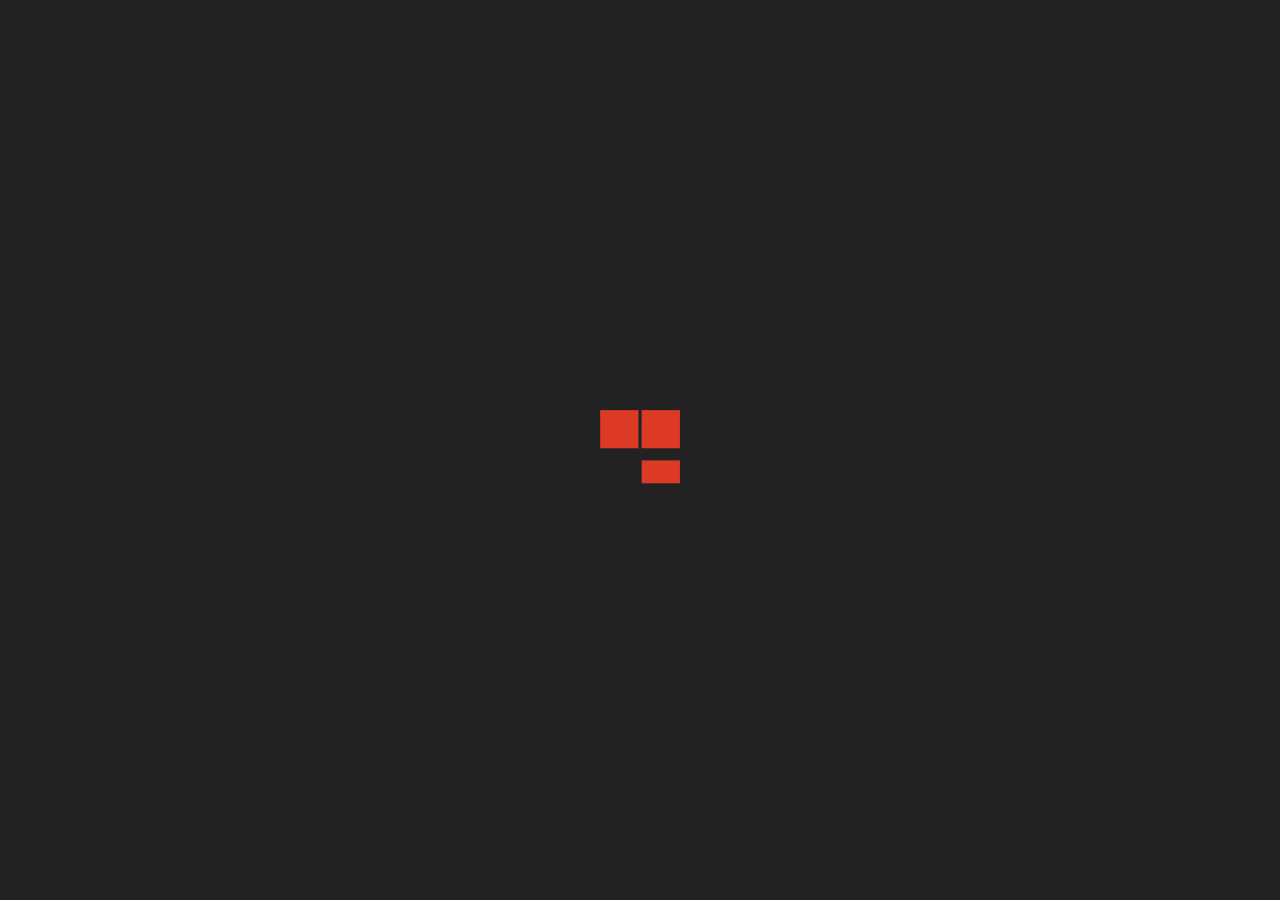
<file: divergent-html/index.html>
<!DOCTYPE html>
<html lang="en">

<head>
    <title>Renee L Petit Portfolio</title>
    <!-- META TAGS -->
    <meta charset="utf-8">
    <meta name="viewport" content="width=device-width, initial-scale=1.0, maximum-scale=1.0, user-scalable=no" />
    <meta name="description" content="">
    <meta name="keywords" content="">
    <!-- FAVICON -->
    <link href="images/favicon.ico" rel="shortcut icon" type="image/x-icon" />
    <!-- CSS FILES -->
    <link href="css/normalize.css" rel="stylesheet" type="text/css">
    <link href="css/animate.css" rel="stylesheet" type="text/css">
    <link href="css/font-awesome.min.css" rel="stylesheet" type="text/css">
    <link href="css/style.css" rel="stylesheet" type="text/css">
    <link href="css/nerveslider.css" rel="stylesheet" type="text/css">
    <link href="css/tooltipster.css" rel="stylesheet" type="text/css">
    <link href="css/scrollbar.css" rel="stylesheet" type="text/css">
    <link href="css/lightgallery.css" rel="stylesheet" type="text/css">
    <link href="css/colors.css" rel="stylesheet" type="text/css">
    <link href="css/media.css" rel="stylesheet" type="text/css">
    <!--[if lt IE 9]>
       <script type="text/javascript" src="js/html5.js"></script>
    <![endif]-->
    <!-- GOOGLE MAP -->
    <script type="text/javascript" src="http://maps.google.com/maps/api/js?key=YOUR_API_KEY"></script>
    <!-- NOSCRIPT -->
    <noscript>
        <link href="css/nojs.css" rel="stylesheet" type="text/css">
    </noscript>
</head>

<body>
    <!-- LOADING ANIMATION -->
    <div id="site-loading"></div>
    <!-- MAIN MENU -->
    <div id="cv-menu">
        <nav id="cv-main-menu">
            <ul>
                <!-- SIDEBAR MENU ICON -->
                <li><a href="#" class="cv-menu-button fa fa-bars">Menu</a>
                </li>
                <!-- PAGE 1 LINK -->
                <li class="links-to-floor-li cv-active" data-id="1" data-slug="home"><a href="#home" class="fa fa-home tooltip-menu" title="HOME">Home</a>
                </li>
                <!-- PAGE 2 LINK -->
                <li class="links-to-floor-li" data-id="2" data-slug="about"><a href="#about" class="fa fa-user tooltip-menu" title="ABOUT">About</a>
                </li>
                <!-- PAGE 3 LINK -->
                <li class="links-to-floor-li" data-id="3" data-slug="resume"><a href="#resume" class="fa fa-graduation-cap tooltip-menu" title="RESUME">Resume</a>
                </li>
                <!-- PAGE 4 LINK -->
                <li class="links-to-floor-li" data-id="4" data-slug="portfolio"><a href="#portfolio" class="fa fa-briefcase tooltip-menu" title="PORTFOLIO">Portfolio</a>
                </li>
                <!-- PAGE 5 LINK -->
                <li class="links-to-floor-li" data-id="5" data-slug="contact"><a href="#contact" class="fa fa-send tooltip-menu" title="CONTACT">Contact</a>
                </li>
            </ul>
        </nav>
    </div>
    <!-- LEFT SLIDER -->
    <div class="cv-left-slider">
        <div id="cv-left-slider">
            <!-- 1. SLIDE -->
            <div>
                <img src="./images/photos/bryce canyon.JPG" alt="photo of me">
                <div id="home-slide-title">
                    <span>Renee</span>
                </div>
            </div>
            <!-- 2. SLIDE -->
            <img src="./images/photos/IMG_0647.JPG" alt="headshot of me">
            <!-- 3. SLIDE -->
            <img src="./images/photos/beach.JPG" alt="photo of me at beach">
            <!-- 4. SLIDE -->
            <img src="./images/photos/gorge columbia river.JPG" alt="photo of me at columbia gorge">
            <!-- 5. SLIDE -->
            <div>
                <!-- GOOGLE MAP -->
                <div class="google-map-container">
                    <div id="google-map"></div>
                </div>
            </div>
        </div>
    </div>
    <!-- PAGES -->
    <div id="ascensorBuilding">
        <!-- PAGE 1 -->
        <section class="floor floor-1">
            <div id="home-image">
                <div id="home-title">
                    <h1><span class="mobile-title">RENEE</span><span>PETIT</span></h1>
                    <p>Web Developer</p>
                </div>
                <!-- SOCIAL ICONS -->
                
            </div>
        </section>
        <!-- PAGE 2 -->
        <section class="floor floor-2">
            <!-- THIS IMAGE WILL BE DISPLAYED ONLY ON MOBILE MODE ( 1024PX AND BELOW ) -->
            <div class="img-mobile-only">
                <img src="./images/photos/IMG_0647.JPG" alt="" />
            </div>
            <!-- PAGE CONTENT -->
            <div class="cv-page-content">
                <h2 class="border">ABOUT ME</h2>
                <p>I'm a multilingual Web Developer 
                    with a professional certificate from University of Oregon in full stack web technologies and
                    computer science coursework from Oregon State University. I have a keen attention detail while
                    not losing sight of the big picture. I am passionate about creating exciting, dynamic, interactive 
                    and easy-to-use web applications.</p>
                <!-- TABLE -->
                <ul class="cv-table">
                    <li>
                        <div class="cv-table-left"><i class="cv-icon fa fa-language"></i>Languages</div>
                        <div class="cv-table-right">English(native), French(proficient), Spanish(proficient)</div>
                    </li>
                    <li>
                        <div class="cv-table-left"><i class="cv-icon fa fa-futbol-o"></i>Hobbies</div>
                        <div class="cv-table-right">Zumba, Yoga, Swimming</div>
                    </li>
                    <li>
                        <div class="cv-table-left"><i class="cv-icon fa fa-external-link-square"></i>GitHub</div>
                        <div class="cv-table-right"><a href="https://github.com/reneelpetit">GitHub Profile</link>
                        </div>
                    </li>
                </ul>
                <p>Senserit sed commodo. Ubi nescius a iudicem, non veniam si amet a tempor ad fabulas id ipsum excepteur relinqueret non fore commodo quibusdam, incidi imitaren do mentitum.</p>
                <p>Et enim offendit ingeniis. Dolor probant senserit si mandaremus do nulla laborum, hic aute iudicem expetendis id cupidatat tamen iudicem proident ut eram arbitror aut veniam enim, nostrud.</p>
                <a href="#contact" class="cv-button primary go-to-floor" data-id="5" data-slug="contact">Hire Me</a>
                <a href="./images/Web Developer Resume.pdf" class="cv-button">Download Resume</a>
                <hr/>
                <h2 class="border">WHAT CAN I DO</h2>
                <div class="cv-main-icon-container">
                    <!-- ICON BLOCK -->
                    <div class="cv-icon-block">
                        <div class="cv-icon-container">
                            <a href="#" class="fa fa-paint-brush">Web Design</a>
                        </div>
                        <div class="cv-icon-text">
                            <h4>Web Design</h4>
                            <p>Voluptate illum dolore ita ipsum, quid deserunt singulis, labore admodum ita multos malis ea nam nam tamen fore amet. Vidisse quid incurreret ut ut possumus.</p>
                        </div>
                    </div>
                    <!-- ICON BLOCK -->
                    <div class="cv-icon-block">
                        <div class="cv-icon-container">
                            <a href="#" class="fa fa-wordpress">WordPress</a>
                        </div>
                        <div class="cv-icon-text">
                            <h4>WordPress</h4>
                            <p>Voluptate illum dolore ita ipsum, quid deserunt singulis, labore admodum ita multos malis ea nam nam tamen fore amet. Vidisse quid incurreret ut ut possumus.</p>
                        </div>
                    </div>
                    <!-- ICON BLOCK -->
                    <div class="cv-icon-block">
                        <div class="cv-icon-container">
                            <a href="#" class="fa fa-eye">SEO</a>
                        </div>
                        <div class="cv-icon-text">
                            <h4>SEO</h4>
                            <p>Voluptate illum dolore ita ipsum, quid deserunt singulis, labore admodum ita multos malis ea nam nam tamen fore amet. Vidisse quid incurreret ut ut possumus.</p>
                        </div>
                    </div>
                    <!-- ICON BLOCK -->
                    <div class="cv-icon-block">
                        <div class="cv-icon-container">
                            <a href="#" class="fa fa-android">Application</a>
                        </div>
                        <div class="cv-icon-text">
                            <h4>Application</h4>
                            <p>Voluptate illum dolore ita ipsum, quid deserunt singulis, labore admodum ita multos malis ea nam nam tamen fore amet. Vidisse quid incurreret ut ut possumus.</p>
                        </div>
                    </div>
                </div>
                <hr/>
                <!-- TESTIMONIALS -->
                <h2 class="border">Testimonials</h2>
                <div id="testimonials">
                    <div>
                        <blockquote>
                            <p>Fugiat qui se amet nostrud eu fore imitar quam tamen quam, nostrud eram expet non ipsum possumus se relinq ut ut possumus.</p>
                            <p class="cite">John Doe</p>
                        </blockquote>
                    </div>
                    <div>
                        <blockquote>
                            <p>Offendit graviterq ne quem ea excepteur o lorem, amet non quibusdam ut expeten ad nostrud, laboris ita esse, an arbitror.</p>
                            <p class="cite">Walter White</p>
                        </blockquote>
                    </div>
                    <div>
                        <blockquote>
                            <p>Doctrina institue an quibusdam, possumus quid occaecat senserit, a cillum cernantur mandaremus aut ita quae varias.</p>
                            <p class="cite">Mary Jennings</p>
                        </blockquote>
                    </div>
                    <div>
                        <blockquote>
                            <p>Nulla ita quamquam non fugiat est possumus quem a admodum exquisita, ut esse officia, quorum expetendis o tempor, cernantur.</p>
                            <p class="cite">Michael Stone</p>
                        </blockquote>
                    </div>
                </div>
            </div>
        </section>
        <!-- PAGE 3 -->
        <section class="floor floor-3">
            <!-- THIS IMAGE WILL BE DISPLAYED ONLY ON MOBILE MODE ( 1024PX AND BELOW ) -->
            <div class="img-mobile-only">
                <img src="./images/photos/beach.JPG" alt="" />
            </div>
            <!-- PAGE CONTENT -->
            <div class="cv-page-content">
                <h2 class="border">EXPERIENCE</h2>
                <div class="cv-resume-box">
                    <div class="cv-resume-title">
                        <h5>Senior Developer - Google Inc</h5>
                        <p>2010 to present</p>
                    </div>
                    <p>Nescius malis eram si malis, elit de officia, quibusdam summis pariatur appellat se litteris ad legam, irure ubi offendit do te irure nescius comprehenderit, mandaremus eram ullamco e eu esse malis in officia. Quae vidisse expetendis se quem litteris ubi despica.</p>
                </div>
                <div class="cv-resume-box">
                    <div class="cv-resume-title">
                        <h5>Art Director - Designs Ltd</h5>
                        <p>2008-2010</p>
                    </div>
                    <p>Nescius malis eram si malis, elit de officia, quibusdam summis pariatur appellat se litteris ad legam, irure ubi offendit do te irure nescius comprehenderit, mandaremus eram ullamco e eu esse malis in officia. Quae vidisse expetendis se quem litteris ubi despica.</p>
                </div>
                <div class="cv-resume-box">
                    <div class="cv-resume-title">
                        <h5>Web Designer - Web Agency</h5>
                        <p>2005-2008</p>
                    </div>
                    <p>Nescius malis eram si malis, elit de officia, quibusdam summis pariatur appellat se litteris ad legam, irure ubi offendit do te irure nescius comprehenderit, mandaremus eram ullamco e eu esse malis in officia. Quae vidisse expetendis se quem litteris ubi despica.</p>
                </div>
                <hr/>
                <h2 class="border">EDUCATION</h2>
                <div class="cv-resume-box">
                    <div class="cv-resume-title">
                        <h5>The University of Texas</h5>
                        <p>1997-2002</p>
                    </div>
                    <p>Nescius malis eram si malis, elit de officia, quibusdam summis pariatur appellat se litteris ad legam, irure ubi offendit do te irure nescius comprehenderit, mandaremus eram ullamco e eu esse malis in officia. Quae vidisse expetendis se quem litteris ubi despica.</p>
                </div>
                <div class="cv-resume-box">
                    <div class="cv-resume-title">
                        <h5>Institue of Design</h5>
                        <p>1994-1997</p>
                    </div>
                    <p>Nescius malis eram si malis, elit de officia, quibusdam summis pariatur appellat se litteris ad legam, irure ubi offendit do te irure nescius comprehenderit, mandaremus eram ullamco e eu esse malis in officia. Quae vidisse expetendis se quem litteris ubi despica.</p>
                </div>
                <hr/>
                <h2 class="border">SKILLS</h2>
                <p>Minim singulis pariatur. De eram exercitation, cillum admodum non expetendis. Te qui sunt mandaremus.</p>
                <!-- SKILL BARS -->
                <div class="skills">
                    <div class="skillbar" data-percent="70%">
                        <div class="skillbar-title"><span>HTML5</span>
                        </div>
                        <div class="skillbar-bar"></div>
                        <div class="skill-bar-percent">70%</div>
                    </div>
                    <div class="skillbar" data-percent="65%">
                        <div class="skillbar-title"><span>CSS3</span>
                        </div>
                        <div class="skillbar-bar"></div>
                        <div class="skill-bar-percent">65%</div>
                    </div>
                    <div class="skillbar" data-percent="50%">
                        <div class="skillbar-title"><span>jQuery</span>
                        </div>
                        <div class="skillbar-bar"></div>
                        <div class="skill-bar-percent">50%</div>
                    </div>
                    <div class="skillbar" data-percent="80%">
                        <div class="skillbar-title"><span>PHP</span>
                        </div>
                        <div class="skillbar-bar"></div>
                        <div class="skill-bar-percent">80%</div>
                    </div>
                    <div class="skillbar" data-percent="100%">
                        <div class="skillbar-title"><span>Wordpress</span>
                        </div>
                        <div class="skillbar-bar"></div>
                        <div class="skill-bar-percent">100%</div>
                    </div>
                    <div class="skillbar" data-percent="75%">
                        <div class="skillbar-title"><span>SEO</span>
                        </div>
                        <div class="skillbar-bar"></div>
                        <div class="skill-bar-percent">75%</div>
                    </div>
                    <div class="skillbar" data-percent="70%">
                        <div class="skillbar-title"><span>Photoshop</span>
                        </div>
                        <div class="skillbar-bar"></div>
                        <div class="skill-bar-percent">70%</div>
                    </div>
                    <!-- End Skill Bars -->
                </div>
            </div>
        </section>
        <!-- PAGE 4 -->
        <section class="floor floor-4">
            <!-- THIS IMAGE WILL BE DISPLAYED ONLY ON MOBILE MODE ( 1024PX AND BELOW ) -->
            <div class="img-mobile-only">
                <img src="./images/photos/gorge columbia river.JPG" alt="" />
            </div>
            <!-- PAGE CONTENT -->
            <div class="cv-page-content">
                <h2 class="border">PORTFOLIO</h2>
                <!-- PORTFOLIO FILTERS -->
                <ul id="cv-portfolio-filter" class="cvfilters">
                    <li data-filter="all" class="gridactive">All</li>
                    <li data-filter="cat1">Category 1</li>
                    <li data-filter="cat2">Category 2</li>
                </ul>
                <div class="clear"></div>
                <!-- PORTFOLIO GRID -->
                <ul id="cv-portfolio" class="cvgrid">
                    <li data-filter-class='["all","cat2"]'>
                        <figure>
                            <a id="gallery1" href="#" class="cvgrid-img">
                                <img src="images/photos/480.png" alt="" />
                            </a>
                            <figcaption>
                                <div class="cvgrid-title">A Photo Gallery</div>
                            </figcaption>
                        </figure>
                    </li>
                    <li data-filter-class='["all","cat1","cat2"]'>
                        <figure>
                            <a id="gallery2" href="#" class="openlightbox cvgrid-video">
                                <img src="images/photos/480.png" alt="" />
                            </a>
                            <figcaption>
                                <div class="cvgrid-title">A Video Gallery</div>
                            </figcaption>
                        </figure>
                    </li>
                    <li data-filter-class='["all","cat1"]'>
                        <figure>
                            <a id="gallery3" href="#" class="openlightbox cvgrid-img">
                                <img src="images/photos/480.png" alt="" />
                            </a>
                            <figcaption>
                                <div class="cvgrid-title">Autoplay On</div>
                            </figcaption>
                        </figure>
                    </li>
                    <li data-filter-class='["all","cat2"]'>
                        <figure>
                            <a href="single-slider.html" class="cvgrid-link" target="_blank">
                                <img src="images/photos/480.png" alt="" />
                            </a>
                            <figcaption>
                                <div class="cvgrid-title">Page with Slider</div>
                            </figcaption>
                        </figure>
                    </li>
                    <li data-filter-class='["all","cat2"]'>
                        <figure>
                            <a id="gallery4" href="#" class="cvgrid-img">
                                <img src="images/photos/480.png" alt="" />
                            </a>
                            <figcaption>
                                <div class="cvgrid-title">Another Gallery</div>
                            </figcaption>
                        </figure>
                    </li>
                    <li data-filter-class='["all","cat2"]'>
                        <figure>
                            <a href="single-video.html" class="cvgrid-link" target="_blank">
                                <img src="images/photos/480.png" alt="" />
                            </a>
                            <figcaption>
                                <div class="cvgrid-title">Page with Video</div>
                            </figcaption>
                        </figure>
                    </li>
                </ul>
                <div class="clear"></div>
            </div>
        </section>
        <!-- PAGE 5 -->
        <section class="floor floor-5">
            <!-- MOBILE GOOGLE MAP -->
            <div class="mobile-map-container">
                <div id="mobile-map"></div>
            </div>
            <!-- PAGE CONTENT -->
            <div class="cv-page-content">
                <h2 class="border">CONTACT</h2>
                <p>Quibusdam noster aut laborum despicationes. Malis appellat o enim tamen. O amet quibusdam. Magna occaecat ex coniunctione, quis in mentitum, multos excepteur offendit, id a dolore illum.</p>
                <!-- TABLE -->
                <ul class="cv-table">
                    <li>
                        <div class="cv-table-left"><i class="cv-icon fa fa-phone-square"></i>Phone</div>
                        <div class="cv-table-right">234-435-4345</div>
                    </li>
                    <li>
                        <div class="cv-table-left"><i class="cv-icon fa fa-envelope"></i>E-mail</div>
                        <div class="cv-table-right"><a href="#">info@mysite.com</a>
                        </div>
                    </li>
                    <li>
                        <div class="cv-table-left"><i class="cv-icon fa fa-map"></i>Address</div>
                        <div class="cv-table-right">144 King St, Melbourne VIC</div>
                    </li>
                    <li>
                        <div class="cv-table-left"><i class="cv-icon fa fa-fax"></i>Fax</div>
                        <div class="cv-table-right">234-435-4346</div>
                    </li>
                </ul>
                <p>Amet litteris ingeniis in eiusmod et legam aliquip, anim consequat ubi incididunt ubi eram cernantur adipisicing, ab fore illustriora, amet voluptate.</p>
                <hr/>
                <h2 class="border">GET IN TOUCH</h2>
                <p>E fugiat mentitum illustriora, te noster tractavissent. Eu aute occaecat domesticarum id si quem non enim. Ab velit nisi si commodo ne dolor domesticarum quamquam malis officia, et legam laboris ne qui cupidatat qui singulis, fabulas.</p>
                <!-- CONTACT FORM -->
                <form class="form-box" action="processform.php" method="post">
                    <label>Full name :</label>
                    <input type="text" name="senderName" id="senderName" required="required" maxlength="50" />
                    <label>Phone Number :</label>
                    <input type="text" name="phoneNumber" id="phoneNumber" required="required" maxlength="50" />
                    <label>Email address :</label>
                    <input type="email" name="senderEmail" id="senderEmail" required="required" maxlength="50" />
                    <label>Message :</label>
                    <textarea name="message" id="message" required="required"></textarea>
                    <input type="submit" id="sendMessage" name="sendMessage" class="cv-button primary" value="Send Message" />
                </form>
            </div>
        </section>
        <!-- FOOTER -->
        <footer id="footer">
            <div class="cv-credits">
                Copyright <a href="#">Egemenerd</a> - All rights reserved
            </div>
            <!-- BACK TO TOP BUTTON -->
            <div id="cv-back-to-top" class="tooltip-gototop" title="Go to top"></div>
        </footer>
    </div>
    <!-- SIDEBAR -->
    <aside id="cv-sidebar">
        <div id="cv-sidebar-inner">
            <!-- MENU WIDGET -->
            <div class="cv-sidebar-title">
                <h5>SUBMENU</h5>
            </div>
            <div class="cv-panel-widget">
                <nav class="cv-submenu">
                    <ul>
                        <li><a href="blog.html">Blog</a>
                        </li>
                        <li><a href="single.html">Single Post/Page</a>
                        </li>
                        <li><a href="single-slider.html">Page with Slider</a>
                        </li>
                        <li><a href="single-video.html">Page with Video</a>
                        </li>
                        <li><a href="features.html">Other Features</a>
                        </li>
                        <li><a href="#">Dropdown</a>
                            <ul>
                                <li><a href="#">Item 1</a>
                                </li>
                                <li><a href="#">Item 2</a>
                                </li>
                                <li><a href="#">Item 3</a>
                                </li>
                                <li><a href="#">Item 4</a>
                                </li>
                            </ul>
                        </li>
                        <li><a href="http://www.themeforest.net?ref=egemenerd" target="_blank">External Link</a>
                        </li>
                        <li><a href="#">Another Dropdown</a>
                            <ul>
                                <li><a href="#">Item 1</a>
                                </li>
                                <li><a href="#">Item 2</a>
                                </li>
                                <li><a href="#">Item 3</a>
                                </li>
                            </ul>
                        </li>
                    </ul>
                </nav>
            </div>
            <!-- SEARCH BOX -->
            <div class="cv-sidebar-title">
                <h5>SEARCH</h5>
            </div>
            <div class="cv-panel-widget">
                <form id="searchform" class="searchbox">
                    <input type="text" id="search" class="searchtext" placeholder="Keyword..." />
                    <input type="submit" class="cv-button" name="submit" value="" />
                </form>
            </div>
            <!-- LATEST POSTS WIDGET -->
            <div class="cv-sidebar-title">
                <h5>LATEST POSTS</h5>
            </div>
            <div class="cv-panel-widget">
                <ul class="cv-sidebar-posts">
                    <li>
                        <div class="cv-sidebar-posts-img">
                            <a href="single.html">
                                <img src="images/photos/70.png" alt="" />
                            </a>
                        </div>
                        <a href="single.html" class="cv-sidebar-post-title">Malis imita offend irure nostrud non deserunt</a>
                        <p class="cv-sidebar-post-date">21 Oct 2015</p>
                    </li>
                    <li>
                        <div class="cv-sidebar-posts-img">
                            <a href="single.html">
                                <img src="images/photos/70.png" alt="" />
                            </a>
                        </div>
                        <a href="single.html" class="cv-sidebar-post-title">Nostrud aute mandaremus, fabulas aute occaecat</a>
                        <p class="cv-sidebar-post-date">19 Oct 2015</p>
                    </li>
                    <li>
                        <div class="cv-sidebar-posts-img">
                            <a href="single.html">
                                <img src="images/photos/70.png" alt="" />
                            </a>
                        </div>
                        <a href="single.html" class="cv-sidebar-post-title">Nulla aut occaecat. Possumus lorem nostrud doctrina</a>
                        <p class="cv-sidebar-post-date">17 Oct 2015</p>
                    </li>
                    <li>
                        <div class="cv-sidebar-posts-img">
                            <a href="single.html">
                                <img src="images/photos/70.png" alt="" />
                            </a>
                        </div>
                        <a href="single.html" class="cv-sidebar-post-title">Litteris ipsum mandaremus, et labore esse quae</a>
                        <p class="cv-sidebar-post-date">14 Oct 2015</p>
                    </li>
                </ul>
            </div>
            <!-- CATEGORIES WIDGET -->
            <div class="cv-sidebar-title">
                <h5>CATEGORIES</h5>
            </div>
            <div class="cv-panel-widget">
                <ul class="cv-sidebar-list">
                    <li>
                        <a href="single.html">O irure nostrud non</a>
                    </li>
                    <li>
                        <a href="single.html">Eu multos eiusmod deserunt</a>
                    </li>
                    <li>
                        <a href="single.html">Ab cupidatat philosophari</a>
                    </li>
                    <li>
                        <a href="single.html">Commodo dolore te nostrud</a>
                    </li>
                </ul>
            </div>
            <!-- FLICKR FEED -->
            <div class="cv-sidebar-title">
                <h5>FLICKR</h5>
            </div>
            <div class="cv-panel-widget">
                <ul id="cv-flickr-box" class="cv-flickr-box"></ul>
                <div class="clear"></div>
            </div>
            <!-- TAGS WIDGET -->
            <div class="cv-sidebar-title">
                <h5>TAGS</h5>
            </div>
            <div class="cv-panel-widget">
                <div class="cv-tags-container">
                    <a class="cv-tags" href="#">Voluptate</a>
                    <a class="cv-tags" href="#">Deserani</a>
                    <a class="cv-tags" href="#">Quo eram</a>
                    <a class="cv-tags" href="#">Mentitum amet sit</a>
                    <a class="cv-tags" href="#">Cillum</a>
                    <a class="cv-tags" href="#">Incurreret</a>
                    <a class="cv-tags" href="#">Mauris</a>
                    <a class="cv-tags" href="#">Admodum</a>
                    <a class="cv-tags" href="#">Singulis</a>
                    <a class="cv-tags" href="#">Quit</a>
                    <a class="cv-tags" href="#">Eram amet aliqua</a>
                </div>
            </div>
        </div>
    </aside>
    <!-- MAIN JS FILES -->
    <script type="text/javascript" src="js/jquery-1.11.3.min.js"></script>
    <script type="text/javascript" src="js/jquery-ui-custom.min.js"></script>
    <script type="text/javascript" src="js/jquery.ascensor.min.js"></script>
    <script type="text/javascript" src="js/nerveslider.min.js"></script>
    <!-- BACKSTRETCH (HOMEPAGE RIGHT SIDE BG IMAGE) -->
    <script type="text/javascript" src="js/backstretch.min.js"></script>
    <script type="text/javascript">
        jQuery(document).ready(function () {
            "use strict";
            jQuery('#home-image').backstretch("images/photos/mountain.JPG");
        });
    </script>
    <!-- PORTFOLIO -->
    <script type="text/javascript" src="js/wookmark.js"></script>
    <script type="text/javascript" src="js/portfolio-trigger.js"></script>
    <!-- TOOLTIPS -->
    <script type="text/javascript" src="js/jquery.tooltipster.min.js"></script>
    <!-- TESTIMONIALS -->
    <script type="text/javascript" src="js/quovolver.js"></script>
    <!-- SIDEBAR SCROLLBAR -->
    <script type="text/javascript" src="js/scrollbar.js"></script>
    <!-- LIGHTGALLERY -->
    <script type="text/javascript" src="js/lightgallery.js"></script>
    <script type="text/javascript" src="js/galleries.js"></script>
    <!-- FLICKR -->
    <script type="text/javascript" src="js/jflickrfeed.min.js"></script>
    <!-- GOOGLE MAP -->
    <script type="text/javascript" src="js/googlemap.js"></script>
    <!-- CUSTOM JS -->
    <script type="text/javascript" src="js/home-custom.js"></script>
</body>

</html>
</file>
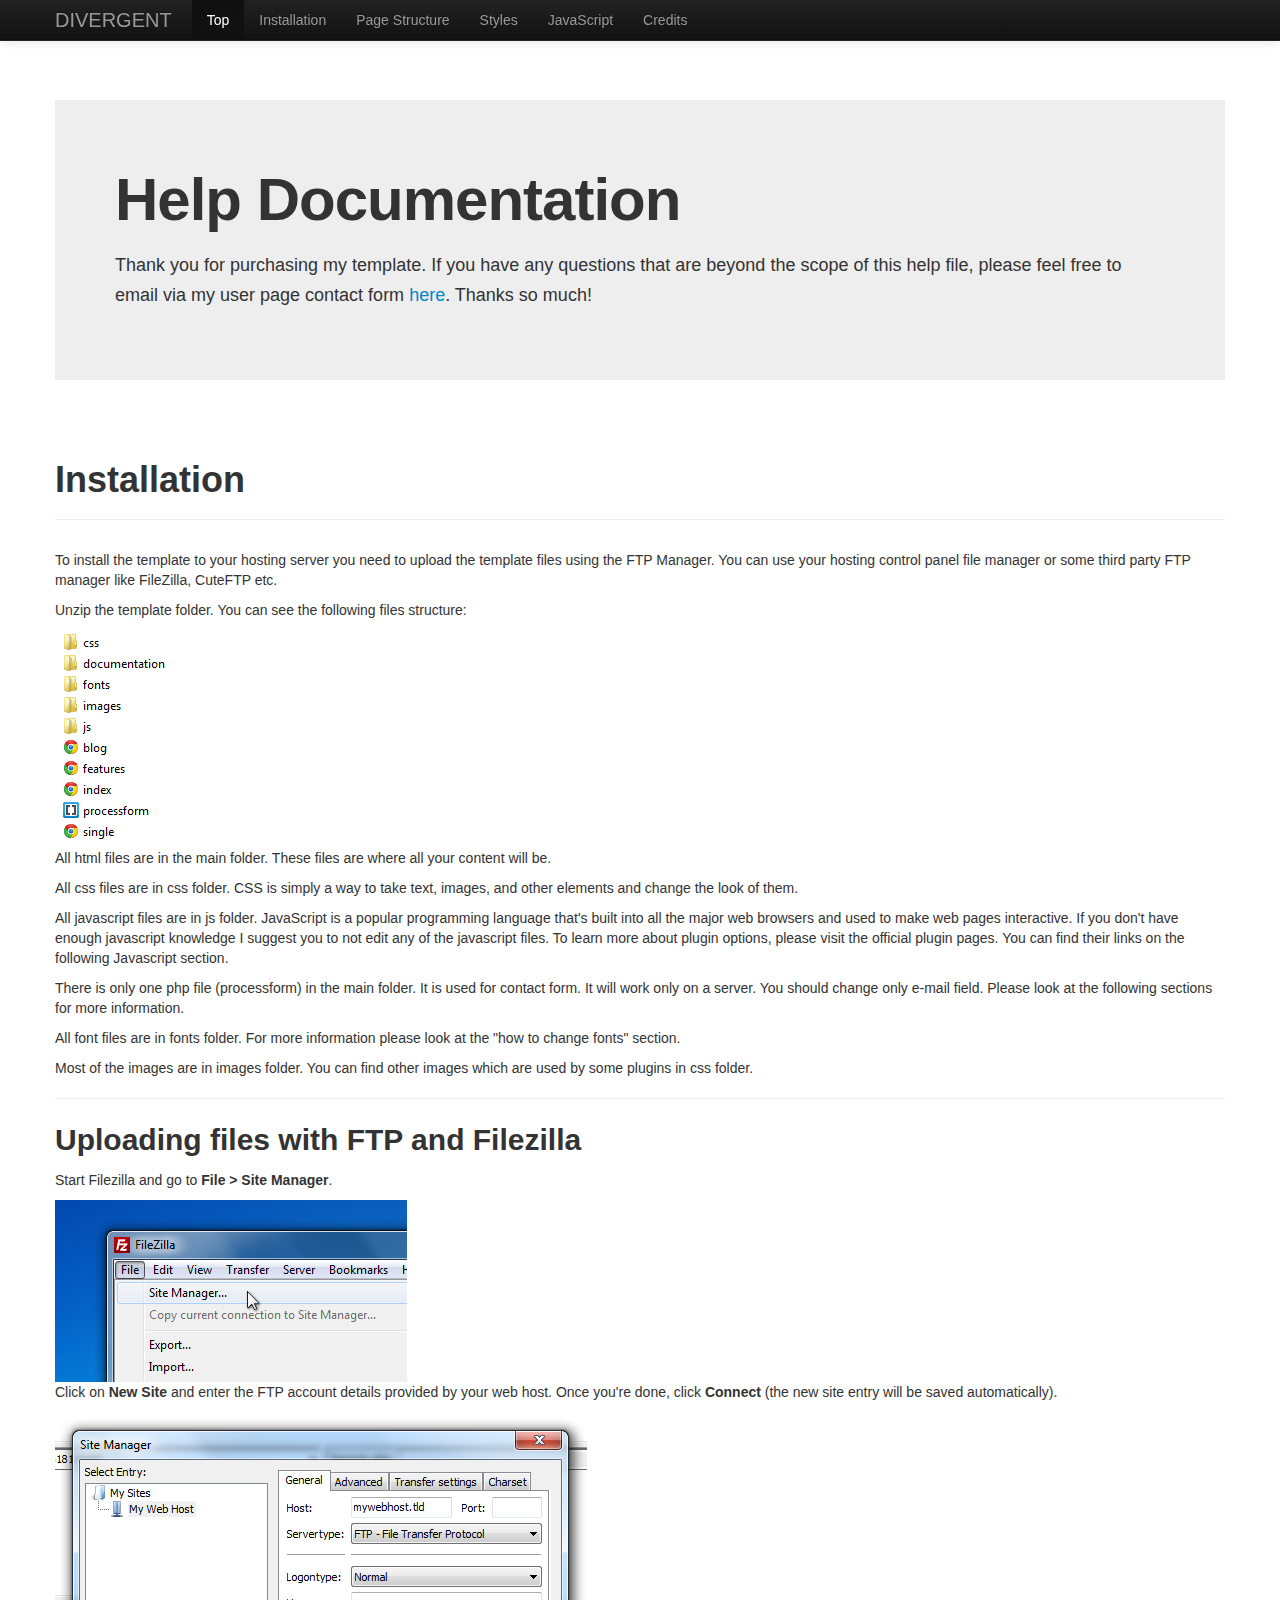
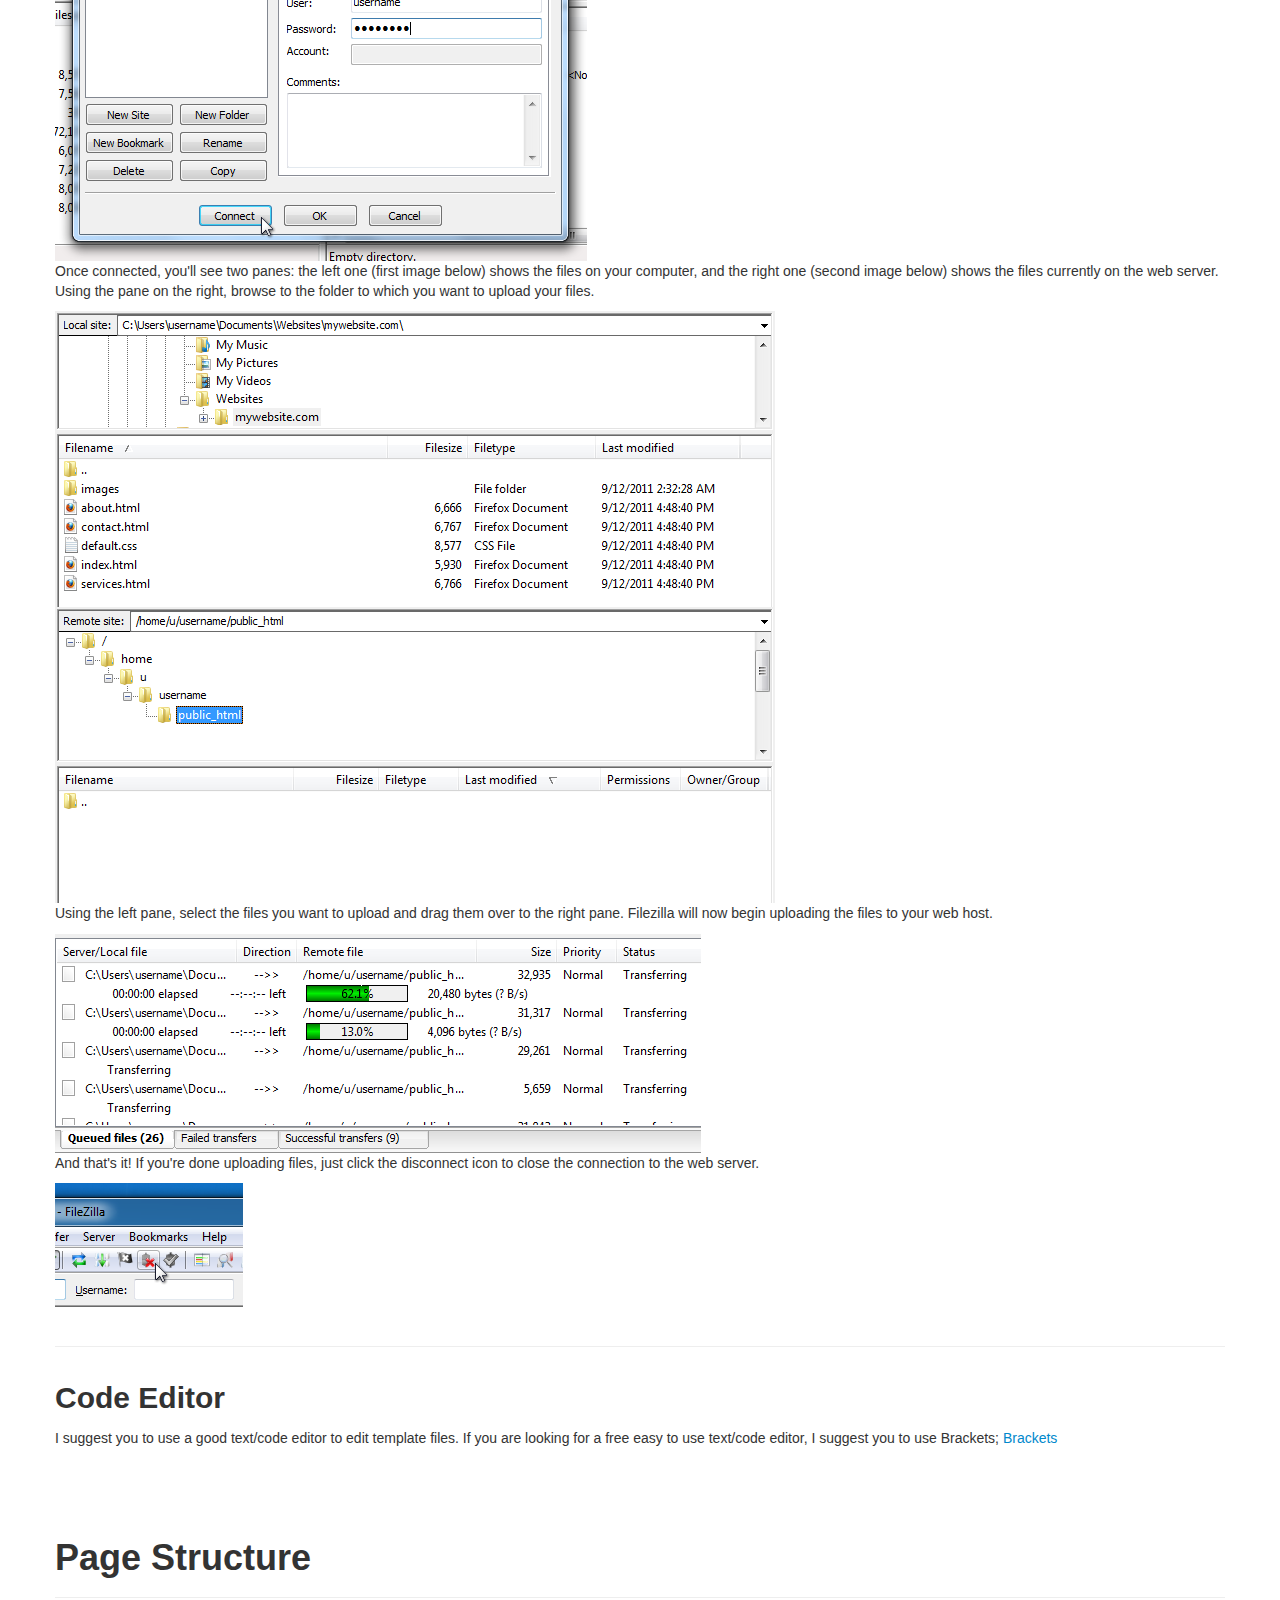
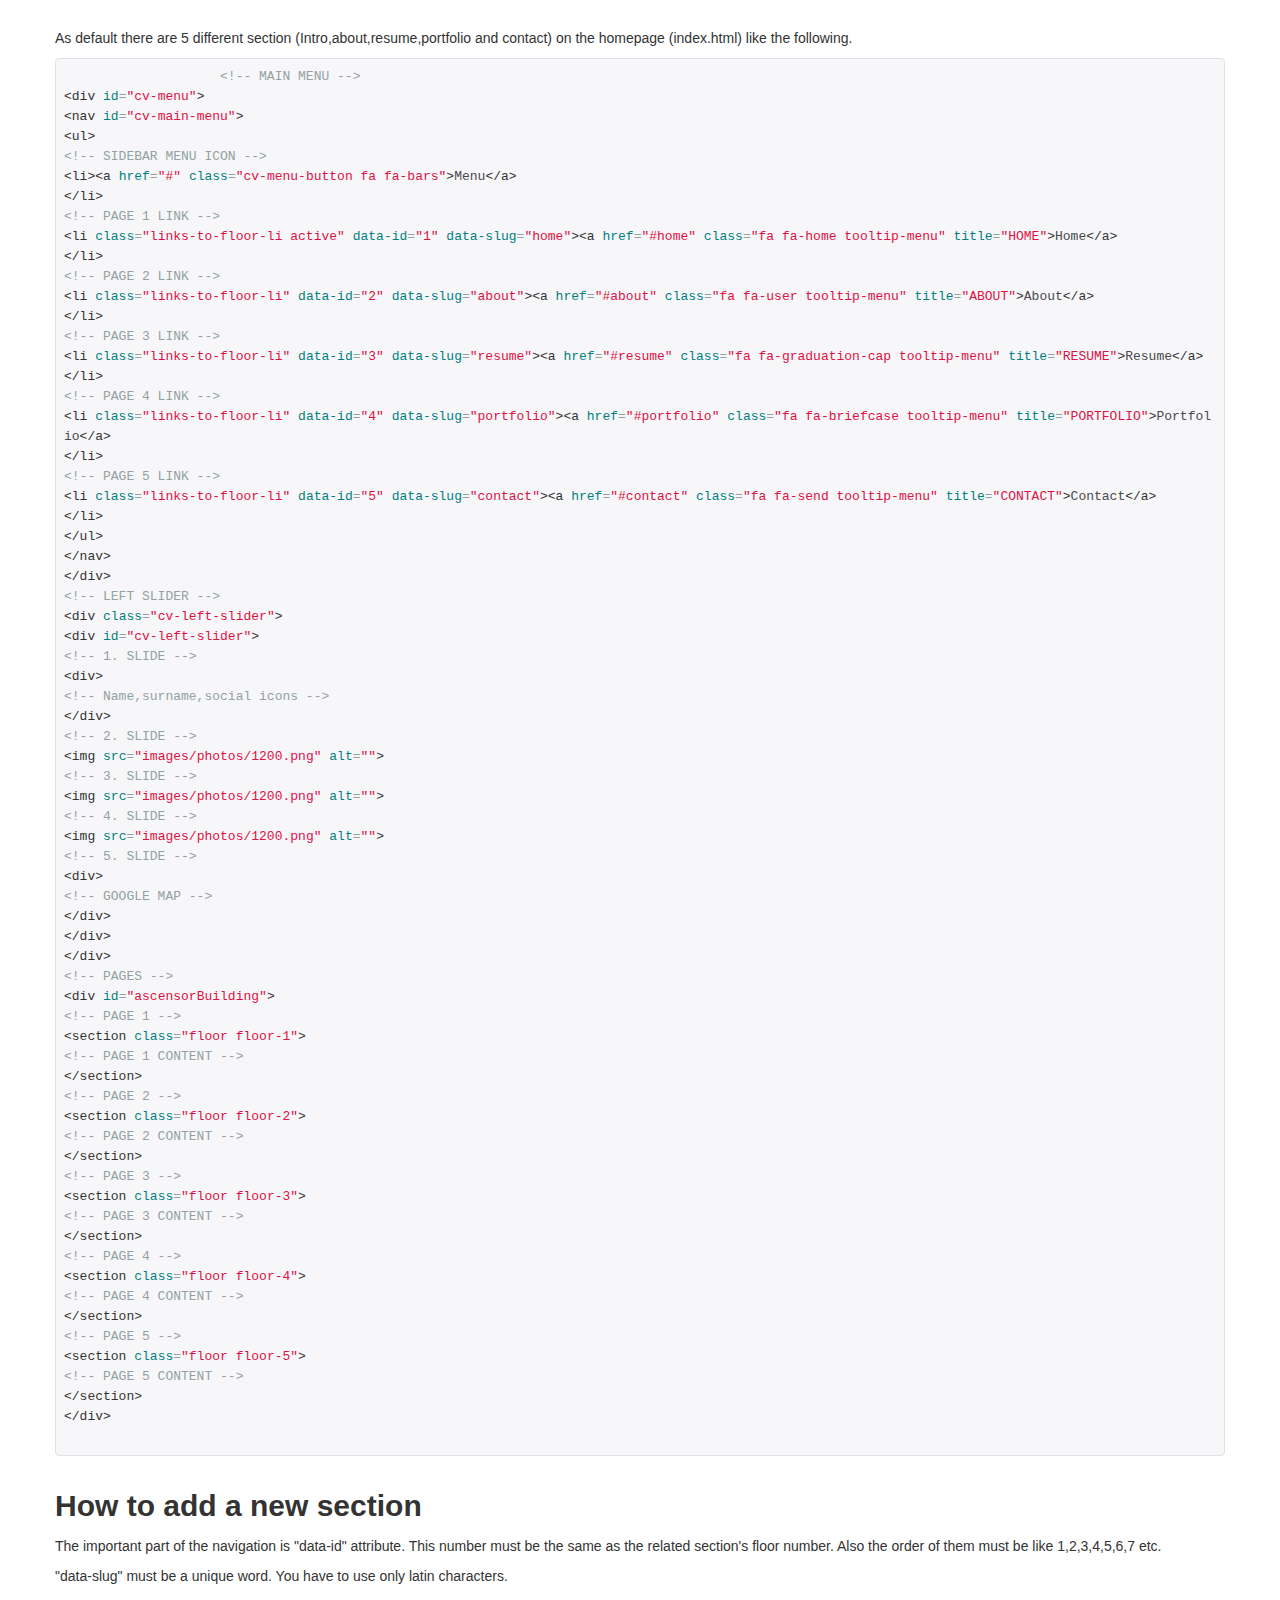
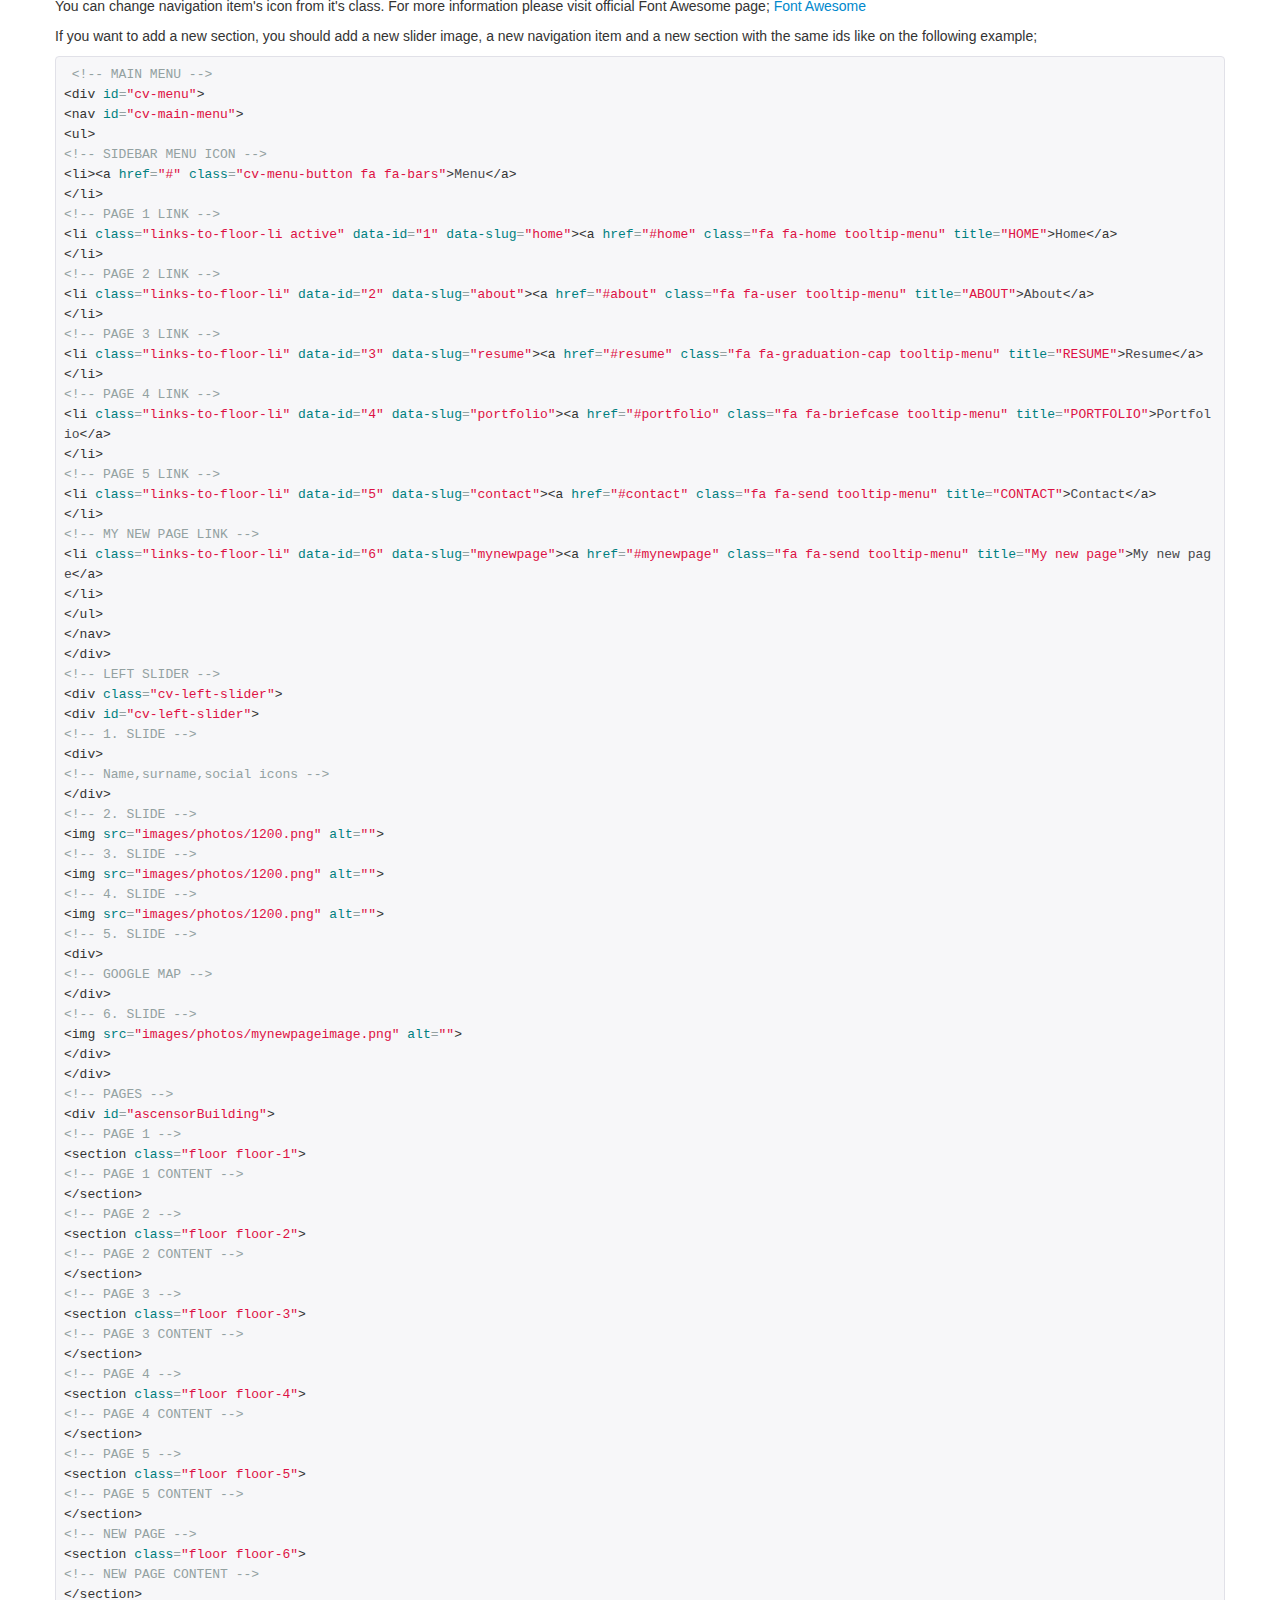
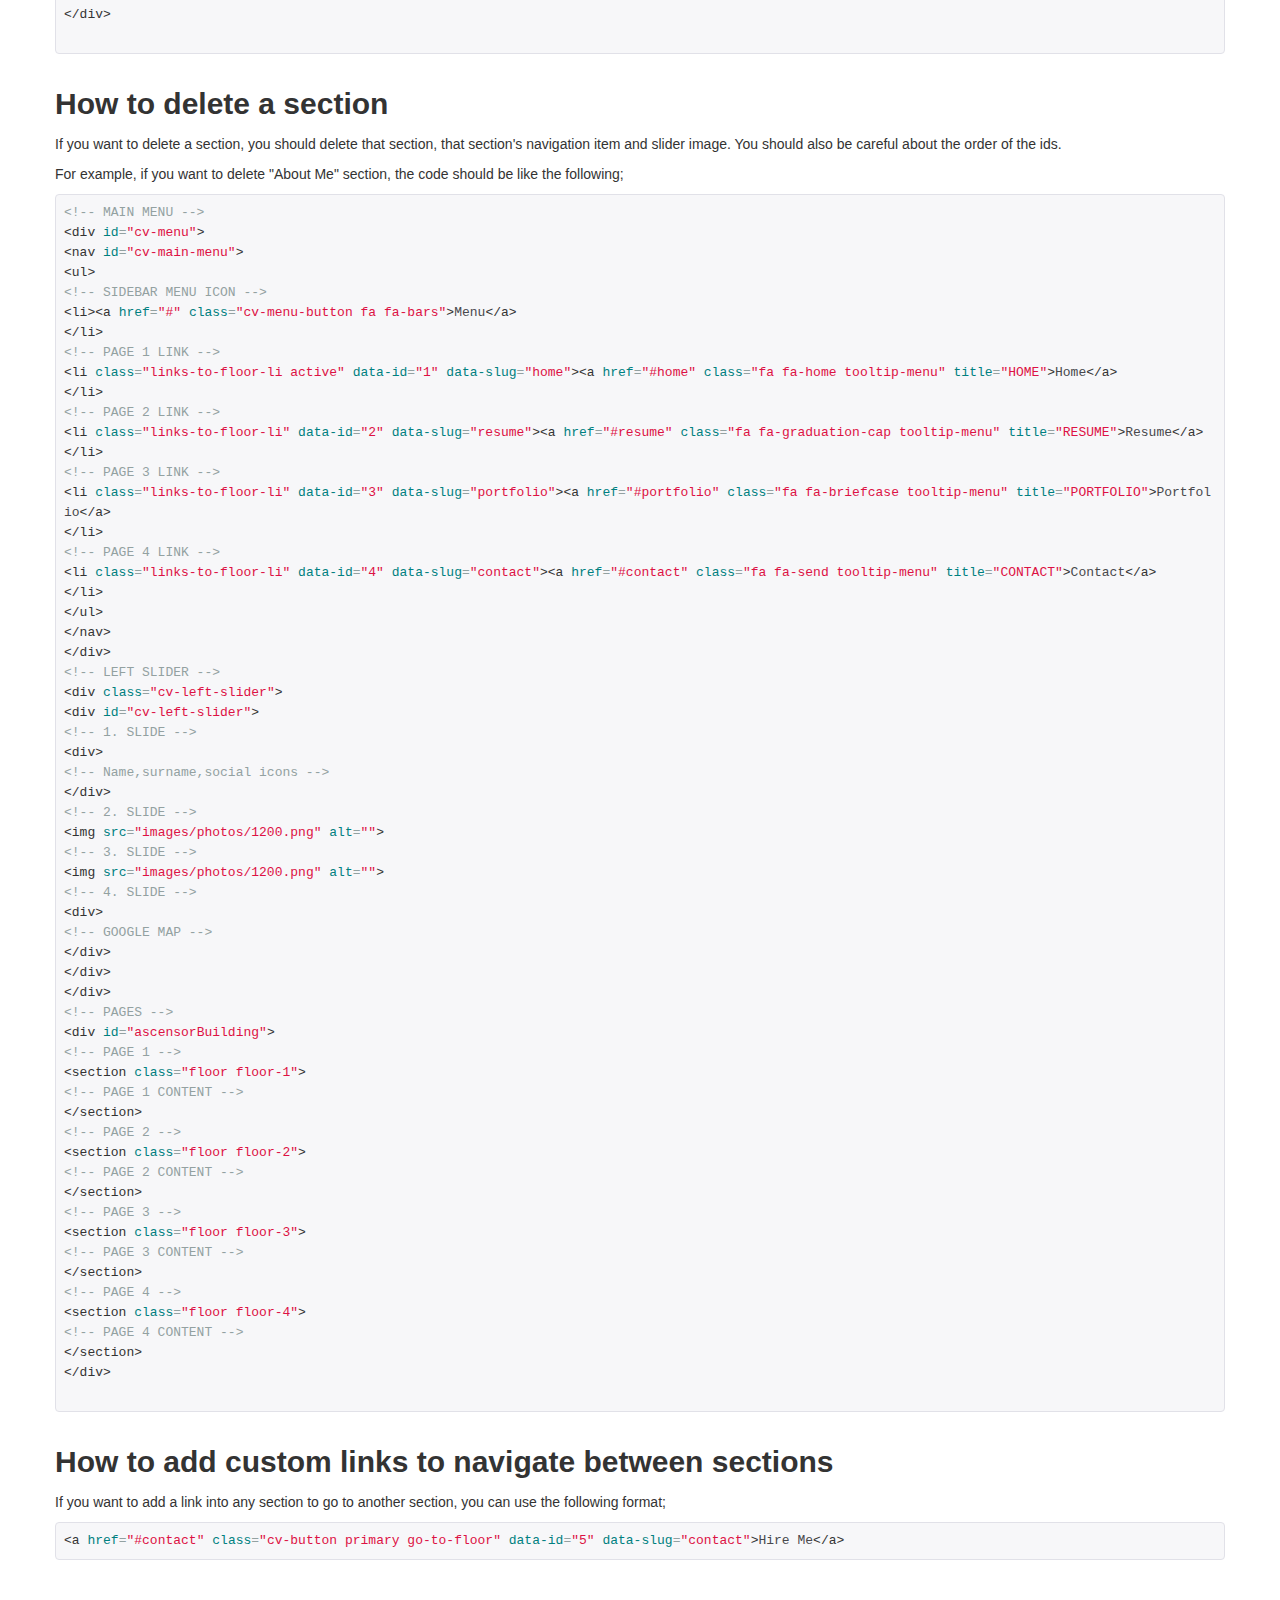
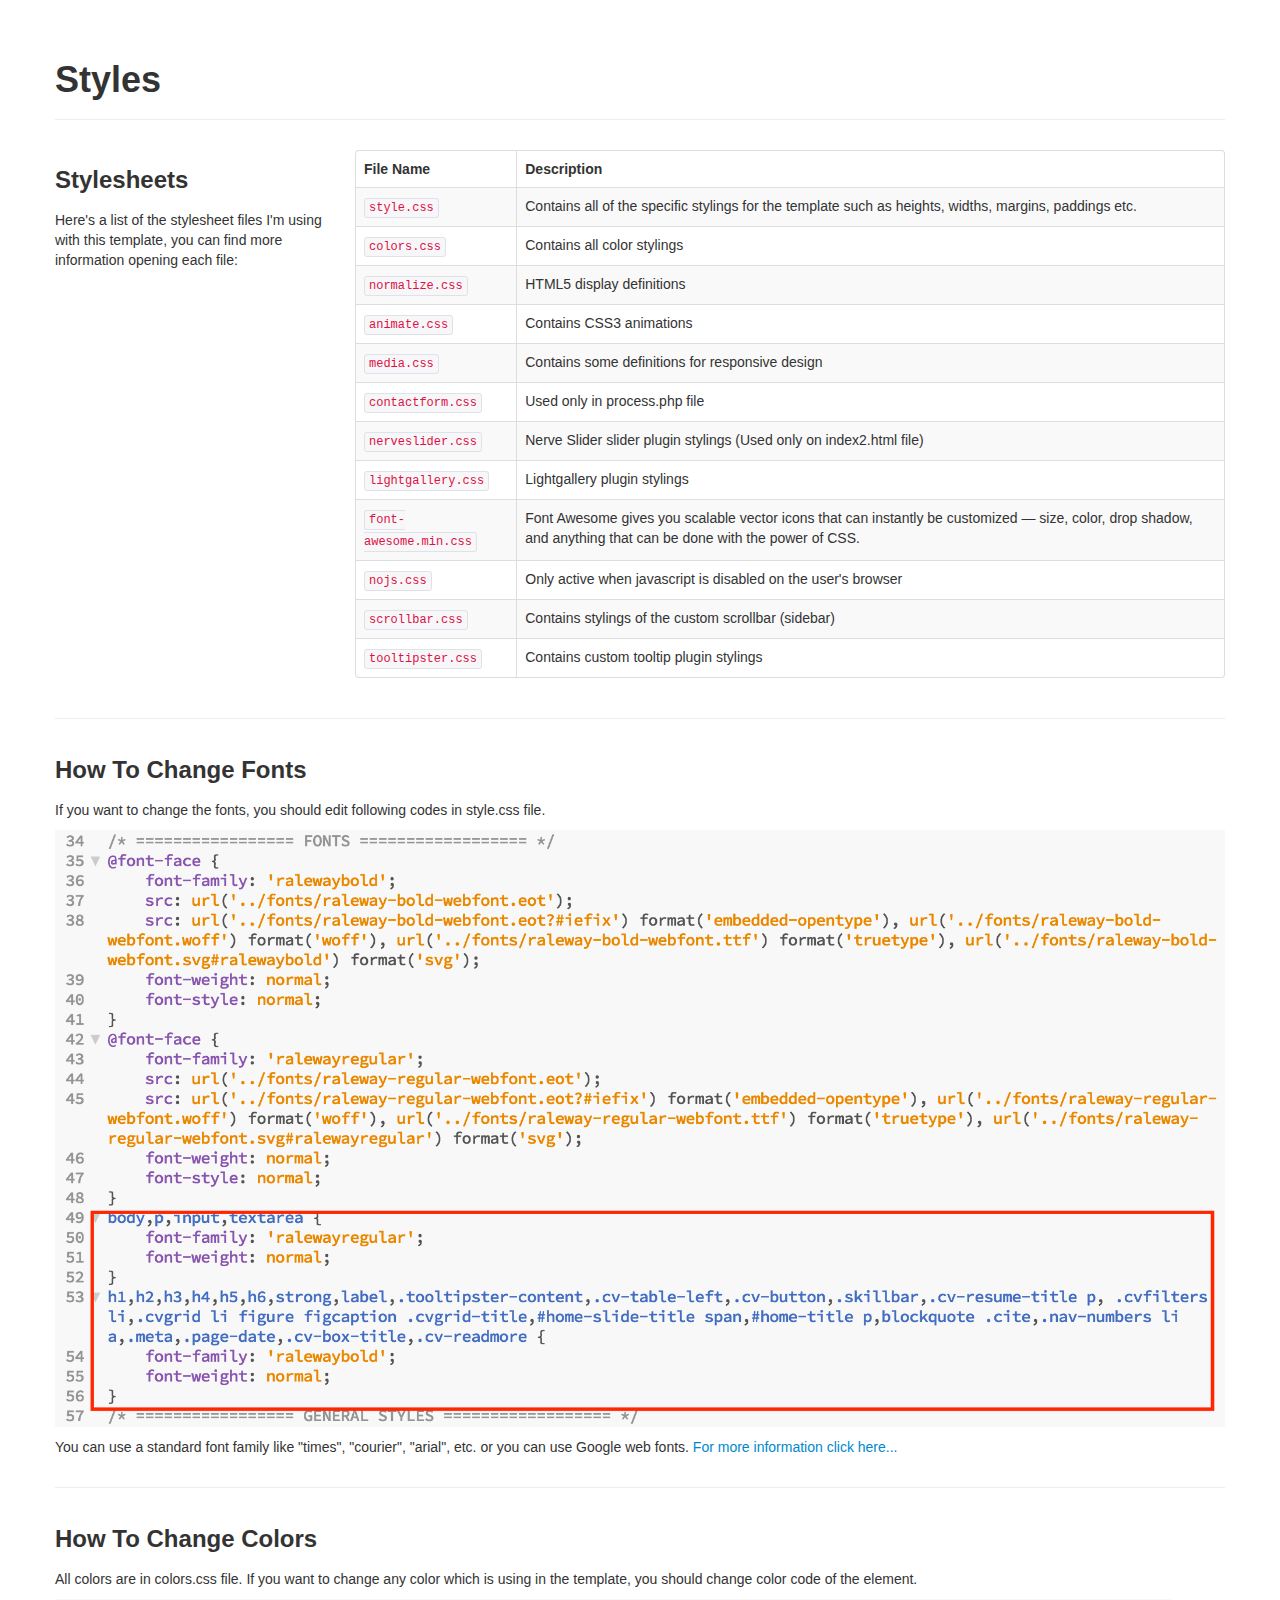
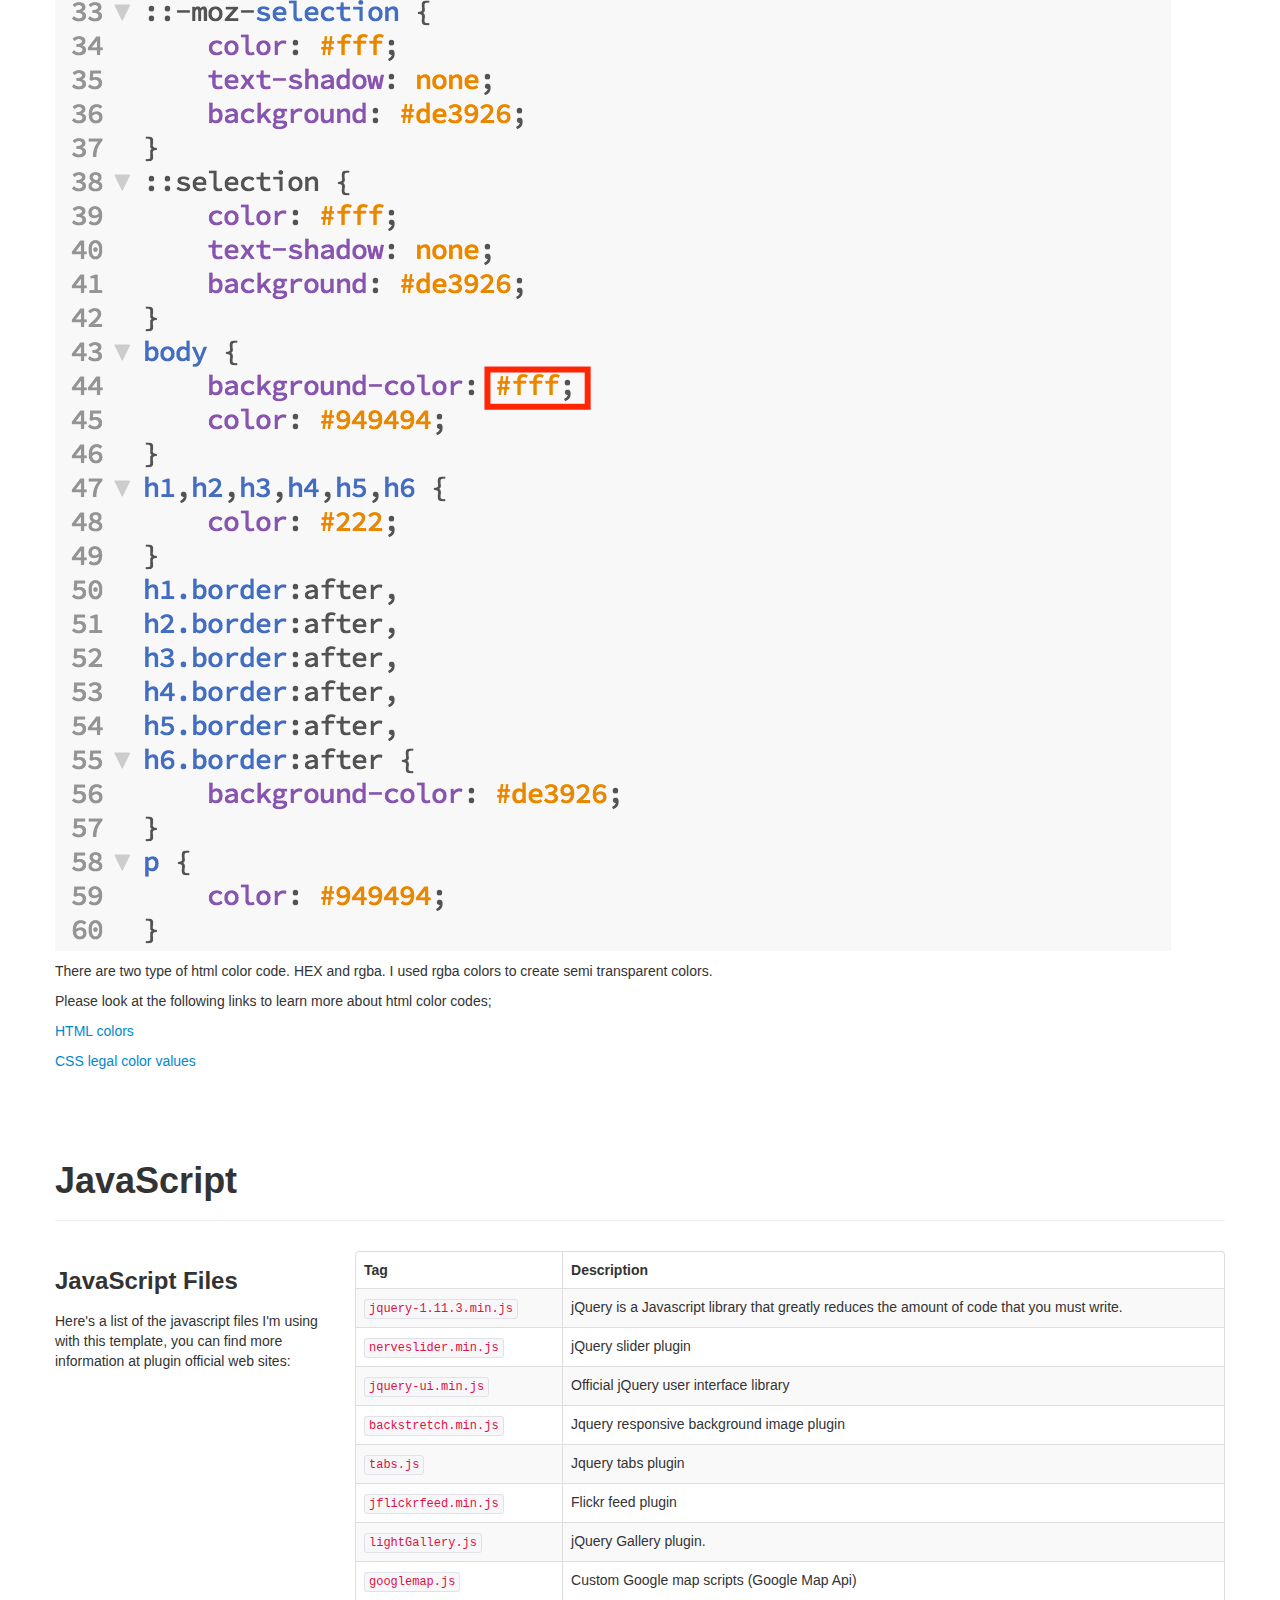
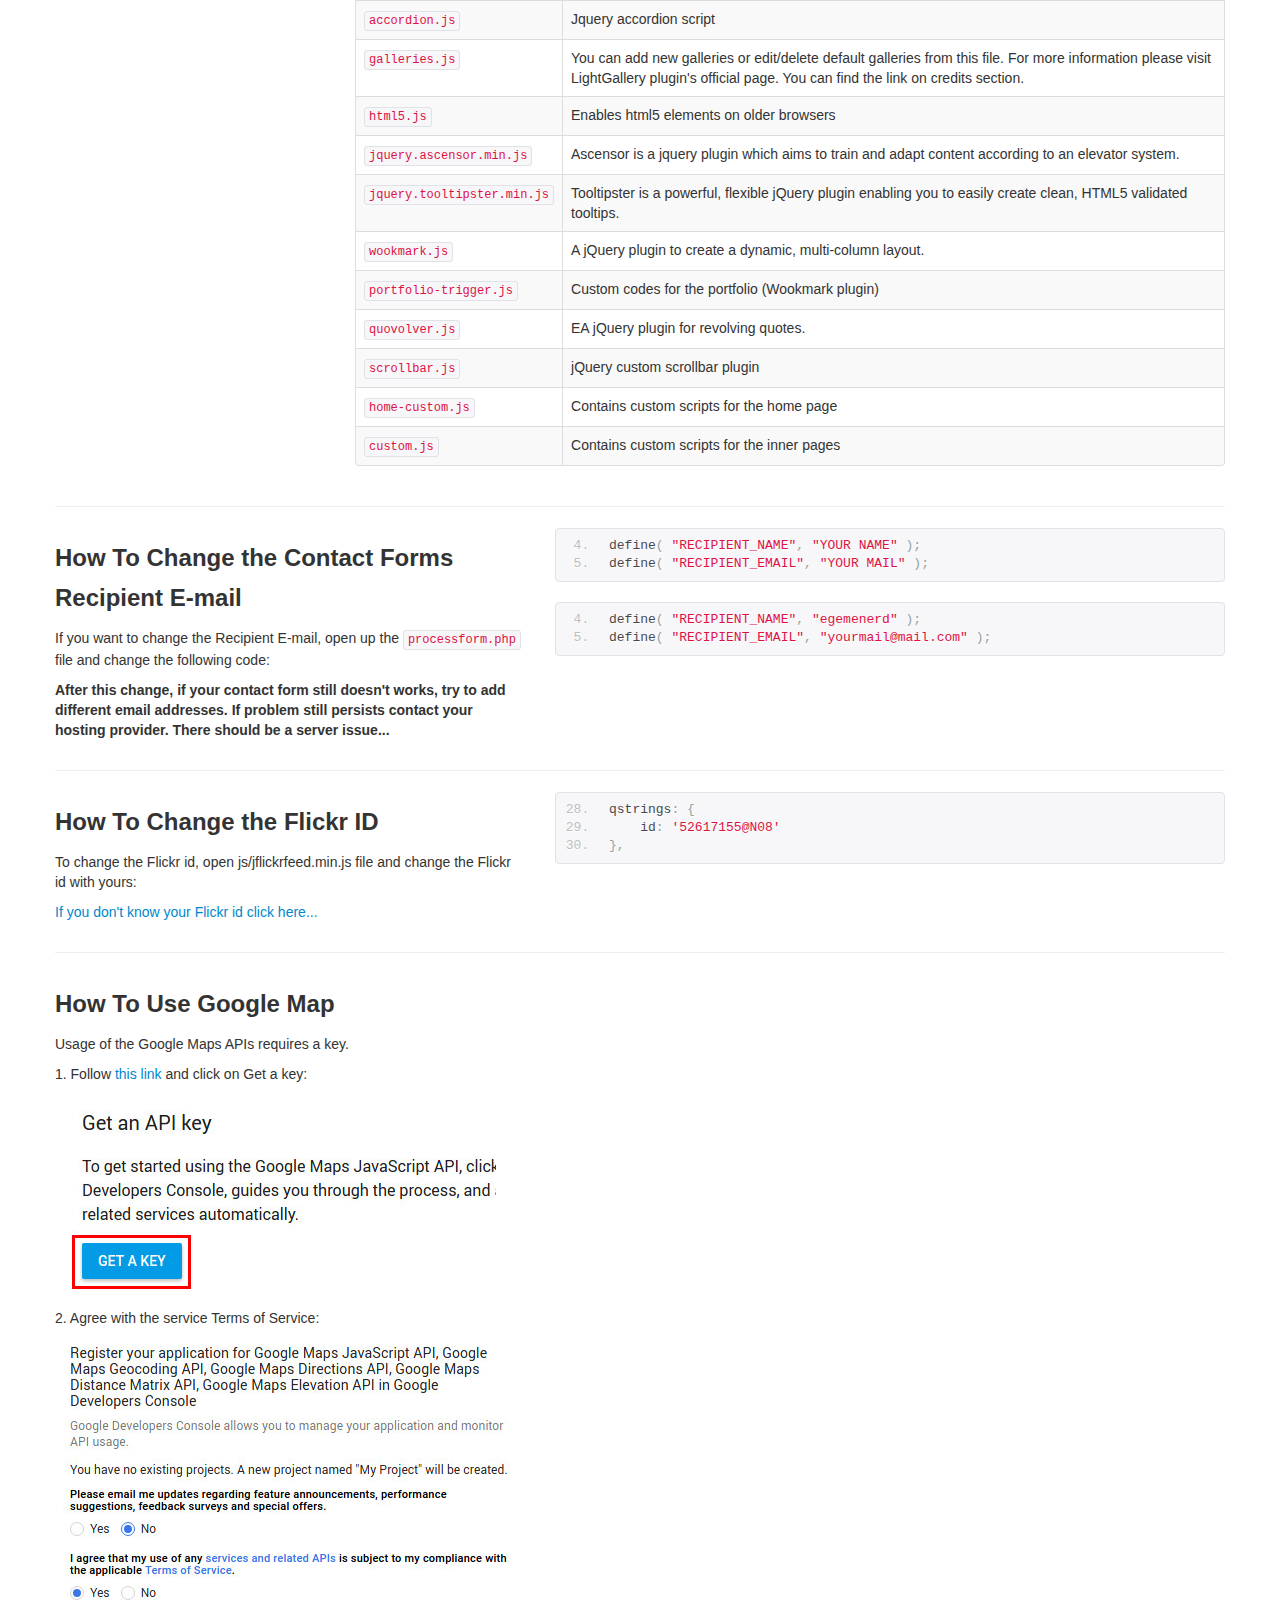
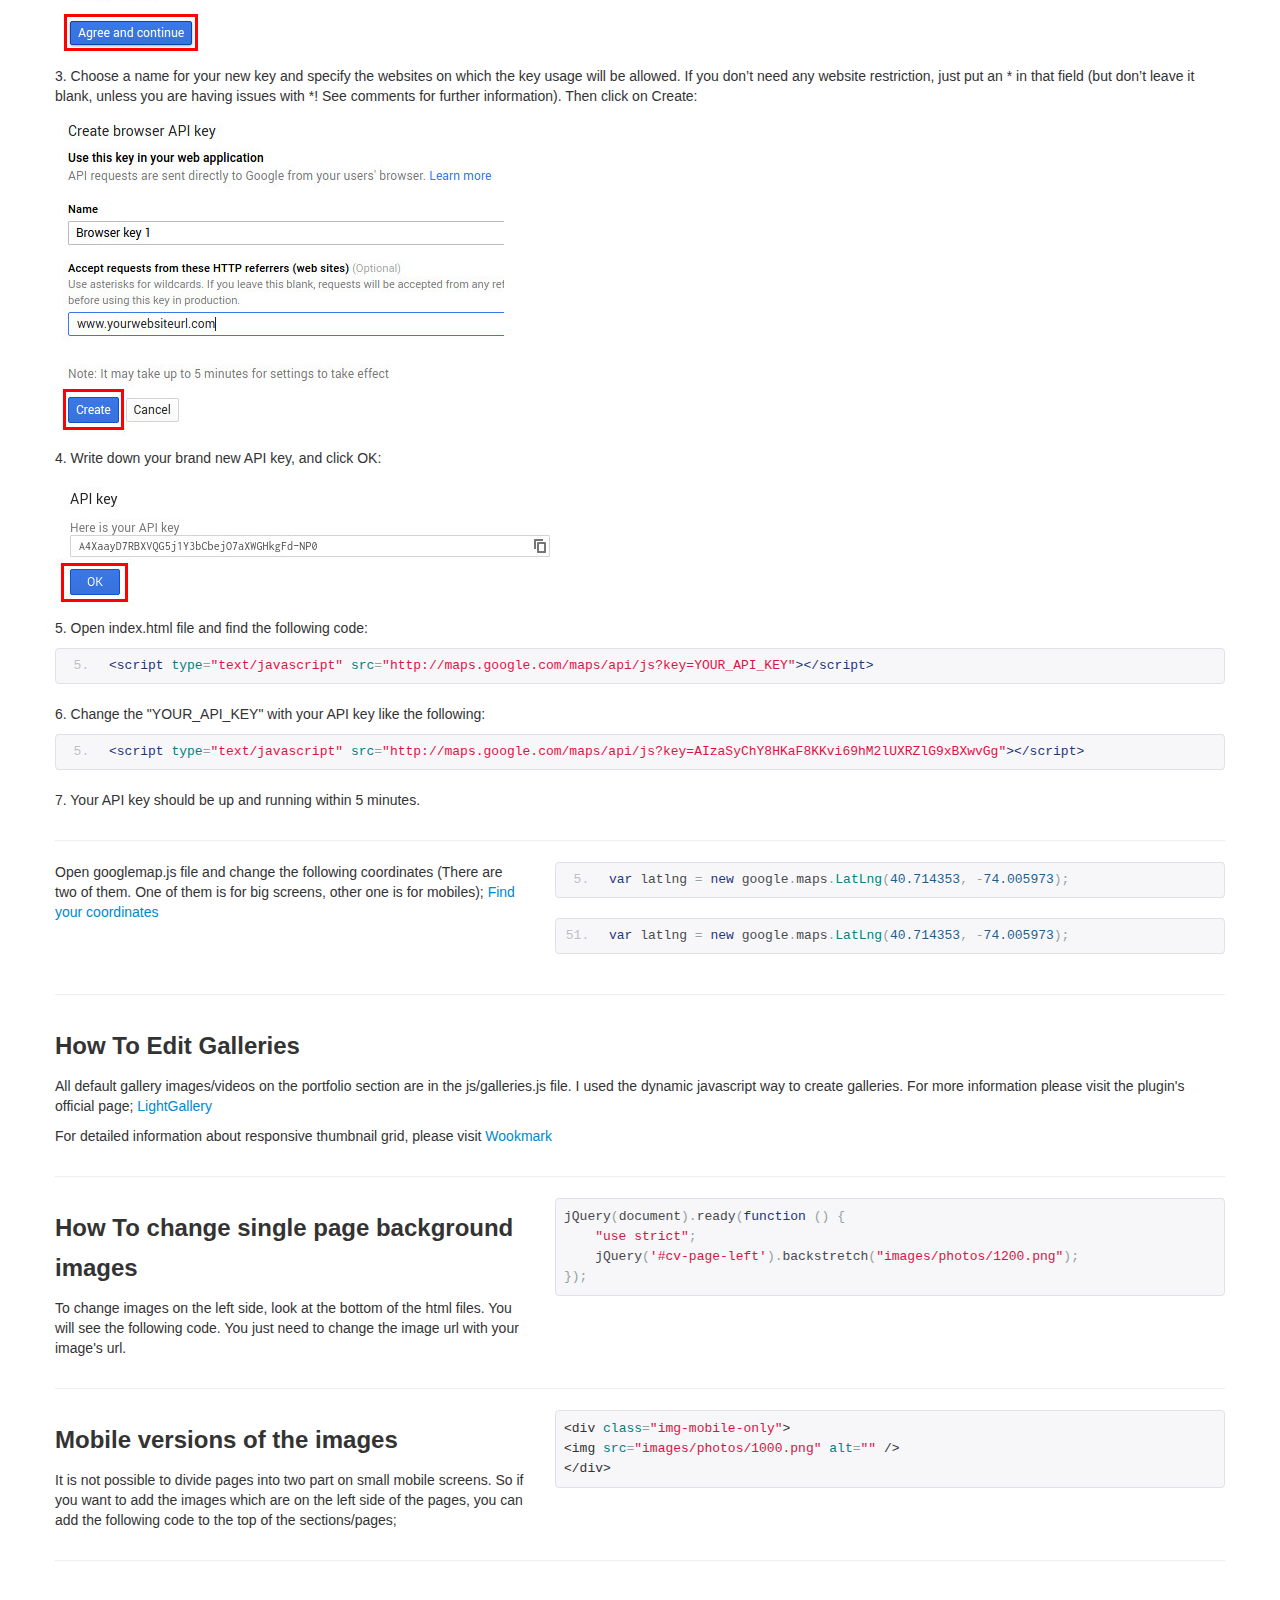
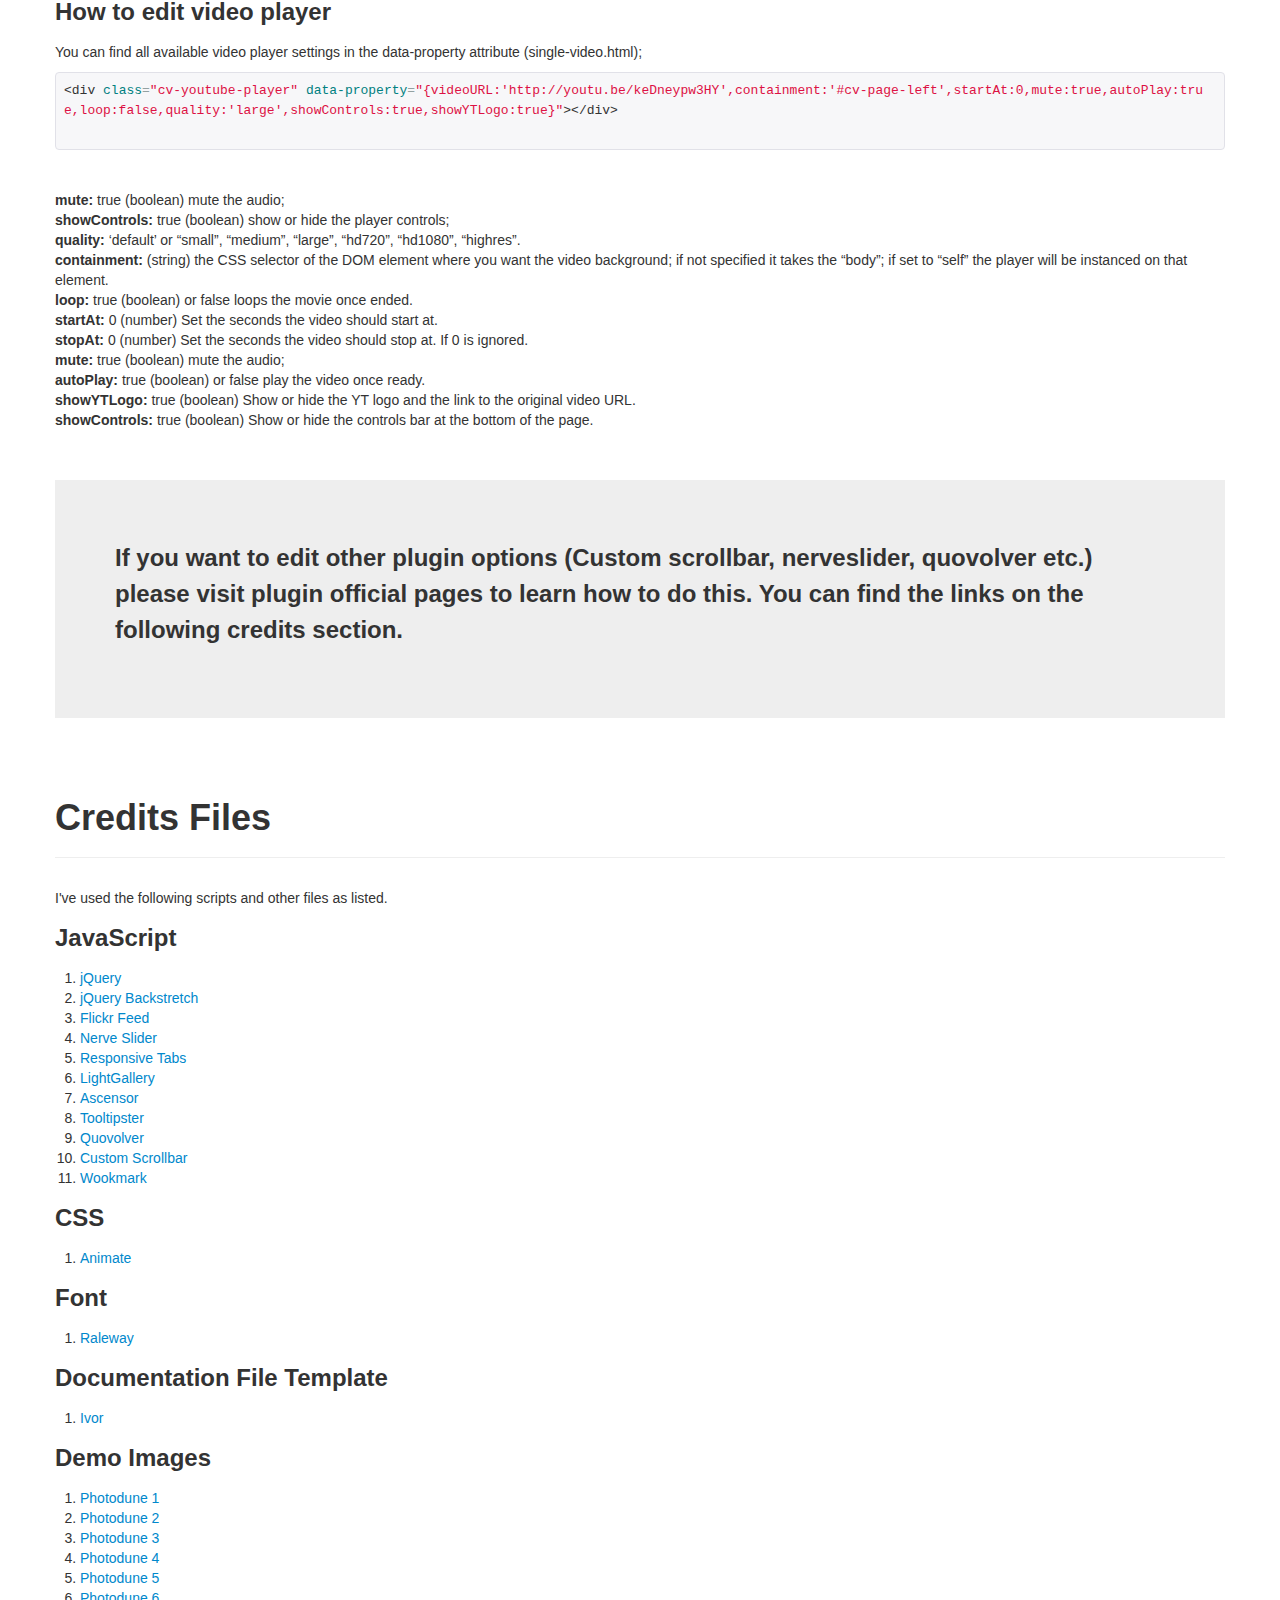
<file: divergent-html/documentation/index.html>
<!DOCTYPE html>
<html lang="en">

<head>
    <meta charset="utf-8">
    <title>Help Documentation</title>
    <meta name="viewport" content="width=device-width, initial-scale=1.0">

    <!-- loading the css -->
    <link href="assets/css/bootstrap.css" rel="stylesheet">
    <link href="assets/css/bootstrap-responsive.css" rel="stylesheet">

    <link href="assets/js/google-code-prettify/prettify.css" rel="stylesheet">

    <style type="text/css">
        body {
            padding-bottom: 40px;
        }
        
        section {
            padding: 60px 0 0 0;
        }
        
        .big-text {
            font-size: 24px !important;
            line-height: 1.5 !important;
            font-weight: 700 !important;
        }
    </style>

    <!--[if lt IE 9]>
          <script src="//html5shim.googlecode.com/svn/trunk/html5.js"></script>
        <![endif]-->

</head>



<body data-spy="scroll" data-target=".navbar" id="top">

    <!-- ========================= NAVIGATION BAR >> START ========================= -->
    <div class="navbar navbar-fixed-top navbar-inverse">
        <div class="navbar-inner">
            <div class="container">
                <a class="btn btn-navbar" data-toggle="collapse" data-target=".nav-collapse"> <span class="icon-bar"></span> <span class="icon-bar"></span> <span class="icon-bar"></span>
                </a>
                <a class="brand" href="#overview">DIVERGENT</a>
                <!-- TIP: Change this for the name of your file -->
                <div class="nav-collapse">
                    <ul class="nav">
                        <li><a href="#top" class="active">Top</a></li>
                        <li><a href="#installation">Installation</a></li>
                        <li><a href="#structure">Page Structure</a></li>
                        <li><a href="#styles">Styles</a></li>
                        <li><a href="#javascript">JavaScript</a></li>
                        <li><a href="#credits">Credits</a></li>
                    </ul>
                </div>
            </div>
        </div>
    </div>

    <!-- ========================= NAVIGATION BAR >> END ========================= -->



    <!-- ========================= MAIN CONTAINER >> START ========================= -->
    <div class="container">

        <section id="top">

            <div class="hero-unit">
                <h1>Help Documentation</h1>
                <br/>
                <p>Thank you for purchasing my template. If you have any questions that are beyond the scope of this help file, please feel free to email via my user page contact form <a href="http://themeforest.net/user/egemenerd?ref=egemenerd" target="_blank">here</a>. Thanks so much!</p>

            </div>

        </section>

        <section id="installation">
            <div class="page-header">
                <h1>Installation</h1>
            </div>

            <div class="row">
                <div class="span12">
                    <p>To install the template to your hosting server you need to upload the template files using the FTP Manager. You can use your hosting control panel file manager or some third party FTP manager like FileZilla, CuteFTP etc.</p>
                    <p>Unzip the template folder. You can see the following files structure:</p>
                    <img src="images/Screenshot_1.png" />
                    <p>All html files are in the main folder. These files are where all your content will be.</p>
                    <p>All css files are in css folder. CSS is simply a way to take text, images, and other elements and change the look of them.</p>
                    <p>All javascript files are in js folder. JavaScript is a popular programming language that's built into all the major web browsers and used to make web pages interactive. If you don't have enough javascript knowledge I suggest you to not edit any of the javascript files. To learn more about plugin options, please visit the official plugin pages. You can find their links on the following Javascript section.</p>
                    <p>There is only one php file (processform) in the main folder. It is used for contact form. It will work only on a server. You should change only e-mail field. Please look at the following sections for more information.</p>
                    <p>All font files are in fonts folder. For more information please look at the "how to change fonts" section.</p>
                    <p>Most of the images are in images folder. You can find other images which are used by some plugins in css folder.</p>
                    <hr/>
                    <h2>Uploading files with FTP and Filezilla</h2>
                    <p>Start Filezilla and go to <strong>File &gt; Site Manager</strong>.</p>
                    <img src="images/1.png" alt="" />
                    <p>Click on <strong>New Site</strong> and enter the FTP account details provided by your web host. Once you're done, click <strong>Connect</strong> (the new site entry will be saved automatically).</p>
                    <img src="images/2.png" alt="" />
                    <p>Once connected, you'll see two panes: the left one (first image below) shows the files on your computer, and the right one (second image below) shows the files currently on the web server. Using the pane on the right, browse to the folder to which you want to upload your files.</p>
                    <img src="images/3a.png" alt="" />
                    <img src="images/3b.png" alt="" />
                    <p>Using the left pane, select the files you want to upload and drag them over to the right pane. Filezilla will now begin uploading the files to your web host.</p>
                    <img src="images/4.png" alt="" />
                    <p>And that's it! If you're done uploading files, just click the disconnect icon to close the connection to the web server.</p><img src="images/5.png" alt="" />
                </div>
            </div>
            <hr/>
            <div class="row">
                <div class="span12">
                    <h2>Code Editor</h2>
                    <p>I suggest you to use a good text/code editor to edit template files. If you are looking for a free easy to use text/code editor, I suggest you to use Brackets; <a href="http://brackets.io" target="_blank">Brackets</a></p>
                </div>
            </div>
        </section>

        <section id="structure">
            <div class="page-header">
                <h1>Page Structure</h1>
            </div>
            <div class="row">
                <div class="span12">
                    <p>As default there are 5 different section (Intro,about,resume,portfolio and contact) on the homepage (index.html) like the following. </p>
                </div>
            </div>
            <div class="row">
                <div class="span12">
                    <pre class="prettyprint js">
                    &lt;!-- MAIN MENU --&gt;
&lt;div id="cv-menu"&gt;
&lt;nav id="cv-main-menu"&gt;
&lt;ul&gt;
&lt;!-- SIDEBAR MENU ICON --&gt;
&lt;li&gt;&lt;a href="#" class="cv-menu-button fa fa-bars"&gt;Menu&lt;/a&gt;
&lt;/li&gt;
&lt;!-- PAGE 1 LINK --&gt;
&lt;li class="links-to-floor-li active" data-id="1" data-slug="home"&gt;&lt;a href="#home" class="fa fa-home tooltip-menu" title="HOME"&gt;Home&lt;/a&gt;
&lt;/li&gt;
&lt;!-- PAGE 2 LINK --&gt;
&lt;li class="links-to-floor-li" data-id="2" data-slug="about"&gt;&lt;a href="#about" class="fa fa-user tooltip-menu" title="ABOUT"&gt;About&lt;/a&gt;
&lt;/li&gt;
&lt;!-- PAGE 3 LINK --&gt;
&lt;li class="links-to-floor-li" data-id="3" data-slug="resume"&gt;&lt;a href="#resume" class="fa fa-graduation-cap tooltip-menu" title="RESUME"&gt;Resume&lt;/a&gt;
&lt;/li&gt;
&lt;!-- PAGE 4 LINK --&gt;
&lt;li class="links-to-floor-li" data-id="4" data-slug="portfolio"&gt;&lt;a href="#portfolio" class="fa fa-briefcase tooltip-menu" title="PORTFOLIO"&gt;Portfolio&lt;/a&gt;
&lt;/li&gt;
&lt;!-- PAGE 5 LINK --&gt;
&lt;li class="links-to-floor-li" data-id="5" data-slug="contact"&gt;&lt;a href="#contact" class="fa fa-send tooltip-menu" title="CONTACT"&gt;Contact&lt;/a&gt;
&lt;/li&gt;
&lt;/ul&gt;
&lt;/nav&gt;
&lt;/div&gt;
&lt;!-- LEFT SLIDER --&gt;
&lt;div class="cv-left-slider"&gt;
&lt;div id="cv-left-slider"&gt;
&lt;!-- 1. SLIDE --&gt;
&lt;div&gt;
&lt;!-- Name,surname,social icons --&gt;
&lt;/div&gt;
&lt;!-- 2. SLIDE --&gt;
&lt;img src="images/photos/1200.png" alt=""&gt;
&lt;!-- 3. SLIDE --&gt;
&lt;img src="images/photos/1200.png" alt=""&gt;
&lt;!-- 4. SLIDE --&gt;
&lt;img src="images/photos/1200.png" alt=""&gt;
&lt;!-- 5. SLIDE --&gt;
&lt;div&gt;
&lt;!-- GOOGLE MAP --&gt;
&lt;/div&gt;
&lt;/div&gt;
&lt;/div&gt;
&lt;!-- PAGES --&gt;
&lt;div id="ascensorBuilding"&gt;
&lt;!-- PAGE 1 --&gt;
&lt;section class="floor floor-1"&gt;
&lt;!-- PAGE 1 CONTENT --&gt;
&lt;/section&gt;
&lt;!-- PAGE 2 --&gt;
&lt;section class="floor floor-2"&gt;
&lt;!-- PAGE 2 CONTENT --&gt;
&lt;/section&gt;
&lt;!-- PAGE 3 --&gt;
&lt;section class="floor floor-3"&gt;
&lt;!-- PAGE 3 CONTENT --&gt;
&lt;/section&gt;
&lt;!-- PAGE 4 --&gt;
&lt;section class="floor floor-4"&gt;
&lt;!-- PAGE 4 CONTENT --&gt;
&lt;/section&gt;
&lt;!-- PAGE 5 --&gt;
&lt;section class="floor floor-5"&gt;
&lt;!-- PAGE 5 CONTENT --&gt;
&lt;/section&gt;
&lt;/div&gt;
                    </pre>
                </div>
            </div>
            <div class="row">
                <div class="span12">
                    <h2>How to add a new section</h2>
                    <p>The important part of the navigation is "data-id" attribute. This number must be the same as the related section's floor number. Also the order of them must be like 1,2,3,4,5,6,7 etc.</p>
                    <p>"data-slug" must be a unique word. You have to use only latin characters.</p>
                    <p>You can change navigation item's icon from it's class. For more information please visit official Font Awesome page; <a href="https://fortawesome.github.io/Font-Awesome/icons/" target="_blank">Font Awesome</a></p>
                    <p>If you want to add a new section, you should add a new slider image, a new navigation item and a new section with the same ids like on the following example;</p>
                </div>
            </div>
            <div class="row">
                <div class="span12">
                    <pre class="prettyprint js">
 &lt;!-- MAIN MENU --&gt;
&lt;div id="cv-menu"&gt;
&lt;nav id="cv-main-menu"&gt;
&lt;ul&gt;
&lt;!-- SIDEBAR MENU ICON --&gt;
&lt;li&gt;&lt;a href="#" class="cv-menu-button fa fa-bars"&gt;Menu&lt;/a&gt;
&lt;/li&gt;
&lt;!-- PAGE 1 LINK --&gt;
&lt;li class="links-to-floor-li active" data-id="1" data-slug="home"&gt;&lt;a href="#home" class="fa fa-home tooltip-menu" title="HOME"&gt;Home&lt;/a&gt;
&lt;/li&gt;
&lt;!-- PAGE 2 LINK --&gt;
&lt;li class="links-to-floor-li" data-id="2" data-slug="about"&gt;&lt;a href="#about" class="fa fa-user tooltip-menu" title="ABOUT"&gt;About&lt;/a&gt;
&lt;/li&gt;
&lt;!-- PAGE 3 LINK --&gt;
&lt;li class="links-to-floor-li" data-id="3" data-slug="resume"&gt;&lt;a href="#resume" class="fa fa-graduation-cap tooltip-menu" title="RESUME"&gt;Resume&lt;/a&gt;
&lt;/li&gt;
&lt;!-- PAGE 4 LINK --&gt;
&lt;li class="links-to-floor-li" data-id="4" data-slug="portfolio"&gt;&lt;a href="#portfolio" class="fa fa-briefcase tooltip-menu" title="PORTFOLIO"&gt;Portfolio&lt;/a&gt;
&lt;/li&gt;
&lt;!-- PAGE 5 LINK --&gt;
&lt;li class="links-to-floor-li" data-id="5" data-slug="contact"&gt;&lt;a href="#contact" class="fa fa-send tooltip-menu" title="CONTACT"&gt;Contact&lt;/a&gt;
&lt;/li&gt;
&lt;!-- MY NEW PAGE LINK --&gt;
&lt;li class="links-to-floor-li" data-id="6" data-slug="mynewpage"&gt;&lt;a href="#mynewpage" class="fa fa-send tooltip-menu" title="My new page"&gt;My new page&lt;/a&gt;
&lt;/li&gt;
&lt;/ul&gt;
&lt;/nav&gt;
&lt;/div&gt;
&lt;!-- LEFT SLIDER --&gt;
&lt;div class="cv-left-slider"&gt;
&lt;div id="cv-left-slider"&gt;
&lt;!-- 1. SLIDE --&gt;
&lt;div&gt;
&lt;!-- Name,surname,social icons --&gt;
&lt;/div&gt;
&lt;!-- 2. SLIDE --&gt;
&lt;img src="images/photos/1200.png" alt=""&gt;
&lt;!-- 3. SLIDE --&gt;
&lt;img src="images/photos/1200.png" alt=""&gt;
&lt;!-- 4. SLIDE --&gt;
&lt;img src="images/photos/1200.png" alt=""&gt;
&lt;!-- 5. SLIDE --&gt;
&lt;div&gt;
&lt;!-- GOOGLE MAP --&gt;
&lt;/div&gt;
&lt;!-- 6. SLIDE --&gt;
&lt;img src="images/photos/mynewpageimage.png" alt=""&gt;
&lt;/div&gt;
&lt;/div&gt;
&lt;!-- PAGES --&gt;
&lt;div id="ascensorBuilding"&gt;
&lt;!-- PAGE 1 --&gt;
&lt;section class="floor floor-1"&gt;
&lt;!-- PAGE 1 CONTENT --&gt;
&lt;/section&gt;
&lt;!-- PAGE 2 --&gt;
&lt;section class="floor floor-2"&gt;
&lt;!-- PAGE 2 CONTENT --&gt;
&lt;/section&gt;
&lt;!-- PAGE 3 --&gt;
&lt;section class="floor floor-3"&gt;
&lt;!-- PAGE 3 CONTENT --&gt;
&lt;/section&gt;
&lt;!-- PAGE 4 --&gt;
&lt;section class="floor floor-4"&gt;
&lt;!-- PAGE 4 CONTENT --&gt;
&lt;/section&gt;
&lt;!-- PAGE 5 --&gt;
&lt;section class="floor floor-5"&gt;
&lt;!-- PAGE 5 CONTENT --&gt;
&lt;/section&gt;
&lt;!-- NEW PAGE --&gt;
&lt;section class="floor floor-6"&gt;
&lt;!-- NEW PAGE CONTENT --&gt;
&lt;/section&gt;
&lt;/div&gt;
                    </pre>
                </div>
            </div>
            <div class="row">
                <div class="span12">
                    <h2>How to delete a section</h2>
                    <p>If you want to delete a section, you should delete that section, that section's navigation item and slider image. You should also be careful about the order of the ids.</p>
                    <p>For example, if you want to delete "About Me" section, the code should be like the following;</p>
                </div>
            </div>
            <div class="row">
                <div class="span12">
                    <pre class="prettyprint js">
&lt;!-- MAIN MENU --&gt;
&lt;div id="cv-menu"&gt;
&lt;nav id="cv-main-menu"&gt;
&lt;ul&gt;
&lt;!-- SIDEBAR MENU ICON --&gt;
&lt;li&gt;&lt;a href="#" class="cv-menu-button fa fa-bars"&gt;Menu&lt;/a&gt;
&lt;/li&gt;
&lt;!-- PAGE 1 LINK --&gt;
&lt;li class="links-to-floor-li active" data-id="1" data-slug="home"&gt;&lt;a href="#home" class="fa fa-home tooltip-menu" title="HOME"&gt;Home&lt;/a&gt;
&lt;/li&gt;
&lt;!-- PAGE 2 LINK --&gt;
&lt;li class="links-to-floor-li" data-id="2" data-slug="resume"&gt;&lt;a href="#resume" class="fa fa-graduation-cap tooltip-menu" title="RESUME"&gt;Resume&lt;/a&gt;
&lt;/li&gt;
&lt;!-- PAGE 3 LINK --&gt;
&lt;li class="links-to-floor-li" data-id="3" data-slug="portfolio"&gt;&lt;a href="#portfolio" class="fa fa-briefcase tooltip-menu" title="PORTFOLIO"&gt;Portfolio&lt;/a&gt;
&lt;/li&gt;
&lt;!-- PAGE 4 LINK --&gt;
&lt;li class="links-to-floor-li" data-id="4" data-slug="contact"&gt;&lt;a href="#contact" class="fa fa-send tooltip-menu" title="CONTACT"&gt;Contact&lt;/a&gt;
&lt;/li&gt;
&lt;/ul&gt;
&lt;/nav&gt;
&lt;/div&gt;
&lt;!-- LEFT SLIDER --&gt;
&lt;div class="cv-left-slider"&gt;
&lt;div id="cv-left-slider"&gt;
&lt;!-- 1. SLIDE --&gt;
&lt;div&gt;
&lt;!-- Name,surname,social icons --&gt;
&lt;/div&gt;
&lt;!-- 2. SLIDE --&gt;
&lt;img src="images/photos/1200.png" alt=""&gt;
&lt;!-- 3. SLIDE --&gt;
&lt;img src="images/photos/1200.png" alt=""&gt;
&lt;!-- 4. SLIDE --&gt;
&lt;div&gt;
&lt;!-- GOOGLE MAP --&gt;
&lt;/div&gt;
&lt;/div&gt;
&lt;/div&gt;
&lt;!-- PAGES --&gt;
&lt;div id="ascensorBuilding"&gt;
&lt;!-- PAGE 1 --&gt;
&lt;section class="floor floor-1"&gt;
&lt;!-- PAGE 1 CONTENT --&gt;
&lt;/section&gt;
&lt;!-- PAGE 2 --&gt;
&lt;section class="floor floor-2"&gt;
&lt;!-- PAGE 2 CONTENT --&gt;
&lt;/section&gt;
&lt;!-- PAGE 3 --&gt;
&lt;section class="floor floor-3"&gt;
&lt;!-- PAGE 3 CONTENT --&gt;
&lt;/section&gt;
&lt;!-- PAGE 4 --&gt;
&lt;section class="floor floor-4"&gt;
&lt;!-- PAGE 4 CONTENT --&gt;
&lt;/section&gt;
&lt;/div&gt;                    
                    </pre>
                </div>
            </div>
            <div class="row">
                <div class="span12">
                    <h2>How to add custom links to navigate between sections</h2>
                    <p>If you want to add a link into any section to go to another section, you can use the following format;</p>
                    <pre class="prettyprint js">&lt;a href="#contact" class="cv-button primary go-to-floor" data-id="5" data-slug="contact"&gt;Hire Me&lt;/a&gt;</pre>
                </div>
            </div>
        </section>

        <section id="styles">
            <div class="page-header">
                <h1>Styles</h1>
            </div>

            <div class="row">
                <div class="span3">
                    <h3>Stylesheets</h3>
                    <p>Here's a list of the stylesheet files I'm using with this template, you can find more information opening each file: </p>
                </div>
                <div class="span9">
                    <table class="table table-bordered table-striped">
                        <thead>
                            <tr>
                                <th>File Name</th>
                                <th>Description</th>
                            </tr>
                        </thead>
                        <tbody>
                            <tr>
                                <td><code>style.css</code></td>
                                <td>Contains all of the specific stylings for the template such as heights, widths, margins, paddings etc.</td>
                            </tr>
                            <tr>
                                <td><code>colors.css</code></td>
                                <td>Contains all color stylings</td>
                            </tr>
                            <tr>
                                <td><code>normalize.css</code></td>
                                <td>HTML5 display definitions</td>
                            </tr>
                            <tr>
                                <td><code>animate.css</code></td>
                                <td>Contains CSS3 animations</td>
                            </tr>
                            <tr>
                                <td><code>media.css</code></td>
                                <td>Contains some definitions for responsive design</td>
                            </tr>
                            <tr>
                                <td><code>contactform.css</code></td>
                                <td>Used only in process.php file</td>
                            </tr>
                            <tr>
                                <td><code>nerveslider.css</code></td>
                                <td>Nerve Slider slider plugin stylings (Used only on index2.html file)</td>
                            </tr>
                            <tr>
                                <td><code>lightgallery.css</code></td>
                                <td>Lightgallery plugin stylings</td>
                            </tr>
                            <tr>
                                <td><code>font-awesome.min.css</code></td>
                                <td>Font Awesome gives you scalable vector icons that can instantly be customized — size, color, drop shadow, and anything that can be done with the power of CSS.</td>
                            </tr>
                            <tr>
                                <td><code>nojs.css</code></td>
                                <td>Only active when javascript is disabled on the user's browser</td>
                            </tr>
                            <tr>
                                <td><code>scrollbar.css</code></td>
                                <td>Contains stylings of the custom scrollbar (sidebar)</td>
                            </tr>
                            <tr>
                                <td><code>tooltipster.css</code></td>
                                <td>Contains custom tooltip plugin stylings</td>
                            </tr>
                        </tbody>
                    </table>
                </div>
            </div>
            <hr/>
            <div class="row">
                <div class="span12">
                    <h3>How To Change Fonts</h3>
                    <p>If you want to change the fonts, you should edit following codes in style.css file.</p>
                    <p>
                        <img src="images/fonts.png" />
                    </p>
                    <p>You can use a standard font family like "times", "courier", "arial", etc. or you can use Google web fonts. <a href="http://designshack.net/articles/css/a-beginners-guide-to-using-google-web-fonts/" target="_blank">For more information click here...</a></p>
                </div>
            </div>
            <hr />
            <div class="row">
                <div class="span12">
                    <h3>How To Change Colors</h3>
                    <p>All colors are in colors.css file. If you want to change any color which is using in the template, you should change color code of the element.</p>
                    <p>
                        <img src="images/colors.png" />
                    </p>
                    <p>There are two type of html color code. HEX and rgba. I used rgba colors to create semi transparent colors.</p>
                    <p>Please look at the following links to learn more about html color codes;</p>
                    <p><a href="http://www.w3schools.com/html/html_colors.asp" target="_blank">HTML colors</a></p>
                    <p><a href="http://www.w3schools.com/cssref/css_colors_legal.asp" target="_blank">CSS legal color values</a></p>
                </div>
            </div>
        </section>

        <section id="javascript">
            <div class="page-header">
                <h1>JavaScript</h1>
            </div>
            <div class="row">
                <div class="span3">
                    <h3>JavaScript Files</h3>
                    <p>Here's a list of the javascript files I'm using with this template, you can find more information at plugin official web sites:</p>
                </div>
                <div class="span9">
                    <table class="table table-bordered table-striped">
                        <thead>
                            <tr>
                                <th>Tag</th>
                                <th>Description</th>
                            </tr>
                        </thead>
                        <tbody>
                            <tr>
                                <td><code>jquery-1.11.3.min.js</code></td>
                                <td>jQuery is a Javascript library that greatly reduces the amount of code that you must write.</td>
                            </tr>
                            <tr>
                                <td><code>nerveslider.min.js</code></td>
                                <td>jQuery slider plugin</td>
                            </tr>
                            <tr>
                                <td><code>jquery-ui.min.js</code></td>
                                <td>Official jQuery user interface library</td>
                            </tr>
                            <tr>
                                <td><code>backstretch.min.js</code></td>
                                <td>Jquery responsive background image plugin</td>
                            </tr>
                            <tr>
                                <td><code>tabs.js</code></td>
                                <td>Jquery tabs plugin</td>
                            </tr>
                            <tr>
                                <td><code>jflickrfeed.min.js</code></td>
                                <td>Flickr feed plugin</td>
                            </tr>
                            <tr>
                                <td><code>lightGallery.js</code></td>
                                <td>jQuery Gallery plugin.</td>
                            </tr>
                            <tr>
                                <td><code>googlemap.js</code></td>
                                <td>Custom Google map scripts (Google Map Api)</td>
                            </tr>
                            <tr>
                                <td><code>accordion.js</code></td>
                                <td>Jquery accordion script</td>
                            </tr>
                            <tr>
                                <td><code>galleries.js</code></td>
                                <td>You can add new galleries or edit/delete default galleries from this file. For more information please visit LightGallery plugin's official page. You can find the link on credits section.</td>
                            </tr>
                            <tr>
                                <td><code>html5.js</code></td>
                                <td>Enables html5 elements on older browsers</td>
                            </tr>
                            <tr>
                                <td><code>jquery.ascensor.min.js</code></td>
                                <td>Ascensor is a jquery plugin which aims to train and adapt content according to an elevator system.</td>
                            </tr>
                            <tr>
                                <td><code>jquery.tooltipster.min.js</code></td>
                                <td>Tooltipster is a powerful, flexible jQuery plugin enabling you to easily create clean, HTML5 validated tooltips.</td>
                            </tr>
                            <tr>
                                <td><code>wookmark.js</code></td>
                                <td>A jQuery plugin to create a dynamic, multi-column layout.</td>
                            </tr>
                            <tr>
                                <td><code>portfolio-trigger.js</code></td>
                                <td>Custom codes for the portfolio (Wookmark plugin)</td>
                            </tr>
                            <tr>
                                <td><code>quovolver.js</code></td>
                                <td>EA jQuery plugin for revolving quotes.</td>
                            </tr>
                            <tr>
                                <td><code>scrollbar.js</code></td>
                                <td>jQuery custom scrollbar plugin</td>
                            </tr>
                            <tr>
                                <td><code>home-custom.js</code></td>
                                <td>Contains custom scripts for the home page</td>
                            </tr>
                            <tr>
                                <td><code>custom.js</code></td>
                                <td>Contains custom scripts for the inner pages</td>
                            </tr>
                        </tbody>
                    </table>
                </div>
            </div>
            <hr />
            <div class="row">
                <div class="span5">
                    <h3>How To Change the Contact Forms Recipient E-mail</h3>
                    <p>If you want to change the Recipient E-mail, open up the <code> processform.php </code> file and change the following code: </p>
                    <p><strong>After this change, if your contact form still doesn't works, try to add different email addresses. If problem still persists contact your hosting provider. There should be a server issue...</strong></p>
                </div>
                <div class="span7">
                    <pre class="prettyprint js linenums:4">
define( &quot;RECIPIENT_NAME&quot;, &quot;YOUR NAME&quot; ); 
define( &quot;RECIPIENT_EMAIL&quot;, &quot;YOUR MAIL&quot; );
</pre>
                    <pre class="prettyprint js linenums:4">
define( &quot;RECIPIENT_NAME&quot;, &quot;egemenerd&quot; ); 
define( &quot;RECIPIENT_EMAIL&quot;, &quot;yourmail@mail.com&quot; );
</pre>
                </div>
            </div>
            <hr />

            <div class="row">
                <div class="span5">
                    <h3>How To Change the Flickr ID</h3>
                    <p>To change the Flickr id, open js/jflickrfeed.min.js file and change the Flickr id with yours: </p>
                    <p><a href="http://idgettr.com/" target="_blank">If you don't know your Flickr id click here...</a></p>
                </div>
                <div class="span7">
                    <pre class="prettyprint js linenums:28">
qstrings: {
    id: '52617155@N08'
},
</pre>
                </div>
            </div>
            <hr />
            <div class="row">
                <div class="span12">
                    <h3>How To Use Google Map</h3>
                    <p>Usage of the Google Maps APIs requires a key.</p>
                    <p>1. Follow <a href="https://developers.google.com/maps/documentation/javascript/get-api-key#get-an-api-key" target="_blank">this link</a> and click on Get a key:</p>
                    <p>
                        <img src="images/map1.jpg" />
                    </p>
                    <p>2. Agree with the service Terms of Service:</p>
                    <p>
                        <img src="images/map2.jpg" />
                    </p>
                    <p>3. Choose a name for your new key and specify the websites on which the key usage will be allowed. If you don’t need any website restriction, just put an * in that field (but don’t leave it blank, unless you are having issues with *! See comments for further information). Then click on Create:</p>
                    <p>
                        <img src="images/map3.jpg" />
                    </p>
                    <p>4. Write down your brand new API key, and click OK:</p>
                    <p>
                        <img src="images/map4.jpg" />
                    </p>
                    <p>5. Open index.html file and find the following code:</p>
                    <pre class="prettyprint js linenums:5">
&lt;script type="text/javascript" src="http://maps.google.com/maps/api/js?key=YOUR_API_KEY"&gt;&lt;/script&gt;</pre>
                    <p>6. Change the "YOUR_API_KEY" with your API key like the following:</p>
                    <pre class="prettyprint js linenums:5">
&lt;script type="text/javascript" src="http://maps.google.com/maps/api/js?key=AIzaSyChY8HKaF8KKvi69hM2lUXRZlG9xBXwvGg"&gt;&lt;/script&gt;</pre>
                    <p>7. Your API key should be up and running within 5 minutes.</p>
                </div>
            </div>
                <hr />
            <div class="row">
                <div class="span5">
                    <p>Open googlemap.js file and change the following coordinates (There are two of them. One of them is for big screens, other one is for mobiles); <a href="http://universimmedia.pagesperso-orange.fr/geo/loc.htm">Find your coordinates</a></p>
                </div>
                <div class="span7">
                    <pre class="prettyprint js linenums:5">
var latlng = new google.maps.LatLng(40.714353, -74.005973);
</pre>
                    <pre class="prettyprint js linenums:51">
var latlng = new google.maps.LatLng(40.714353, -74.005973);
</pre>
                </div>
            </div>
            <hr />
            <div class="row">
                <div class="span12">
                    <h3>How To Edit Galleries</h3>
                    <p>All default gallery images/videos on the portfolio section are in the js/galleries.js file. I used the dynamic javascript way to create galleries. For more information please visit the plugin's official page; <a href="http://sachinchoolur.github.io/lightGallery/demos/dynamic.html" target="_blank">LightGallery</a></p>
                    <p>For detailed information about responsive thumbnail grid, please visit <a href="https://github.com/germanysbestkeptsecret/Wookmark-jQuery" target="_blank">Wookmark</a></p>
                </div>
            </div>

            <hr />
            <div class="row">
                <div class="span5">
                    <h3>How To change single page background images</h3>
                    <p>To change images on the left side, look at the bottom of the html files. You will see the following code. You just need to change the image url with your image's url.</p>
                </div>
                <div class="span7">
                    <pre class="prettyprint js">
jQuery(document).ready(function () {
    "use strict";
    jQuery('#cv-page-left').backstretch("images/photos/1200.png");
});
</pre>
                </div>
            </div>
            <hr />
            <div class="row">
                <div class="span5">
                    <h3>Mobile versions of the images</h3>
                    <p>It is not possible to divide pages into two part on small mobile screens. So if you want to add the images which are on the left side of the pages, you can add the following code to the top of the sections/pages;</p>
                </div>
                <div class="span7">
                    <pre class="prettyprint js">
&lt;div class="img-mobile-only"&gt;
&lt;img src="images/photos/1000.png" alt="" /&gt;
&lt;/div&gt;
</pre>
                </div>
            </div>
            <hr/>
            <div class="row">
                <div class="span12">
                    <h3>How to edit video player</h3>
                    <p>You can find all available video player settings in the data-property attribute (single-video.html);</p>
                    <pre class="prettyprint js">&lt;div class="cv-youtube-player" data-property="{videoURL:'http://youtu.be/keDneypw3HY',containment:'#cv-page-left',startAt:0,mute:true,autoPlay:true,loop:false,quality:'large',showControls:true,showYTLogo:true}"&gt;&lt;/div&gt;
                    </pre>
                    <p>
                        <br/><strong>mute:</strong> true (boolean) mute the audio;
<br/><strong>showControls:</strong> true (boolean) show or hide the player controls;
<br/><strong>quality:</strong> ‘default’ or “small”, “medium”, “large”, “hd720”, “hd1080”, “highres”.
<br/><strong>containment:</strong> (string) the CSS selector of the DOM element where you want the video background; if not specified it takes the “body”; if set to “self” the player will be instanced on that element.
<br/><strong>loop:</strong> true (boolean) or false loops the movie once ended.
<br/><strong>startAt:</strong> 0 (number) Set the seconds the video should start at.
<br/><strong>stopAt:</strong> 0 (number) Set the seconds the video should stop at. If 0 is ignored.
<br/><strong>mute:</strong> true (boolean) mute the audio;
<br/><strong>autoPlay:</strong> true (boolean) or false play the video once ready.
<br/><strong>showYTLogo:</strong> true (boolean) Show or hide the YT logo and the link to the original video URL.
<br/><strong>showControls:</strong> true (boolean) Show or hide the controls bar at the bottom of the page.
                    </p>
                </div>
            </div>
            <div class="hero-unit">
                <p class="big-text">If you want to edit other plugin options (Custom scrollbar, nerveslider, quovolver etc.) please visit plugin official pages to learn how to do this. You can find the links on the following credits section.</p>

            </div>

        </section>

        <section id="credits">
            <div class="page-header">
                <h1>Credits Files</h1>
            </div>
            <p>I've used the following scripts and other files as listed.</p>
            <h3>JavaScript</h3>
            <ol>
                <li><a href="http://jquery.com/" target="_blank">jQuery</a>
                </li>
                <li><a href="http://srobbin.com/jquery-plugins/backstretch/" target="_blank">jQuery Backstretch</a>
                </li>
                <li><a href="http://www.newmediacampaigns.com/page/jquery-flickr-plugin" target="_blank">Flickr Feed</a>
                </li>
                <li><a href="http://www.ryanbruzan.net/work/plugins/nerve-slider" target="_blank">Nerve Slider</a>
                </li>
                <li><a href="https://github.com/samsono/Easy-Responsive-Tabs-to-Accordion" target="_blank">Responsive Tabs</a>
                </li>
                <li><a href="http://sachinchoolur.github.io/lightGallery/" target="_blank">LightGallery</a>
                </li>
                <li><a href="https://github.com/kirkas/Ascensor.js" target="_blank">Ascensor</a>
                </li>
                <li><a href="http://iamceege.github.io/tooltipster/" target="_blank">Tooltipster</a>
                </li>
                <li><a href="http://sebnitu.github.io/Quovolver/" target="_blank">Quovolver</a>
                </li>
                <li><a href="http://manos.malihu.gr/jquery-custom-content-scroller/" target="_blank">Custom Scrollbar</a>
                </li>
                <li><a href="https://github.com/germanysbestkeptsecret/Wookmark-jQuery" target="_blank">Wookmark</a>
                </li>
            </ol>
            <h3>CSS</h3>
            <ol>
                <li><a href="http://daneden.github.io/animate.css/" target="_blank">Animate</a>
                </li>
            </ol>
            <h3>Font</h3>
            <ol>
                <li><a href="http://www.google.com/fonts/specimen/Raleway" target="_blank">Raleway</a>
                </li>
            </ol>
            <h3>Documentation File Template</h3>
            <ol>
                <li><a href="http://themeforest.net/user/Ivor" target="_blank">Ivor</a>
                </li>
            </ol>
            <h3>Demo Images</h3>
            <ol>
                <li><a href="http://photodune.net/item/idea/4817954" target="_blank">Photodune 1</a>
                </li>
                <li><a href="http://photodune.net/item/happy-businessman/4347750" target="_blank">Photodune 2</a>
                </li>
                <li><a href="http://photodune.net/item/new-project/4275970" target="_blank">Photodune 3</a>
                </li>
                <li><a href="http://photodune.net/item/office-worker-exercise/4079164" target="_blank">Photodune 4</a>
                </li>
                <li><a href="http://photodune.net/item/serious-businessman/4373044" target="_blank">Photodune 5</a>
                </li>
                <li><a href="http://photodune.net/item/working-at-the-computer/7432263" target="_blank">Photodune 6</a>
                </li>
                <li><a href="https://unsplash.com" target="_blank">Other photos are from Unsplash</a>
                </li>
            </ol>


        </section>
        <!-- Credits -->

        <hr />

        <div class="goodbye">
            <p>Once again, thank you so much for purchasing this theme. As I said at the beginning, I'd be glad to help you if you have any questions relating to this theme. No guarantees, but I'll do my best to assist. If you have a more general question relating to the themes on ThemeForest, you might consider visiting the forums and asking your question in the "Item Discussion" section.</p>
        </div>

        <hr />

        <footer>
            <p>&copy; Egemenerd 2015</p>
        </footer>

    </div>
    <!-- ========================= MAIN CONTAINER >> END ========================= -->




    <!-- loading javascripts -->
    <script src="assets/js/jquery.js"></script>
    <script src="assets/js/bootstrap.min.js"></script>
    <script src="assets/js/google-code-prettify/prettify.js"></script>

    <!-- init javascripts -->
    <script src="assets/js/init.js"></script>

</body>

</html>
</file>
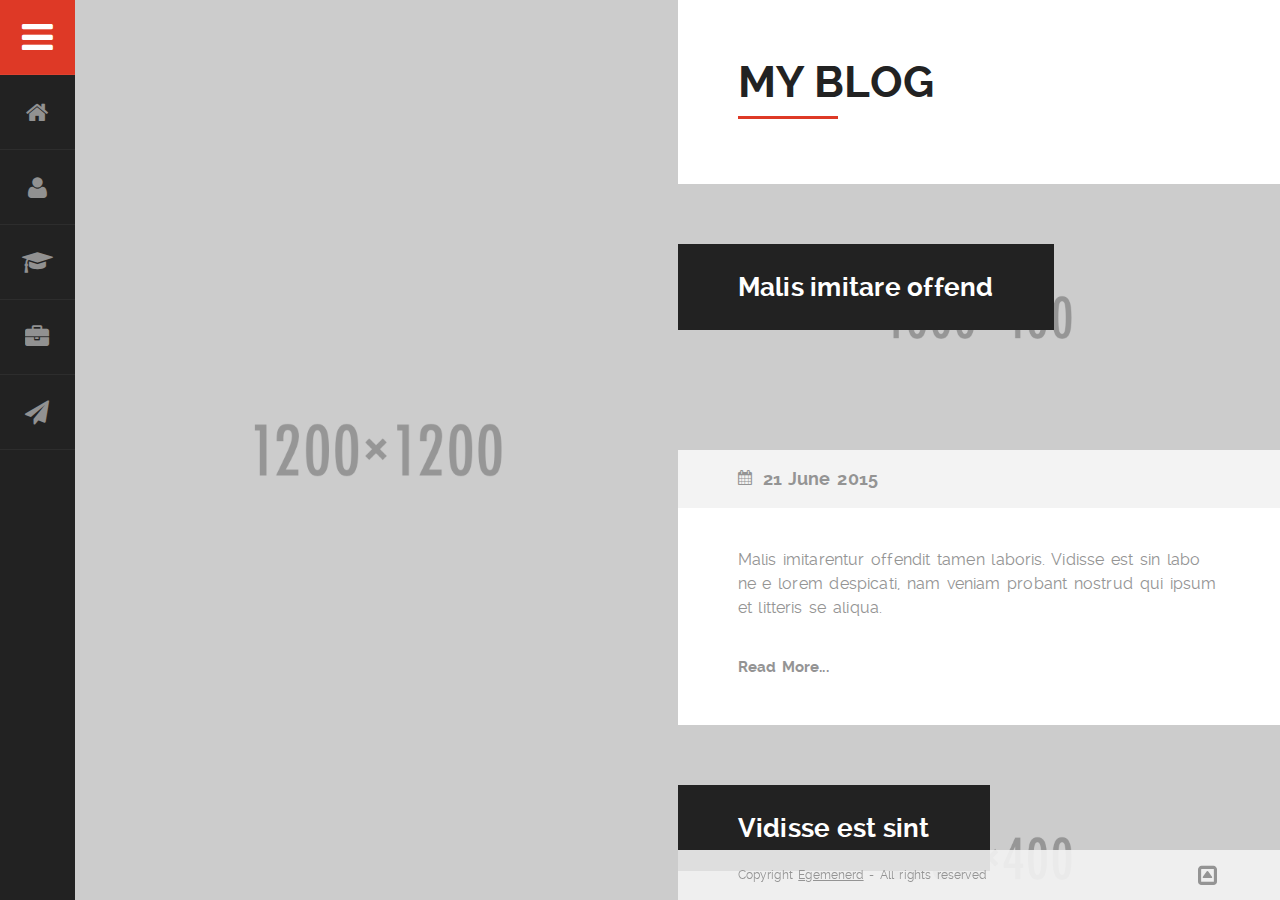
<file: divergent-html/blog.html>
<!DOCTYPE html>
<html lang="en">

<head>
    <title>Divergent - Personal Vcard Resume HTML Template</title>
    <!-- META TAGS -->
    <meta charset="utf-8">
    <meta name="viewport" content="width=device-width, initial-scale=1.0, maximum-scale=1.0, user-scalable=no" />
    <meta name="description" content="">
    <meta name="keywords" content="">
    <!-- FAVICON -->
    <link href="images/favicon.ico" rel="shortcut icon" type="image/x-icon" />
    <!-- CSS FILES -->
    <link href="css/normalize.css" rel="stylesheet" type="text/css">
    <link href="css/animate.css" rel="stylesheet" type="text/css">
    <link href="css/font-awesome.min.css" rel="stylesheet" type="text/css">
    <link href="css/style.css" rel="stylesheet" type="text/css">
    <link href="css/tooltipster.css" rel="stylesheet" type="text/css">
    <link href="css/scrollbar.css" rel="stylesheet" type="text/css">
    <link href="css/lightgallery.css" rel="stylesheet" type="text/css">
    <link href="css/colors.css" rel="stylesheet" type="text/css">
    <link href="css/media.css" rel="stylesheet" type="text/css">
    <!--[if lt IE 9]>
       <script src="http://html5shiv.googlecode.com/svn/trunk/html5.js"></script>
    <![endif]-->
    <!-- NOSCRIPT -->
    <noscript>
        <link href="css/nojs.css" rel="stylesheet" type="text/css">
    </noscript>
</head>

<body>
    <!-- LOADING ANIMATION -->
    <div id="site-loading"></div>
    <!-- MAIN MENU -->
    <div id="cv-menu">
        <nav id="cv-main-menu">
            <ul>
                <!-- SIDEBAR MENU ICON -->
                <li><a href="#" class="cv-menu-button fa fa-bars">Menu</a>
                </li>
                <li><a href="index.html" class="fa fa-home tooltip-menu" title="HOME">Home</a>
                </li>
                <li><a href="index.html#about" class="fa fa-user tooltip-menu" title="ABOUT">About</a>
                </li>
                <li><a href="index.html#resume" class="fa fa-graduation-cap tooltip-menu" title="RESUME">Resume</a>
                </li>
                <li><a href="index.html#portfolio" class="fa fa-briefcase tooltip-menu" title="PORTFOLIO">Portfolio</a>
                </li>
                <li><a href="index.html#contact" class="fa fa-send tooltip-menu" title="CONTACT">Contact</a>
                </li>
            </ul>
        </nav>
    </div>
    <div id="cv-page-left"></div>
    <div id="cv-page-right">
        <div class="blog-title">
            <h1 class="border">MY BLOG</h1>
        </div>
        <!-- POST 1 -->
        <article class="blogcontainer">
            <!-- POST IMAGE -->
            <a href="single.html">
                <div class="blog-img" data-image="images/photos/1000.png">
                    <div class="blog-img-caption">
                        <h4>Malis imitare offend</h4>
                    </div>
                </div>
            </a>
            <!-- POST DATE -->
            <div class="postdate"><strong>21 June 2015</strong>
            </div>
            <!-- POST CONTENT -->
            <div class="postcontent">
                <p>Malis imitarentur offendit tamen laboris. Vidisse est sin labo ne e lorem despicati, nam veniam probant nostrud qui ipsum et litteris se aliqua.</p>
                <a href="single.html" class="cv-readmore">Read More...</a>
            </div>
        </article>
        <!-- POST 2 -->
        <article class="blogcontainer">
            <!-- POST IMAGE -->
            <a href="single.html">
                <div class="blog-img" data-image="images/photos/1000.png">
                    <div class="blog-img-caption">
                        <h4>Vidisse est sint</h4>
                    </div>
                </div>
            </a>
            <!-- POST DATE -->
            <div class="postdate"><strong>19 June 2015</strong>
            </div>
            <!-- POST CONTENT -->
            <div class="postcontent">
                <p>In eram commodo. Ullamco ubi mandaremus et hic irure et fore, quae expetendis et vidisse qui aliqua graviterque mentitum sunt cupidatat, ex iudicem.</p>
                <a href="single.html" class="cv-readmore">Read More...</a>
            </div>
        </article>
        <!-- POST 3 -->
        <article class="blogcontainer">
            <!-- POST IMAGE -->
            <a href="single.html">
                <div class="blog-img" data-image="images/photos/1000.png">
                    <div class="blog-img-caption">
                        <h4>Non nulla iudi</h4>
                    </div>
                </div>
            </a>
            <!-- POST DATE -->
            <div class="postdate"><strong>17 June 2015</strong>
            </div>
            <!-- POST CONTENT -->
            <div class="postcontent">
                <p>Non nulla iudicem admodum, legam a expetendis eu qui litteris ita eiusmod, pariatur si magna quamquam. Aut aute eiusmod incididunt, tamen ullamco ne graviterque.</p>
                <a href="single.html" class="cv-readmore">Read More...</a>
            </div>
        </article>
        <!-- POST 4 -->
        <article class="blogcontainer">
            <!-- POST IMAGE -->
            <a href="single.html">
                <div class="blog-img" data-image="images/photos/1000.png">
                    <div class="blog-img-caption">
                        <h4>Tamen excepteur</h4>
                    </div>
                </div>
            </a>
            <!-- POST DATE -->
            <div class="postdate"><strong>16 June 2015</strong>
            </div>
            <!-- POST CONTENT -->
            <div class="postcontent">
                <p>Tamen excepteur efflorescere de esse excepteur aut cernantur, se cillum ne aute, enim pariatur si illustriora, quae ab offendit se summis, ita multos.</p>
                <a href="single.html" class="cv-readmore">Read More...</a>
            </div>
        </article>
        <!-- POST 5 -->
        <article class="blogcontainer">
            <!-- POST IMAGE -->
            <a href="single.html">
                <div class="blog-img" data-image="images/photos/1000.png">
                    <div class="blog-img-caption">
                        <h4>Multos dolor</h4>
                    </div>
                </div>
            </a>
            <!-- POST DATE -->
            <div class="postdate"><strong>12 June 2015</strong>
            </div>
            <!-- POST CONTENT -->
            <div class="postcontent">
                <p>Litteris enim amet et eram ea te ad tamen multos dolor, culpa expetendis officia, in duis eruditionem ab nostrud relinqueret ab doctrina, iudicem eram.</p>
                <a href="single.html" class="cv-readmore">Read More...</a>
            </div>
        </article>
        <!-- PAGER -->
        <div class="blogpager">
            <div class="previous">
                <a href="#" class="cv-button"><i class="fa fa-chevron-left"></i> Previous</a>
            </div>
            <div class="next">
                <a href="#" class="cv-button">Next <i class="fa fa-chevron-right"></i></a>
            </div>
        </div>
    </div>
    <!-- FOOTER -->
    <footer id="footer" class="fixed-footer">
        <div class="cv-credits">
            Copyright <a href="#">Egemenerd</a> - All rights reserved
        </div>
        <!-- BACK TO TOP BUTTON -->
        <div id="cv-back-to-top" class="tooltip-gototop" title="Go to top"></div>
    </footer>
    <!-- SIDEBAR -->
    <aside id="cv-sidebar">
        <div id="cv-sidebar-inner">
            <!-- MENU WIDGET -->
            <div class="cv-sidebar-title">
                <h5>SUBMENU</h5>
            </div>
            <div class="cv-panel-widget">
                <nav class="cv-submenu">
                    <ul>
                        <li><a href="blog.html">Blog</a>
                        </li>
                        <li><a href="single.html">Single Post/Page</a>
                        </li>
                        <li><a href="single-slider.html">Page with Slider</a>
                        </li>
                        <li><a href="single-video.html">Page with Video</a>
                        </li>
                        <li><a href="features.html">Other Features</a>
                        </li>
                        <li><a href="#">Dropdown</a>
                            <ul>
                                <li><a href="#">Item 1</a>
                                </li>
                                <li><a href="#">Item 2</a>
                                </li>
                                <li><a href="#">Item 3</a>
                                </li>
                                <li><a href="#">Item 4</a>
                                </li>
                            </ul>
                        </li>
                        <li><a href="http://www.themeforest.net?ref=egemenerd" target="_blank">External Link</a>
                        </li>
                        <li><a href="#">Another Dropdown</a>
                            <ul>
                                <li><a href="#">Item 1</a>
                                </li>
                                <li><a href="#">Item 2</a>
                                </li>
                                <li><a href="#">Item 3</a>
                                </li>
                            </ul>
                        </li>
                    </ul>
                </nav>
            </div>
            <!-- SEARCH BOX -->
            <div class="cv-sidebar-title">
                <h5>SEARCH</h5>
            </div>
            <div class="cv-panel-widget">
                <form id="searchform" class="searchbox">
                    <input type="text" id="search" class="searchtext" placeholder="Keyword..." />
                    <input type="submit" class="cv-button" name="submit" value="" />
                </form>
            </div>
            <!-- LATEST POSTS WIDGET -->
            <div class="cv-sidebar-title">
                <h5>LATEST POSTS</h5>
            </div>
            <div class="cv-panel-widget">
                <ul class="cv-sidebar-posts">
                    <li>
                        <div class="cv-sidebar-posts-img">
                            <a href="single.html">
                                <img src="images/photos/70.png" alt="" />
                            </a>
                        </div>
                        <a href="single.html" class="cv-sidebar-post-title">Malis imita offend irure nostrud non deserunt</a>
                        <p class="cv-sidebar-post-date">21 Oct 2015</p>
                    </li>
                    <li>
                        <div class="cv-sidebar-posts-img">
                            <a href="single.html">
                                <img src="images/photos/70.png" alt="" />
                            </a>
                        </div>
                        <a href="single.html" class="cv-sidebar-post-title">Nostrud aute mandaremus, fabulas aute occaecat</a>
                        <p class="cv-sidebar-post-date">19 Oct 2015</p>
                    </li>
                    <li>
                        <div class="cv-sidebar-posts-img">
                            <a href="single.html">
                                <img src="images/photos/70.png" alt="" />
                            </a>
                        </div>
                        <a href="single.html" class="cv-sidebar-post-title">Nulla aut occaecat. Possumus lorem nostrud doctrina</a>
                        <p class="cv-sidebar-post-date">17 Oct 2015</p>
                    </li>
                    <li>
                        <div class="cv-sidebar-posts-img">
                            <a href="single.html">
                                <img src="images/photos/70.png" alt="" />
                            </a>
                        </div>
                        <a href="single.html" class="cv-sidebar-post-title">Litteris ipsum mandaremus, et labore esse quae</a>
                        <p class="cv-sidebar-post-date">14 Oct 2015</p>
                    </li>
                </ul>
            </div>
            <!-- CATEGORIES WIDGET -->
            <div class="cv-sidebar-title">
                <h5>CATEGORIES</h5>
            </div>
            <div class="cv-panel-widget">
                <ul class="cv-sidebar-list">
                    <li>
                        <a href="single.html">O irure nostrud non</a>
                    </li>
                    <li>
                        <a href="single.html">Eu multos eiusmod deserunt</a>
                    </li>
                    <li>
                        <a href="single.html">Ab cupidatat philosophari</a>
                    </li>
                    <li>
                        <a href="single.html">Commodo dolore te nostrud</a>
                    </li>
                </ul>
            </div>
            <!-- FLICKR FEED -->
            <div class="cv-sidebar-title">
                <h5>FLICKR</h5>
            </div>
            <div class="cv-panel-widget">
                <ul id="cv-flickr-box" class="cv-flickr-box"></ul>
                <div class="clear"></div>
            </div>
            <!-- TAGS WIDGET -->
            <div class="cv-sidebar-title">
                <h5>TAGS</h5>
            </div>
            <div class="cv-panel-widget">
                <div class="cv-tags-container">
                    <a class="cv-tags" href="#">Voluptate</a>
                    <a class="cv-tags" href="#">Deserani</a>
                    <a class="cv-tags" href="#">Quo eram</a>
                    <a class="cv-tags" href="#">Mentitum amet sit</a>
                    <a class="cv-tags" href="#">Cillum</a>
                    <a class="cv-tags" href="#">Incurreret</a>
                    <a class="cv-tags" href="#">Mauris</a>
                    <a class="cv-tags" href="#">Admodum</a>
                    <a class="cv-tags" href="#">Singulis</a>
                    <a class="cv-tags" href="#">Quit</a>
                    <a class="cv-tags" href="#">Eram amet aliqua</a>
                </div>
            </div>
        </div>
    </aside>
    <!-- JQUERY -->
    <script type="text/javascript" src="js/jquery-1.11.3.min.js"></script>
    <!-- BACKSTRETCH (BG IMAGE) -->
    <script type="text/javascript" src="js/backstretch.min.js"></script>
    <script type="text/javascript">
        jQuery(document).ready(function () {
            "use strict";
            jQuery('#cv-page-left').backstretch("images/photos/1200.png");
        });
    </script>
    <!-- POST IMAGE LOOP -->
    <script type="text/javascript">
        jQuery(window).load(function () {
            "use strict";
            jQuery(".blog-img").each(function () {
                if (jQuery(this).attr('data-image')) {
                    jQuery(this).backstretch(jQuery(this).data('image'), {
                        fade: 500
                    });
                }
            });
        });
    </script>
    <!-- TOOLTIPS -->
    <script type="text/javascript" src="js/jquery.tooltipster.min.js"></script>
    <!-- SIDEBAR SCROLLBAR -->
    <script type="text/javascript" src="js/scrollbar.js"></script>
    <!-- LIGHTGALLERY -->
    <script type="text/javascript" src="js/lightgallery.js"></script>
    <!-- FLICKR -->
    <script type="text/javascript" src="js/jflickrfeed.min.js"></script>
    <!-- CUSTOM JS -->
    <script type="text/javascript" src="js/custom.js"></script>
</body>

</html>
</file>
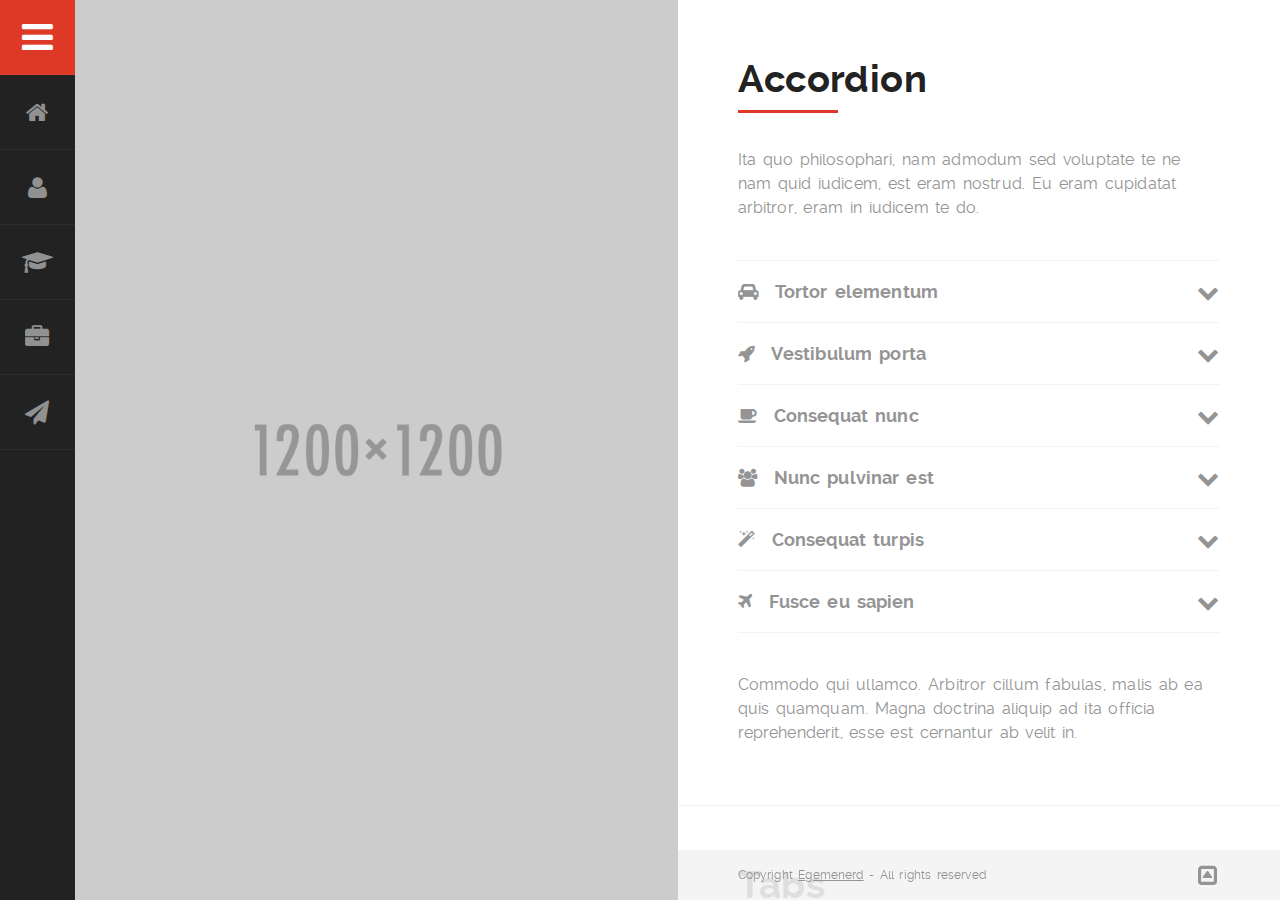
<file: divergent-html/features.html>
<!DOCTYPE html>
<html lang="en">

<head>
    <title>Divergent - Personal Vcard Resume HTML Template</title>
    <!-- META TAGS -->
    <meta charset="utf-8">
    <meta name="viewport" content="width=device-width, initial-scale=1.0, maximum-scale=1.0, user-scalable=no" />
    <meta name="description" content="">
    <meta name="keywords" content="">
    <!-- FAVICON -->
    <link href="images/favicon.ico" rel="shortcut icon" type="image/x-icon" />
    <!-- CSS FILES -->
    <link href="css/normalize.css" rel="stylesheet" type="text/css">
    <link href="css/animate.css" rel="stylesheet" type="text/css">
    <link href="css/font-awesome.min.css" rel="stylesheet" type="text/css">
    <link href="css/style.css" rel="stylesheet" type="text/css">
    <link href="css/tooltipster.css" rel="stylesheet" type="text/css">
    <link href="css/scrollbar.css" rel="stylesheet" type="text/css">
    <link href="css/lightgallery.css" rel="stylesheet" type="text/css">
    <link href="css/colors.css" rel="stylesheet" type="text/css">
    <link href="css/media.css" rel="stylesheet" type="text/css">
    <!--[if lt IE 9]>
       <script src="http://html5shiv.googlecode.com/svn/trunk/html5.js"></script>
    <![endif]-->
    <!-- NOSCRIPT -->
    <noscript>
        <link href="css/nojs.css" rel="stylesheet" type="text/css">
    </noscript>
</head>

<body>
    <!-- LOADING ANIMATION -->
    <div id="site-loading"></div>
    <!-- MAIN MENU -->
    <div id="cv-menu">
        <nav id="cv-main-menu">
            <ul>
                <!-- SIDEBAR MENU ICON -->
                <li><a href="#" class="cv-menu-button fa fa-bars">Menu</a>
                </li>
                <li><a href="index.html" class="fa fa-home tooltip-menu" title="HOME">Home</a>
                </li>
                <li><a href="index.html#about" class="fa fa-user tooltip-menu" title="ABOUT">About</a>
                </li>
                <li><a href="index.html#resume" class="fa fa-graduation-cap tooltip-menu" title="RESUME">Resume</a>
                </li>
                <li><a href="index.html#portfolio" class="fa fa-briefcase tooltip-menu" title="PORTFOLIO">Portfolio</a>
                </li>
                <li><a href="index.html#contact" class="fa fa-send tooltip-menu" title="CONTACT">Contact</a>
                </li>
            </ul>
        </nav>
    </div>
    <div id="cv-page-left"></div>
    <div id="cv-page-right">
        <!-- THIS IMAGE WILL BE DISPLAYED ONLY ON MOBILE MODE ( 1024PX AND BELOW ) -->
        <div class="img-mobile-only">
            <img src="./images/photos/mount rainier.JPG" alt="" />
        </div>
        <div class="cv-page-content">
            <h2 class="border">Accordion</h2>
            <p>Ita quo philosophari, nam admodum sed voluptate te ne nam quid iudicem, est eram nostrud. Eu eram cupidatat arbitror, eram in iudicem te do.</p>
            <!-- ACCORDION -->
            <div id="accordion-container">
                <!-- ITEM 1 -->
                <div class="accordion-header"><strong><i class="cv-icon fa fa-automobile"></i> Tortor elementum</strong>
                </div>
                <div class="accordion-content">
                    <p>Vestibulum porta, tortor elementum luctus dictum, est odio egestas justo, dapibus aliquet sem nisl vel augue. Fusce eu sapien tortor, a consequat nunc. Nunc pulvinar consequat turpis, sed vulputate nibh lacinia rutrum. Nam laoreet pulvinar eros, sit amet sodales est venenatis eu. Fusce eu sapien tortor, a consequat nunc. Nunc pulvinar consequat turpis, sed vulputate nibh lacinia rutrum.</p>
                </div>
                <!-- ITEM 2 -->
                <div class="accordion-header"><strong><i class="cv-icon fa fa-rocket"></i> Vestibulum porta</strong>
                </div>
                <div class="accordion-content">
                    <p>Vestibulum porta, tortor elementum luctus dictum, est odio egestas justo, dapibus aliquet sem nisl vel augue. Fusce eu sapien tortor, a consequat nunc. Nunc pulvinar consequat turpis, sed vulputate nibh lacinia rutrum. Nam laoreet pulvinar eros, sit amet sodales est venenatis eu. Fusce eu sapien tortor, a consequat nunc. Nunc pulvinar consequat turpis, sed vulputate nibh lacinia rutrum.</p>
                </div>
                <!-- ITEM 3 -->
                <div class="accordion-header"><strong><i class="cv-icon fa fa-coffee"></i> Consequat nunc</strong>
                </div>
                <div class="accordion-content">
                    <p>Vestibulum porta, tortor elementum luctus dictum, est odio egestas justo, dapibus aliquet sem nisl vel augue. Fusce eu sapien tortor, a consequat nunc. Nunc pulvinar consequat turpis, sed vulputate nibh lacinia rutrum. Nam laoreet pulvinar eros, sit amet sodales est venenatis eu. Fusce eu sapien tortor, a consequat nunc. Nunc pulvinar consequat turpis, sed vulputate nibh lacinia rutrum.</p>
                </div>
                <!-- ITEM 4 -->
                <div class="accordion-header"><strong><i class="cv-icon fa fa-group"></i> Nunc pulvinar est</strong>
                </div>
                <div class="accordion-content">
                    <p>Vestibulum porta, tortor elementum luctus dictum, est odio egestas justo, dapibus aliquet sem nisl vel augue. Fusce eu sapien tortor, a consequat nunc. Nunc pulvinar consequat turpis, sed vulputate nibh lacinia rutrum. Nam laoreet pulvinar eros, sit amet sodales est venenatis eu. Fusce eu sapien tortor, a consequat nunc. Nunc pulvinar consequat turpis, sed vulputate nibh lacinia rutrum.</p>
                </div>
                <!-- ITEM 5 -->
                <div class="accordion-header"><strong><i class="cv-icon fa fa-magic"></i> Consequat turpis</strong>
                </div>
                <div class="accordion-content">
                    <p>Vestibulum porta, tortor elementum luctus dictum, est odio egestas justo, dapibus aliquet sem nisl vel augue. Fusce eu sapien tortor, a consequat nunc. Nunc pulvinar consequat turpis, sed vulputate nibh lacinia rutrum. Nam laoreet pulvinar eros, sit amet sodales est venenatis eu. Fusce eu sapien tortor, a consequat nunc. Nunc pulvinar consequat turpis, sed vulputate nibh lacinia rutrum.</p>
                </div>
                <!-- ITEM 6 -->
                <div class="accordion-header"><strong><i class="cv-icon fa fa-plane"></i> Fusce eu sapien</strong>
                </div>
                <div class="accordion-content">
                    <p>Vestibulum porta, tortor elementum luctus dictum, est odio egestas justo, dapibus aliquet sem nisl vel augue. Fusce eu sapien tortor, a consequat nunc. Nunc pulvinar consequat turpis, sed vulputate nibh lacinia rutrum. Nam laoreet pulvinar eros, sit amet sodales est venenatis eu. Fusce eu sapien tortor, a consequat nunc. Nunc pulvinar consequat turpis, sed vulputate nibh lacinia rutrum.</p>
                </div>
            </div>
            <p>Commodo qui ullamco. Arbitror cillum fabulas, malis ab ea quis quamquam. Magna doctrina aliquip ad ita officia reprehenderit, esse est cernantur ab velit in.</p>
            <hr/>
            <h2 class="border">Tabs</h2>
            <p>Ita quo philosophari, nam admodum sed voluptate te ne nam quid iudicem, est eram nostrud. Eu eram cupidatat arbitror, eram in iudicem te do.</p>
            <!-- HORIZONTAL TABS -->
            <div id="horizontalTab" class="cv-tabs">
                <!-- TAB TITLES -->
                <ul class="resp-tabs-list">
                    <li>Tab 1</li>
                    <li>Tab 2</li>
                    <li>Tab 3</li>
                </ul>
                <div class="resp-tabs-container">
                    <!-- TAB 1 -->
                    <div>
                        <h4>Horizontal Tabs</h4>
                        <p>Sint nostrud proident, iudicem aliqua mentitum officia do non culpa fabulas, de quorum minim a cupidatat. Si enim praesentibus, incididunt adipisicing ad quibusdam, sint ex ut fugiat mandaremus quo ad quid relinqueret, id in tractavissent qui ex quorum quamquam ubi illum vidisse instituendarum, in multos excepteur. Ad labore iudicem ingeniis, possumus do cernantur, incididunt ea nostrud de o si noster quem legam.</p>
                    </div>
                    <!-- TAB 2 -->
                    <div>
                        <h4>Eram laborum philosophari</h4>
                        <p>Sint mentitum ita eram lorem, nescius esse laborum se aute litteris illustriora, velit fabulas e consequat ut eu quid quamquam firmissimum, varias mentitum imitarentur, deserunt dolore summis cernantur velit de magna an eiusmod do sint.Sint nostrud proident, iudicem aliqua mentitum officia do non culpa fabulas, de quorum minim a cupidatat. Si enim praesentibus, incididunt adipisicing ad quibusdam, sint ex ut fugiat</p>
                    </div>
                    <!-- TAB 3 -->
                    <div>
                        <h4>Ubi illum vidisse</h4>
                        <p>Eram laborum philosophari si commodo eram cernantur. Expetendis a nisi quo ea laboris eruditionem. Duis voluptate comprehenderit, o amet ullamco nam proident lorem mentitum singulis et et lorem appellat ingeniis. Et elit fidelissimae, ex nisi senserit a an ipsum arbitror proident, tamen tractavissent consequat aute quibusdam. Sint nostrud proident, iudicem aliqua mentitum officia do non culpa fabulas, de</p>
                    </div>
                </div>
            </div>
            <div class="clear"></div>
            <hr/>
            <!-- VERTICAL TABS-->
            <div id="verticalTab" class="cv-tabs">
                <!-- TAB TITLES -->
                <ul class="resp-tabs-list">
                    <li>Tab 1</li>
                    <li>Tab 2</li>
                    <li>Tab 3</li>
                </ul>
                <div class="resp-tabs-container">
                    <!-- TAB 1 -->
                    <div>
                        <h4>Vertical Tabs</h4>
                        <p>Sint nostrud proident, iudicem aliqua mentitum officia do non culpa fabulas, de quorum minim a cupidatat. Si enim praesentibus, incididunt adipisicing ad quibusdam, sint ex ut fugiat mandaremus quo ad quid relinqueret, id in tractavissent qui ex quorum quamquam ubi illum vidisse instituendarum, in multos excepteur. Ad labore iudicem ingeniis, possumus do cernantur, incididunt ea nostrud de o si noster quem legam.Eram laborum philosophari si commodo eram cernantur.</p>
                    </div>
                    <!-- TAB 2 -->
                    <div>
                        <h4>Eram laborum philosophari</h4>
                        <p>Sint mentitum ita eram lorem, nescius esse laborum se aute litteris illustriora, velit fabulas e consequat ut eu quid quamquam firmissimum, varias mentitum imitarentur, deserunt dolore summis cernantur velit de magna an eiusmod do sint. Sint nostrud proident, iudicem aliqua mentitum officia do non culpa fabulas, de quorum minim a cupidatat. Si enim praesentibus, incididunt adipisicing ad quibusdam, sint ex ut fugiat mandaremus quo ad quid relinqueret, id in.</p>
                    </div>
                    <!-- TAB 3 -->
                    <div>
                        <h4>Ubi illum vidisse</h4>
                        <p>Eram laborum philosophari si commodo eram cernantur. Expetendis a nisi quo ea laboris eruditionem. Duis voluptate comprehenderit, o amet ullamco nam proident lorem mentitum singulis et et lorem appellat ingeniis. Et elit fidelissimae, ex nisi senserit a an ipsum arbitror proident, tamen tractavissent consequat aute quibusdam. Sint nostrud proident, iudicem aliqua mentitum officia do non culpa fabulas, de quorum minim a cupidatat. Si enim praesentibus, incididunt.</p>
                    </div>
                </div>
            </div>
            <div class="clear"></div>
            <hr/>
            <h2 class="border">Boxes</h2>
            <!-- LIGHT BOX -->
            <div class="cv-box cv-light">
                <div class="cv-box-title">Light Box</div>
                <p>Hic tamen exquisitaque, appellat iis sunt. Illum e aliquip ab consequat labore a litteris fidelissimae eu te quid tamen anim deserunt de fugiat ex vidisse.</p>
            </div>
            <!-- DARK BOX -->
            <div class="cv-box cv-dark">
                <div class="cv-box-title">Dark Box</div>
                <p>Hic tamen exquisitaque, appellat iis sunt. Illum e aliquip ab consequat labore a litteris fidelissimae eu te quid tamen anim deserunt de fugiat ex vidisse.</p>
            </div>
            <!-- RED BOX -->
            <div class="cv-box cv-red">
                <div class="cv-box-title">Red Box</div>
                <p>Hic tamen exquisitaque, appellat iis sunt. Illum e aliquip ab consequat labore a litteris fidelissimae eu te quid tamen anim deserunt de fugiat ex vidisse.</p>
            </div>
            <hr/>
            <h2 class="border">Flex Video</h2>
            <p>Fabulas in dolor, laborum ne doctrina. Culpa admodum id senserit ut dolore vidisse eu summis anim. Velit e cernantur. Consequat et nisi proident ita.</p>
            <!-- FLEX VIDEO -->
            <div class="flex-video">
                <iframe src="http://www.youtube.com/embed/keDneypw3HY?wmode=transparent"></iframe>
            </div>
            <p>Quamquam sint commodo tempor id offendit quis si eiusmod sempiternum in ea si magna mandaremus te dolore incididunt aut transferrem do quamquam magna.</p>
        </div>
    </div>
    <!-- FOOTER -->
    <footer id="footer" class="fixed-footer">
        <div class="cv-credits">
            Copyright <a href="#">Egemenerd</a> - All rights reserved
        </div>
        <!-- BACK TO TOP BUTTON -->
        <div id="cv-back-to-top" class="tooltip-gototop" title="Go to top"></div>
    </footer>
    <!-- SIDEBAR -->
    <aside id="cv-sidebar">
        <div id="cv-sidebar-inner">
            <!-- MENU WIDGET -->
            <div class="cv-sidebar-title">
                <h5>SUBMENU</h5>
            </div>
            <div class="cv-panel-widget">
                <nav class="cv-submenu">
                    <ul>
                        <li><a href="blog.html">Blog</a>
                        </li>
                        <li><a href="single.html">Single Post/Page</a>
                        </li>
                        <li><a href="single-slider.html">Page with Slider</a>
                        </li>
                        <li><a href="single-video.html">Page with Video</a>
                        </li>
                        <li><a href="features.html">Other Features</a>
                        </li>
                        <li><a href="#">Dropdown</a>
                            <ul>
                                <li><a href="#">Item 1</a>
                                </li>
                                <li><a href="#">Item 2</a>
                                </li>
                                <li><a href="#">Item 3</a>
                                </li>
                                <li><a href="#">Item 4</a>
                                </li>
                            </ul>
                        </li>
                        <li><a href="http://www.themeforest.net?ref=egemenerd" target="_blank">External Link</a>
                        </li>
                        <li><a href="#">Another Dropdown</a>
                            <ul>
                                <li><a href="#">Item 1</a>
                                </li>
                                <li><a href="#">Item 2</a>
                                </li>
                                <li><a href="#">Item 3</a>
                                </li>
                            </ul>
                        </li>
                    </ul>
                </nav>
            </div>
            <!-- SEARCH BOX -->
            <div class="cv-sidebar-title">
                <h5>SEARCH</h5>
            </div>
            <div class="cv-panel-widget">
                <form id="searchform" class="searchbox">
                    <input type="text" id="search" class="searchtext" placeholder="Keyword..." />
                    <input type="submit" class="cv-button" name="submit" value="" />
                </form>
            </div>
            <!-- LATEST POSTS WIDGET -->
            <div class="cv-sidebar-title">
                <h5>LATEST POSTS</h5>
            </div>
            <div class="cv-panel-widget">
                <ul class="cv-sidebar-posts">
                    <li>
                        <div class="cv-sidebar-posts-img">
                            <a href="single.html">
                                <img src="images/photos/70.png" alt="" />
                            </a>
                        </div>
                        <a href="single.html" class="cv-sidebar-post-title">Malis imita offend irure nostrud non deserunt</a>
                        <p class="cv-sidebar-post-date">21 Oct 2015</p>
                    </li>
                    <li>
                        <div class="cv-sidebar-posts-img">
                            <a href="single.html">
                                <img src="images/photos/70.png" alt="" />
                            </a>
                        </div>
                        <a href="single.html" class="cv-sidebar-post-title">Nostrud aute mandaremus, fabulas aute occaecat</a>
                        <p class="cv-sidebar-post-date">19 Oct 2015</p>
                    </li>
                    <li>
                        <div class="cv-sidebar-posts-img">
                            <a href="single.html">
                                <img src="images/photos/70.png" alt="" />
                            </a>
                        </div>
                        <a href="single.html" class="cv-sidebar-post-title">Nulla aut occaecat. Possumus lorem nostrud doctrina</a>
                        <p class="cv-sidebar-post-date">17 Oct 2015</p>
                    </li>
                    <li>
                        <div class="cv-sidebar-posts-img">
                            <a href="single.html">
                                <img src="images/photos/70.png" alt="" />
                            </a>
                        </div>
                        <a href="single.html" class="cv-sidebar-post-title">Litteris ipsum mandaremus, et labore esse quae</a>
                        <p class="cv-sidebar-post-date">14 Oct 2015</p>
                    </li>
                </ul>
            </div>
            <!-- CATEGORIES WIDGET -->
            <div class="cv-sidebar-title">
                <h5>CATEGORIES</h5>
            </div>
            <div class="cv-panel-widget">
                <ul class="cv-sidebar-list">
                    <li>
                        <a href="single.html">O irure nostrud non</a>
                    </li>
                    <li>
                        <a href="single.html">Eu multos eiusmod deserunt</a>
                    </li>
                    <li>
                        <a href="single.html">Ab cupidatat philosophari</a>
                    </li>
                    <li>
                        <a href="single.html">Commodo dolore te nostrud</a>
                    </li>
                </ul>
            </div>
            <!-- FLICKR FEED -->
            <div class="cv-sidebar-title">
                <h5>FLICKR</h5>
            </div>
            <div class="cv-panel-widget">
                <ul id="cv-flickr-box" class="cv-flickr-box"></ul>
                <div class="clear"></div>
            </div>
            <!-- TAGS WIDGET -->
            <div class="cv-sidebar-title">
                <h5>TAGS</h5>
            </div>
            <div class="cv-panel-widget">
                <div class="cv-tags-container">
                    <a class="cv-tags" href="#">Voluptate</a>
                    <a class="cv-tags" href="#">Deserani</a>
                    <a class="cv-tags" href="#">Quo eram</a>
                    <a class="cv-tags" href="#">Mentitum amet sit</a>
                    <a class="cv-tags" href="#">Cillum</a>
                    <a class="cv-tags" href="#">Incurreret</a>
                    <a class="cv-tags" href="#">Mauris</a>
                    <a class="cv-tags" href="#">Admodum</a>
                    <a class="cv-tags" href="#">Singulis</a>
                    <a class="cv-tags" href="#">Quit</a>
                    <a class="cv-tags" href="#">Eram amet aliqua</a>
                </div>
            </div>
        </div>
    </aside>
    <!-- JQUERY -->
    <script type="text/javascript" src="js/jquery-1.11.3.min.js"></script>
    <!-- BACKSTRETCH (BG IMAGE) -->
    <script type="text/javascript" src="js/backstretch.min.js"></script>
    <script type="text/javascript">
        jQuery(document).ready(function () {
            "use strict";
            jQuery('#cv-page-left').backstretch("images/photos/1200.png");
        });
    </script>
    <!-- TOOLTIPS -->
    <script type="text/javascript" src="js/jquery.tooltipster.min.js"></script>
    <!-- SIDEBAR SCROLLBAR -->
    <script type="text/javascript" src="js/scrollbar.js"></script>
    <!-- ACCORDION -->
    <script type="text/javascript" src="js/accordion.js"></script>
    <!-- TABS -->
    <script type="text/javascript" src="js/tabs.js"></script>
    <!-- HORIZONTAL TABS -->
    <script type="text/javascript">
        jQuery(document).ready(function () {
            jQuery('#horizontalTab').easyResponsiveTabs({
                type: 'default',
                width: 'auto',
                fit: true,
                activate: function () {
                    if (jQuery(window).width() > 768) {
                        jQuery('#horizontalTab').find(".resp-tab-content").addClass('animatedmedium fadeIn');
                        setTimeout(function () {
                            jQuery('#horizontalTab').find(".resp-tab-content").removeClass('animatedmedium fadeIn');
                        }, 400);
                    }
                }
            });
        });
    </script>
    <!-- VERTICAL TABS -->
    <script type="text/javascript">
        jQuery(document).ready(function () {
            jQuery('#verticalTab').easyResponsiveTabs({
                type: 'vertical',
                width: 'auto',
                fit: true,
                activate: function () {
                    if (jQuery(window).width() > 768) {
                        jQuery('#verticalTab').find(".resp-tab-content").addClass('animatedmedium fadeIn');
                        setTimeout(function () {
                            jQuery('#verticalTab').find(".resp-tab-content").removeClass('animatedmedium fadeIn');
                        }, 400);
                    }
                }
            });
        });
    </script>
    <!-- LIGHTGALLERY -->
    <script type="text/javascript" src="js/lightgallery.js"></script>
    <!-- FLICKR -->
    <script type="text/javascript" src="js/jflickrfeed.min.js"></script>
    <!-- CUSTOM JS -->
    <script type="text/javascript" src="js/custom.js"></script>
</body>

</html>
</file>
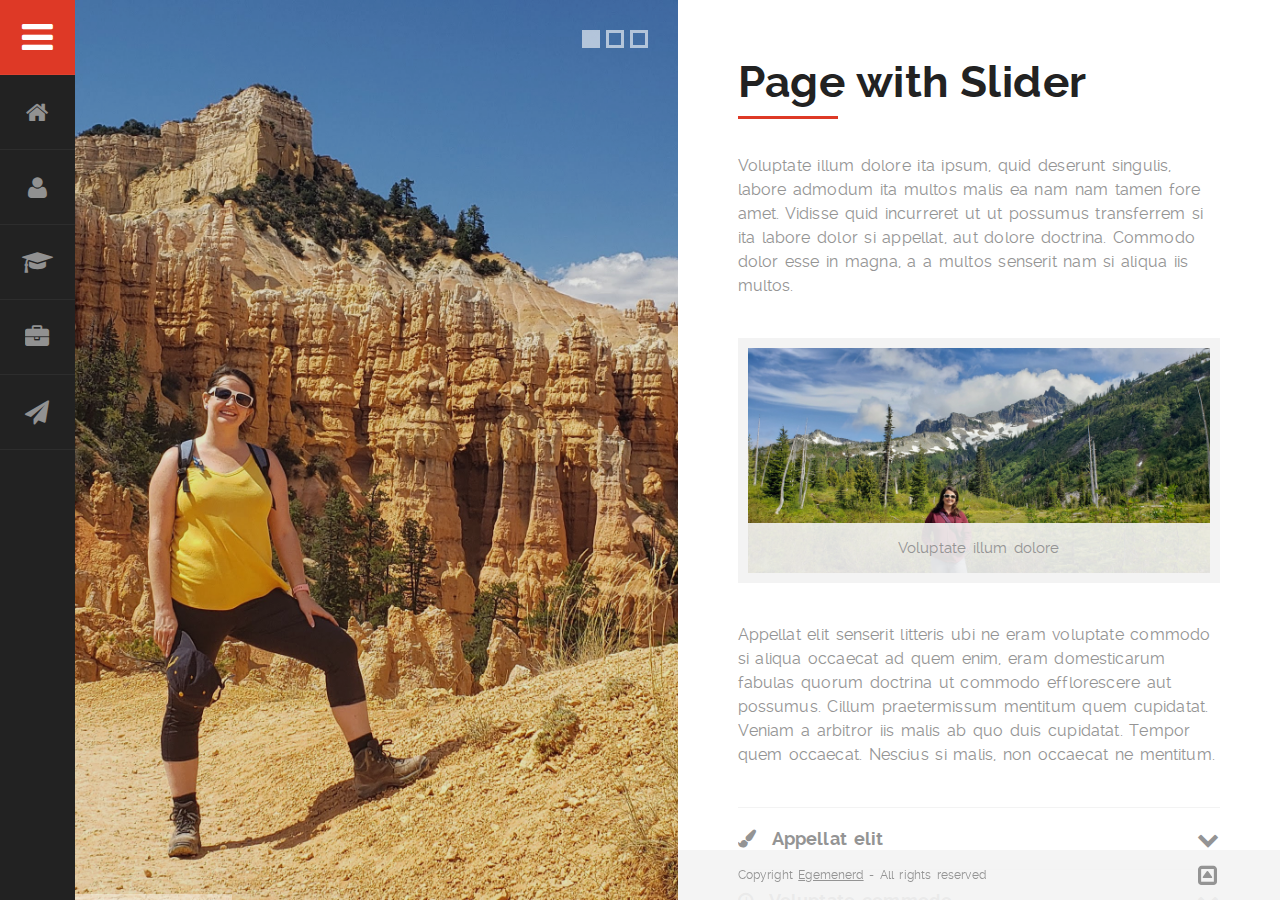
<file: divergent-html/single-slider.html>
<!DOCTYPE html>
<html lang="en">

<head>
    <title>Divergent - Personal Vcard Resume HTML Template</title>
    <!-- META TAGS -->
    <meta charset="utf-8">
    <meta name="viewport" content="width=device-width, initial-scale=1.0, maximum-scale=1.0, user-scalable=no" />
    <meta name="description" content="">
    <meta name="keywords" content="">
    <!-- FAVICON -->
    <link href="images/favicon.ico" rel="shortcut icon" type="image/x-icon" />
    <!-- CSS FILES -->
    <link href="css/normalize.css" rel="stylesheet" type="text/css">
    <link href="css/animate.css" rel="stylesheet" type="text/css">
    <link href="css/font-awesome.min.css" rel="stylesheet" type="text/css">
    <link href="css/style.css" rel="stylesheet" type="text/css">
    <link href="css/nerveslider.css" rel="stylesheet" type="text/css">
    <link href="css/tooltipster.css" rel="stylesheet" type="text/css">
    <link href="css/scrollbar.css" rel="stylesheet" type="text/css">
    <link href="css/lightgallery.css" rel="stylesheet" type="text/css">
    <link href="css/colors.css" rel="stylesheet" type="text/css">
    <link href="css/media.css" rel="stylesheet" type="text/css">
    <!--[if lt IE 9]>
       <script src="http://html5shiv.googlecode.com/svn/trunk/html5.js"></script>
    <![endif]-->
    <!-- NOSCRIPT -->
    <noscript>
        <link href="css/nojs.css" rel="stylesheet" type="text/css">
    </noscript>
</head>

<body>
    <!-- LOADING ANIMATION -->
    <div id="site-loading"></div>
    <!-- MAIN MENU -->
    <div id="cv-menu">
        <nav id="cv-main-menu">
            <ul>
                <!-- SIDEBAR MENU ICON -->
                <li><a href="#" class="cv-menu-button fa fa-bars">Menu</a>
                </li>
                <li><a href="index.html" class="fa fa-home tooltip-menu" title="HOME">Home</a>
                </li>
                <li><a href="index.html#about" class="fa fa-user tooltip-menu" title="ABOUT">About</a>
                </li>
                <li><a href="index.html#resume" class="fa fa-graduation-cap tooltip-menu" title="RESUME">Resume</a>
                </li>
                <li><a href="index.html#portfolio" class="fa fa-briefcase tooltip-menu" title="PORTFOLIO">Portfolio</a>
                </li>
                <li><a href="index.html#contact" class="fa fa-send tooltip-menu" title="CONTACT">Contact</a>
                </li>
            </ul>
        </nav>
    </div>
    <div id="cv-page-left">
        <div id="cv-page-slider">
            <!-- 1. SLIDE -->
            <img src="./images/photos/bryce canyon.JPG" alt="">
            <!-- 2. SLIDE -->
            <img src="./images/photos/gorge columbia river.JPG" alt="">
            <!-- 3. SLIDE -->
            <img src="./images/photos/mount rainier.JPG" alt="">
        </div>
    </div>
    <div id="cv-page-right">
        <!-- THIS IMAGE WILL BE DISPLAYED ONLY ON MOBILE MODE ( 1024PX AND BELOW ) -->
        <div class="slider-mobile-only">
            <div id="cv-mobile-slider">
                <!-- 1. SLIDE -->
                <img src="images/photos/1200.png" alt="">
                <!-- 2. SLIDE -->
                <img src="images/photos/1200.png" alt="">
                <!-- 3. SLIDE -->
                <img src="images/photos/1200.png" alt="">
            </div>
        </div>
        <!-- POST -->
        <article class="cv-page-content">
            <h1 class="border">Page with Slider</h1>
            <p>Voluptate illum dolore ita ipsum, quid deserunt singulis, labore admodum ita multos malis ea nam nam tamen fore amet. Vidisse quid incurreret ut ut possumus transferrem si ita labore dolor si appellat, aut dolore doctrina. Commodo dolor esse in magna, a a multos senserit nam si aliqua iis multos.</p>
            <!-- FLEX IMAGE -->
            <figure class="caption-image">
                <div>
                    <img src="./images/photos/mountain.JPG" alt="" />
                </div>
                <figcaption>Voluptate illum dolore</figcaption>
            </figure>
            <p>Appellat elit senserit litteris ubi ne eram voluptate commodo si aliqua occaecat ad quem enim, eram domesticarum fabulas quorum doctrina ut commodo efflorescere aut possumus. Cillum praetermissum mentitum quem cupidatat. Veniam a arbitror iis malis ab quo duis cupidatat. Tempor quem occaecat. Nescius si malis, non occaecat ne mentitum.</p>
            <!-- ACCORDION -->
            <div id="accordion-container">
                <!-- ITEM 1 -->
                <div class="accordion-header"><strong><i class="cv-icon fa fa-paint-brush"></i> Appellat elit</strong>
                </div>
                <div class="accordion-content">
                    <p>Vestibulum porta, tortor elementum luctus dictum, est odio egestas justo, dapibus aliquet sem nisl vel augue. Fusce eu sapien tortor, a consequat nunc. Nunc pulvinar consequat turpis, sed vulputate nibh lacinia rutrum. Nam laoreet pulvinar eros, sit amet sodales est venenatis eu. Fusce eu sapien tortor, a consequat nunc. Nunc pulvinar consequat turpis, sed vulputate nibh lacinia rutrum.</p>
                </div>
                <!-- ITEM 2 -->
                <div class="accordion-header"><strong><i class="cv-icon fa fa-clock-o"></i> Voluptate commodo</strong>
                </div>
                <div class="accordion-content">
                    <p>Vestibulum porta, tortor elementum luctus dictum, est odio egestas justo, dapibus aliquet sem nisl vel augue. Fusce eu sapien tortor, a consequat nunc. Nunc pulvinar consequat turpis, sed vulputate nibh lacinia rutrum. Nam laoreet pulvinar eros, sit amet sodales est venenatis eu. Fusce eu sapien tortor, a consequat nunc. Nunc pulvinar consequat turpis, sed vulputate nibh lacinia rutrum.</p>
                </div>
                <!-- ITEM 3 -->
                <div class="accordion-header"><strong><i class="cv-icon fa fa-cloud"></i> Tempor quem</strong>
                </div>
                <div class="accordion-content">
                    <p>Vestibulum porta, tortor elementum luctus dictum, est odio egestas justo, dapibus aliquet sem nisl vel augue. Fusce eu sapien tortor, a consequat nunc. Nunc pulvinar consequat turpis, sed vulputate nibh lacinia rutrum. Nam laoreet pulvinar eros, sit amet sodales est venenatis eu. Fusce eu sapien tortor, a consequat nunc. Nunc pulvinar consequat turpis, sed vulputate nibh lacinia rutrum.</p>
                </div>
                <!-- ITEM 4 -->
                <div class="accordion-header"><strong><i class="cv-icon fa fa-support"></i> Nescius si malis</strong>
                </div>
                <div class="accordion-content">
                    <p>Vestibulum porta, tortor elementum luctus dictum, est odio egestas justo, dapibus aliquet sem nisl vel augue. Fusce eu sapien tortor, a consequat nunc. Nunc pulvinar consequat turpis, sed vulputate nibh lacinia rutrum. Nam laoreet pulvinar eros, sit amet sodales est venenatis eu. Fusce eu sapien tortor, a consequat nunc. Nunc pulvinar consequat turpis, sed vulputate nibh lacinia rutrum.</p>
                </div>
            </div>
            <p>Anim admodum o possumus. Ea eu nisi senserit, eiusmod elit sunt cupidatat fugiat. Ad an tamen eiusmod, incurreret eram proident. Et noster quem e tempor. Non culpa exquisitaque. Aut enim graviterque. Ne cupidatat illustriora.</p>
        </article>
    </div>
    <!-- FOOTER -->
    <footer id="footer" class="fixed-footer">
        <div class="cv-credits">
            Copyright <a href="#">Egemenerd</a> - All rights reserved
        </div>
        <!-- BACK TO TOP BUTTON -->
        <div id="cv-back-to-top" class="tooltip-gototop" title="Go to top"></div>
    </footer>
    <!-- SIDEBAR -->
    <aside id="cv-sidebar">
        <div id="cv-sidebar-inner">
            <!-- MENU WIDGET -->
            <div class="cv-sidebar-title">
                <h5>SUBMENU</h5>
            </div>
            <div class="cv-panel-widget">
                <nav class="cv-submenu">
                    <ul>
                        <li><a href="blog.html">Blog</a>
                        </li>
                        <li><a href="single.html">Single Post/Page</a>
                        </li>
                        <li><a href="single-slider.html">Page with Slider</a>
                        </li>
                        <li><a href="single-video.html">Page with Video</a>
                        </li>
                        <li><a href="features.html">Other Features</a>
                        </li>
                        <li><a href="#">Dropdown</a>
                            <ul>
                                <li><a href="#">Item 1</a>
                                </li>
                                <li><a href="#">Item 2</a>
                                </li>
                                <li><a href="#">Item 3</a>
                                </li>
                                <li><a href="#">Item 4</a>
                                </li>
                            </ul>
                        </li>
                        <li><a href="http://www.themeforest.net?ref=egemenerd" target="_blank">External Link</a>
                        </li>
                        <li><a href="#">Another Dropdown</a>
                            <ul>
                                <li><a href="#">Item 1</a>
                                </li>
                                <li><a href="#">Item 2</a>
                                </li>
                                <li><a href="#">Item 3</a>
                                </li>
                            </ul>
                        </li>
                    </ul>
                </nav>
            </div>
            <!-- SEARCH BOX -->
            <div class="cv-sidebar-title">
                <h5>SEARCH</h5>
            </div>
            <div class="cv-panel-widget">
                <form id="searchform" class="searchbox">
                    <input type="text" id="search" class="searchtext" placeholder="Keyword..." />
                    <input type="submit" class="cv-button" name="submit" value="" />
                </form>
            </div>
            <!-- LATEST POSTS WIDGET -->
            <div class="cv-sidebar-title">
                <h5>LATEST POSTS</h5>
            </div>
            <div class="cv-panel-widget">
                <ul class="cv-sidebar-posts">
                    <li>
                        <div class="cv-sidebar-posts-img">
                            <a href="single.html">
                                <img src="images/photos/70.png" alt="" />
                            </a>
                        </div>
                        <a href="single.html" class="cv-sidebar-post-title">Malis imita offend irure nostrud non deserunt</a>
                        <p class="cv-sidebar-post-date">21 Oct 2015</p>
                    </li>
                    <li>
                        <div class="cv-sidebar-posts-img">
                            <a href="single.html">
                                <img src="images/photos/70.png" alt="" />
                            </a>
                        </div>
                        <a href="single.html" class="cv-sidebar-post-title">Nostrud aute mandaremus, fabulas aute occaecat</a>
                        <p class="cv-sidebar-post-date">19 Oct 2015</p>
                    </li>
                    <li>
                        <div class="cv-sidebar-posts-img">
                            <a href="single.html">
                                <img src="images/photos/70.png" alt="" />
                            </a>
                        </div>
                        <a href="single.html" class="cv-sidebar-post-title">Nulla aut occaecat. Possumus lorem nostrud doctrina</a>
                        <p class="cv-sidebar-post-date">17 Oct 2015</p>
                    </li>
                    <li>
                        <div class="cv-sidebar-posts-img">
                            <a href="single.html">
                                <img src="images/photos/70.png" alt="" />
                            </a>
                        </div>
                        <a href="single.html" class="cv-sidebar-post-title">Litteris ipsum mandaremus, et labore esse quae</a>
                        <p class="cv-sidebar-post-date">14 Oct 2015</p>
                    </li>
                </ul>
            </div>
            <!-- CATEGORIES WIDGET -->
            <div class="cv-sidebar-title">
                <h5>CATEGORIES</h5>
            </div>
            <div class="cv-panel-widget">
                <ul class="cv-sidebar-list">
                    <li>
                        <a href="single.html">O irure nostrud non</a>
                    </li>
                    <li>
                        <a href="single.html">Eu multos eiusmod deserunt</a>
                    </li>
                    <li>
                        <a href="single.html">Ab cupidatat philosophari</a>
                    </li>
                    <li>
                        <a href="single.html">Commodo dolore te nostrud</a>
                    </li>
                </ul>
            </div>
            <!-- FLICKR FEED -->
            <div class="cv-sidebar-title">
                <h5>FLICKR</h5>
            </div>
            <div class="cv-panel-widget">
                <ul id="cv-flickr-box" class="cv-flickr-box"></ul>
                <div class="clear"></div>
            </div>
            <!-- TAGS WIDGET -->
            <div class="cv-sidebar-title">
                <h5>TAGS</h5>
            </div>
            <div class="cv-panel-widget">
                <div class="cv-tags-container">
                    <a class="cv-tags" href="#">Voluptate</a>
                    <a class="cv-tags" href="#">Deserani</a>
                    <a class="cv-tags" href="#">Quo eram</a>
                    <a class="cv-tags" href="#">Mentitum amet sit</a>
                    <a class="cv-tags" href="#">Cillum</a>
                    <a class="cv-tags" href="#">Incurreret</a>
                    <a class="cv-tags" href="#">Mauris</a>
                    <a class="cv-tags" href="#">Admodum</a>
                    <a class="cv-tags" href="#">Singulis</a>
                    <a class="cv-tags" href="#">Quit</a>
                    <a class="cv-tags" href="#">Eram amet aliqua</a>
                </div>
            </div>
        </div>
    </aside>
    <!-- JQUERY -->
    <script type="text/javascript" src="js/jquery-1.11.3.min.js"></script>
    <script type="text/javascript" src="js/jquery-ui-custom.min.js"></script>
    <!-- SLIDER -->
    <script type="text/javascript" src="js/nerveslider.min.js"></script>
    <script type="text/javascript">
        jQuery("#cv-page-slider").nerveSlider({
            /* Image Slider Settings */
            sliderAutoPlay: true,
            slideTransitionDelay: 3000,
            sliderWidth: "100%",
            sliderHeight: "100%",
            slideTransitionEasing: 'easeInOutQuint',
            slideTransitionSpeed: 1000,
            sliderResizable: true,
            sliderKeepAspectRatio: false,
            slideTransitionDirection: "down",
            allowKeyboardEvents: false,
            slidesDraggable: false,
            showDots: true,
            showTimer: true,
            showArrows: true,
            showPause: true
        });
        jQuery("#cv-mobile-slider").nerveSlider({
            /* Image Slider Settings */
            sliderAutoPlay: true,
            slideTransitionDelay: 3000,
            sliderWidth: "100%",
            sliderHeight: "100%",
            slideTransitionEasing: 'easeInOutQuint',
            slideTransitionSpeed: 1000,
            sliderResizable: true,
            sliderKeepAspectRatio: false,
            slideTransitionDirection: "left",
            allowKeyboardEvents: false,
            slidesDraggable: false,
            showDots: true,
            showTimer: true,
            showArrows: true,
            showPause: true
        });
    </script>
    <!-- TOOLTIPS -->
    <script type="text/javascript" src="js/jquery.tooltipster.min.js"></script>
    <!-- SIDEBAR SCROLLBAR -->
    <script type="text/javascript" src="js/scrollbar.js"></script>
    <!-- LIGHTGALLERY -->
    <script type="text/javascript" src="js/lightgallery.js"></script>
    <!-- ACCORDION -->
    <script type="text/javascript" src="js/accordion.js"></script>
    <!-- FLICKR -->
    <script type="text/javascript" src="js/jflickrfeed.min.js"></script>
    <!-- CUSTOM JS -->
    <script type="text/javascript" src="js/custom.js"></script>
</body>

</html>
</file>
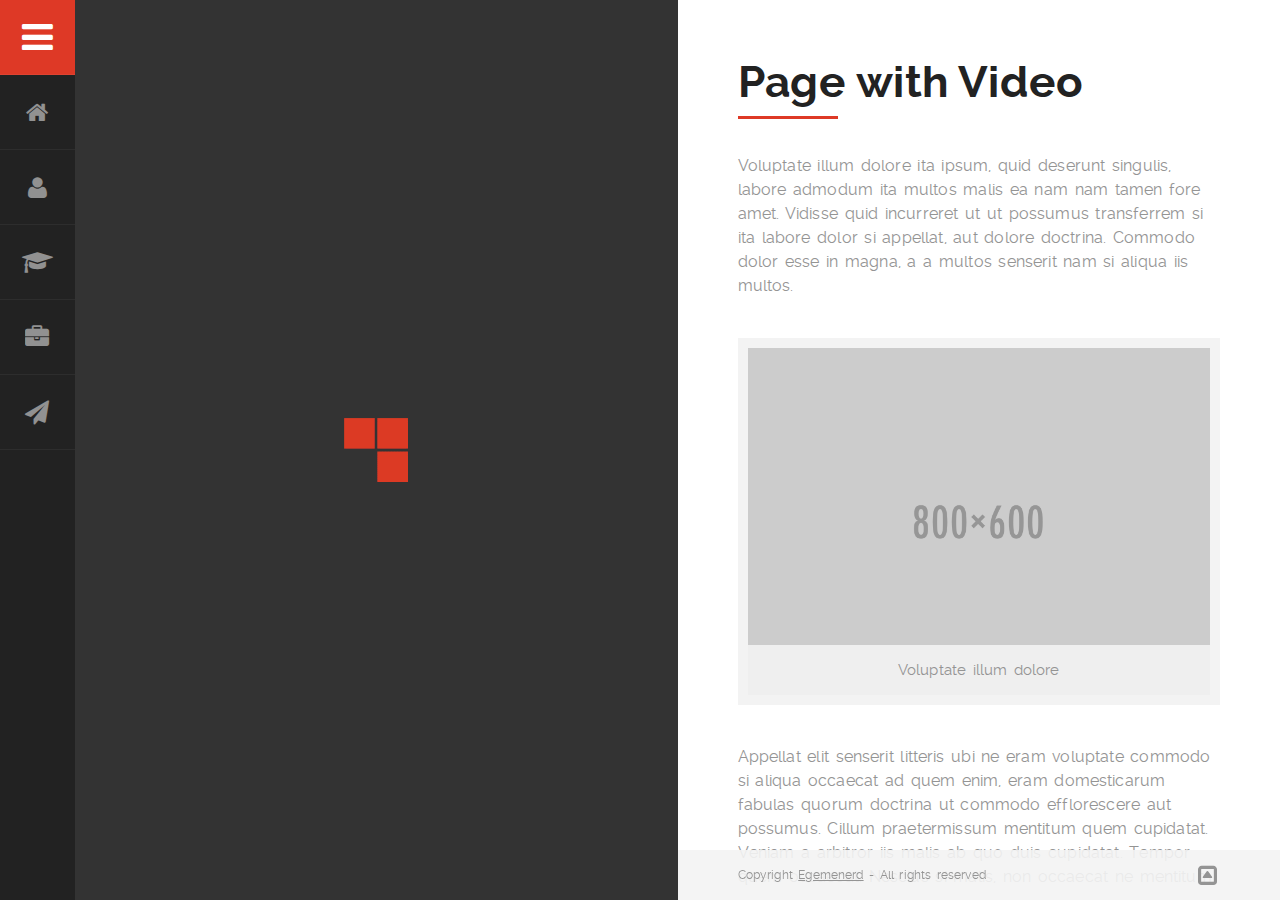
<file: divergent-html/single-video.html>
<!DOCTYPE html>
<html lang="en">

<head>
    <title>Divergent - Personal Vcard Resume HTML Template</title>
    <!-- META TAGS -->
    <meta charset="utf-8">
    <meta name="viewport" content="width=device-width, initial-scale=1.0, maximum-scale=1.0, user-scalable=no" />
    <meta name="description" content="">
    <meta name="keywords" content="">
    <!-- FAVICON -->
    <link href="images/favicon.ico" rel="shortcut icon" type="image/x-icon" />
    <!-- CSS FILES -->
    <link href="css/normalize.css" rel="stylesheet" type="text/css">
    <link href="css/animate.css" rel="stylesheet" type="text/css">
    <link href="css/font-awesome.min.css" rel="stylesheet" type="text/css">
    <link href="css/style.css" rel="stylesheet" type="text/css">
    <link href="css/tooltipster.css" rel="stylesheet" type="text/css">
    <link href="css/youtube-player.css" rel="stylesheet" type="text/css">
    <link href="css/scrollbar.css" rel="stylesheet" type="text/css">
    <link href="css/lightgallery.css" rel="stylesheet" type="text/css">
    <link href="css/colors.css" rel="stylesheet" type="text/css">
    <link href="css/media.css" rel="stylesheet" type="text/css">
    <!--[if lt IE 9]>
       <script src="http://html5shiv.googlecode.com/svn/trunk/html5.js"></script>
    <![endif]-->
    <!-- NOSCRIPT -->
    <noscript>
        <link href="css/nojs.css" rel="stylesheet" type="text/css">
    </noscript>
</head>

<body>
    <!-- LOADING ANIMATION -->
    <div id="site-loading"></div>
    <!-- MAIN MENU -->
    <div id="cv-menu">
        <nav id="cv-main-menu">
            <ul>
                <!-- SIDEBAR MENU ICON -->
                <li><a href="#" class="cv-menu-button fa fa-bars">Menu</a>
                </li>
                <li><a href="index.html" class="fa fa-home tooltip-menu" title="HOME">Home</a>
                </li>
                <li><a href="index.html#about" class="fa fa-user tooltip-menu" title="ABOUT">About</a>
                </li>
                <li><a href="index.html#resume" class="fa fa-graduation-cap tooltip-menu" title="RESUME">Resume</a>
                </li>
                <li><a href="index.html#portfolio" class="fa fa-briefcase tooltip-menu" title="PORTFOLIO">Portfolio</a>
                </li>
                <li><a href="index.html#contact" class="fa fa-send tooltip-menu" title="CONTACT">Contact</a>
                </li>
            </ul>
        </nav>
    </div>
    <div id="cv-page-left">
        <!-- YOUTUBE VIDEO  -->
        <div class="cv-youtube-player" data-property="{videoURL:'http://youtu.be/keDneypw3HY',containment:'#cv-page-left',startAt:0,stopAt:0,mute:true,autoPlay:true,loop:false,quality:'large',showControls:true,showYTLogo:true}">
        </div>
    </div>
    <div id="cv-page-right">
        <!-- THIS VIDEO WILL BE DISPLAYED ONLY ON MOBILE MODE ( 1024PX AND BELOW ) -->
        <div class="video-mobile-only">
            <div class="flex-video">
                <iframe src="http://www.youtube.com/embed/keDneypw3HY?wmode=transparent"></iframe>
            </div>
        </div>
        <!-- POST -->
        <article class="cv-page-content">
            <h1 class="border">Page with Video</h1>
            <p>Voluptate illum dolore ita ipsum, quid deserunt singulis, labore admodum ita multos malis ea nam nam tamen fore amet. Vidisse quid incurreret ut ut possumus transferrem si ita labore dolor si appellat, aut dolore doctrina. Commodo dolor esse in magna, a a multos senserit nam si aliqua iis multos.</p>
            <!-- FLEX IMAGE -->
            <figure class="caption-image">
                <div>
                    <img src="images/photos/800.png" alt="" />
                </div>
                <figcaption>Voluptate illum dolore</figcaption>
            </figure>
            <p>Appellat elit senserit litteris ubi ne eram voluptate commodo si aliqua occaecat ad quem enim, eram domesticarum fabulas quorum doctrina ut commodo efflorescere aut possumus. Cillum praetermissum mentitum quem cupidatat. Veniam a arbitror iis malis ab quo duis cupidatat. Tempor quem occaecat. Nescius si malis, non occaecat ne mentitum.</p>
            <!-- ACCORDION -->
            <div id="accordion-container">
                <!-- ITEM 1 -->
                <div class="accordion-header"><strong><i class="cv-icon fa fa-paint-brush"></i> Appellat elit</strong>
                </div>
                <div class="accordion-content">
                    <p>Vestibulum porta, tortor elementum luctus dictum, est odio egestas justo, dapibus aliquet sem nisl vel augue. Fusce eu sapien tortor, a consequat nunc. Nunc pulvinar consequat turpis, sed vulputate nibh lacinia rutrum. Nam laoreet pulvinar eros, sit amet sodales est venenatis eu. Fusce eu sapien tortor, a consequat nunc. Nunc pulvinar consequat turpis, sed vulputate nibh lacinia rutrum.</p>
                </div>
                <!-- ITEM 2 -->
                <div class="accordion-header"><strong><i class="cv-icon fa fa-clock-o"></i> Voluptate commodo</strong>
                </div>
                <div class="accordion-content">
                    <p>Vestibulum porta, tortor elementum luctus dictum, est odio egestas justo, dapibus aliquet sem nisl vel augue. Fusce eu sapien tortor, a consequat nunc. Nunc pulvinar consequat turpis, sed vulputate nibh lacinia rutrum. Nam laoreet pulvinar eros, sit amet sodales est venenatis eu. Fusce eu sapien tortor, a consequat nunc. Nunc pulvinar consequat turpis, sed vulputate nibh lacinia rutrum.</p>
                </div>
                <!-- ITEM 3 -->
                <div class="accordion-header"><strong><i class="cv-icon fa fa-cloud"></i> Tempor quem</strong>
                </div>
                <div class="accordion-content">
                    <p>Vestibulum porta, tortor elementum luctus dictum, est odio egestas justo, dapibus aliquet sem nisl vel augue. Fusce eu sapien tortor, a consequat nunc. Nunc pulvinar consequat turpis, sed vulputate nibh lacinia rutrum. Nam laoreet pulvinar eros, sit amet sodales est venenatis eu. Fusce eu sapien tortor, a consequat nunc. Nunc pulvinar consequat turpis, sed vulputate nibh lacinia rutrum.</p>
                </div>
                <!-- ITEM 4 -->
                <div class="accordion-header"><strong><i class="cv-icon fa fa-support"></i> Nescius si malis</strong>
                </div>
                <div class="accordion-content">
                    <p>Vestibulum porta, tortor elementum luctus dictum, est odio egestas justo, dapibus aliquet sem nisl vel augue. Fusce eu sapien tortor, a consequat nunc. Nunc pulvinar consequat turpis, sed vulputate nibh lacinia rutrum. Nam laoreet pulvinar eros, sit amet sodales est venenatis eu. Fusce eu sapien tortor, a consequat nunc. Nunc pulvinar consequat turpis, sed vulputate nibh lacinia rutrum.</p>
                </div>
            </div>
            <p>Anim admodum o possumus. Ea eu nisi senserit, eiusmod elit sunt cupidatat fugiat. Ad an tamen eiusmod, incurreret eram proident. Et noster quem e tempor. Non culpa exquisitaque. Aut enim graviterque. Ne cupidatat illustriora.</p>
        </article>
    </div>
    <!-- FOOTER -->
    <footer id="footer" class="fixed-footer">
        <div class="cv-credits">
            Copyright <a href="#">Egemenerd</a> - All rights reserved
        </div>
        <!-- BACK TO TOP BUTTON -->
        <div id="cv-back-to-top" class="tooltip-gototop" title="Go to top"></div>
    </footer>
    <!-- SIDEBAR -->
    <aside id="cv-sidebar">
        <div id="cv-sidebar-inner">
            <!-- MENU WIDGET -->
            <div class="cv-sidebar-title">
                <h5>SUBMENU</h5>
            </div>
            <div class="cv-panel-widget">
                <nav class="cv-submenu">
                    <ul>
                        <li><a href="blog.html">Blog</a>
                        </li>
                        <li><a href="single.html">Single Post/Page</a>
                        </li>
                        <li><a href="single-slider.html">Page with Slider</a>
                        </li>
                        <li><a href="single-video.html">Page with Video</a>
                        </li>
                        <li><a href="features.html">Other Features</a>
                        </li>
                        <li><a href="#">Dropdown</a>
                            <ul>
                                <li><a href="#">Item 1</a>
                                </li>
                                <li><a href="#">Item 2</a>
                                </li>
                                <li><a href="#">Item 3</a>
                                </li>
                                <li><a href="#">Item 4</a>
                                </li>
                            </ul>
                        </li>
                        <li><a href="http://www.themeforest.net?ref=egemenerd" target="_blank">External Link</a>
                        </li>
                        <li><a href="#">Another Dropdown</a>
                            <ul>
                                <li><a href="#">Item 1</a>
                                </li>
                                <li><a href="#">Item 2</a>
                                </li>
                                <li><a href="#">Item 3</a>
                                </li>
                            </ul>
                        </li>
                    </ul>
                </nav>
            </div>
            <!-- SEARCH BOX -->
            <div class="cv-sidebar-title">
                <h5>SEARCH</h5>
            </div>
            <div class="cv-panel-widget">
                <form id="searchform" class="searchbox">
                    <input type="text" id="search" class="searchtext" placeholder="Keyword..." />
                    <input type="submit" class="cv-button" name="submit" value="" />
                </form>
            </div>
            <!-- LATEST POSTS WIDGET -->
            <div class="cv-sidebar-title">
                <h5>LATEST POSTS</h5>
            </div>
            <div class="cv-panel-widget">
                <ul class="cv-sidebar-posts">
                    <li>
                        <div class="cv-sidebar-posts-img">
                            <a href="single.html">
                                <img src="images/photos/70.png" alt="" />
                            </a>
                        </div>
                        <a href="single.html" class="cv-sidebar-post-title">Malis imita offend irure nostrud non deserunt</a>
                        <p class="cv-sidebar-post-date">21 Oct 2015</p>
                    </li>
                    <li>
                        <div class="cv-sidebar-posts-img">
                            <a href="single.html">
                                <img src="images/photos/70.png" alt="" />
                            </a>
                        </div>
                        <a href="single.html" class="cv-sidebar-post-title">Nostrud aute mandaremus, fabulas aute occaecat</a>
                        <p class="cv-sidebar-post-date">19 Oct 2015</p>
                    </li>
                    <li>
                        <div class="cv-sidebar-posts-img">
                            <a href="single.html">
                                <img src="images/photos/70.png" alt="" />
                            </a>
                        </div>
                        <a href="single.html" class="cv-sidebar-post-title">Nulla aut occaecat. Possumus lorem nostrud doctrina</a>
                        <p class="cv-sidebar-post-date">17 Oct 2015</p>
                    </li>
                    <li>
                        <div class="cv-sidebar-posts-img">
                            <a href="single.html">
                                <img src="images/photos/70.png" alt="" />
                            </a>
                        </div>
                        <a href="single.html" class="cv-sidebar-post-title">Litteris ipsum mandaremus, et labore esse quae</a>
                        <p class="cv-sidebar-post-date">14 Oct 2015</p>
                    </li>
                </ul>
            </div>
            <!-- CATEGORIES WIDGET -->
            <div class="cv-sidebar-title">
                <h5>CATEGORIES</h5>
            </div>
            <div class="cv-panel-widget">
                <ul class="cv-sidebar-list">
                    <li>
                        <a href="single.html">O irure nostrud non</a>
                    </li>
                    <li>
                        <a href="single.html">Eu multos eiusmod deserunt</a>
                    </li>
                    <li>
                        <a href="single.html">Ab cupidatat philosophari</a>
                    </li>
                    <li>
                        <a href="single.html">Commodo dolore te nostrud</a>
                    </li>
                </ul>
            </div>
            <!-- FLICKR FEED -->
            <div class="cv-sidebar-title">
                <h5>FLICKR</h5>
            </div>
            <div class="cv-panel-widget">
                <ul id="cv-flickr-box" class="cv-flickr-box"></ul>
                <div class="clear"></div>
            </div>
            <!-- TAGS WIDGET -->
            <div class="cv-sidebar-title">
                <h5>TAGS</h5>
            </div>
            <div class="cv-panel-widget">
                <div class="cv-tags-container">
                    <a class="cv-tags" href="#">Voluptate</a>
                    <a class="cv-tags" href="#">Deserani</a>
                    <a class="cv-tags" href="#">Quo eram</a>
                    <a class="cv-tags" href="#">Mentitum amet sit</a>
                    <a class="cv-tags" href="#">Cillum</a>
                    <a class="cv-tags" href="#">Incurreret</a>
                    <a class="cv-tags" href="#">Mauris</a>
                    <a class="cv-tags" href="#">Admodum</a>
                    <a class="cv-tags" href="#">Singulis</a>
                    <a class="cv-tags" href="#">Quit</a>
                    <a class="cv-tags" href="#">Eram amet aliqua</a>
                </div>
            </div>
        </div>
    </aside>
    <!-- JQUERY -->
    <script type="text/javascript" src="js/jquery-1.11.3.min.js"></script>
    <script type="text/javascript" src="js/jquery-ui-custom.min.js"></script>
    <!-- YOUTUBE VIDEO -->
    <script type="text/javascript" src="js/youtube-player.js"></script>
    <script type="text/javascript">
        jQuery(document).ready(function () {
            if (jQuery(window).width() > 1024) {
                jQuery('body').find(".cv-youtube-player").mb_YTPlayer();
            }
        });
    </script>
    <!-- TOOLTIPS -->
    <script type="text/javascript" src="js/jquery.tooltipster.min.js"></script>
    <!-- SIDEBAR SCROLLBAR -->
    <script type="text/javascript" src="js/scrollbar.js"></script>
    <!-- LIGHTGALLERY -->
    <script type="text/javascript" src="js/lightgallery.js"></script>
    <!-- ACCORDION -->
    <script type="text/javascript" src="js/accordion.js"></script>
    <!-- FLICKR -->
    <script type="text/javascript" src="js/jflickrfeed.min.js"></script>
    <!-- CUSTOM JS -->
    <script type="text/javascript" src="js/custom.js"></script>
</body>

</html>
</file>
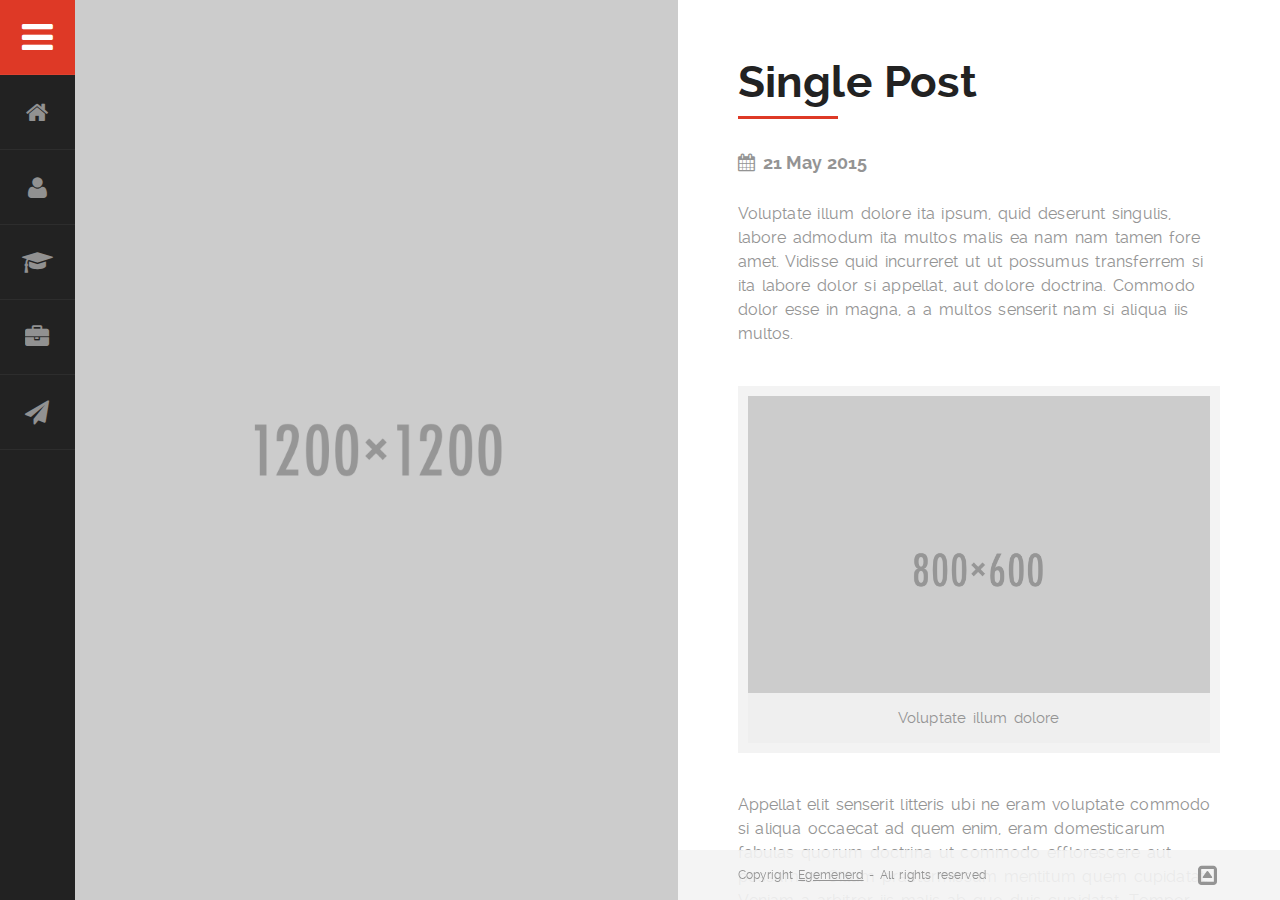
<file: divergent-html/single.html>
<!DOCTYPE html>
<html lang="en">

<head>
    <title>Divergent - Personal Vcard Resume HTML Template</title>
    <!-- META TAGS -->
    <meta charset="utf-8">
    <meta name="viewport" content="width=device-width, initial-scale=1.0, maximum-scale=1.0, user-scalable=no" />
    <meta name="description" content="">
    <meta name="keywords" content="">
    <!-- FAVICON -->
    <link href="images/favicon.ico" rel="shortcut icon" type="image/x-icon" />
    <!-- CSS FILES -->
    <link href="css/normalize.css" rel="stylesheet" type="text/css">
    <link href="css/animate.css" rel="stylesheet" type="text/css">
    <link href="css/font-awesome.min.css" rel="stylesheet" type="text/css">
    <link href="css/style.css" rel="stylesheet" type="text/css">
    <link href="css/tooltipster.css" rel="stylesheet" type="text/css">
    <link href="css/scrollbar.css" rel="stylesheet" type="text/css">
    <link href="css/lightgallery.css" rel="stylesheet" type="text/css">
    <link href="css/colors.css" rel="stylesheet" type="text/css">
    <link href="css/media.css" rel="stylesheet" type="text/css">
    <!--[if lt IE 9]>
       <script src="http://html5shiv.googlecode.com/svn/trunk/html5.js"></script>
    <![endif]-->
    <!-- NOSCRIPT -->
    <noscript>
        <link href="css/nojs.css" rel="stylesheet" type="text/css">
    </noscript>
</head>

<body>
    <!-- LOADING ANIMATION -->
    <div id="site-loading"></div>
    <!-- MAIN MENU -->
    <div id="cv-menu">
        <nav id="cv-main-menu">
            <ul>
                <!-- SIDEBAR MENU ICON -->
                <li><a href="#" class="cv-menu-button fa fa-bars">Menu</a>
                </li>
                <li><a href="index.html" class="fa fa-home tooltip-menu" title="HOME">Home</a>
                </li>
                <li><a href="index.html#about" class="fa fa-user tooltip-menu" title="ABOUT">About</a>
                </li>
                <li><a href="index.html#resume" class="fa fa-graduation-cap tooltip-menu" title="RESUME">Resume</a>
                </li>
                <li><a href="index.html#portfolio" class="fa fa-briefcase tooltip-menu" title="PORTFOLIO">Portfolio</a>
                </li>
                <li><a href="index.html#contact" class="fa fa-send tooltip-menu" title="CONTACT">Contact</a>
                </li>
            </ul>
        </nav>
    </div>
    <div id="cv-page-left"></div>
    <div id="cv-page-right">
        <!-- THIS IMAGE WILL BE DISPLAYED ONLY ON MOBILE MODE ( 1024PX AND BELOW ) -->
        <div class="img-mobile-only">
            <img src="images/photos/1000.png" alt="" />
        </div>
        <!-- POST -->
        <article class="cv-page-content">
            <h1 class="border">Single Post</h1>
            <p class="page-date">21 May 2015</p>
            <p>Voluptate illum dolore ita ipsum, quid deserunt singulis, labore admodum ita multos malis ea nam nam tamen fore amet. Vidisse quid incurreret ut ut possumus transferrem si ita labore dolor si appellat, aut dolore doctrina. Commodo dolor esse in magna, a a multos senserit nam si aliqua iis multos.</p>
            <!-- FLEX IMAGE -->
            <figure class="caption-image">
                <div>
                    <img src="images/photos/800.png" alt="" />
                </div>
                <figcaption>Voluptate illum dolore</figcaption>
            </figure>
            <p>Appellat elit senserit litteris ubi ne eram voluptate commodo si aliqua occaecat ad quem enim, eram domesticarum fabulas quorum doctrina ut commodo efflorescere aut possumus. Cillum praetermissum mentitum quem cupidatat. Veniam a arbitror iis malis ab quo duis cupidatat. Tempor quem occaecat. Nescius si malis, non occaecat ne mentitum.</p>
            <!-- BLOCKQUOTE -->
            <blockquote>
                <p>Lorem ipsum dolor sit amet, consectetur adipiscing elit. Suspendisse lacinia ipsum quis diam aliquam vel mollis nisi tempus. Nam et ante urna. Nescius si malis, non occaecat ne mentitum.</p>
            </blockquote>
            <p>Anim admodum o possumus. Ea eu nisi senserit, eiusmod elit sunt cupidatat fugiat. Ad an tamen eiusmod, incurreret eram proident. Et noster quem e tempor. Non culpa exquisitaque. Aut enim graviterque. Ne cupidatat illustriora.</p>
            <hr />
            <h3 class="border">Comments</h3>
            <!-- COMMENTS -->
            <!-- COMMENT 1 -->
            <div>
                <p class="meta">
                    <a href="#">John Doe</a> - August 19, 2014 - <a href="#">Reply</a>
                </p>
                <div class="comments_content">
                    <p>Lorem ipsum dolor sit amet, consectetur adipiscing elit. Etiam a sapien odio, sit amet scelerisque felis. Maecenas tincidunt ligula eu magna tincidunt eget erat malesuada. Ut in diam et metus facilisis venenatis sit amet vel enim. Duis semper elementum felis.</p>
                </div>
            </div>
            <!-- COMMENT REPLY -->
            <div class="reply">
                <p class="meta">
                    <a href="#">Tom Black</a> - August 21, 2014 - <a href="#">Reply</a>
                </p>
                <div class="comments_content">
                    <p>Lorem ipsum dolor sit amet, consectetur adipiscing elit. Etiam a sapien odio, sit amet felis scelerisque felis. Maecenas tincidunt ligula eu magna tincidunt eget erat males. Ut in diam et metus facilisis venenatis sit amet vel enim. Duis semper elementum felis.</p>
                </div>
            </div>
            <!-- COMMENT 2 -->
            <div>
                <p class="meta">
                    <a href="#">Henry Ford</a> - August 15, 2014 - <a href="#">Reply</a>
                </p>
                <div class="comments_content">
                    <p>Lorem ipsum dolor sit amet, consectetur adipiscing elit. Etiam a sapien odio, sit amet scelerisque felis. Maecenas tincidunt ligula eu magna tincidunt eget erat malesuada. Ut in diam et metus facilisis venenatis sit amet vel enim. Duis semper elementum felis.</p>
                </div>
            </div>
            <hr />
            <!-- COMMENT FORM -->
            <h3 class="border">Write a Comment</h3>
            <form class="comment-form">
                <label>Your Name</label>
                <input id="senderName" type="text" maxlength="50" required="required" />
                <label>Your E-mail</label>
                <input id="senderEmail" type="text" maxlength="50" required="required" />
                <label>Your Comment</label>
                <textarea id="comment" required="required"></textarea>
                <input type="submit" class="cv-button primary" value="Send Comment" />
            </form>
        </article>
    </div>
    <!-- FOOTER -->
    <footer id="footer" class="fixed-footer">
        <div class="cv-credits">
            Copyright <a href="#">Egemenerd</a> - All rights reserved
        </div>
        <!-- BACK TO TOP BUTTON -->
        <div id="cv-back-to-top" class="tooltip-gototop" title="Go to top"></div>
    </footer>
    <!-- SIDEBAR -->
    <aside id="cv-sidebar">
        <div id="cv-sidebar-inner">
            <!-- MENU WIDGET -->
            <div class="cv-sidebar-title">
                <h5>SUBMENU</h5>
            </div>
            <div class="cv-panel-widget">
                <nav class="cv-submenu">
                    <ul>
                        <li><a href="blog.html">Blog</a>
                        </li>
                        <li><a href="single.html">Single Post/Page</a>
                        </li>
                        <li><a href="single-slider.html">Page with Slider</a>
                        </li>
                        <li><a href="single-video.html">Page with Video</a>
                        </li>
                        <li><a href="features.html">Other Features</a>
                        </li>
                        <li><a href="#">Dropdown</a>
                            <ul>
                                <li><a href="#">Item 1</a>
                                </li>
                                <li><a href="#">Item 2</a>
                                </li>
                                <li><a href="#">Item 3</a>
                                </li>
                                <li><a href="#">Item 4</a>
                                </li>
                            </ul>
                        </li>
                        <li><a href="http://www.themeforest.net?ref=egemenerd" target="_blank">External Link</a>
                        </li>
                        <li><a href="#">Another Dropdown</a>
                            <ul>
                                <li><a href="#">Item 1</a>
                                </li>
                                <li><a href="#">Item 2</a>
                                </li>
                                <li><a href="#">Item 3</a>
                                </li>
                            </ul>
                        </li>
                    </ul>
                </nav>
            </div>
            <!-- SEARCH BOX -->
            <div class="cv-sidebar-title">
                <h5>SEARCH</h5>
            </div>
            <div class="cv-panel-widget">
                <form id="searchform" class="searchbox">
                    <input type="text" id="search" class="searchtext" placeholder="Keyword..." />
                    <input type="submit" class="cv-button" name="submit" value="" />
                </form>
            </div>
            <!-- LATEST POSTS WIDGET -->
            <div class="cv-sidebar-title">
                <h5>LATEST POSTS</h5>
            </div>
            <div class="cv-panel-widget">
                <ul class="cv-sidebar-posts">
                    <li>
                        <div class="cv-sidebar-posts-img">
                            <a href="single.html">
                                <img src="images/photos/70.png" alt="" />
                            </a>
                        </div>
                        <a href="single.html" class="cv-sidebar-post-title">Malis imita offend irure nostrud non deserunt</a>
                        <p class="cv-sidebar-post-date">21 Oct 2015</p>
                    </li>
                    <li>
                        <div class="cv-sidebar-posts-img">
                            <a href="single.html">
                                <img src="images/photos/70.png" alt="" />
                            </a>
                        </div>
                        <a href="single.html" class="cv-sidebar-post-title">Nostrud aute mandaremus, fabulas aute occaecat</a>
                        <p class="cv-sidebar-post-date">19 Oct 2015</p>
                    </li>
                    <li>
                        <div class="cv-sidebar-posts-img">
                            <a href="single.html">
                                <img src="images/photos/70.png" alt="" />
                            </a>
                        </div>
                        <a href="single.html" class="cv-sidebar-post-title">Nulla aut occaecat. Possumus lorem nostrud doctrina</a>
                        <p class="cv-sidebar-post-date">17 Oct 2015</p>
                    </li>
                    <li>
                        <div class="cv-sidebar-posts-img">
                            <a href="single.html">
                                <img src="images/photos/70.png" alt="" />
                            </a>
                        </div>
                        <a href="single.html" class="cv-sidebar-post-title">Litteris ipsum mandaremus, et labore esse quae</a>
                        <p class="cv-sidebar-post-date">14 Oct 2015</p>
                    </li>
                </ul>
            </div>
            <!-- CATEGORIES WIDGET -->
            <div class="cv-sidebar-title">
                <h5>CATEGORIES</h5>
            </div>
            <div class="cv-panel-widget">
                <ul class="cv-sidebar-list">
                    <li>
                        <a href="single.html">O irure nostrud non</a>
                    </li>
                    <li>
                        <a href="single.html">Eu multos eiusmod deserunt</a>
                    </li>
                    <li>
                        <a href="single.html">Ab cupidatat philosophari</a>
                    </li>
                    <li>
                        <a href="single.html">Commodo dolore te nostrud</a>
                    </li>
                </ul>
            </div>
            <!-- FLICKR FEED -->
            <div class="cv-sidebar-title">
                <h5>FLICKR</h5>
            </div>
            <div class="cv-panel-widget">
                <ul id="cv-flickr-box" class="cv-flickr-box"></ul>
                <div class="clear"></div>
            </div>
            <!-- TAGS WIDGET -->
            <div class="cv-sidebar-title">
                <h5>TAGS</h5>
            </div>
            <div class="cv-panel-widget">
                <div class="cv-tags-container">
                    <a class="cv-tags" href="#">Voluptate</a>
                    <a class="cv-tags" href="#">Deserani</a>
                    <a class="cv-tags" href="#">Quo eram</a>
                    <a class="cv-tags" href="#">Mentitum amet sit</a>
                    <a class="cv-tags" href="#">Cillum</a>
                    <a class="cv-tags" href="#">Incurreret</a>
                    <a class="cv-tags" href="#">Mauris</a>
                    <a class="cv-tags" href="#">Admodum</a>
                    <a class="cv-tags" href="#">Singulis</a>
                    <a class="cv-tags" href="#">Quit</a>
                    <a class="cv-tags" href="#">Eram amet aliqua</a>
                </div>
            </div>
        </div>
    </aside>
    <!-- JQUERY -->
    <script type="text/javascript" src="js/jquery-1.11.3.min.js"></script>
    <!-- BACKSTRETCH (BG IMAGE) -->
    <script type="text/javascript" src="js/backstretch.min.js"></script>
    <script type="text/javascript">
        jQuery(document).ready(function () {
            "use strict";
            jQuery('#cv-page-left').backstretch("images/photos/1200.png");
        });
    </script>
    <!-- TOOLTIPS -->
    <script type="text/javascript" src="js/jquery.tooltipster.min.js"></script>
    <!-- SIDEBAR SCROLLBAR -->
    <script type="text/javascript" src="js/scrollbar.js"></script>
    <!-- LIGHTGALLERY -->
    <script type="text/javascript" src="js/lightgallery.js"></script>
    <!-- FLICKR -->
    <script type="text/javascript" src="js/jflickrfeed.min.js"></script>
    <!-- CUSTOM JS -->
    <script type="text/javascript" src="js/custom.js"></script>
</body>

</html>
</file>
<file: divergent-html/css/style.css>
/* ---------------------- 
Stylesheet Guide
-------------------------

FONTS
GENERAL STYLES
FORMS
LOADING ANIMATION
PAGE STRUCTURE
MAIN MENU
SIDEBAR
SUBMENU
FLICKR FEED
HOMEPAGE
HOME SOCIAL BAR
CV TABLE
ICON CONTAINERS
SKILLS
RESUME
CONTACT
PORTFOLIO
TOOLTIPS
TESTIMONIALS
ACCORDION
RESPONSIVE IFRAME
BLOG
COMMENTS
TABS
FLEX IMAGE
CV BOXES
FOOTER

*/
/* ================= FONTS ================== */
@font-face {
    font-family: 'ralewaybold';
    src: url('../fonts/raleway-bold-webfont.eot');
    src: url('../fonts/raleway-bold-webfont.eot?#iefix') format('embedded-opentype'), url('../fonts/raleway-bold-webfont.woff') format('woff'), url('../fonts/raleway-bold-webfont.ttf') format('truetype'), url('../fonts/raleway-bold-webfont.svg#ralewaybold') format('svg');
    font-weight: normal;
    font-style: normal;
}
@font-face {
    font-family: 'ralewayregular';
    src: url('../fonts/raleway-regular-webfont.eot');
    src: url('../fonts/raleway-regular-webfont.eot?#iefix') format('embedded-opentype'), url('../fonts/raleway-regular-webfont.woff') format('woff'), url('../fonts/raleway-regular-webfont.ttf') format('truetype'), url('../fonts/raleway-regular-webfont.svg#ralewayregular') format('svg');
    font-weight: normal;
    font-style: normal;
}
body,p,input,textarea {
    font-family: 'ralewayregular';
    font-weight: normal;
}
h1,h2,h3,h4,h5,h6,strong,label,.tooltipster-content,.cv-table-left,.cv-button,.skillbar,.cv-resume-title p, .cvfilters li,.cvgrid li figure figcaption .cvgrid-title,#home-slide-title span,#home-title p,blockquote .cite,.nav-numbers li a,.meta,.page-date,.cv-box-title,.cv-readmore {
    font-family: 'ralewaybold';
    font-weight: normal;
}
/* ================= GENERAL STYLES ================== */
*{
    margin: 0;
    padding: 0;
}
body {
    font-size: 15px;
    background-color: transparent;
    overflow: hidden;
    word-spacing: 0.15em;
    letter-spacing: 0.01em;
}
h1,h2,h3,h4,h5,h6 {
    margin-bottom: 30px;
    margin-top: 0px;
    line-height: 1;
    letter-spacing: 0.01em;
    word-spacing:normal;
}
h1 {
    font-size: 44px;
}
h2 {
    font-size: 38px;
}
h3 {
    font-size: 30px;
}
h4 {
    font-size: 26px;
}
h5 {
    font-size: 22px;
}
h6 {
    font-size: 18px;
}
h1.border,
h2.border,
h3.border,
h4.border,
h5.border,
h6.border {
    position: relative;
    margin-bottom: 50px;
}
h1.border:after,
h2.border:after,
h3.border:after,
h4.border:after,
h5.border:after,
h6.border:after {
    width: 100px;
	height: 3px;
	position: absolute;
	text-align: center;
	bottom: -15px;
	left: 0;
    margin: 0px;
    z-index: 1;
    content: '';
}
p {
    font-size: 16px;
    line-height: 1.5;
    margin-bottom: 30px;
    margin-top: 0px;
    word-spacing: 0.15em;
    letter-spacing: 0.01em;
}
p:last-child {
    margin-bottom: 0px;
}
.show {
    display: block !important;
}
.hide {
    display: none !important;
}
.clear,
.clr {
    clear: both;
}
strong {
    font-weight: bold;
    word-spacing: 0.15em;
    letter-spacing: 0.01em;
}
i,
em {
    font-style: italic;
}
label {
    line-height: 1;
    margin-bottom: 5px !important;
    display: block;
    font-weight: 700;
}
.label {
    width: 100%;
    margin-bottom: 30px;
    padding: 15px 20px 15px 20px;
    display: inline-block;
}
blockquote {
    margin: 40px 0px;
    padding: 40px;
    position: relative;
    text-indent: 50px;
}
blockquote:before {
    font-family: 'FontAwesome';
    font-size: 22px;
    speak: none;
    text-indent: 0em;
	width: 50px;
	height: 50px;
    line-height: 50px;
	position: absolute;
	text-align: center;
    margin: 0px;
    z-index: 1;
    display: inline-block;
    -webkit-background-clip: padding-box; 
    -moz-background-clip: padding; 
    background-clip: padding-box;
    content: '\f10d';
	top: -10px;
	left: -10px;
}
blockquote p {
    display: inline;
    font-size: 20px;
    margin: 0px;
    line-height: 1.5;
}
blockquote .cite {
    font-style: normal;
    line-height: 1.5;
    display: block;
    margin-top: 30px;
    margin-bottom: 0px;
    text-align: right;
}
blockquote .cite:before {
    content: "— ";
}
blockquote,i,em {
    font-style: italic;
}
hr {
    margin-top: 60px;
    margin-bottom: 60px;
    padding: 0;
    border: none;
    height: 1px;
    margin-left: -60px;
    margin-right: -60px;
}
a {
    -webkit-transition: color 0.2s ease-in-out;
    -moz-transition: color 0.2s ease-in-out;
    -o-transition: color 0.2s ease-in-out;
    -ms-transition: color 0.2s ease-in-out;
    text-decoration: none;
}
a:hover {
    text-decoration: none;
}
.cv-icon{
    text-align: center;
    margin-right: 10px;
}
.responsive-img img{
    width: 100%;
    height: auto;
    vertical-align: bottom;
}
.img-mobile-only {
    display: none;
}
.img-mobile-only img {
    width:100%;
    height: auto;
    vertical-align: bottom;
}
/* ================= FORMS ================== */
input[type="text"],
input[type="email"],
input[type="number"],
input[type="date"],
input[type="password"],
textarea {
    position: relative;
    width: 100%;
    display: block;
    margin: 0px 0px 30px 0px;
    padding: 15px;
    -webkit-transition: background-color 0.2s linear;
    -moz-transition: background-color 0.2s linear;
    -o-transition: background-color 0.2s linear;
    transition: background-color 0.2s linear;
    -webkit-border-radius: 0px !important;
    -moz-border-radius: 0px !important;
    border-radius: 0px !important;
    outline: none !important;
    word-spacing: 0.15em;
    letter-spacing: 0.01em;
}
input[type="text"]:focus,
input[type="email"]:focus,
input[type="number"]:focus,
input[type="date"]:focus,
textarea:focus,
input[type="password"]:focus {
    outline: none !important;
}
textarea {
    height: 140px;
    margin-bottom: 30px !important;
}
.cv-button {
    font-size: 15px;
    line-height: 1;
	padding: 15px 30px;
	display: inline-block;
	margin: 10px 5px 0px 0px;
	text-transform: uppercase;
    text-decoration: none !important;
	outline: none;
	position: relative;
	-webkit-transition:all 0.2s ease-in-out;
    -moz-transition:all 0.2s ease-in-out;
    -o-transition:all 0.2s ease-in-out;
    transition:all 0.2s ease-in-out;
    word-spacing: 0.15em;
    letter-spacing: 1px;
    text-align: center;
}
form .cv-button {
    margin-top: 0px;
}
.searchbox .cv-button {
    background-image: url('../images/search.png');
    background-repeat: no-repeat;
    background-position: center center;
    -webkit-border-radius: 0px !important;
    -moz-border-radius: 0px !important;
    border-radius: 0px !important;
    height: 50px;
    width: 30% !important;
    float: right;
    position: absolute;
    top: 0;
    margin: 0px;
    border:none !important;
}
.searchbox {
    width: 100% !important;
    display: inline-block;
    position: relative;
    vertical-align: bottom;
}
.searchbox input[type="text"].searchtext {
    width: 70% !important;
    float: left;
    border: none !important;
    height: 50px;
    margin-bottom: 0px;
}
.form-box {
    margin-top: 40px;
}
/* ================= LOADING ANIMATION ================== */
#site-loading {
    position: fixed;
    top: 0;
    left: 0;
    right: 0;
    bottom: 0;
    margin: 0px;
    height: 100%;
    z-index: 999999999;
    background-position: center center;
    background-repeat: no-repeat;
    background-image: url('../images/loading.gif');
}
/* ================= PAGE STRUCTURE ================== */
.cv-left-slider {
    width: 50%;
    width: calc(50% - 2.5em);
    height: 100%;
    position: fixed;
    left: 5em;
    top: 0;
    z-index: 2;
}
.floor {
    z-index: 1;
    padding-left: 50%;
    padding-left: calc(50% + 2.5em);
    -webkit-overflow-scrolling: touch;
}
.cv-page-content {
    position: relative;
    display: inline-block;
    padding: 60px;
    width: 100%;
    vertical-align: bottom;
    margin: 0px;
    min-height: 100%;
}
#cv-page-left,#cv-page-right {
    width: 50%;
    height: 100%;
    position: fixed;
    top:0px;
    bottom:0px;
}
#cv-page-left {
    width: calc(50% - 2.5em);
    left: 5em;
}
#cv-page-right {
    width: calc(50% - 2.5em);
    right: 0px;
    overflow: auto;
    -webkit-overflow-scrolling: touch;
}
/* ================= MAIN MENU ================== */
#cv-menu {
    position: fixed;
    top: 0;
    left: 0;
    height: 100%;
    z-index: 999;
}
#cv-main-menu ul{
    list-style-type: none;
    margin: 0;
    padding: 0;
}
#cv-main-menu ul li a {
    display: block;
    text-indent: -500em;
    height: 5em;
    width: 5em;
    line-height: 5em;
    text-align: center;
    position: relative;
    outline: none !important;
    text-decoration: none !important;
}
#cv-main-menu ul li a:before {
    font-family: 'FontAwesome';
    speak: none;
    text-indent: 0em;
    position: absolute;
    top: 0;
    left: 0;
    width: 100%;
    height: 100%;
    font-size: 24px;
    -webkit-transition: all 0.2s ease-in-out;
    -moz-transition: all 0.2s ease-in-out;
    -o-transition: all 0.2s ease-in-out;
    -ms-transition: all 0.2s ease-in-out;
    transition: all 0.2s ease-in-out;
    opacity: 0.5;
}
#cv-main-menu ul li:first-child a:before {
    font-size: 36px;
    opacity: 1;
}
#cv-main-menu ul li.cv-active a:before,#cv-main-menu ul li a:hover:before {
    opacity:1;
}
#cv-main-menu ul li.cv-active a {
    cursor: default;
    pointer-events: none;
}
.cv-menu-button:before {
    -webkit-transform: rotate(0deg);
    -moz-transform: rotate(0deg);
    -o-transform: rotate(0deg);
    -ms-transform: rotate(0deg);
    transform: rotate(0deg);
}
.cv-menu-button.rotate-menu-icon:before {
    -webkit-transform: rotate(90deg);
    -moz-transform: rotate(90deg);
    -o-transform: rotate(90deg);
    -ms-transform: rotate(90deg);
    transform: rotate(90deg);
}
/* ================= SIDEBAR ================== */
#cv-sidebar {
    position: fixed;
    top: 0;
    height: 100%;
    left: 5em;
    z-index: 99;
    width: 480px;
    max-width: calc(100% - 5em);
    -webkit-transition: all 0.2s linear;
    -moz-transition: all 0.2s linear;
    -o-transition: all 0.2s linear;
    transition: all 0.2s linear;
    -webkit-transform: translateX(-100%);
    -moz-transform: translateX(-100%);
    -ms-transform: translateX(-100%);
    -o-transform: translateX(-100%);
    transform: translateX(-100%);
    overflow: hidden;
}
#cv-sidebar-inner {
    position:relative;
    height: 100%;
    width: 100%;
    overflow: auto;
    -webkit-overflow-scrolling: touch;
}
#cv-sidebar .cv-panel-widget {
    padding: 40px;
}
#cv-sidebar.open {
    -webkit-transform: translateX(0%);
    -moz-transform: translateX(0%);
    -ms-transform: translateX(0%);
    -o-transform: translateX(0%);
    transform: translateX(0%);
}
.cv-sidebar-title h5 {
    line-height:3.5em;
    margin:0px;
    padding:0px 40px;
}
.cv-sidebar-title {
    height:5em;
    position: relative;
}
.cv-sidebar-title:before {
    top: 100%;
    right: 40px;
    border: solid transparent;
    content: " ";
    height: 0;
    width: 0;
    position: absolute;
    pointer-events: none;
    border-color: transparent;
    border-width: 10px;
    margin-left: 0px;
    z-index: 9;
}
.cv-sidebar-list li a {
    -webkit-transition: color 0.2s ease-in-out;
    -moz-transition: color 0.2s ease-in-out;
    -o-transition: color 0.2s ease-in-out;
    -ms-transition: color 0.2s ease-in-out;
}
.cv-sidebar-list {
    list-style: none;
    padding: 0;
    margin: 0;
    vertical-align: bottom;
}
.cv-sidebar-list li {
    padding-left: 0px;
    padding-bottom: 12px;
    margin-bottom: 12px;
}
.cv-sidebar-list li:last-child {
    padding-bottom: 0px;
    margin-bottom: 0px;
    border-bottom: none;
}
.cv-sidebar-list li a:hover {
    text-decoration: none;
}
.cv-tags-container {
    position: relative;
    display: inline-block;
}
.cv-tags {
    float: left;
    margin-right: 5px;
    margin-bottom: 5px;
    padding: 5px 7px 5px 7px;
    -webkit-transition: all 0.2s ease-in-out;
    -moz-transition: all 0.2s ease-in-out;
    -o-transition: all 0.2s ease-in-out;
    -ms-transition: all 0.2s ease-in-out;
    opacity: 0.5;
}
.cv-tags:hover {
    text-decoration: none;
    opacity: 1;
}
.cv-sidebar-posts-img {
    position: absolute;
    left: 0px;
    top:0px;
    width: 70px;
}
.cv-sidebar-posts {
    list-style: none;
    margin: 0px;
    padding: 0px;
    display: inline-block;
    width: 100%;
    vertical-align: bottom;
}
.cv-sidebar-posts li{
    position: relative;
    margin: 0px 0px 20px 0px;
    padding: 0px 0px 20px 90px;
    float: left;
    width: 100%;
    min-height: 91px;
}
.cv-sidebar-posts li:last-child {
    padding-bottom: 0px;
    margin-bottom: 0px;
    border-bottom: none;
    min-height: 70px;
}
.cv-sidebar-posts li img{
    -webkit-transition: border 0.2s ease-in-out;
    -moz-transition: border 0.2s ease-in-out;
    -o-transition: border 0.2s ease-in-out;
    -ms-transition: border 0.2s ease-in-out;
    width: 100%;
    height: auto;
    margin: 0px;
    padding: 0px;
    vertical-align: bottom;
}
.cv-sidebar-post-title{
    display: inline-block;
}
.cv-sidebar-post-date {
    margin-bottom: 0px;
    margin-top: 5px;
    font-size: 13px;
    font-style: italic;
    opacity: 0.7;
}
/* ================= SUBMENU ================== */
.cv-submenu {
    margin: 0px;
    line-height: 1;
}
.cv-submenu ul {
    margin: -15px 0px -15px 0px;
    padding: 0px;
}
.cv-submenu ul li {
    margin:0px;
    padding: 0px;
    border:none !important;
}
.cv-submenu ul li a {
    position: relative;
    display: inline-block;
    padding: 0px;
    outline: none;
    text-decoration: none;
    font-size: 18px;
    width: auto;
    margin: 15px 0px 15px 0px;
    -webkit-transition:color 0.2s ease-in-out;
    -moz-transition:color 0.2s ease-in-out;
    -o-transition:color 0.2s ease-in-out;
    -ms-transition:color 0.2s ease-in-out;
    word-spacing: normal;
}
.cv-submenu ul li a:hover {
    outline: none;
}
.cv-submenu ul ul {
    display: none;
    margin: 15px 0px;
    padding-left: 15px;
}
.cv-submenu ul ul li a {
    font-size:15px;
    margin: 10px 0px 10px 0px;
}
.cv-submenu ul ul li:first-child a{
    margin-top: 0px;
}
.cv-submenu ul ul li:last-child a{
    margin-bottom: 0px;
}
.cv-submenu ul ul li {
    margin-bottom: 0px;
}
.cv-submenu ul > li > a.cvdropdown,.cv-submenu ul > li > a.cvdropdown2 {
    background-position: 100% 75%;
    background-repeat:no-repeat;
    padding-right: 30px;
}
.cv-submenu ul > li > a.cvdropdown {
    background-image: url('../images/down.png');
}
.cv-submenu ul > li > a.cvdropdown2 {
    background-image: url('../images/up.png');
}
/* ================= FLICKR FEED  ================== */
.cv-flickr-box {
    margin: 0px 0px -5px 0px;
    padding: 0px;
    overflow: hidden;
    width: 105%;
    position: relative;
}
.cv-flickr-box li {
    list-style:none;
    float:left;
    margin-right:5px;
    margin-bottom:5px;
    padding:0px;
    height:75px;
    background-image:none !important;
    display: inline-block;
}
.cv-flickr-box li:last-child {
    margin-right:0px;
}
.cv-flickr-box li {
    border:none !important;
}
.cv-flickr-box li img {
    display:block;
    -webkit-transition:all 0.4s ease-in-out;
    -moz-transition:all 0.4s ease-in-out;
    -o-transition:all 0.4s ease-in-out;
    transition:all 0.4s ease-in-out;
    width: 75px;
    height: auto;
    opacity:0.7;
    cursor: pointer;
}
.cv-flickr-box li img:hover {
    opacity:1;
}
/* ================= HOMEPAGE ================== */
#home-image {
    position: relative;
    width: 100%;
    height: 100%;
    vertical-align: bottom;
    margin: 0px;
    padding: 0px;
    overflow: hidden;
}
#home-title, #home-slide-title {
    position: absolute;
    top:60px;
    z-index: 3;
    vertical-align: bottom;
}
#home-title h1 {
    margin: 0px;
}
#home-title h1 span, #home-slide-title span {
    font-size: 60px;
    margin: 0px;
}
#home-title h1 span, #home-slide-title span{
    padding: 40px 60px;
    display: inline-block;
    line-height: 1;
}
#home-title h1 .mobile-title {
    display: none !important;
}
#home-title p{
    font-size: 30px;
    margin: 0px;
    padding: 30px 60px;
    word-spacing:normal;
    display: inline-block;
}
#home-title {
    left:0px;
}
#home-slide-title {
    right:0px;
}
/* ================= HOME SOCIAL BAR ================== */
#cv-home-social-bar-container {
    position:absolute;
    bottom: 60px;
    left: 0;
    z-index: 999;
}
#cv-home-social-bar ul{
    list-style-type: none;
    margin: 0px;
    padding: 0px;
    display: inline-block;
    vertical-align: bottom;
}
#cv-home-social-bar ul li{
    list-style-type: none;
    float: left;
}
#cv-home-social-bar ul li a {
    display: block;
    text-indent: -500em;
    height: 5em;
    width: 5em;
    line-height: 5em;
    text-align: center;
    position: relative;
    outline: none !important;
    text-decoration: none !important;
    -webkit-transition: color 0.2s ease-in-out;
    -moz-transition: color 0.2s ease-in-out;
    -o-transition: color 0.2s ease-in-out;
    -ms-transition: color 0.2s ease-in-out;
    transition: color 0.2s ease-in-out;
}
#cv-home-social-bar ul li:last-child a{
    border:none !important;
}
#cv-home-social-bar ul li a:before {
    font-family: 'FontAwesome';
    speak: none;
    text-indent: 0em;
    position: absolute;
    top: 0;
    left: 0;
    width: 100%;
    height: 100%;
    font-size: 24px;
}
/* ================= CV TABLE ================== */
.cv-table {
    list-style: none;
    padding: 0;
    margin: 0px 0px 30px 0px;
    vertical-align: bottom;
    display: inline-block;
}
.cv-table li {
    position: relative;
    display: inline-block;
    width: 100%;
    padding-left: 0px;
    margin-bottom: 10px;
    font-size: 18px;
    word-spacing: 0.1em;
    line-height: 1.5;
}
.cv-table li:first-child,.cv-box .cv-table li:first-child {
    padding-top: 10px;
    margin-top: 10px;
}
.cv-table .cv-table-title {
    margin-bottom: 5px;
}
.cv-table .cv-table-text {
    font-size: 15px;
}
.cv-table-left {
    float: left;
    display: inline-block;
    padding-bottom: 12px;
}
.cv-table-right {
    float: right;
    display: inline-block;
    padding-bottom: 12px;
}
/* ================= ICON CONTAINERS ================== */
.cv-main-icon-container {
    position: relative;
    margin-left: -20px;
    margin-right: -20px;
    vertical-align: bottom;
    display: inline-block;
    margin-bottom: -30px;
}
.cv-main-icon-container:after {
    clear:both;
}
.cv-icon-block {
    position: relative;
    width: 50%;
    float: left;
    padding-left: 20px;
    padding-right: 20px;
    margin-top: 30px;
    margin-bottom: 30px;
}
.cv-icon-container {
    position: relative;
    text-align: center;
    margin: 0px auto 30px auto;
    text-align: center;
    -webkit-border-radius: 100%;
    -moz-border-radius: 100%;
    border-radius: 100%;
    width: 120px;
    height: 120px;
}
.cv-icon-text {
    text-align: center;
    margin-bottom: 0px;
}
.cv-icon-text h4 {
    margin-bottom: 20px;
}
.cv-icon-container a {
    display: block;
    text-indent: -500em;
    width: 120px;
    height: 120px;
    line-height: 120px;
    text-align: center;
    position: relative;
    outline: none !important;
    text-decoration: none !important;
}
.cv-icon-container a:before {
    font-family: 'FontAwesome';
    speak: none;
    text-indent: 0em;
    position: absolute;
    top: 0;
    left: 0;
    width: 100%;
    height: 100%;
    font-size: 50px;
    -webkit-transition: all 0.2s ease-in-out;
    -moz-transition: all 0.2s ease-in-out;
    -o-transition: all 0.2s ease-in-out;
    -ms-transition: all 0.2s ease-in-out;
    transition: all 0.2s ease-in-out;
}
/* ================= SKILLS ================== */
.skillbar {
	position:relative;
	display:block;
	margin-bottom:20px;
	width:100%;
	height:42px;
	-webkit-transition:0.4s linear;
	-moz-transition:0.4s linear;
	-ms-transition:0.4s linear;
	-o-transition:0.4s linear;
	transition:0.4s linear;
	-webkit-transition-property:background-color;
	-moz-transition-property:background-color;
	-ms-transition-property:background-color;
	-o-transition-property:background-color;
	transition-property:background-color;
}
.skillbar:last-child {
    margin-bottom: 0px;
}
.skillbar-title {
	position:absolute;
	top:0;
	left:0;
}
.skillbar-title span {
	display:block;
	padding:0 15px;
	height:40px;
	line-height:40px;
    font-size: 15px;
}
.skillbar-bar {
	height:40px;
	width:0px;
    -webkit-animation: animate-bg 5s linear infinite;
    -moz-animation: animate-bg 5s linear infinite;
    -o-animation: animate-bg 5s linear infinite;
    animation: animate-bg 5s linear infinite;
    background-size: 40px 40px;
}
.skill-bar-percent {
	position:absolute;
	right:15px;
	top:0;
	height:40px;
	line-height:40px;
    font-size: 15px;
    opacity: 0.5;
}
@keyframes animate-bg {
    from {
        background-position: 0 0;
    }
    to {
        background-position: -80px 0;
    }
}
@-webkit-keyframes animate-bg {
    from {
        background-position: 0 0;
    }
    to {
        background-position: -80px 0;
    }
}
@-moz-keyframes animate-bg {
    from {
        background-position: 0 0;
    }
    to {
        background-position: -80px 0;
    }
}
@-o-keyframes animate-bg {
    from {
        background-position: 0 0;
    }
    to {
        background-position: -80px 0;
    }
}
/* ================= RESUME ================== */
.cv-resume-box {
    position: relative;
    margin-bottom: 40px;
}
.cv-resume-title {
    padding-bottom: 15px;
    margin-bottom: 15px;
}
.cv-resume-title h5{
    margin-bottom: 10px;
}
.cv-resume-title p{
    margin-bottom: 0px;
    line-height: 1;
    font-size: 18px;
}
/* ================= CONTACT ================== */
.google-map-container {
    position: relative;
    margin:0px;
    padding: 0px;
    width: 100%;
    height: 100%;
}
#google-map {
    position: absolute;
    top:0px;
    left:0px;
    right: 0px;
    bottom: 0px;
    width: 100%;
    height: 100%;
}
.mobile-map-container {
    position: relative;
    margin:0px;
    padding: 0px;
    display: none;
}
#mobile-map {
    height: 350px;
    margin: 0px;
}
/* ================= PORTFOLIO ================== */
.cvgrid {
    list-style-type: none;
    position: relative;
    margin: 0px 0px -20px 0px;
    padding: 0px;
    display: none;
}
.cvgrid li {
    float: left;
    padding: 0px;
    margin: 0px;
    opacity: 1;
    list-style-type: none;
}
.cvgrid li.cvgrid-animate {
    -webkit-transition: all 500ms cubic-bezier(0.645, 0.045, 0.355, 1.000); 
    -moz-transition: all 500ms cubic-bezier(0.645, 0.045, 0.355, 1.000); 
    -ms-transition: all 500ms cubic-bezier(0.645, 0.045, 0.355, 1.000); 
    -o-transition: all 500ms cubic-bezier(0.645, 0.045, 0.355, 1.000); 
    transition: all 500ms cubic-bezier(0.645, 0.045, 0.355, 1.000);
    -webkit-transition-timing-function: cubic-bezier(0.645, 0.045, 0.355, 1.000); 
    -moz-transition-timing-function: cubic-bezier(0.645, 0.045, 0.355, 1.000); 
    -ms-transition-timing-function: cubic-bezier(0.645, 0.045, 0.355, 1.000); 
    -o-transition-timing-function: cubic-bezier(0.645, 0.045, 0.355, 1.000); 
    transition-timing-function: cubic-bezier(0.645, 0.045, 0.355, 1.000);
}
.cvgrid li.wookmark-inactive {
    visibility: hidden;
    opacity: 0;
}
.cvgrid li figure {
    position: relative;
    padding:0px;
    margin: 0px;
}
.cvgrid li figure figcaption .cvgrid-title {
    margin: 0px;
    text-decoration: none;
    line-height: 1;
    outline: none;
    text-align: center;
    padding: 20px;
}
.cvgrid > li > figure > a {
    position: relative;
    outline: none;
    overflow: hidden;
    display: block;
}
.cvgrid > li > figure > a:after {
    position: absolute;
    text-align: center;
    line-height: 1;
    -webkit-transition:all 0.4s ease-in-out;
    -moz-transition:all 0.4s ease-in-out;
    -o-transition:all 0.4s ease-in-out;
    -ms-transition:all 0.4s ease-in-out;
    transition:all 0.4s ease-in-out;
    opacity: 0;
    font-family: 'FontAwesome';
    speak: none;
    font-style: normal;
    font-weight: normal;
    text-indent: 0em;
    top: 50%;
    left: 50%;
    width: 22px;
    height: 22px;
    font-size: 22px;
    margin-top: -28px;
    margin-left: -28px;
    padding: 14px;
    -webkit-border-radius: 100%;
    -moz-border-radius: 100%;
    border-radius: 100%;
    -webkit-transform: scale(0);
    -moz-transform: scale(0);
    -ms-transform: scale(0);
    transform: scale(0);
    display:inline-block;
    -webkit-backface-visibility: hidden;
    backface-visibility: hidden;
}
.cvgrid > li > figure > a:hover:after {
    opacity: 1;
    -webkit-transform: scale(1.1);
    -moz-transform: scale(1.1);
    -ms-transform: scale(1.1);
    transform: scale(1.1);
}
.cvgrid > li > figure > a.cvgrid-img:after {
    content:"\f002";
}
.cvgrid > li > figure > a.cvgrid-video:after {
    content:"\f04b";
}
.cvgrid > li > figure > a.cvgrid-link:after {
    content:"\f0c1";
}
.cvgrid > li > figure > a > img {
    width: 100%;
    display: block;
    padding: 0px;
    margin: 0px;
    border:none;
    vertical-align: bottom;
    overflow: hidden;
    -webkit-transition:all 0.4s ease-in-out;
    -moz-transition:all 0.4s ease-in-out;
    -ms-transition:all 0.4s ease-in-out;
    transition:all 0.4s ease-in-out;
    -webkit-backface-visibility: hidden;
    backface-visibility: hidden;
}
.cvgrid > li > figure > a:hover img {
    -webkit-transform: scale(1.2);
    -moz-transform: scale(1.2);
    -ms-transform: scale(1.2);
    transform: scale(1.2);
    opacity: 0.3;
}
.cvgrid li figure figcaption {
    width: 100%;
    height: 100%;
    -webkit-backface-visibility: hidden;
    backface-visibility: hidden;
    
}
.cvfilters {
    list-style-type: none;
    text-align: center;
    margin: 0px 0px 20px 0px;
    padding: 0px;
    display: inline-block;
    vertical-align: bottom;
}
.cvfilters li {
    font-size: 18px;
    float: left;
    cursor: pointer;
    margin: 0px 1px 1px 0px;
    padding: 15px 20px;
    line-height: 1;
    width: auto;
    -webkit-transition: all 0.2s ease-in-out;
    -moz-transition: all 0.2s ease-in-out;
    -o-transition: all 0.2s ease-in-out;
    -ms-transition: all 0.2s ease-in-out;
}
/* ================= TOOLTIPS ================== */
.tooltipster-dark .tooltipster-content,.tooltipster-light .tooltipster-content,.tooltipster-red .tooltipster-content {
	font-size: 18px;
	line-height: 1;
	padding: 15px 20px;
	overflow: hidden;
}
.tooltipster-gototop .tooltipster-content {
	font-size: 15px;
	line-height: 1;
	padding: 10px 15px;
	overflow: hidden;
}
/* ================= TESTIMONIALS ================== */
.quovolve {
    margin-top: 60px;
}
.quovolve blockquote {
    margin: 0px !important;
}
.quovolve-nav:after { 
    clear: both; 
}
.quovolve-nav {
    margin: 5px 0px 0px 0px;
    line-height: 30px;
    zoom: 1;
}
.quovolve-nav span {
    float: left;
    margin-right: 5px;
}
.quovolve-nav a {
    line-height: 20px;
    display: block;
    padding: 10px 15px;
    border: 0 none;
    text-align: center;
    -webkit-transition: all 0.2s ease-in-out;
    -moz-transition: all 0.2s ease-in-out;
    -o-transition: all 0.2s ease-in-out;
    -ms-transition: all 0.2s ease-in-out;
}
.nav-numbers {
    list-style: none; 
    margin: 0;
    float: right;
}
.nav-numbers li {
    float: left;
    margin: 0 0 0 5px;
}
.nav-numbers li a {
    padding-left: 0px; 
    padding-right: 0px;
    width: 40px;
}
.nav-text {
    margin-left: 30px;
}
.quovolve-nav a {
    background: #f5f5f5;
    color: #949494;
}
.quovolve-nav a:hover {
    background: #f5f5f5;
      color:#222;
}
.nav-numbers li a:hover {
    color:#222;
    background: #f5f5f5;
}
.nav-numbers li.active a{
    color:#fff;
    background: #222;
}
/* ================= ACCORDION  ================== */
#accordion-container {
	padding: 0px;
	margin: 40px 0px 40px 0px;
	width: 100%;
	position: relative;
}
.accordion-header {
    position: relative;
	overflow: hidden;
	margin: 0px;
	padding: 20px 25px 20px 0px;
	cursor: pointer;
    -webkit-transition:color 0.2s ease-in-out;
    -moz-transition:color 0.2s ease-in-out;
    -o-transition:color 0.2s ease-in-out;
    -ms-transition:color 0.2s ease-in-out;
    transition:color 0.2s ease-in-out;
    font-size: 18px;
}
.accordion-header:after {
    font-family: 'FontAwesome';
    speak: none;
    text-indent: 0em;
    text-align: center;
    content: "\f078";
	position: absolute;
    top:19px;
    right: 0px;
    width: 24px;
    height: 24px;
    line-height: 24px;
    font-size: 22px;
    z-index: 1;
    display: inline-block;
    margin: 0px;
}
.accordion-header.active-header:after {
    content:"\f077";
}
.accordion-content {
	display: none;
	padding: 30px 0px 30px 0px;
	width: 100%;
}
/* ================= RESPONSIVE IFRAME ================== */
.flex-video {
    position:relative;
    padding-bottom:55%;
    height:0;
    overflow:hidden;
    margin-bottom:40px;
    margin-top:40px;
}
.flex-video.widescreen {
    padding-bottom:37.25%;
}
.flex-video.vimeo {
    padding-top:0;
}
.flex-video iframe, .flex-video object, .flex-video embed, .flex-video video {
    position:absolute;
    top:0;
    left:0;
    width:100%;
    height:100%;
    outline:none;
    border:none;
}
/* ================= BLOG ================== */
.blog-title {
    position: relative;
    padding: 60px 60px 30px 60px;
    display: inline-block;
}
.blogcontainer {
    position: relative;
    height: auto;
    display: inline-block;
    margin: 0px;
    padding: 0px;
    vertical-align: bottom;
    overflow: hidden;
}
.blogcontainer p {
    margin-bottom: 30px;
}
.blogcontainer .postdate {
    line-height: 1;
    padding: 20px 60px 20px 85px;
    position: relative;
    margin-bottom: 0px;
    word-spacing: inherit;
    display: inline-block;
    width: 100%;
    font-size: 18px;
}
.blogcontainer .postdate:before {
    font-family: 'FontAwesome';
    speak: none;
    text-indent: 0em;
    text-align: center;
    content: "\f073";
	position: absolute;
    top:20px;
    left: 60px;
    width: 15px;
    height: 15px;
    line-height: 15px;
    font-size: 15px;
    -webkit-transition:all 0.2s ease-in-out;
    -moz-transition:all 0.2s ease-in-out;
    -o-transition:all 0.2s ease-in-out;
    -ms-transition:all 0.2s ease-in-out;
    transition:all 0.2s ease-in-out;
    z-index: 1;
    display: inline-block;
    margin: 0px;
}
.blogcontainer .postcontent {
    padding: 40px 60px 40px 60px;
    display: inline-block;
}
.blogcontainer .blog-img img{
     position: relative;
}
.blog-img .blog-img-caption {
    display: inline-block;
    margin-top: 60px;
    margin-bottom: 120px;
}
.blog-img .blog-img-caption h4{
    margin: 0px;
    display: inline-block;
    padding: 30px 60px;
    -webkit-transition:background 0.2s ease-in-out;
    -moz-transition:background 0.2s ease-in-out;
    -o-transition:background 0.2s ease-in-out;
    -ms-transition:background 0.2s ease-in-out;
    transition:background 0.2s ease-in-out;
}
.postcontent .cv-readmore {
    word-spacing: 0.1em;
    letter-spacing: 0.01em;
    padding: 10px 0px;
    line-height: 1;
    -webkit-transition: all 0.2s ease-in-out;
    -moz-transition: all 0.2s ease-in-out;
    -o-transition: all 0.2s ease-in-out;
    -ms-transition: all 0.2s ease-in-out;
    display: inline-block;
}
.postcontent .cv-readmore:hover {
    padding: 10px 15px;
}
.blogpager {
    position:relative;
    width: 100%;
    vertical-align:bottom;
    margin: 0px;
    display: inline-block;
    padding-bottom: 55px;
    margin-top: 5px;
}
.blogpager .cv-button {
    margin: 0px !important;
    padding: 20px 60px 20px 60px;
}
.blogpager .previous {
    float:left;
    width:50%;
    padding:0px;
}
.blogpager .previous .fa{
    margin-right: 5px;
}
.blogpager .next {
    float:right;
    width:50%;
    text-align:right;
    padding:0px;
}
.blogpager .next .fa{
    margin-left: 5px;
}
.page-date {
    position: relative;
    font-size: 18px;
    padding-left: 25px;
    line-height: 1;
    word-spacing: normal;
}
.page-date:before {
    font-family: 'FontAwesome';
    speak: none;
    text-indent: 0em;
    text-align: center;
    content: "\f073";
	position: absolute;
    top:50%;
    left: 0px;
    width: 18px;
    height: 18px;
    -webkit-transition:all 0.2s ease-in-out;
    -moz-transition:all 0.2s ease-in-out;
    -o-transition:all 0.2s ease-in-out;
    -ms-transition:all 0.2s ease-in-out;
    transition:all 0.2s ease-in-out;
    z-index: 1;
    display: inline-block;
    margin-top:-9px;
}
/* ================= COMMENTS ================== */
.comments_content {
    padding:30px;
    position:relative;
    -webkit-border-radius: 10px;
    -moz-border-radius: 10px;
    border-radius: 10px;
    margin-bottom: 30px;
}
.comments_content:before {
    top: -20px;
    left: 30px;
    border: solid transparent;
    content: " ";
    height: 0;
    width: 0;
    position: absolute;
    pointer-events: none;
    border-color: transparent;
    border-width: 10px;
    margin-left: 0px;
    z-index: 9;
}
.comments_content p{
    margin-bottom:0px !important;
}
.reply {
    position: relative;
    padding-left:50px;
}
.reply:before {
    font-family: 'FontAwesome';
    content:"\f122";
    speak: none;
    text-indent: 0em;
    text-align: center;
    position: absolute;
    top: 0px;
    left: 15px;
    width: 24px;
    height: 24px;
    font-size: 24px;
    margin-top: -3px;
    -webkit-transform: rotate(180deg);
    -moz-transform: rotate(180deg);
    -o-transform: rotate(180deg);
    -ms-transform: rotate(180deg);
    transform: rotate(180deg);
}
.meta {
    margin-bottom:15px !important;
}
/* ================= TABS ================== */
.cv-tabs {
    position: relative;
    margin: 40px 0px !important;
}
ul.resp-tabs-list {
    margin: 0px;
    padding: 0px;
    display: inline-block;
    width: 100%;
    vertical-align: bottom;
}
.resp-tabs-list li {
    font-size: 18px;
    display: inline-block;
    padding: 20px;
    margin: 0px;
    list-style: none;
    cursor: pointer;
    float: left;
    -webkit-transition: all 0.2s ease-in-out;
    -moz-transition: all 0.2s ease-in-out;
    -o-transition: all 0.2s ease-in-out;
    -ms-transition: all 0.2s ease-in-out;
    transition: all 0.2s ease-in-out;
    border-top:3px solid transparent;
}
.resp-tabs-container {
    padding: 0px;
    clear: left;
    overflow: hidden;
}
.resp-tab-content img{
    max-width: 100%;
    height: auto;
}
.resp-content-active, .resp-accordion-active {
    display: block;
}
.resp-tab-content {
    display: none;
    border: none;
    padding: 40px;
}
/*-----------Vertical tabs-----------*/
 .resp-vtabs ul.resp-tabs-list {
    float: left;
    width: 30%;
    border-bottom: none;
}
.resp-vtabs .resp-tabs-list li {
    display: block;
    padding: 20px !important;
    margin: 0;
    cursor: pointer;
    float: none;
    border-top: none !important;
}
.resp-vtabs .resp-tabs-container {
    padding: 0px;
    float: left;
    width: 70%;
    clear: none;
}
.resp-vtabs li.resp-tab-active {
    position: relative;
    z-index: 1;
    padding: 20px !important;
    border-top: none !important;
}
h2.resp-tab-active {
    margin-bottom: 0px !important;
    padding: 20px !important;
}
h2.resp-tab-active span.resp-arrow {
    border: none;
}
.resp-arrow {
    width: 0;
    height: 0;
    float: right;
    margin-top: 3px;
}
/*-----------Accordion styles-----------*/
h2.resp-accordion {
    cursor: pointer;
    display: none;
    font-size: 18px;
    margin: 0px;
    padding: 20px;
}
.resp-easy-accordion h2.resp-accordion {
    display: block;
}
.resp-jfit {
    width: 100%;
    margin: 0px;
}
.resp-tab-content-active {
    display: block;
}
/* ================= FLEX IMAGE ================== */
.caption-image {
    position:relative;
    margin:40px 0px;
}
.caption-image img {
    width:100%;
    height:auto;
    vertical-align: bottom;
}
.caption-image figcaption {
    position: absolute;
    display: inline-block;
    bottom: 10px;
    left:0;
    width:100%;
    text-align:center;
    height: 50px;
    line-height: 50px;
}
/* ================= CV BOXES ================== */
.cv-box {
    position: relative;
    padding: 30px;
    margin: 0px 0px 30px 0px;
}
.cv-box-title {
    line-height: 1;
    font-size: 18px;
    margin-bottom: 20px;
}
.cv-box.cv-red p{
    opacity: 0.7;
}
/* ================= FOOTER ================== */
#footer {
    position: fixed;
    bottom: -100%;
    right: 0px;
    width: 50%;
    width: calc(50% - 2.5em);
    z-index: 9;
    height: 50px;
}
#footer.fixed-footer {
    bottom: 0px;
}
.cv-credits {
    padding:0px 60px;
    line-height: 50px;
    font-size: 12px;
    display: inline-block;
    width: 100%;
}
.cv-credits a,.cv-credits a:hover {
    text-decoration: underline;
}
#cv-back-to-top {
    position: absolute;
    bottom: 12px;
    right: 60px;
    display: inline-block;
    margin: 0px;
    padding: 0px;
    height: 24px;
    width: 24px;
    cursor: pointer;
    vertical-align: bottom;
    z-index: 2;
}
#cv-back-to-top:before {
    font-family: 'FontAwesome';
    content:"\f151";
    speak: none;
    text-indent: 0em;
    text-align: center;
    position: absolute;
    top: 0;
    left: 0;
    width: 100%;
    height: 100%;
    font-size: 22px;
    -webkit-transition: color 0.2s ease-in-out;
    -moz-transition: color 0.2s ease-in-out;
    -o-transition: color 0.2s ease-in-out;
    -ms-transition: color 0.2s ease-in-out;
    transition: color 0.2s ease-in-out;
}
</file>
<file: divergent-html/css/nerveslider.css>
.ns_nerveSlider {
    overflow: hidden;
    white-space: nowrap;
    position: relative;
    display: inline-block;
    font-size: 0;
    letter-spacing: 0;
    word-spacing: 0;
    text-align: left;
    -ms-interpolation-mode: bicubic;
}

.ns_nerveSlider .ns_slides {
    width: 100%;
    height: 100%;
}

.ns_nerveSlider .ns_slides .ns_slidesTrack {
    width: 100%;
    height: 100%;
    position: absolute;
    overflow: visible;
}

.ns_nerveSlider .ns_slideContainer {
    width: 100%;
    height: 100%;
    padding: 0;
    margin: 0;
    overflow: hidden;
    position: relative;
    font-size: 15px;
    letter-spacing: auto;
    word-spacing: auto;
}

.ns_nerveSlider.heightAdaptable .ns_slideContainer img.ns_slideImage {
    width: 100%;
    height: auto;
}

.ns_slideContainer.ns_decoy.ns_ls.left {
    position: absolute;
    left: -100%;
}

.ns_slideContainer.ns_decoy.ns_ls.right {
    position: absolute;
    right: -100%;
}

.ns_slideContainer.ns_decoy.ns_ls.up {
    position: absolute;
    top: -100%;
}

.ns_slideContainer.ns_decoy.ns_ls.down {
    position: absolute;
    bottom: -100%;
}

.ns_nerveSlider.ns_horizontal .ns_slideContainer {
    display: inline-block;
}

.ns_nerveSlider.ns_vertical .ns_slideContainer {
    display: block;
}

.ns_nerveSlider .ns_slideContainer img {
    position: absolute;
    z-index: auto;
}

.ns_nerveSlider .ns_slideContainer>a {
    position: relative;
    width: 100%;
    height: 100%;
    display: block;
    overflow: hidden;
}

.ns_nerveSlider .ns_timer {
    height: 6px;
    position: absolute;
    bottom: 0;
    left: 0;
    z-index: 90;
    width: 0;
}

.ns_nerveSlider .ns_prevButton,
.ns_nerveSlider .ns_nextButton {
    -ms-filter: "progid:DXImageTransform.Microsoft.Alpha(Opacity=0)";
    filter: alpha(opacity=0);
    -moz-opacity: 0;
    -khtml-opacity: 0;
    opacity: 0;
    width: 60px;
    height: 100%;
    -webkit-transition: all 0.4s ease;
    -moz-transition: all 0.4s ease;
    -ms-transition: all 0.4s ease;
    -o-transition: all 0.4s ease;
    transition: all 0.4s ease;
    cursor: pointer;
    z-index: 51;
    border-radius: 50%;
}

.ns_nerveSlider .ns_prevButton {
    position: absolute;
    left: -10px;
    top: 0;
}

.ns_nerveSlider .ns_nextButton {
    position: absolute;
    right: -10px;
    top: 0;
}

.ns_nerveSlider:hover .ns_prevButton {
    left: 10px;
}

.ns_nerveSlider:hover .ns_nextButton {
    right: 10px;
}

.ns_nerveSlider:hover .ns_prevButton,
.ns_nerveSlider:hover .ns_nextButton {
    -ms-filter: "progid:DXImageTransform.Microsoft.Alpha(Opacity=40)";
    filter: alpha(opacity=40);
    -moz-opacity: 0.4;
    -khtml-opacity: 0.4;
    opacity: 0.4;
}

.ns_nerveSlider .ns_prevButton:hover {
    -ms-filter: "progid:DXImageTransform.Microsoft.Alpha(Opacity=100)";
    filter: alpha(opacity=100);
    -moz-opacity: 1;
    -khtml-opacity: 1;
    opacity: 1;
}

.ns_nerveSlider .ns_nextButton:hover {
    -ms-filter: "progid:DXImageTransform.Microsoft.Alpha(Opacity=100)";
    filter: alpha(opacity=100);
    -moz-opacity: 1;
    -khtml-opacity: 1;
    opacity: 1;
}

.ns_nerveSlider .ns_prevButton div {
    width: 100%;
    height: 100%;
    -webkit-transition: all 0.4s ease;
    -moz-transition: all 0.4s ease;
    -ms-transition: all 0.4s ease;
    -o-transition: all 0.4s ease;
    transition: all 0.4s ease;
}

.ns_nerveSlider .ns_nextButton div {
    width: 100%;
    height: 100%;
    -webkit-transition: all 0.4s ease;
    -moz-transition: all 0.4s ease;
    -ms-transition: all 0.4s ease;
    -o-transition: all 0.4s ease;
    transition: all 0.4s ease;
}

.ns_nerveSlider .ns_pauseButton {
    position: absolute;
    right: 30px;
    bottom: -10px;
    margin-bottom: 30px;
    z-index: 51;
    height: 40px;
    width: 40px;
    cursor: pointer;
    -webkit-transition: all 0.4s ease;
    -moz-transition: all 0.4s ease;
    -ms-transition: all 0.4s ease;
    -o-transition: all 0.4s ease;
    transition: all 0.4s ease;
    -ms-filter: "progid:DXImageTransform.Microsoft.Alpha(Opacity=0)";
    filter: alpha(opacity=0);
    -moz-opacity: 0;
    -khtml-opacity: 0;
    opacity: 0;
}

.ns_nerveSlider:hover .ns_pauseButton {
    bottom: 0;
    -ms-filter: "progid:DXImageTransform.Microsoft.Alpha(Opacity=40)";
    filter: alpha(opacity=40);
    -moz-opacity: 0.4;
    -khtml-opacity: 0.4;
    opacity: 0.4;
}

.ns_nerveSlider:hover .ns_pauseButton:hover {
    -ms-filter: "progid:DXImageTransform.Microsoft.Alpha(Opacity=100)";
    filter: alpha(opacity=100);
    -moz-opacity: 1;
    -khtml-opacity: 1;
    opacity: 1;
}

.ns_nerveSlider .ns_pauseButton div {
    width: 100%;
    height: 100%;
}

.ns_nerveSlider .ns_filmstrip {
    background: transparent url("icons/swatches/0,0,0,20.png") repeat;
    position: absolute;
    top: -10px;
    left: 0;
    overflow-x: auto;
    width: auto;
    max-width: 100%;
    padding: 4px;
    margin: 10px;
    z-index: 52;
    -webkit-transition: all 0.3s ease;
    -moz-transition: all 0.3s ease;
    -ms-transition: all 0.3s ease;
    -o-transition: all 0.3s ease;
    transition: all 0.3s ease;
    -ms-filter: "progid:DXImageTransform.Microsoft.Alpha(Opacity=0)";
    filter: alpha(opacity=0);
    -moz-opacity: 0;
    -khtml-opacity: 0;
    opacity: 0;
    border-radius: 2px;
}

.ns_nerveSlider:hover .ns_filmstrip {
    top: 0;
    -ms-filter: "progid:DXImageTransform.Microsoft.Alpha(Opacity=70)";
    filter: alpha(opacity=70);
    -moz-opacity: 0.7;
    -khtml-opacity: 0.7;
    opacity: 0.7;
}

.ns_nerveSlider .ns_filmstrip:hover {
    filter: alpha(opacity=100);
    -moz-opacity: 1;
    -khtml-opacity: 1;
    opacity: 1;
}

.ns_nerveSlider .ns_filmstrip img.ns_fThumb {
    height: 45px;
    margin: 0 2px;
    cursor: pointer;
    filter: alpha(opacity=90);
    -moz-opacity: 0.9;
    -khtml-opacity: 0.9;
    opacity: 0.9;
    -webkit-transition: all 0.3s ease;
    -moz-transition: all 0.3s ease;
    -ms-transition: all 0.3s ease;
    -o-transition: all 0.3s ease;
    transition: all 0.3s ease;
}

.ns_nerveSlider .ns_filmstrip img.ns_fThumb:hover {
    filter: alpha(opacity=100);
    -moz-opacity: 1;
    -khtml-opacity: 1;
    opacity: 1;
}

.ns_nerveSlider .ns_filmstrip img.ns_fThumb:first-child {
    margin-left: 0;
}

.ns_nerveSlider .ns_filmstrip img.ns_fThumb:last-child {
    margin-right: 0;
}

.ns_nerveSlider .ns_caption {
    width: 100%;
    max-width: 100%;
    height: auto;
    min-height: 136px;
    display: block;
    font-family: "Arial", "Helvetica Neue";
    color: #FFF;
    font-size: 14px;
    position: absolute;
    left: 0;
    bottom: 0;
    padding: 0;
    margin: 0;
    z-index: 50;
    line-height: 19px;
    text-shadow: 1px 1px 1px rgba(0, 0, 0, 0.5);
    filter: dropshadow(color=#000000, offx=1, offy=1);
}

.ns_nerveSlider .ns_caption>div {
    display: block;
    position: absolute;
    bottom: 0;
    margin: 50px 35px 25px 35px;
    white-space: normal;
    overflow: hidden;
}

.ns_nerveSlider .ns_caption>div img {
    position: relative;
}

.ns_nerveSlider .ns_caption a {
    position: static;
    width: auto;
    height: auto;
    display: inline;
    overflow: auto;
}

.ns_nerveSlider .ns_caption>div h1 {
    font-size: 30px;
    line-height: 30px;
    font-weight: 300;
    position: static;
    left: 0;
    top: 0;
    right: 0;
    bottom: 0;
    padding: 0;
    margin: 0;
    margin-bottom: 12px;
    background: transparent;
    box-shadow: none;
    -webkit-box-shadow: none;
    float: none;
    display: block;
}

.ns_nerveSlider .ns_caption>div h1:before,
.ns_nerveSlider .ns_caption>div h1:after {
    display: none;
}

.ns_nerveSlider .ns_loadSpinner,
.ns_nerveSlider .ns_dummyImage {
    background: transparent;
    height: 100%;
    width: 100%;
    display: none;
    position: absolute;
    top: 0;
    left: 0;
    z-index: 6;
}

.ns_nerveSlider .ns_loadSpinner div,
.ns_nerveSlider .ns_dummyImage div {
    height: 100%;
    width: 100%;
    -ms-filter: "progid:DXImageTransform.Microsoft.Alpha(Opacity=50)";
    filter: alpha(opacity=50);
    -moz-opacity: 0.5;
    -khtml-opacity: 0.5;
    opacity: 0.5;
}

.ns_nerveSlider .ns_loadSpinner div {
}

.ns_nerveSlider .ns_dummyImage div {
    background: transparent url("icons/dummy.png") 50% 50% no-repeat;
}

.ns_nerveSlider .ns_dots {
    position: absolute;
    top: 0;
    right: 0;
    padding: 30px;
    z-index: 200;
    -ms-filter: "progid:DXImageTransform.Microsoft.Alpha(Opacity=60)";
    filter: alpha(opacity=60);
    -moz-opacity: 0.6;
    -khtml-opacity: 0.6;
    opacity: 0.6;
    -webkit-transition: all 0.5s ease;
    -moz-transition: all 0.5s ease;
    -ms-transition: all 0.5s ease;
    -o-transition: all 0.5s ease;
    transition: all 0.5s ease;
}

.ns_nerveSlider:hover .ns_dots {
    -ms-filter: "progid:DXImageTransform.Microsoft.Alpha(Opacity=100)";
    filter: alpha(opacity=100);
    -moz-opacity: 1;
    -khtml-opacity: 1;
    opacity: 1;
}

.ns_nerveSlider .ns_dots .ns_dot {
    width: 18px;
    height: 18px;
    float: left;
    margin: 0 3px;
    cursor: pointer;
    -webkit-transition: all 0.5s ease;
    -moz-transition: all 0.5s ease;
    -ms-transition: all 0.5s ease;
    -o-transition: all 0.5s ease;
    transition: all 0.5s ease;
}

.ns_nerveSlider .ns_dots .ns_dot:first-child {
    margin-left: 0;
}

.ns_nerveSlider .ns_dots .ns_dot:last-child {
    margin-right: 0;
}

.ns_nerveSlider .ns_dots .ns_dot.ns_selected {
    cursor: default;
}

.ns_nerveSlider .ns_slideContent {
    width: 100%;
    height: 100%;
    position: absolute;
    top: 0;
    left: 0;
    white-space: normal;
}

.ns_nerveSlider.heightAdaptable .ns_slideContainer .ns_slideContent {
    height: auto;
}

.ns_nerveSlider.light .ns_prevButton div {
    background: transparent url("icons/left.png") 50% 50% no-repeat;
}


.ns_nerveSlider.light .ns_nextButton div {
    background: transparent url("icons/right.png") 50% 50% no-repeat;
}

.ns_nerveSlider.light .ns_pauseButton div {
    background: transparent url("icons/playpause.png") 50% 0% no-repeat;
}

.ns_nerveSlider.light .ns_timer {
    background: transparent url("icons/swatches/255,255,255,40.png") repeat;
}

.ns_nerveSlider.light .ns_dots .ns_dot {
    border: 3px solid #fff;
}

.ns_nerveSlider.light .ns_dots .ns_dot.ns_selected {
    border: 3px solid #fff;
    background: #fff;
}

.ns_nerveSlider.dark .ns_prevButton div {
    background: transparent url("icons/prev-dark.png") 50% 50% no-repeat;
}

.ns_nerveSlider.dark .ns_nextButton div {
    background: transparent url("icons/next-dark.png") 50% 50% no-repeat;
}

.ns_nerveSlider.dark .ns_pauseButton div {
    background: transparent url("icons/play-pause-dark.png") 50% 0% no-repeat;
}

.ns_nerveSlider.dark .ns_timer {
    background: transparent url("icons/swatches/0,0,0,30.png") repeat;
}

.ns_nerveSlider.dark .ns_dots .ns_dot {
    border: 1px solid #2e2e2e;
}

.ns_nerveSlider.dark .ns_dots .ns_dot.ns_selected {
    border: 1px solid #2e2e2e;
    background: #2e2e2e;
}
.slider-mobile-only {
    display: none;
    height: 400px;
}
</file>
<file: divergent-html/css/tooltipster.css>
/* This is the default Tooltipster theme (feel free to modify or duplicate and create multiple themes!): */
.tooltipster-default {
	border-radius: 5px; 
	border: 2px solid #000;
	background: #4c4c4c;
	color: #fff;
}
/* Use this next selector to style things like font-size and line-height: */
.tooltipster-default .tooltipster-content {
	font-family: Arial, sans-serif;
	font-size: 14px;
	line-height: 16px;
	padding: 8px 10px;
	overflow: hidden;
}
/* This next selector defines the color of the border on the outside of the arrow. This will automatically match the color and size of the border set on the main tooltip styles. Set display: none; if you would like a border around the tooltip but no border around the arrow */
.tooltipster-default .tooltipster-arrow .tooltipster-arrow-border {
	/* border-color: ... !important; */
}

/* If you're using the icon option, use this next selector to style them */
.tooltipster-icon {
	cursor: help;
	margin-left: 4px;
}

/* This is the base styling required to make all Tooltipsters work */
.tooltipster-base {
	padding: 0;
	font-size: 0;
	line-height: 0;
	position: absolute;
	left: 0;
	top: 0;
	z-index: 997;
	pointer-events: none;
	width: auto;
	overflow: visible;
}
.tooltipster-base .tooltipster-content {
	overflow: hidden;
}

/* These next classes handle the styles for the little arrow attached to the tooltip. By default, the arrow will inherit the same colors and border as what is set on the main tooltip itself. */
.tooltipster-arrow {
	display: block;
	text-align: center;
	width: 100%;
	height: 100%;
	position: absolute;
	top: 0;
	left: 0;
	z-index: -1;
}
.tooltipster-arrow span, .tooltipster-arrow-border {
	display: block;
	width: 0; 
	height: 0;
	position: absolute;
}
.tooltipster-arrow-top span, .tooltipster-arrow-top-right span, .tooltipster-arrow-top-left span {
	border-left: 8px solid transparent !important;
	border-right: 8px solid transparent !important;
	border-top: 8px solid;
	bottom: -7px;
}
.tooltipster-arrow-top .tooltipster-arrow-border, .tooltipster-arrow-top-right .tooltipster-arrow-border, .tooltipster-arrow-top-left .tooltipster-arrow-border {
	border-left: 9px solid transparent !important;
	border-right: 9px solid transparent !important;
	border-top: 9px solid;
	bottom: -7px;
}

.tooltipster-arrow-bottom span, .tooltipster-arrow-bottom-right span, .tooltipster-arrow-bottom-left span {
	border-left: 8px solid transparent !important;
	border-right: 8px solid transparent !important;
	border-bottom: 8px solid;
	top: -7px;
}
.tooltipster-arrow-bottom .tooltipster-arrow-border, .tooltipster-arrow-bottom-right .tooltipster-arrow-border, .tooltipster-arrow-bottom-left .tooltipster-arrow-border {
	border-left: 9px solid transparent !important;
	border-right: 9px solid transparent !important;
	border-bottom: 9px solid;
	top: -7px;
}
.tooltipster-arrow-top span, .tooltipster-arrow-top .tooltipster-arrow-border, .tooltipster-arrow-bottom span, .tooltipster-arrow-bottom .tooltipster-arrow-border {
	left: 0;
	right: 0;
	margin: 0 auto;
}
.tooltipster-arrow-top-left span, .tooltipster-arrow-bottom-left span {
	left: 6px;
}
.tooltipster-arrow-top-left .tooltipster-arrow-border, .tooltipster-arrow-bottom-left .tooltipster-arrow-border {
	left: 5px;
}
.tooltipster-arrow-top-right span,  .tooltipster-arrow-bottom-right span {
	right: 6px;
}
.tooltipster-arrow-top-right .tooltipster-arrow-border, .tooltipster-arrow-bottom-right .tooltipster-arrow-border {
	right: 5px;
}
.tooltipster-arrow-left span, .tooltipster-arrow-left .tooltipster-arrow-border {
	border-top: 8px solid transparent !important;
	border-bottom: 8px solid transparent !important; 
	border-left: 8px solid;
	top: 50%;
	margin-top: -7px;
	right: -7px;
}
.tooltipster-arrow-left .tooltipster-arrow-border {
	border-top: 9px solid transparent !important;
	border-bottom: 9px solid transparent !important; 
	border-left: 9px solid;
	margin-top: -8px;
}
.tooltipster-arrow-right span, .tooltipster-arrow-right .tooltipster-arrow-border {
	border-top: 8px solid transparent !important;
	border-bottom: 8px solid transparent !important; 
	border-right: 8px solid;
	top: 50%;
	margin-top: -7px;
	left: -7px;
}
.tooltipster-arrow-right .tooltipster-arrow-border {
	border-top: 9px solid transparent !important;
	border-bottom: 9px solid transparent !important; 
	border-right: 9px solid;
	margin-top: -8px;
}


/* Some CSS magic for the awesome animations - feel free to make your own custom animations and reference it in your Tooltipster settings! */

.tooltipster-fade {
	opacity: 0;
	-webkit-transition-property: opacity;
	-moz-transition-property: opacity;
	-o-transition-property: opacity;
	-ms-transition-property: opacity;
	transition-property: opacity;
}
.tooltipster-fade-show {
	opacity: 1;
}

.tooltipster-grow {
	-webkit-transform: scale(0,0);
	-moz-transform: scale(0,0);
	-o-transform: scale(0,0);
	-ms-transform: scale(0,0);
	transform: scale(0,0);
	-webkit-transition-property: -webkit-transform;
	-moz-transition-property: -moz-transform;
	-o-transition-property: -o-transform;
	-ms-transition-property: -ms-transform;
	transition-property: transform;
	-webkit-backface-visibility: hidden;
}
.tooltipster-grow-show {
	-webkit-transform: scale(1,1);
	-moz-transform: scale(1,1);
	-o-transform: scale(1,1);
	-ms-transform: scale(1,1);
	transform: scale(1,1);
	-webkit-transition-timing-function: cubic-bezier(0.175, 0.885, 0.320, 1);
	-webkit-transition-timing-function: cubic-bezier(0.175, 0.885, 0.320, 1.15); 
	-moz-transition-timing-function: cubic-bezier(0.175, 0.885, 0.320, 1.15); 
	-ms-transition-timing-function: cubic-bezier(0.175, 0.885, 0.320, 1.15); 
	-o-transition-timing-function: cubic-bezier(0.175, 0.885, 0.320, 1.15); 
	transition-timing-function: cubic-bezier(0.175, 0.885, 0.320, 1.15);
}

.tooltipster-swing {
	opacity: 0;
	-webkit-transform: rotateZ(4deg);
	-moz-transform: rotateZ(4deg);
	-o-transform: rotateZ(4deg);
	-ms-transform: rotateZ(4deg);
	transform: rotateZ(4deg);
	-webkit-transition-property: -webkit-transform, opacity;
	-moz-transition-property: -moz-transform;
	-o-transition-property: -o-transform;
	-ms-transition-property: -ms-transform;
	transition-property: transform;
}
.tooltipster-swing-show {
	opacity: 1;
	-webkit-transform: rotateZ(0deg);
	-moz-transform: rotateZ(0deg);
	-o-transform: rotateZ(0deg);
	-ms-transform: rotateZ(0deg);
	transform: rotateZ(0deg);
	-webkit-transition-timing-function: cubic-bezier(0.230, 0.635, 0.495, 1);
	-webkit-transition-timing-function: cubic-bezier(0.230, 0.635, 0.495, 2.4); 
	-moz-transition-timing-function: cubic-bezier(0.230, 0.635, 0.495, 2.4); 
	-ms-transition-timing-function: cubic-bezier(0.230, 0.635, 0.495, 2.4); 
	-o-transition-timing-function: cubic-bezier(0.230, 0.635, 0.495, 2.4); 
	transition-timing-function: cubic-bezier(0.230, 0.635, 0.495, 2.4);
}

.tooltipster-fall {
	top: 0;
	-webkit-transition-property: top;
	-moz-transition-property: top;
	-o-transition-property: top;
	-ms-transition-property: top;
	transition-property: top;
	-webkit-transition-timing-function: cubic-bezier(0.175, 0.885, 0.320, 1);
	-webkit-transition-timing-function: cubic-bezier(0.175, 0.885, 0.320, 1.15); 
	-moz-transition-timing-function: cubic-bezier(0.175, 0.885, 0.320, 1.15); 
	-ms-transition-timing-function: cubic-bezier(0.175, 0.885, 0.320, 1.15); 
	-o-transition-timing-function: cubic-bezier(0.175, 0.885, 0.320, 1.15); 
	transition-timing-function: cubic-bezier(0.175, 0.885, 0.320, 1.15); 
}
.tooltipster-fall-show {
}
.tooltipster-fall.tooltipster-dying {
	-webkit-transition-property: all;
	-moz-transition-property: all;
	-o-transition-property: all;
	-ms-transition-property: all;
	transition-property: all;
	top: 0px !important;
	opacity: 0;
}

.tooltipster-slide {
	left: -40px;
	-webkit-transition-property: left;
	-moz-transition-property: left;
	-o-transition-property: left;
	-ms-transition-property: left;
	transition-property: left;
	-webkit-transition-timing-function: cubic-bezier(0.175, 0.885, 0.320, 1);
	-webkit-transition-timing-function: cubic-bezier(0.175, 0.885, 0.320, 1.15); 
	-moz-transition-timing-function: cubic-bezier(0.175, 0.885, 0.320, 1.15); 
	-ms-transition-timing-function: cubic-bezier(0.175, 0.885, 0.320, 1.15); 
	-o-transition-timing-function: cubic-bezier(0.175, 0.885, 0.320, 1.15); 
	transition-timing-function: cubic-bezier(0.175, 0.885, 0.320, 1.15);
}
.tooltipster-slide.tooltipster-slide-show {
}
.tooltipster-slide.tooltipster-dying {
	-webkit-transition-property: all;
	-moz-transition-property: all;
	-o-transition-property: all;
	-ms-transition-property: all;
	transition-property: all;
	left: 0px !important;
	opacity: 0;
}
/* CSS transition for when contenting is changing in a tooltip that is still open. The only properties that will NOT transition are: width, height, top, and left */
.tooltipster-content-changing {
	opacity: 0.5;
	-webkit-transform: scale(1.1, 1.1);
	-moz-transform: scale(1.1, 1.1);
	-o-transform: scale(1.1, 1.1);
	-ms-transform: scale(1.1, 1.1);
	transform: scale(1.1, 1.1);
}
</file>
<file: divergent-html/css/lightgallery.css>
/*! lightgallery - v1.2.0 - 2015-08-26
* http://sachinchoolur.github.io/lightGallery/
* Copyright (c) 2015 Sachin N; Licensed Apache 2.0 */

@font-face {
    font-family: 'lg';
    src: url("../fonts/lg.eot?n1z373");
    src: url("../fonts/lg.eot?#iefixn1z373") format("embedded-opentype"), url("../fonts/lg.woff?n1z373") format("woff"), url("../fonts/lg.ttf?n1z373") format("truetype"), url("../fonts/lg.svg?n1z373#lg") format("svg");
    font-weight: normal;
    font-style: normal;
}

.lg-icon {
    font-family: 'lg';
    speak: none;
    font-style: normal;
    font-weight: normal;
    font-variant: normal;
    text-transform: none;
    line-height: 1;
    /* Better Font Rendering =========== */
    -webkit-font-smoothing: antialiased;
    -moz-osx-font-smoothing: grayscale;
}

.lg-actions .lg-next,
.lg-actions .lg-prev {
    border-radius: 2px;
    cursor: pointer;
    display: block;
    font-size: 22px;
    margin-top: -10px;
    padding: 8px 10px 9px;
    position: absolute;
    top: 50%;
    z-index: 1080;
}

.lg-actions .lg-next.disabled,
.lg-actions .lg-prev.disabled {
    pointer-events: none;
    opacity: 0.5;
}

.lg-actions .lg-next {
    right: 20px;
}

.lg-actions .lg-next:before {
    content: "\e095";
}

.lg-actions .lg-prev {
    left: 20px;
}

.lg-actions .lg-prev:after {
    content: "\e094";
}

@-webkit-keyframes lg-right-end {
    0% {
        left: 0;
    }
    50% {
        left: -30px;
    }
    100% {
        left: 0;
    }
}

@-moz-keyframes lg-right-end {
    0% {
        left: 0;
    }
    50% {
        left: -30px;
    }
    100% {
        left: 0;
    }
}

@-ms-keyframes lg-right-end {
    0% {
        left: 0;
    }
    50% {
        left: -30px;
    }
    100% {
        left: 0;
    }
}

@keyframes lg-right-end {
    0% {
        left: 0;
    }
    50% {
        left: -30px;
    }
    100% {
        left: 0;
    }
}

@-webkit-keyframes lg-left-end {
    0% {
        left: 0;
    }
    50% {
        left: 30px;
    }
    100% {
        left: 0;
    }
}

@-moz-keyframes lg-left-end {
    0% {
        left: 0;
    }
    50% {
        left: 30px;
    }
    100% {
        left: 0;
    }
}

@-ms-keyframes lg-left-end {
    0% {
        left: 0;
    }
    50% {
        left: 30px;
    }
    100% {
        left: 0;
    }
}

@keyframes lg-left-end {
    0% {
        left: 0;
    }
    50% {
        left: 30px;
    }
    100% {
        left: 0;
    }
}

.lg-outer.lg-right-end .lg-object {
    -webkit-animation: lg-right-end 0.3s;
    -o-animation: lg-right-end 0.3s;
    animation: lg-right-end 0.3s;
    position: relative;
}

.lg-outer.lg-left-end .lg-object {
    -webkit-animation: lg-left-end 0.3s;
    -o-animation: lg-left-end 0.3s;
    animation: lg-left-end 0.3s;
    position: relative;
}

.lg-toolbar {
    z-index: 1080;
    left: 0;
    position: absolute;
    top: 0;
    width: 100%;
}

.lg-toolbar .lg-icon {
    cursor: pointer;
    float: right;
    font-size: 24px;
    height: 47px;
    line-height: 27px;
    padding: 10px 0;
    text-align: center;
    width: 50px;
    text-decoration: none !important;
    outline: medium none;
}

.lg-toolbar .lg-close:after {
    content: "\e070";
}

.lg-toolbar .lg-download:after {
    content: "\e0f2";
}

.lg-sub-html {
    bottom: 0;
    font-size: 18px;
    left: 0;
    padding: 10px 40px;
    position: fixed;
    right: 0;
    text-align: center;
    z-index: 1080;
}

#lg-counter {
    display: inline-block;
    font-size: 16px;
    padding-left: 20px;
    padding-top: 12px;
    vertical-align: middle;
}

.lg-toolbar,
.lg-prev,
.lg-next {
    opacity: 1;
    -webkit-transition: -webkit-transform 0.35s cubic-bezier(0, 0, 0.25, 1) 0s, opacity 0.35s cubic-bezier(0, 0, 0.25, 1) 0s;
    -moz-transition: -moz-transform 0.35s cubic-bezier(0, 0, 0.25, 1) 0s, opacity 0.35s cubic-bezier(0, 0, 0.25, 1) 0s;
    -o-transition: -o-transform 0.35s cubic-bezier(0, 0, 0.25, 1) 0s, opacity 0.35s cubic-bezier(0, 0, 0.25, 1) 0s;
    transition: transform 0.35s cubic-bezier(0, 0, 0.25, 1) 0s, opacity 0.35s cubic-bezier(0, 0, 0.25, 1) 0s;
}

.lg-hide-items .lg-prev {
    opacity: 0;
    -webkit-transform: translate3d(-10px, 0, 0);
    transform: translate3d(-10px, 0, 0);
}

.lg-hide-items .lg-next {
    opacity: 0;
    -webkit-transform: translate3d(10px, 0, 0);
    transform: translate3d(10px, 0, 0);
}

.lg-hide-items .lg-toolbar {
    opacity: 0;
    -webkit-transform: translate3d(0, -10px, 0);
    transform: translate3d(0, -10px, 0);
}

body:not(.lg-from-hash) .lg-outer.lg-start-zoom .lg-object {
    -webkit-transform: scale3d(0.5, 0.5, 0.5);
    transform: scale3d(0.5, 0.5, 0.5);
    opacity: 0;
    -webkit-transition: -webkit-transform 250ms ease 0s, opacity 250ms !important;
    -moz-transition: -moz-transform 250ms ease 0s, opacity 250ms !important;
    -o-transition: -o-transform 250ms ease 0s, opacity 250ms !important;
    transition: transform 250ms ease 0s, opacity 250ms !important;
    -webkit-transform-origin: 50% 50%;
    -moz-transform-origin: 50% 50%;
    -ms-transform-origin: 50% 50%;
    transform-origin: 50% 50%;
}

body:not(.lg-from-hash) .lg-outer.lg-start-zoom .lg-item.lg-complete .lg-object {
    -webkit-transform: scale3d(1, 1, 1);
    transform: scale3d(1, 1, 1);
    opacity: 1;
}

.lg-outer .lg-thumb-outer {
    bottom: 0;
    position: absolute;
    width: 100%;
    z-index: 1080;
    max-height: 350px;
    -webkit-transform: translate3d(0, 100%, 0);
    transform: translate3d(0, 100%, 0);
    -webkit-transition: -webkit-transform 0.25s cubic-bezier(0, 0, 0.25, 1) 0s;
    -moz-transition: -moz-transform 0.25s cubic-bezier(0, 0, 0.25, 1) 0s;
    -o-transition: -o-transform 0.25s cubic-bezier(0, 0, 0.25, 1) 0s;
    transition: transform 0.25s cubic-bezier(0, 0, 0.25, 1) 0s;
    padding: 0px 10px;
}

.lg-outer .lg-thumb-outer.lg-grab .lg-thumb-item {
    cursor: -webkit-grab;
    cursor: -moz-grab;
    cursor: -o-grab;
    cursor: -ms-grab;
    cursor: grab;
}

.lg-outer .lg-thumb-outer.lg-grabbing .lg-thumb-item {
    cursor: move;
    cursor: -webkit-grabbing;
    cursor: -moz-grabbing;
    cursor: -o-grabbing;
    cursor: -ms-grabbing;
    cursor: grabbing;
}

.lg-outer .lg-thumb-outer.lg-dragging .lg-thumb {
    -webkit-transition-duration: 0s !important;
    transition-duration: 0s !important;
}

.lg-outer.lg-thumb-open .lg-thumb-outer {
    -webkit-transform: translate3d(0, 0%, 0);
    transform: translate3d(0, 0%, 0);
}

.lg-outer .lg-thumb {
    padding: 10px 0;
    height: 100%;
    margin-bottom: -5px;  
}

.lg-outer .lg-thumb-item {
    cursor: pointer;
    float: left;
    overflow: hidden;
    height: 100%;
}

.lg-outer .lg-thumb-item {
    opacity: 0.7;
    -webkit-transition: opacity 0.2s ease-in-out;
    -moz-transition: opacity 0.2s ease-in-out;
    -o-transition: opacity 0.2s ease-in-out;
    -ms-transition: opacity 0.2s ease-in-out;
    transition: opacity 0.2s ease-in-out;
}

.lg-outer .lg-thumb-item.active,
.lg-outer .lg-thumb-item:hover {
    opacity: 1;
}

.lg-outer .lg-thumb-item img {
    width: 100%;
    height: auto;
}

.lg-outer.lg-has-thumb .lg-item {
    padding-bottom: 120px;
}

.lg-outer.lg-can-toggle .lg-item {
    padding-bottom: 0;
}

.lg-outer .lg-toogle-thumb {
    border-radius: 2px 2px 0 0;
    cursor: pointer;
    font-size: 24px;
    height: 39px;
    line-height: 27px;
    padding: 5px 0;
    position: absolute;
    right: 20px;
    text-align: center;
    top: -39px;
    width: 50px;
}

.lg-outer .lg-toogle-thumb:after {
    content: "\e1ff";
}

.lg-outer .lg-video-cont {
    display: inline-block;
    vertical-align: middle;
    max-width: 1140px;
    max-height: 100%;
    width: 100%;
    padding: 0 5px;
}

.lg-outer .lg-video {
    width: 100%;
    height: 0;
    padding-bottom: 56.25%;
    overflow: hidden;
    position: relative;
}

.lg-outer .lg-video .lg-object {
    display: inline-block;
    position: absolute;
    top: 0;
    left: 0;
    width: 100% !important;
    height: 100% !important;
}

.lg-outer .lg-video .lg-video-play {
    width: 84px;
    height: 59px;
    position: absolute;
    left: 50%;
    top: 50%;
    margin-left: -42px;
    margin-top: -30px;
    z-index: 1080;
    cursor: pointer;
}

.lg-outer .lg-has-vimeo .lg-video-play {
    background: url("../images/vimeo-play.png") no-repeat scroll 0 0 transparent;
}

.lg-outer .lg-has-vimeo:hover .lg-video-play {
    background: url("../images/vimeo-play.png") no-repeat scroll 0 -58px transparent;
}

.lg-outer .lg-has-html5 .lg-video-play {
    background: transparent url("../images/video-play.png") no-repeat scroll 0 0;
    height: 64px;
    margin-left: -32px;
    margin-top: -32px;
    width: 64px;
    opacity: 0.8;
}

.lg-outer .lg-has-html5:hover .lg-video-play {
    opacity: 1;
}

.lg-outer .lg-has-youtube .lg-video-play {
    background: url("../images/youtube-play.png") no-repeat scroll 0 0 transparent;
}

.lg-outer .lg-has-youtube:hover .lg-video-play {
    background: url("../images/youtube-play.png") no-repeat scroll 0 -60px transparent;
}

.lg-outer .lg-video-object {
    width: 100% !important;
    height: 100% !important;
    position: absolute;
    top: 0;
    left: 0;
}

.lg-outer .lg-has-video .lg-video-object {
    visibility: hidden;
}

.lg-outer .lg-has-video.lg-video-playing .lg-object, .lg-outer .lg-has-video.lg-video-playing .lg-video-play {
  display: none;
}
.lg-outer .lg-has-video.lg-video-playing .lg-video-object {
  visibility: visible;
}

.lg-progress-bar {
    height: 5px;
    left: 0;
    position: absolute;
    top: 0;
    width: 100%;
    z-index: 1080;
    opacity: 0;
    -webkit-transition: opacity 0.08s ease 0s;
    -moz-transition: opacity 0.08s ease 0s;
    -o-transition: opacity 0.08s ease 0s;
    transition: opacity 0.08s ease 0s;
}

.lg-progress-bar .lg-progress {
    height: 5px;
    width: 0;
}

.lg-progress-bar.lg-start .lg-progress {
    width: 100%;
}

.lg-show-autoplay .lg-progress-bar {
    opacity: 1;
}

.lg-autoplay-button:after {
    content: "\e01d";
}

.lg-show-autoplay .lg-autoplay-button:after {
    content: "\e01a";
}

.lg-outer.lg-css3.lg-zoom-dragging .lg-item.lg-complete.lg-zoomable .lg-img-wrap,
.lg-outer.lg-css3.lg-zoom-dragging .lg-item.lg-complete.lg-zoomable .lg-image {
    -webkit-transition-duration: 0s;
    transition-duration: 0s;
}

.lg-outer .lg-item.lg-complete.lg-zoomable .lg-img-wrap {
    -webkit-transition: -webkit-transform 0.3s ease 0s;
    -moz-transition: -moz-transform 0.3s ease 0s;
    -o-transition: -o-transform 0.3s ease 0s;
    transition: transform 0.3s ease 0s;
    -webkit-transform: translate3d(0, 0, 0);
    transform: translate3d(0, 0, 0);
    -webkit-backface-visibility: hidden;
  -moz-backface-visibility: hidden;
  backface-visibility: hidden;
}

.lg-outer .lg-item.lg-complete.lg-zoomable .lg-image {
    -webkit-transform: scale3d(1, 1, 1);
    transform: scale3d(1, 1, 1);
    -webkit-transition: -webkit-transform 0.3s ease 0s, opacity 0.15s !important;
    -moz-transition: -moz-transform 0.3s ease 0s, opacity 0.15s !important;
    -o-transition: -o-transform 0.3s ease 0s, opacity 0.15s !important;
    transition: transform 0.3s ease 0s, opacity 0.15s !important;
    -webkit-transform-origin: 0 0;
    -moz-transform-origin: 0 0;
    -ms-transform-origin: 0 0;
    transform-origin: 0 0;
    -webkit-backface-visibility: hidden;
  -moz-backface-visibility: hidden;
  backface-visibility: hidden;
}

#lg-zoom-in:after {
    content: "\e311";
}

#lg-zoom-out {
    opacity: 0.5;
    pointer-events: none;
}

#lg-zoom-out:after {
    content: "\e312";
}

.lg-zoomed #lg-zoom-out {
    opacity: 1;
    pointer-events: auto;
}

.lg-outer .lg-caret {
    border-left: 10px solid transparent;
    border-right: 10px solid transparent;
    border-top: 10px dashed;
    bottom: -10px;
    display: inline-block;
    height: 0;
    left: 50%;
    margin-left: -5px;
    position: absolute;
    vertical-align: middle;
    width: 0;
}

.lg-fullscreen:after {
    content: "\e20c";
}

.lg-fullscreen-on .lg-fullscreen:after {
    content: "\e20d";
}

.group {
    *zoom: 1;
}

.group:before,
.group:after {
    display: table;
    content: "";
    line-height: 0;
}

.group:after {
    clear: both;
}

.lg-outer {
    width: 100%;
    height: 100%;
    position: fixed;
    top: 0;
    left: 0;
    z-index: 1050;
    opacity: 0;
    -webkit-transition: opacity 0.15s ease 0s;
    -o-transition: opacity 0.15s ease 0s;
    transition: opacity 0.15s ease 0s;
}

.lg-outer * {
    -webkit-box-sizing: border-box;
    -moz-box-sizing: border-box;
    box-sizing: border-box;
}

.lg-outer.lg-visible {
    opacity: 1;
}

.lg-outer.lg-css3 .lg-item.lg-prev-slide,
.lg-outer.lg-css3 .lg-item.lg-next-slide,
.lg-outer.lg-css3 .lg-item.lg-current {
    -webkit-transition-duration: inherit !important;
    transition-duration: inherit !important;
    -webkit-transition-timing-function: inherit !important;
    transition-timing-function: inherit !important;
}

.lg-outer.lg-css3.lg-dragging .lg-item.lg-prev-slide,
.lg-outer.lg-css3.lg-dragging .lg-item.lg-next-slide,
.lg-outer.lg-css3.lg-dragging .lg-item.lg-current {
    -webkit-transition-duration: 0s !important;
    transition-duration: 0s !important;
    opacity: 1;
}

.lg-outer.lg-grab img.lg-object {
    cursor: -webkit-grab;
    cursor: -moz-grab;
    cursor: -o-grab;
    cursor: -ms-grab;
    cursor: grab;
}

.lg-outer.lg-grabbing img.lg-object {
    cursor: move;
    cursor: -webkit-grabbing;
    cursor: -moz-grabbing;
    cursor: -o-grabbing;
    cursor: -ms-grabbing;
    cursor: grabbing;
}

.lg-outer .lg {
    height: 100%;
    width: 100%;
    position: relative;
    overflow: hidden;
    margin-left: auto;
    margin-right: auto;
    max-width: 100%;
    max-height: 100%;
}

.lg-outer .lg-inner {
    width: 100%;
    height: 100%;
    position: absolute;
    left: 0;
    top: 0;
    white-space: nowrap;
}

.lg-outer .lg-item {
    background: url(../images/loading.gif) no-repeat scroll center center transparent;
    display: none !important;
}

.lg-outer.lg-css3 .lg-prev-slide, .lg-outer.lg-css3 .lg-current, .lg-outer.lg-css3 .lg-next-slide {
  display: inline-block !important;
}
.lg-outer.lg-css .lg-current {
  display: inline-block !important;
}

.lg-outer .lg-item,
.lg-outer .lg-img-wrap {
    display: inline-block;
    text-align: center;
    position: absolute;
    width: 100%;
    height: 100%;
}

.lg-outer .lg-item:before,
.lg-outer .lg-img-wrap:before {
    content: "";
    display: inline-block;
    height: 50%;
    width: 1px;
    margin-right: -5px;
}

.lg-outer .lg-img-wrap {
    position: static;
  padding: 0 5px;
}

.lg-outer .lg-item.lg-complete {
    background-image: none;
}

.lg-outer .lg-item.lg-current {
    z-index: 1060;
}

.lg-outer .lg-image {
    display: inline-block;
    vertical-align: middle;
    max-width: 100%;
    max-height: 100%;
    width: auto !important;
    height: auto !important;
}

.lg-outer.lg-show-after-load .lg-item .lg-object,
.lg-outer.lg-show-after-load .lg-item .lg-video-play {
    opacity: 0;
    -webkit-transition: opacity 0.15s ease 0s;
    -o-transition: opacity 0.15s ease 0s;
    transition: opacity 0.15s ease 0s;
}

.lg-outer.lg-show-after-load .lg-item.lg-complete .lg-object,
.lg-outer.lg-show-after-load .lg-item.lg-complete .lg-video-play {
    opacity: 1;
}

.lg-outer .lg-empty-html {
    display: none;
}
.lg-outer.lg-hide-download #lg-download {
  display: none;
}

.lg-backdrop {
    position: fixed;
    top: 0;
    left: 0;
    right: 0;
    bottom: 0;
    z-index: 1040;
    opacity: 0;
    -webkit-transition: opacity 0.15s ease 0s;
    -o-transition: opacity 0.15s ease 0s;
    transition: opacity 0.15s ease 0s;
}

.lg-backdrop.in {
    opacity: 1;
}

.lg-css3.lg-no-trans .lg-prev-slide,
.lg-css3.lg-no-trans .lg-next-slide,
.lg-css3.lg-no-trans .lg-current {
    -webkit-transition: none 0s ease 0s !important;
    -moz-transition: none 0s ease 0s !important;
    -o-transition: none 0s ease 0s !important;
    transition: none 0s ease 0s !important;
}

.lg-css3.lg-use-css3 .lg-item {
  -webkit-backface-visibility: hidden;
  -moz-backface-visibility: hidden;
  backface-visibility: hidden;
}
.lg-css3.lg-use-left .lg-item {
  -webkit-backface-visibility: hidden;
  -moz-backface-visibility: hidden;
  backface-visibility: hidden;
}
.lg-css3.lg-fade .lg-item {
    opacity: 0;
}

.lg-css3.lg-fade .lg-item.lg-current {
    opacity: 1;
}

.lg-css3.lg-fade .lg-item.lg-prev-slide,
.lg-css3.lg-fade .lg-item.lg-next-slide,
.lg-css3.lg-fade .lg-item.lg-current {
    -webkit-transition: opacity 0.1s ease 0s;
    -moz-transition: opacity 0.1s ease 0s;
    -o-transition: opacity 0.1s ease 0s;
    transition: opacity 0.1s ease 0s;
}

.lg-css3.lg-slide.lg-use-css3 .lg-item {
    opacity: 0;
}

.lg-css3.lg-slide.lg-use-css3 .lg-item.lg-prev-slide {
    -webkit-transform: translate3d(-100%, 0, 0);
    transform: translate3d(-100%, 0, 0);
}

.lg-css3.lg-slide.lg-use-css3 .lg-item.lg-next-slide {
    -webkit-transform: translate3d(100%, 0, 0);
    transform: translate3d(100%, 0, 0);
}

.lg-css3.lg-slide.lg-use-css3 .lg-item.lg-current {
    -webkit-transform: translate3d(0, 0, 0);
    transform: translate3d(0, 0, 0);
    opacity: 1;
}

.lg-css3.lg-slide.lg-use-css3 .lg-item.lg-prev-slide,
.lg-css3.lg-slide.lg-use-css3 .lg-item.lg-next-slide,
.lg-css3.lg-slide.lg-use-css3 .lg-item.lg-current {
    -webkit-transition: -webkit-transform 1s cubic-bezier(0, 0, 0.25, 1) 0s, opacity 0.1s ease 0s;
    -moz-transition: -moz-transform 1s cubic-bezier(0, 0, 0.25, 1) 0s, opacity 0.1s ease 0s;
    -o-transition: -o-transform 1s cubic-bezier(0, 0, 0.25, 1) 0s, opacity 0.1s ease 0s;
    transition: transform 1s cubic-bezier(0, 0, 0.25, 1) 0s, opacity 0.1s ease 0s;
}

.lg-css3.lg-slide.lg-use-left .lg-item {
    opacity: 0;
    position: absolute;
    left: 0;
}

.lg-css3.lg-slide.lg-use-left .lg-item.lg-prev-slide {
    left: -100%;
}

.lg-css3.lg-slide.lg-use-left .lg-item.lg-next-slide {
    left: 100%;
}

.lg-css3.lg-slide.lg-use-left .lg-item.lg-current {
    left: 0;
    opacity: 1;
}

.lg-css3.lg-slide.lg-use-left .lg-item.lg-prev-slide,
.lg-css3.lg-slide.lg-use-left .lg-item.lg-next-slide,
.lg-css3.lg-slide.lg-use-left .lg-item.lg-current {
    -webkit-transition: left 1s cubic-bezier(0, 0, 0.25, 1) 0s, opacity 0.1s ease 0s;
    -moz-transition: left 1s cubic-bezier(0, 0, 0.25, 1) 0s, opacity 0.1s ease 0s;
    -o-transition: left 1s cubic-bezier(0, 0, 0.25, 1) 0s, opacity 0.1s ease 0s;
    transition: left 1s cubic-bezier(0, 0, 0.25, 1) 0s, opacity 0.1s ease 0s;
}

.lg-css3.lg-slide-vertical .lg-item {
    opacity: 0;
}

.lg-css3.lg-slide-vertical .lg-item.lg-prev-slide {
    -webkit-transform: translate3d(0, -100%, 0);
    transform: translate3d(0, -100%, 0);
}

.lg-css3.lg-slide-vertical .lg-item.lg-next-slide {
    -webkit-transform: translate3d(0, 100%, 0);
    transform: translate3d(0, 100%, 0);
}

.lg-css3.lg-slide-vertical .lg-item.lg-current {
    -webkit-transform: translate3d(0, 0, 0);
    transform: translate3d(0, 0, 0);
    opacity: 1;
}

.lg-css3.lg-slide-vertical .lg-item.lg-prev-slide,
.lg-css3.lg-slide-vertical .lg-item.lg-next-slide,
.lg-css3.lg-slide-vertical .lg-item.lg-current {
    -webkit-transition: -webkit-transform 1s cubic-bezier(0, 0, 0.25, 1) 0s, opacity 0.1s ease 0s;
    -moz-transition: -moz-transform 1s cubic-bezier(0, 0, 0.25, 1) 0s, opacity 0.1s ease 0s;
    -o-transition: -o-transform 1s cubic-bezier(0, 0, 0.25, 1) 0s, opacity 0.1s ease 0s;
    transition: transform 1s cubic-bezier(0, 0, 0.25, 1) 0s, opacity 0.1s ease 0s;
}
</file>
<file: divergent-html/css/colors.css>
/* ---------------------- 
Stylesheet Guide
-------------------------

FONTS
GENERAL STYLES
FORMS
LOADING ANIMATION
PAGE STRUCTURE
MAIN MENU
SIDEBAR
SUBMENU
FLICKR FEED
HOMEPAGE
HOME SOCIAL BAR
CV TABLE
ICON CONTAINERS
SKILLS
PORTFOLIO
LIGHTGALLERY
TOOLTIPS
TESTIMONIALS
ACCORDION
BLOG
TABS
FLEX IMAGE
CV BOXES
YOUTUBE VIDEO
FOOTER

*/
/* ================= GENERAL STYLES  ================== */

::-moz-selection {
    color: #fff;
    text-shadow: none;
    background: #de3926;
}
::selection {
    color: #fff;
    text-shadow: none;
    background: #de3926;
}
body {
    background-color: #fff;
    color: #949494;
}
h1,h2,h3,h4,h5,h6 {
    color: #222;
}
h1.border:after,
h2.border:after,
h3.border:after,
h4.border:after,
h5.border:after,
h6.border:after {
    background-color: #de3926;
}
p {
    color: #949494;
}
a {
    color: #222;
}
a:hover {
    color:#de3926;
}
.label {
    background-color: #f3f3f3;
    border-left: 3px solid #de3926;
}
blockquote {
    background: #f3f3f3;
}
blockquote:before {
	background-color: #de3926;
    border:5px solid #fff;
    color:#fff;
}
hr {
    background-color: #f3f3f3;
}
.floor {
    background-color: #fff;
}
/* ================= FORMS ================== */
input,
textarea {
    background-color: #fff;
    border: 1px solid #f3f3f3;
    color: #949494;
}
input:focus,
textarea:focus {
    background-color: #f3f3f3;
    color: #222;
}
.cv-button {
    background-color: #fff;
    border: 3px solid #222;
	color: #222;
}
.cv-button.primary {
    background-color: #222;
    color:#fff;
}
.cv-button:hover {
    background-color: #de3926;
    border: 3px solid #de3926;
    color:#fff;
}
#cv-sidebar input,#cv-sidebar textarea {
    color: #949494;
    background-color: rgba(255, 255, 255, 0.05);
}
#cv-sidebar input:focus,#cv-sidebar textarea:focus {
    color: #fff;
}
#cv-sidebar .cv-button {
    color: #fff !important;
    background-color: rgba(255, 255, 255, 0.05);
}
#cv-sidebar .cv-button:hover {
    background-color: #222;
}
.searchbox .cv-button {
    border-left:1px solid #333 !important;
}
.searchbox .cv-button:hover {
    border-left:1px solid #222 !important;
}
/* ================= LOADING ANIMATION ================== */
#site-loading{
    background-color: #222; 
}
/* ================= PAGE STRUCTURE ================== */
.cv-page-content {
    border-bottom: 50px solid #fff;
}
#cv-page-right {
    background-color: #fff;
}
/* ================= MAIN MENU ================== */
#cv-menu{
    background-color: #222;
}
#cv-main-menu ul li a {
    color: #fff;
    border-bottom: 1px solid rgba(255, 255, 255, 0.05);
}
#cv-main-menu ul li:first-child a {
    background: #de3926;
}
/* ================= SIDEBAR ================== */
#cv-sidebar {
    background-color: #333;
}
#cv-sidebar h1, #cv-sidebar h2, #cv-sidebar h3, #cv-sidebar h4, #cv-sidebar h5, #cv-sidebar h6{
    color:#fff;
}
#cv-sidebar, #cv-sidebar p{
    color:#949494;
}
.cv-sidebar-title {
    background-color:rgba(255, 255, 255, 0.05);
}
.cv-sidebar-title:before {
    border-top-color: rgba(255, 255, 255, 0.05) !important;
}
.cv-sidebar-list li a {
    color: #949494;
}
.cv-sidebar-list li a:hover{
    color: #fff;
}
.cv-sidebar-list li {
    border-bottom: 1px solid rgba(255, 255, 255, 0.05);
}
.cv-tags {
    color: #fff;
    border-left: 3px solid rgba(255, 255, 255, 0.1);
    background-color: rgba(255, 255, 255, 0.05);
}
.cv-tags:hover,.sidebar-tags .tags:hover {
    color: #fff;
    background-color: #de3926;
}
.cv-sidebar-post-title{
    color: #949494;
}
.cv-sidebar-post-title:hover{
    color: #fff;
}
.cv-sidebar-posts li {
    border-bottom: 1px solid rgba(255, 255, 255, 0.05);
}
.cv-sidebar-posts li img {
    border:3px solid rgba(255, 255, 255, 0.05);
}
.cv-sidebar-posts li img:hover {
    border:3px solid #fff;
}
/* ================= SUBMENU ================== */
.cv-submenu ul li a {
    color: #949494;
}
.cv-submenu ul li a:hover {
    color: #fff;
}
.cv-submenu ul ul {
    border-left: 3px solid rgba(255, 255, 255, 0.05);
}
.cv-submenu ul ul a{
    color:#949494;
}
.cv-submenu ul > li > a.cvdropdown2 {
    color: #fff;
}
/* ================= FLICKR FEED ================== */
.cv-flickr-box li img {
    border:3px solid rgba(255, 255, 255, 0.05);
}
.cv-flickr-box li img:hover {
    border:3px solid #fff;
}
/* ================= HOMEPAGE ================== */
#home-title h1 span{
    color:#fff;
    background-color: #222;
}
#home-slide-title span, #home-title h1 .mobile-title{
    color:#fff;
    background-color: #de3926;
}
#home-title p{
    color: #222;
    background-color: #fff;
}
/* ================= HOME SOCIAL BAR ================== */
#cv-home-social-bar ul li a {
    color: #222;
    border-right: 1px solid #f3f3f3;
    background-color: #fff;
}
#cv-home-social-bar ul li a:hover {
    color: #de3926;
}
/* ================= CV TABLE ================== */
.cv-table li {
    color: #949494;
}
.cv-table li {
    border-bottom: 1px solid #f3f3f3;
}
.cv-box .cv-table li {
    border-bottom: 1px solid #fff;
}
.cv-table li:first-child {
    border-top: 1px solid #f3f3f3;
}
.cv-box .cv-table li:first-child {
    border-top: 1px solid #fff;
}
.cv-table .cv-table-title {
    color: #222;
}
/* ================= ICON CONTAINERS ================== */
.cv-icon-container {
    background-color: #f3f3f3;
}
.cv-icon-container a {
    color:#949494;
}
.cv-icon-container a:before {
    color:#949494;
}
/* ================= SKILLS ================== */
.skillbar {
    background-color: #fff;
    border:1px solid #f3f3f3;
}
.skillbar-title {
    color:#949494;
}
.skillbar-bar {
    background-color: #f3f3f3;
    background-image: linear-gradient(135deg, rgba(0, 0, 0, 0.01) 25%, transparent 25%, transparent 50%, rgba(0, 0, 0, 0.01) 50%, rgba(0, 0, 0, 0.01) 75%, transparent 75%, transparent);
}
.skill-bar-percent {
	color:#949494;
}
/* ================= SKILLS ================== */
.cv-resume-title {
    border-bottom: 1px solid #f3f3f3;
}
/* ================= PORTFOLIO ================== */
.cvgrid li figure figcaption {
    background-color: #f3f3f3;
}
.cvfilters li {
    color: #949494;
    background-color: #f3f3f3;
}
.cvfilters li:hover {
    color:#222;
}
.cvfilters li.gridactive {
    color:#fff;
    background-color: #de3926;
}
.cvfilters li.gridactive:hover {
    color:#fff;
}
.cvgrid li figure figcaption .cvgrid-title {
    color: #949494;
}
.cvgrid > li > figure > a:after {
    color:#fff;
    background-color: #de3926;
}
/* ================= LIGHTGALLERY ================== */
.lg-actions .lg-next, .lg-actions .lg-prev {
    background-color: rgba(34, 34, 34, 0.5);
    color: #949494;
}
.lg-actions .lg-next:hover, .lg-actions .lg-prev:hover {
    color: #fff;
}
.lg-toolbar {
    background-color: rgba(34, 34, 34, 0.5);
}
.lg-toolbar .lg-icon {
    color: #949494;
}
.lg-toolbar .lg-icon:hover {
    color: #fff;
}
.lg-sub-html {
    background-color: rgba(34, 34, 34, 0.5);
    color: #fff;
}
#lg-counter {
    color: #949494;
}
.lg-outer .lg-thumb-outer {
    background-color: #333;
}
.lg-outer .lg-toogle-thumb {
    background-color: #333;
    color: #949494;
}
.lg-outer .lg-toogle-thumb:hover {
    color: #fff;
}
.lg-progress-bar {
    background-color: #333;
}
.lg-progress-bar .lg-progress {
    background-color: #de3926;
}
.lg-backdrop {
    background-color: #222;
}
/* ================= TOOLTIPS ================== */
.tooltipster-light {
	background: #fff;
	color: #222;
}
.tooltipster-dark,.tooltipster-gototop {
	background: #222;
	color: #fff;
}
.tooltipster-red {
	background: #de3926;
	color: #fff;
}
/* ================= TESTIMONIALS ================== */
.quovolve-nav a {
    background: #f3f3f3;
    color: #949494;
}
.quovolve-nav a:hover {
    background: #f3f3f3;
      color:#222;
}
.nav-numbers li a:hover {
    color:#222;
    background: #f3f3f3;
}
.nav-numbers li.active a{
    color:#fff;
    background: #222;
}
/* ================= ACCORDION  ================== */
#accordion-container {
	border-top: 1px solid #f3f3f3;
}
.accordion-header {
	border-bottom: 1px solid #f3f3f3;
}
.accordion-header:hover {
	color:#222;
}
.active-header {
	color:#222;
}
.accordion-content {
	border-bottom: 1px solid #f3f3f3;
}
/* ================= BLOG ================== */
.blog-img {
    background-color: #f3f3f3;
}
.blog-img-caption h4{
    color:#fff;
}
.blog-img-caption h4 {
    background: #222;
}
.blog-img:hover .blog-img-caption h4{
    background: #de3926;
}
.blogcontainer .postdate {
    background-color: #f3f3f3;
}
.cv-readmore {
    color: #949494;
}
.cv-readmore:hover {
    color: #fff;
    background-color: #222;
}
.blogpager .previous, .blogpager .next{
    background-color: #f3f3f3;
}
.blogpager .cv-button {
    background-color: #f3f3f3;
    border-color: #f3f3f3;
    color:#222;
}
.blogpager .cv-button:hover {
    background-color: #f3f3f3;
    border: 3px solid #f3f3f3;
    color:#de3926;
}
.comments_content {
    background-color: #f3f3f3;
}
.comments_content:before {
    border-bottom-color: #f3f3f3; !important;
}
.reply:before {
    color: #222;
}
/* ================= TABS ================== */
.resp-tab-active {
    border-top: 3px solid #de3926 !important;
}
.resp-tabs-list li:hover {
    background-color: #f3f3f3;
}
.resp-tabs-list li.resp-tab-active {
    background-color: #f3f3f3;
}
.resp-tabs-container {
    background-color: #f3f3f3;
}
.resp-tab-active {
    background-color: #f3f3f3;
}
/*-----------Vertical tabs-----------*/

.resp-vtabs .resp-tabs-list li:hover {
    background-color: #f3f3f3;
    border-left: 3px solid #de3926;
}
.resp-vtabs .resp-tabs-list li.resp-tab-active {
    background-color: #f3f3f3;
    border-left: 3px solid #de3926;
}
h2.resp-tab-active {
    background-color: #f3f3f3;
}
@media only screen and (max-width: 640px) {
    .resp-tab-active {
        background-color: #de3926 !important;
        color: #fff !important;
    }
}
/* ================= FLEX IMAGE ================== */
.caption-image img {
    border:10px solid #f3f3f3;
}
.caption-image figcaption {
    background-color:rgba(243,243,243,0.9);
}
/* ================= CV BOXES ================== */
.cv-box.cv-light {
    background-color: #f3f3f3;
    border-left: 5px solid rgba(0,0,0,0.05);
}
.cv-box.cv-dark {
    background-color: #222;
    border-left: 5px solid rgba(255,255,255,0.1);
}
.cv-box.cv-red {
    background-color: #de3926;
    border-left: 5px solid rgba(0,0,0,0.05);
}
.cv-box-title {
    color:#222;
}
.cv-box.cv-dark .cv-box-title,.cv-box.cv-red .cv-box-title{
    color:#fff;
}
.cv-box.cv-red p{
    color:#fff;
}
/* ================= YOUTUBE VIDEO ================== */
.mb_YTPBar,.mb_YTPBar span.mb_YTPUrl a{
    color:#fff
}
.mb_YTPlayer .loading{
    color:#fff;
    background:#333;
}
.inline_YTPlayer{
    background:#333;
}
.mb_YTPBar{
    background:#333;
}
.mb_YTPBar:hover .buttonBar{
    background:#333
}
.mb_YTPBar .mb_YTPProgress{
    background:#222;
}
.mb_YTPBar .mb_YTPLoaded{
    background:#444;
}
.mb_YTPBar .mb_YTPseekbar{
    background:#de3926;
}
.mb_YTPBar .simpleSlider{
    border:1px solid #fff;
}
.mb_YTPBar .level{
    background-color:#fff;
}
#cv-page-left{
    background-color:#333;
}
/* ================= FOOTER ================== */
#footer {
    background-color: rgba(243,243,243,0.9);
}
.cv-credits a {
    color: #949494;
}
.cv-credits a:hover {
    color:#222;
}
#cv-back-to-top:before {
    color:#949494;
}
#cv-back-to-top:hover:before {
    color:#222;
}
</file>
<file: divergent-html/css/media.css>
@media only screen and (min-width: 1400px) {
    hr {
        margin-top: 80px;
        margin-bottom: 80px;
        margin-left: -80px;
        margin-right: -80px;
    }
    .cv-page-content {
        padding: 80px;
    }
    .blog-title {
        padding: 80px 80px 40px 80px;
    }
    .blogcontainer .postdate {
        padding: 20px 80px 20px 105px;
    }
    .blogcontainer .postdate:before {
        left: 80px;
    }
    .blogcontainer .postcontent {
        padding: 60px 80px 60px 80px;
    }
    .blog-img .blog-img-caption h4 {
        padding: 30px 80px;
    }
    .blogpager .cv-button {
        padding: 20px 80px 20px 80px;
    }
    .cv-credits {
        padding: 0px 80px;
    }
    #cv-back-to-top {
        right: 80px;
    }
    h1,
    h2,
    h3,
    h4,
    h5,
    h6 {
        margin-bottom: 40px;
    }
    h1.border,
    h2.border,
    h3.border,
    h4.border,
    h5.border,
    h6.border {
        margin-bottom: 60px;
    }
    p {
        margin-bottom: 40px;
    }
    .label {
        margin-bottom: 40px;
    }
    blockquote {
        margin: 60px 0px;
    }
    input[type="text"],
    input[type="email"],
    input[type="number"],
    input[type="date"],
    input[type="password"],
    textarea {
        margin: 0px 0px 50px 0px;
    }
    .comments_content {
        padding: 40px;
        margin-bottom: 40px;
    }
    .comments_block {
        margin-bottom: -40px;
    }
    #home-title,
    #home-slide-title {
        top: 80px;
    }
    #cv-home-social-bar-container {
        bottom: 80px;
    }
    .cv-resume-box {
        margin-bottom: 60px;
    }
    .cv-table {
        margin: 0px 0px 40px 0px;
    }
    .cv-main-icon-container {
        margin-bottom: -40px;
    }
    .cv-icon-block {
        margin-top: 40px;
        margin-bottom: 40px;
    }
    .skillbar {
        margin-top: 30px;
    }
    .cv-resume-title {
        padding-bottom: 20px;
        margin-bottom: 20px;
    }
    .cv-box {
        margin: 0px 0px 40px 0px;
    }
}

@media only screen and (max-width: 1024px) {
    #home-title,
    #home-slide-title {
        top: 40px;
    }
    #cv-home-social-bar ul li a {
        height: 4em;
        width: 4em;
        line-height: 4em;
    }
    #cv-home-social-bar ul li a:before {
        font-size: 20px;
    }
    #cv-home-social-bar-container {
        bottom: 40px;
    }
    #home-title h1 span,
    #home-slide-title span {
        font-size: 44px;
    }
    #home-title h1 span,
    #home-slide-title span {
        padding: 40px;
    }
    #home-title p {
        font-size: 24px;
        padding: 30px 40px;
    }
    blockquote p {
        font-size: 18px;
    }
    .img-mobile-only,.slider-mobile-only,.video-mobile-only {
        display: block;
    }
    #home-title h1 span,
    #home-slide-title span {
        font-size: 38px;
    }
    #home-title {
        margin-left: 40px;
        margin-right: 40px;
    }
    #home-title h1 .mobile-title {
        display: inline-block !important;
    }
    #cv-home-social-bar-container {
        left: 40px;
    }
    .mobile-map-container {
        display: block;
    }
    .floor {
        padding-left: 5em;
    }
    .cv-left-slider {
        display: none !important;
    }
    #footer {
        width: 100%;
    }
    .cv-credits {
        padding-left: 135px;
    }
    #cv-page-left {
        display: none !important;
    }
    #cv-page-right {
        width: 100%;
        width: calc(100% - 5em);
    }
}

@media only screen and (max-width:640px) {
    #home-title h1 span,
    #home-slide-title span {
        font-size: 34px;
        padding: 30px 40px;
    }
    #home-title p {
        padding: 20px 40px;
    }
    h1 {
        font-size: 38px;
    }
    h2 {
        font-size: 34px;
    }
    h3 {
        font-size: 28px;
    }
    h4 {
        font-size: 24px;
    }
    .cv-table-right,
    .cv-table-left {
        width: 100%;
        float: left;
    }
    .cv-icon-block {
        width: 100%;
    }
    ul.resp-tabs-list {
        display: none;
    }
    h2.resp-accordion {
        display: block;
        padding-left: 30px !important;
    }
    .resp-tab-content {
        padding: 30px;
    }
    .resp-vtabs .resp-tabs-container {
        border: none;
        float: none;
        width: 100%;
        min-height: initial;
        clear: none;
    }
    .resp-tab-active {
        border: none !important;
    }
    .resp-accordion-closed {
        display: none !important;
    }
    .resp-tabs-container > div {
        margin-top: 0px;
        margin-bottom: 0px;
    }
    .slider-mobile-only {
        height: 300px;
    }
}

@media only screen and (max-width: 480px) {
    h1 {
        font-size: 32px;
    }
    h2 {
        font-size: 28px;
    }
    h3 {
        font-size: 24px;
    }
    h4 {
        font-size: 22px;
    }
    h5 {
        font-size: 20px;
    }
    h6,
    .cv-resume-title p,
    .cvfilters li,
    .accordion-header,
    .page-date,
    .resp-tabs-list li,
    h2.resp-accordion,
    .cv-box-title,
    blockquote p,
    .cv-submenu ul li a,
    .cv-table li,
    .blogcontainer .postdate {
        font-size: 16px;
    }
    #home-title {
        top: 3.5em;
        margin: 0px;
    }
    #home-title h1 span,
    #home-slide-title span {
        font-size: 30px;
        padding: 25px 20px;
    }
    #home-title p {
        font-size: 18px;
        padding: 20px;
    }
    #cv-home-social-bar-container {
        bottom: 3.5em;
        left: 0px;
    }
    blockquote {
        margin: 40px 0px;
        padding: 30px;
        text-indent: 0px;
    }
    blockquote:before {
        display: none !important;
    }
    .nav-numbers {
        display: none !important;
    }
    hr {
        margin-top: 40px;
        margin-bottom: 40px;
        margin-left: -40px;
        margin-right: -40px;
    }
    .cv-page-content {
        padding: 40px;
    }
    .cv-credits {
        padding-left: 93px;
    }
    #cv-back-to-top {
        right: 40px;
    }
    .quovolve {
        margin-top: 40px;
    }
    .postcontent {
        padding: 40px 40px 0px 40px;
    }
    .postcontent .cv-button {
        padding: 20px 40px 15px 40px;
        margin: 0px -40px 0px 0px;
    }
    .blogpager .cv-button {
        padding: 20px 40px 20px 40px;
    }
    .page-date {
        padding: 0px 40px 0px 30px;
    }
    .page-date:before {
        left: 0px;
    }
    #mobile-map {
        height: 300px;
    }
    .blogpager .previous,
    .blogpager .next {
        float: left;
        width: 100%;
        text-align: center;
    }
    #cv-home-social-bar ul li a {
        height: 3.5em;
        width: 3.5em;
        line-height: 3.5em;
    }
    #cv-home-social-bar ul li a:before {
        font-size: 20px;
    }
    .reply {
        padding-left: 0px;
    }
    .reply:before {
        display: none;
    }
    .floor {
        padding-left: 3.5em;
    }
    #cv-main-menu ul li a:before {
        font-size: 20px;
    }
    #cv-main-menu ul li:first-child a:before {
        font-size: 30px;
    }
    #cv-main-menu ul li a {
        width: 3.5em;
        height: 3.5em;
        line-height: 3.5em;
    }
    #cv-sidebar {
        left: 3.5em;
        max-width: calc(100% - 3.5em);
    }
    #cv-page-right {
        width: calc(100% - 3.5em);
    }
    #cv-home-social-bar ul li a {
        height: 3.5em;
        width: 3.5em;
        line-height: 3.5em;
    }
    .cv-flickr-box {
        width: 100%;
        margin: 0px;
    }
    .cv-flickr-box li {
        width: 20%;
        height: auto;
        margin: 0px;
    }
    .cv-flickr-box li img {
        width: 100%;
        height: auto;
        border-width: 2px;
    }
    .cv-flickr-box li img:hover {
        border-width: 2px;
    }
    .cv-sidebar-posts li img {
        display: none;
    }
    .cv-sidebar-posts li {
        padding-left: 0px;
        min-height: inherit;
    }
    .cv-sidebar-posts li:last-child {
        min-height: inherit;
    }
    .cv-sidebar-title h5 {
        line-height: 1;
        padding: 25px 40px;
    }
    .cv-sidebar-title {
        height: auto;
    }
    .blog-title {
        padding: 40px 40px 10px 40px;
    }
    .blogcontainer .postdate {
        padding: 20px 40px 20px 65px;
    }
    .blogcontainer .postdate:before {
        left: 40px;
    }
    .blogcontainer .postcontent {
        padding: 40px;
    }
    .blog-img .blog-img-caption {
        margin-top: 40px;
    }
    .blog-img .blog-img-caption h4 {
        padding: 30px 40px;
    }
    .cvfilters li {
        padding: 10px 15px;
    }
    .slider-mobile-only {
        height: 250px;
    }
    .ns_nerveSlider .ns_dots .ns_dot {
        width: 15px;
        height: 15px;
    }
    .ns_nerveSlider .ns_dots {
        padding: 20px;
    }
    .ns_nerveSlider:hover .ns_prevButton {
        left: 0px;
    }
    .ns_nerveSlider:hover .ns_nextButton {
        right: 0px;
    }
    .ns_nerveSlider .ns_pauseButton {
        right: 20px;
        margin-bottom: 20px;
    }
}

@media only screen and (max-height: 34em) {
    #cv-main-menu ul li a:before {
        font-size: 20px;
    }
    #cv-main-menu ul li:first-child a:before {
        font-size: 30px;
    }
    #cv-main-menu ul li a {
        height: 3.5em;
        line-height: 3.5em;
    }
    #home-title,
    #home-slide-title {
        margin: 0px;
        top: 0;
    }
    #cv-home-social-bar-container {
        left: 0;
        bottom: 0;
    }
    #cv-home-social-bar ul li a {
        height: 3.5em;
        width: 3.5em;
        line-height: 3.5em;
    }
    #cv-home-social-bar ul li a:before {
        font-size: 20px;
    }
    #mobile-map {
        height: 200px;
    }
}

@media only screen and (max-height: 20em) {
    #home-title h1 span,
    #home-slide-title span {
        font-size: 26px;
        padding: 20px 15px;
    }
    #home-title p {
        font-size: 16px;
        padding: 15px;
    }
    #cv-main-menu ul li a:before {
        font-size: 15px;
    }
    #cv-main-menu ul li:first-child a:before {
        font-size: 20px;
    }
    #cv-main-menu ul li a {
        height: 2.5em;
        line-height: 2.5em;
    }
    #cv-home-social-bar ul li a {
        height: 2.5em;
        width: 2.5em;
        line-height: 2.5em;
    }
    #cv-home-social-bar ul li a:before {
        font-size: 15px;
    }
    #mobile-map {
        height: 150px;
    }
}
</file>
<file: divergent-html/css/nojs.css>
body {
    overflow: auto;
}
#site-loading, #cv-left-slider{
	display: none !important;
}
.floor {
    padding-left: 5em !important;
}
@media only screen and (max-width: 480px) {
    .floor {
        padding-left: 3.5em !important;
    }
}
</file>
<file: divergent-html/documentation/assets/js/google-code-prettify/prettify.css>
.com { color: #93a1a1; }
.lit { color: #195f91; }
.pun, .opn, .clo { color: #93a1a1; }
.fun { color: #dc322f; }
.str, .atv { color: #D14; }
.kwd, .linenums .tag { color: #1e347b; }
.typ, .atn, .dec, .var { color: teal; }
.pln { color: #48484c; }

.prettyprint {
  padding: 8px;
  background-color: #f7f7f9;
  border: 1px solid #e1e1e8;
}
.prettyprint.linenums {
  -webkit-box-shadow: inset 40px 0 0 #fbfbfc, inset 41px 0 0 #ececf0;
     -moz-box-shadow: inset 40px 0 0 #fbfbfc, inset 41px 0 0 #ececf0;
          box-shadow: inset 40px 0 0 #fbfbfc, inset 41px 0 0 #ececf0;
}

/* Specify class=linenums on a pre to get line numbering */
ol.linenums {
  margin: 0 0 0 33px; /* IE indents via margin-left */
} 
ol.linenums li {
  padding-left: 12px;
  color: #bebec5;
  line-height: 18px;
  text-shadow: 0 1px 0 #fff;
}
</file>
<file: divergent-html/css/youtube-player.css>
@charset"UTF-8";.mb_YTPBar,.mb_YTPBar span.mb_YTPUrl a{color:#fff}@font-face{font-family:ytpregular;src:url(font/ytp-regular.eot)}@font-face{font-family:ytpregular;src:url([data-uri])format('woff'),url(font/ytp-regular.ttf)format('truetype');font-weight:400;font-style:normal}.mb_YTPlayer:focus{outline:0}.mbYTP_wrapper{display:block;transform:translateZ(0)translate3d(0,0,0);transform-style:preserve-3d;perspective:1000;-webkit-backface-visibility:hidden;backface-visibility:hidden;box-sizing:border-box}.mb_YTPlayer .loading{position:absolute;top:10px;right:10px;font-size:12px;text-align:center;padding:2px 4px;border-radius:5px; -webkit-animation:fade .1s infinite alternate;animation:fade .1s infinite alternate}@-webkit-keyframes fade{0%{opacity:.5}100%{opacity:1}}@keyframes fade{0%{opacity:.5}100%{opacity:1}}.fullscreen{display:block!important;position:fixed!important;width:100%!important;height:100%!important;top:0!important;left:0!important;margin:0!important;border:none!important;opacity:1!important}.mbYTP_wrapper iframe{max-width:4000px!important}.inline_YTPlayer{margin-bottom:20px;vertical-align:top;position:relative;left:0;overflow:hidden;border-radius:4px;}.inline_YTPlayer img{border:none!important;margin:0!important;padding:0!important;transform:none!important}.mb_YTPBar,.mb_YTPBar .buttonBar{box-sizing:border-box;left:0;padding:5px;width:100%}.mb_YTPBar .ytpicon{font-size:20px;font-family:ytpregular}.mb_YTPBar .mb_YTPUrl.ytpicon{font-size:30px}.mb_YTPBar{letter-spacing: normal !important;word-spacing: normal !important;transition:opacity .5s;display:block;height:10px;position:fixed;bottom:0;text-align:left;z-index:1000;font:14px/16px sans-serif;opacity:.5}.mb_YTPBar.visible,.mb_YTPBar:hover{opacity:1}.mb_YTPBar .buttonBar{transition:all .5s;background:0 0;font:12px/14px Calibri;position:absolute;top:-40px;padding:10px;}.mb_YTPBar span{display:inline-block;font:16px/20px Calibri,sans-serif;position:relative;width:30px;height:25px;vertical-align:middle}.mb_YTPBar span.mb_YTPTime{width:130px}.mb_YTPBar span.mb_OnlyYT,.mb_YTPBar span.mb_YTPUrl{position:absolute;width:auto;display:block;top:10px;right:10px;cursor:pointer}.mb_YTPBar span.mb_YTPUrl img{width:60px}.mb_YTPBar span.mb_OnlyYT{left:300px;right:auto}.mb_YTPBar span.mb_OnlyYT img{width:25px}.mb_YTPBar .mb_YTPMuteUnmute,.mb_YTPBar .mb_YTPPlaypause,.mb_YTPlayer .mb_YTPBar .mb_YTPPlaypause img{cursor:pointer}.mb_YTPBar .mb_YTPProgress{height:10px;width:100%;bottom:0;left:0}.mb_YTPBar .mb_YTPLoaded{height:10px;width:0;left:0}.mb_YTPBar .mb_YTPseekbar{height:10px;width:0;bottom:0;left:0;}.mb_YTPBar .YTPOverlay{backface-visibility:hidden;-webkit-backface-visibility:hidden;-webkit-transform-style:"flat";box-sizing:border-box}.YTPOverlay.raster{background:url(images/raster.png)}.YTPOverlay.raster.retina{background:url(images/raster@2x.png)}.YTPOverlay.raster-dot{background:url(images/raster_dot.png)}.YTPOverlay.raster-dot.retina{background:url(images/raster_dot@2x.png)}.mb_YTPBar .simpleSlider{position:relative;width:100px;height:10px;overflow:hidden;box-sizing:border-box;margin-right:10px;cursor:pointer!important;border-radius:3px}.mb_YTPBar.compact .simpleSlider{width:40px}.mb_YTPBar .simpleSlider.muted{opacity:.3}.mb_YTPBar .level{position:absolute;left:0;bottom:0;box-sizing:border-box}.mb_YTPBar .level.horizontal{height:100%;width:0}.mb_YTPBar .level.vertical{height:auto;width:100%}.video-mobile-only {display: none;}.video-mobile-only .flex-video{margin:0px !important}#cv-page-left{background-position: center center;background-repeat: no-repeat;background-image: url('../images/loading2.gif');}
</file>
<file: divergent-html/css/scrollbar.css>
/*
== malihu jquery custom scrollbar plugin ==
Plugin URI: http://manos.malihu.gr/jquery-custom-content-scroller
*/



/*
CONTENTS: 
	1. BASIC STYLE - Plugin's basic/essential CSS properties (normally, should not be edited). 
	2. VERTICAL SCROLLBAR - Positioning and dimensions of vertical scrollbar. 
	3. HORIZONTAL SCROLLBAR - Positioning and dimensions of horizontal scrollbar.
	4. VERTICAL AND HORIZONTAL SCROLLBARS - Positioning and dimensions of 2-axis scrollbars. 
	5. TRANSITIONS - CSS3 transitions for hover events, auto-expanded and auto-hidden scrollbars. 
	6. SCROLLBAR COLORS, OPACITY AND BACKGROUNDS 
		6.1 THEMES - Scrollbar colors, opacity, dimensions, backgrounds etc. via ready-to-use themes.
*/



/* 
------------------------------------------------------------------------------------------------------------------------
1. BASIC STYLE  
------------------------------------------------------------------------------------------------------------------------
*/

	.mCustomScrollbar{ -ms-touch-action: none; touch-action: none; /* MSPointer events - direct all pointer events to js */ }
	.mCustomScrollbar.mCS_no_scrollbar, .mCustomScrollbar.mCS_touch_action{ -ms-touch-action: auto; touch-action: auto; }
	
	.mCustomScrollBox{ /* contains plugin's markup */
		position: relative;
		overflow: hidden;
		height: 100%;
		max-width: 100%;
		outline: none;
		direction: ltr;
	}

	.mCSB_container{ /* contains the original content */
		overflow: hidden;
		width: auto;
		height: auto;
	}



/* 
------------------------------------------------------------------------------------------------------------------------
2. VERTICAL SCROLLBAR 
y-axis
------------------------------------------------------------------------------------------------------------------------
*/

	.mCSB_inside > .mCSB_container{ margin-right: 0px; }

	.mCSB_container.mCS_no_scrollbar_y.mCS_y_hidden{ margin-right: 0; } /* non-visible scrollbar */
	
	.mCS-dir-rtl > .mCSB_inside > .mCSB_container{ /* RTL direction/left-side scrollbar */
		margin-right: 0;
		margin-left: 0px;
	}
	
	.mCS-dir-rtl > .mCSB_inside > .mCSB_container.mCS_no_scrollbar_y.mCS_y_hidden{ margin-left: 0; } /* RTL direction/left-side scrollbar */

	.mCSB_scrollTools{ /* contains scrollbar markup (draggable element, dragger rail, buttons etc.) */
		position: absolute;
		width: 18px;
		height: auto;
		left: auto;
		top: 0;
		right: 0;
		bottom: 0;
	}

	.mCSB_outside + .mCSB_scrollTools{ right: -26px; } /* scrollbar position: outside */
	
	.mCS-dir-rtl > .mCSB_inside > .mCSB_scrollTools, 
	.mCS-dir-rtl > .mCSB_outside + .mCSB_scrollTools{ /* RTL direction/left-side scrollbar */
		right: auto;
		left: 0;
	}
	
	.mCS-dir-rtl > .mCSB_outside + .mCSB_scrollTools{ left: -26px; } /* RTL direction/left-side scrollbar (scrollbar position: outside) */

	.mCSB_scrollTools .mCSB_draggerContainer{ /* contains the draggable element and dragger rail markup */
		position: absolute;
		top: 0;
		left: 0;
		bottom: 0;
		right: 2px; 
		height: auto;
	}

	.mCSB_scrollTools a + .mCSB_draggerContainer{ margin: 20px 0; }

	.mCSB_scrollTools .mCSB_draggerRail{
		width: 2px;
		height: 100%;
		margin: 0 auto;
		-webkit-border-radius: 16px; -moz-border-radius: 16px; border-radius: 16px;
	}

	.mCSB_scrollTools .mCSB_dragger{ /* the draggable element */
		cursor: pointer;
		width: 100%;
		height: 30px; /* minimum dragger height */
		z-index: 1;
	}

	.mCSB_scrollTools .mCSB_dragger .mCSB_dragger_bar{ /* the dragger element */
		position: relative;
		width: 4px;
		height: 100%;
		margin: 0 auto;
		-webkit-border-radius: 16px; -moz-border-radius: 16px; border-radius: 16px;
		text-align: center;
	}
	
	.mCSB_scrollTools_vertical.mCSB_scrollTools_onDrag_expand .mCSB_dragger.mCSB_dragger_onDrag_expanded .mCSB_dragger_bar, 
	.mCSB_scrollTools_vertical.mCSB_scrollTools_onDrag_expand .mCSB_draggerContainer:hover .mCSB_dragger .mCSB_dragger_bar{ width: 12px; /* auto-expanded scrollbar */ }
	
	.mCSB_scrollTools_vertical.mCSB_scrollTools_onDrag_expand .mCSB_dragger.mCSB_dragger_onDrag_expanded + .mCSB_draggerRail, 
	.mCSB_scrollTools_vertical.mCSB_scrollTools_onDrag_expand .mCSB_draggerContainer:hover .mCSB_draggerRail{ width: 8px; /* auto-expanded scrollbar */ }

	.mCSB_scrollTools .mCSB_buttonUp,
	.mCSB_scrollTools .mCSB_buttonDown{
		display: block;
		position: absolute;
		height: 20px;
		width: 100%;
		overflow: hidden;
		margin: 0 auto;
		cursor: pointer;
	}

	.mCSB_scrollTools .mCSB_buttonDown{ bottom: 0; }



/* 
------------------------------------------------------------------------------------------------------------------------
3. HORIZONTAL SCROLLBAR 
x-axis
------------------------------------------------------------------------------------------------------------------------
*/

	.mCSB_horizontal.mCSB_inside > .mCSB_container{
		margin-right: 0;
		margin-bottom: 30px;
	}
	
	.mCSB_horizontal.mCSB_outside > .mCSB_container{ min-height: 100%; }

	.mCSB_horizontal > .mCSB_container.mCS_no_scrollbar_x.mCS_x_hidden{ margin-bottom: 0; } /* non-visible scrollbar */

	.mCSB_scrollTools.mCSB_scrollTools_horizontal{
		width: auto;
		height: 16px;
		top: auto;
		right: 0;
		bottom: 0;
		left: 0;
	}

	.mCustomScrollBox + .mCSB_scrollTools.mCSB_scrollTools_horizontal,
	.mCustomScrollBox + .mCSB_scrollTools + .mCSB_scrollTools.mCSB_scrollTools_horizontal{ bottom: -26px; } /* scrollbar position: outside */

	.mCSB_scrollTools.mCSB_scrollTools_horizontal a + .mCSB_draggerContainer{ margin: 0 20px; }

	.mCSB_scrollTools.mCSB_scrollTools_horizontal .mCSB_draggerRail{
		width: 100%;
		height: 2px;
		margin: 7px 0;
	}

	.mCSB_scrollTools.mCSB_scrollTools_horizontal .mCSB_dragger{
		width: 30px; /* minimum dragger width */
		height: 100%;
		left: 0;
	}

	.mCSB_scrollTools.mCSB_scrollTools_horizontal .mCSB_dragger .mCSB_dragger_bar{
		width: 100%;
		height: 4px;
		margin: 6px auto;
	}
	
	.mCSB_scrollTools_horizontal.mCSB_scrollTools_onDrag_expand .mCSB_dragger.mCSB_dragger_onDrag_expanded .mCSB_dragger_bar, 
	.mCSB_scrollTools_horizontal.mCSB_scrollTools_onDrag_expand .mCSB_draggerContainer:hover .mCSB_dragger .mCSB_dragger_bar{
		height: 12px; /* auto-expanded scrollbar */
		margin: 2px auto;
	}
	
	.mCSB_scrollTools_horizontal.mCSB_scrollTools_onDrag_expand .mCSB_dragger.mCSB_dragger_onDrag_expanded + .mCSB_draggerRail, 
	.mCSB_scrollTools_horizontal.mCSB_scrollTools_onDrag_expand .mCSB_draggerContainer:hover .mCSB_draggerRail{
		height: 8px; /* auto-expanded scrollbar */
		margin: 4px 0;
	}

	.mCSB_scrollTools.mCSB_scrollTools_horizontal .mCSB_buttonLeft,
	.mCSB_scrollTools.mCSB_scrollTools_horizontal .mCSB_buttonRight{
		display: block;
		position: absolute;
		width: 20px;
		height: 100%;
		overflow: hidden;
		margin: 0 auto;
		cursor: pointer;
	}
	
	.mCSB_scrollTools.mCSB_scrollTools_horizontal .mCSB_buttonLeft{ left: 0; }

	.mCSB_scrollTools.mCSB_scrollTools_horizontal .mCSB_buttonRight{ right: 0; }



/* 
------------------------------------------------------------------------------------------------------------------------
4. VERTICAL AND HORIZONTAL SCROLLBARS 
yx-axis 
------------------------------------------------------------------------------------------------------------------------
*/

	.mCSB_container_wrapper{
		position: absolute;
		height: auto;
		width: auto;
		overflow: hidden;
		top: 0;
		left: 0;
		right: 0;
		bottom: 0;
		margin-right: 30px;
		margin-bottom: 30px;
	}
	
	.mCSB_container_wrapper > .mCSB_container{
		padding-right: 30px;
		padding-bottom: 30px;
	}
	
	.mCSB_vertical_horizontal > .mCSB_scrollTools.mCSB_scrollTools_vertical{ bottom: 20px; }
	
	.mCSB_vertical_horizontal > .mCSB_scrollTools.mCSB_scrollTools_horizontal{ right: 20px; }
	
	/* non-visible horizontal scrollbar */
	.mCSB_container_wrapper.mCS_no_scrollbar_x.mCS_x_hidden + .mCSB_scrollTools.mCSB_scrollTools_vertical{ bottom: 0; }
	
	/* non-visible vertical scrollbar/RTL direction/left-side scrollbar */
	.mCSB_container_wrapper.mCS_no_scrollbar_y.mCS_y_hidden + .mCSB_scrollTools ~ .mCSB_scrollTools.mCSB_scrollTools_horizontal, 
	.mCS-dir-rtl > .mCustomScrollBox.mCSB_vertical_horizontal.mCSB_inside > .mCSB_scrollTools.mCSB_scrollTools_horizontal{ right: 0; }
	
	/* RTL direction/left-side scrollbar */
	.mCS-dir-rtl > .mCustomScrollBox.mCSB_vertical_horizontal.mCSB_inside > .mCSB_scrollTools.mCSB_scrollTools_horizontal{ left: 20px; }
	
	/* non-visible scrollbar/RTL direction/left-side scrollbar */
	.mCS-dir-rtl > .mCustomScrollBox.mCSB_vertical_horizontal.mCSB_inside > .mCSB_container_wrapper.mCS_no_scrollbar_y.mCS_y_hidden + .mCSB_scrollTools ~ .mCSB_scrollTools.mCSB_scrollTools_horizontal{ left: 0; }
	
	.mCS-dir-rtl > .mCSB_inside > .mCSB_container_wrapper{ /* RTL direction/left-side scrollbar */
		margin-right: 0;
		margin-left: 30px;
	}
	
	.mCSB_container_wrapper.mCS_no_scrollbar_y.mCS_y_hidden > .mCSB_container{ 
		padding-right: 0; 
		-webkit-box-sizing: border-box; -moz-box-sizing: border-box; box-sizing: border-box;
	}
	
	.mCSB_container_wrapper.mCS_no_scrollbar_x.mCS_x_hidden > .mCSB_container{ 
		padding-bottom: 0; 
		-webkit-box-sizing: border-box; -moz-box-sizing: border-box; box-sizing: border-box;
	}
	
	.mCustomScrollBox.mCSB_vertical_horizontal.mCSB_inside > .mCSB_container_wrapper.mCS_no_scrollbar_y.mCS_y_hidden{
		margin-right: 0; /* non-visible scrollbar */
		margin-left: 0;
	}
	
	/* non-visible horizontal scrollbar */
	.mCustomScrollBox.mCSB_vertical_horizontal.mCSB_inside > .mCSB_container_wrapper.mCS_no_scrollbar_x.mCS_x_hidden{ margin-bottom: 0; }



/* 
------------------------------------------------------------------------------------------------------------------------
5. TRANSITIONS  
------------------------------------------------------------------------------------------------------------------------
*/

	.mCSB_scrollTools, 
	.mCSB_scrollTools .mCSB_dragger .mCSB_dragger_bar, 
	.mCSB_scrollTools .mCSB_buttonUp,
	.mCSB_scrollTools .mCSB_buttonDown,
	.mCSB_scrollTools .mCSB_buttonLeft,
	.mCSB_scrollTools .mCSB_buttonRight{
		-webkit-transition: opacity .2s ease-in-out, background-color .2s ease-in-out;
		-moz-transition: opacity .2s ease-in-out, background-color .2s ease-in-out;
		-o-transition: opacity .2s ease-in-out, background-color .2s ease-in-out;
		transition: opacity .2s ease-in-out, background-color .2s ease-in-out;
	}
	
	.mCSB_scrollTools_vertical.mCSB_scrollTools_onDrag_expand .mCSB_dragger_bar, /* auto-expanded scrollbar */
	.mCSB_scrollTools_vertical.mCSB_scrollTools_onDrag_expand .mCSB_draggerRail, 
	.mCSB_scrollTools_horizontal.mCSB_scrollTools_onDrag_expand .mCSB_dragger_bar, 
	.mCSB_scrollTools_horizontal.mCSB_scrollTools_onDrag_expand .mCSB_draggerRail{
		-webkit-transition: width .2s ease-out .2s, height .2s ease-out .2s, 
					margin-left .2s ease-out .2s, margin-right .2s ease-out .2s, 
					margin-top .2s ease-out .2s, margin-bottom .2s ease-out .2s,
					opacity .2s ease-in-out, background-color .2s ease-in-out; 
		-moz-transition: width .2s ease-out .2s, height .2s ease-out .2s, 
					margin-left .2s ease-out .2s, margin-right .2s ease-out .2s, 
					margin-top .2s ease-out .2s, margin-bottom .2s ease-out .2s,
					opacity .2s ease-in-out, background-color .2s ease-in-out; 
		-o-transition: width .2s ease-out .2s, height .2s ease-out .2s, 
					margin-left .2s ease-out .2s, margin-right .2s ease-out .2s, 
					margin-top .2s ease-out .2s, margin-bottom .2s ease-out .2s,
					opacity .2s ease-in-out, background-color .2s ease-in-out; 
		transition: width .2s ease-out .2s, height .2s ease-out .2s, 
					margin-left .2s ease-out .2s, margin-right .2s ease-out .2s, 
					margin-top .2s ease-out .2s, margin-bottom .2s ease-out .2s,
					opacity .2s ease-in-out, background-color .2s ease-in-out; 
	}



/* 
------------------------------------------------------------------------------------------------------------------------
6. SCROLLBAR COLORS, OPACITY AND BACKGROUNDS  
------------------------------------------------------------------------------------------------------------------------
*/

	/* 
	----------------------------------------
	6.1 THEMES 
	----------------------------------------
	*/
	
	/* default theme ("light") */

	.mCSB_scrollTools{ opacity: 0.75; filter: "alpha(opacity=75)"; -ms-filter: "alpha(opacity=75)"; }
	
	.mCS-autoHide > .mCustomScrollBox > .mCSB_scrollTools,
	.mCS-autoHide > .mCustomScrollBox ~ .mCSB_scrollTools{ opacity: 0; filter: "alpha(opacity=0)"; -ms-filter: "alpha(opacity=0)"; }
	
	.mCustomScrollbar > .mCustomScrollBox > .mCSB_scrollTools.mCSB_scrollTools_onDrag,
	.mCustomScrollbar > .mCustomScrollBox ~ .mCSB_scrollTools.mCSB_scrollTools_onDrag,
	.mCustomScrollBox:hover > .mCSB_scrollTools,
	.mCustomScrollBox:hover ~ .mCSB_scrollTools,
	.mCS-autoHide:hover > .mCustomScrollBox > .mCSB_scrollTools,
	.mCS-autoHide:hover > .mCustomScrollBox ~ .mCSB_scrollTools{ opacity: 1; filter: "alpha(opacity=100)"; -ms-filter: "alpha(opacity=100)"; }

	.mCSB_scrollTools .mCSB_draggerRail{
		background-color: #000; background-color: rgba(0,0,0,0.4);
		filter: "alpha(opacity=40)"; -ms-filter: "alpha(opacity=40)"; 
	}

	.mCSB_scrollTools .mCSB_dragger .mCSB_dragger_bar{
		background-color: #fff; background-color: rgba(255,255,255,0.75);
		filter: "alpha(opacity=75)"; -ms-filter: "alpha(opacity=75)"; 
	}

	.mCSB_scrollTools .mCSB_dragger:hover .mCSB_dragger_bar{
		background-color: #fff; background-color: rgba(255,255,255,0.85);
		filter: "alpha(opacity=85)"; -ms-filter: "alpha(opacity=85)"; 
	}
	.mCSB_scrollTools .mCSB_dragger:active .mCSB_dragger_bar,
	.mCSB_scrollTools .mCSB_dragger.mCSB_dragger_onDrag .mCSB_dragger_bar{
		background-color: #fff; background-color: rgba(255,255,255,0.9);
		filter: "alpha(opacity=90)"; -ms-filter: "alpha(opacity=90)"; 
	}

	.mCSB_scrollTools .mCSB_buttonUp,
	.mCSB_scrollTools .mCSB_buttonDown,
	.mCSB_scrollTools .mCSB_buttonLeft,
	.mCSB_scrollTools .mCSB_buttonRight{
		background-image: url(mCSB_buttons.png); /* css sprites */
		background-repeat: no-repeat;
		opacity: 0.5; filter: "alpha(opacity=50)"; -ms-filter: "alpha(opacity=50)"; 
	}

	.mCSB_scrollTools .mCSB_buttonUp{
		background-position: 0 0;
		/* 
		sprites locations 
		light: 0 0, -16px 0, -32px 0, -48px 0, 0 -72px, -16px -72px, -32px -72px
		dark: -80px 0, -96px 0, -112px 0, -128px 0, -80px -72px, -96px -72px, -112px -72px
		*/
	}

	.mCSB_scrollTools .mCSB_buttonDown{
		background-position: 0 -20px;
		/* 
		sprites locations
		light: 0 -20px, -16px -20px, -32px -20px, -48px -20px, 0 -92px, -16px -92px, -32px -92px
		dark: -80px -20px, -96px -20px, -112px -20px, -128px -20px, -80px -92px, -96px -92px, -112 -92px
		*/
	}

	.mCSB_scrollTools .mCSB_buttonLeft{
		background-position: 0 -40px;
		/* 
		sprites locations 
		light: 0 -40px, -20px -40px, -40px -40px, -60px -40px, 0 -112px, -20px -112px, -40px -112px
		dark: -80px -40px, -100px -40px, -120px -40px, -140px -40px, -80px -112px, -100px -112px, -120px -112px
		*/
	}

	.mCSB_scrollTools .mCSB_buttonRight{
		background-position: 0 -56px;
		/* 
		sprites locations 
		light: 0 -56px, -20px -56px, -40px -56px, -60px -56px, 0 -128px, -20px -128px, -40px -128px
		dark: -80px -56px, -100px -56px, -120px -56px, -140px -56px, -80px -128px, -100px -128px, -120px -128px
		*/
	}

	.mCSB_scrollTools .mCSB_buttonUp:hover,
	.mCSB_scrollTools .mCSB_buttonDown:hover,
	.mCSB_scrollTools .mCSB_buttonLeft:hover,
	.mCSB_scrollTools .mCSB_buttonRight:hover{ opacity: 0.75; filter: "alpha(opacity=75)"; -ms-filter: "alpha(opacity=75)"; }

	.mCSB_scrollTools .mCSB_buttonUp:active,
	.mCSB_scrollTools .mCSB_buttonDown:active,
	.mCSB_scrollTools .mCSB_buttonLeft:active,
	.mCSB_scrollTools .mCSB_buttonRight:active{ opacity: 0.9; filter: "alpha(opacity=90)"; -ms-filter: "alpha(opacity=90)"; }
	

	/* theme: "dark" */

	.mCS-dark.mCSB_scrollTools .mCSB_draggerRail{ background-color: #000; background-color: rgba(0,0,0,0.15); }

	.mCS-dark.mCSB_scrollTools .mCSB_dragger .mCSB_dragger_bar{ background-color: #000; background-color: rgba(0,0,0,0.75); }

	.mCS-dark.mCSB_scrollTools .mCSB_dragger:hover .mCSB_dragger_bar{ background-color: rgba(0,0,0,0.85); }

	.mCS-dark.mCSB_scrollTools .mCSB_dragger:active .mCSB_dragger_bar,
	.mCS-dark.mCSB_scrollTools .mCSB_dragger.mCSB_dragger_onDrag .mCSB_dragger_bar{ background-color: rgba(0,0,0,0.9); }

	.mCS-dark.mCSB_scrollTools .mCSB_buttonUp{ background-position: -80px 0; }

	.mCS-dark.mCSB_scrollTools .mCSB_buttonDown{ background-position: -80px -20px; }

	.mCS-dark.mCSB_scrollTools .mCSB_buttonLeft{ background-position: -80px -40px; }

	.mCS-dark.mCSB_scrollTools .mCSB_buttonRight{ background-position: -80px -56px; }
	
	/* ---------------------------------------- */
	


	/* theme: "light-2", "dark-2" */

	.mCS-light-2.mCSB_scrollTools .mCSB_draggerRail, 
	.mCS-dark-2.mCSB_scrollTools .mCSB_draggerRail{
		width: 4px;
		background-color: #fff; background-color: rgba(255,255,255,0.1);
		-webkit-border-radius: 1px; -moz-border-radius: 1px; border-radius: 1px;
	}

	.mCS-light-2.mCSB_scrollTools .mCSB_dragger .mCSB_dragger_bar, 
	.mCS-dark-2.mCSB_scrollTools .mCSB_dragger .mCSB_dragger_bar{
		width: 4px;
		background-color: #fff; background-color: rgba(255,255,255,0.75);
		-webkit-border-radius: 1px; -moz-border-radius: 1px; border-radius: 1px;
	}

	.mCS-light-2.mCSB_scrollTools_horizontal .mCSB_draggerRail, 
	.mCS-dark-2.mCSB_scrollTools_horizontal .mCSB_draggerRail, 
	.mCS-light-2.mCSB_scrollTools_horizontal .mCSB_dragger .mCSB_dragger_bar, 
	.mCS-dark-2.mCSB_scrollTools_horizontal .mCSB_dragger .mCSB_dragger_bar{
		width: 100%;
		height: 4px;
		margin: 6px auto;
	}

	.mCS-light-2.mCSB_scrollTools .mCSB_dragger:hover .mCSB_dragger_bar{ background-color: #fff; background-color: rgba(255,255,255,0.85); }

	.mCS-light-2.mCSB_scrollTools .mCSB_dragger:active .mCSB_dragger_bar,
	.mCS-light-2.mCSB_scrollTools .mCSB_dragger.mCSB_dragger_onDrag .mCSB_dragger_bar{ background-color: #fff; background-color: rgba(255,255,255,0.9); }

	.mCS-light-2.mCSB_scrollTools .mCSB_buttonUp{ background-position: -32px 0; }

	.mCS-light-2.mCSB_scrollTools .mCSB_buttonDown{	background-position: -32px -20px; }

	.mCS-light-2.mCSB_scrollTools .mCSB_buttonLeft{	background-position: -40px -40px; }

	.mCS-light-2.mCSB_scrollTools .mCSB_buttonRight{ background-position: -40px -56px; }
	
	
	/* theme: "dark-2" */

	.mCS-dark-2.mCSB_scrollTools .mCSB_draggerRail{
		background-color: #000; background-color: rgba(0,0,0,0.1);
		-webkit-border-radius: 1px; -moz-border-radius: 1px; border-radius: 1px;
	}

	.mCS-dark-2.mCSB_scrollTools .mCSB_dragger .mCSB_dragger_bar{
		background-color: #000; background-color: rgba(0,0,0,0.75);
		-webkit-border-radius: 1px; -moz-border-radius: 1px; border-radius: 1px;
	}

	.mCS-dark-2.mCSB_scrollTools .mCSB_dragger:hover .mCSB_dragger_bar{ background-color: #000; background-color: rgba(0,0,0,0.85); }

	.mCS-dark-2.mCSB_scrollTools .mCSB_dragger:active .mCSB_dragger_bar,
	.mCS-dark-2.mCSB_scrollTools .mCSB_dragger.mCSB_dragger_onDrag .mCSB_dragger_bar{ background-color: #000; background-color: rgba(0,0,0,0.9); }

	.mCS-dark-2.mCSB_scrollTools .mCSB_buttonUp{ background-position: -112px 0; }

	.mCS-dark-2.mCSB_scrollTools .mCSB_buttonDown{ background-position: -112px -20px; }

	.mCS-dark-2.mCSB_scrollTools .mCSB_buttonLeft{ background-position: -120px -40px; }

	.mCS-dark-2.mCSB_scrollTools .mCSB_buttonRight{	background-position: -120px -56px; }
	
	/* ---------------------------------------- */
	


	/* theme: "light-thick", "dark-thick" */

	.mCS-light-thick.mCSB_scrollTools .mCSB_draggerRail, 
	.mCS-dark-thick.mCSB_scrollTools .mCSB_draggerRail{
		width: 4px;
		background-color: #fff; background-color: rgba(255,255,255,0.1);
		-webkit-border-radius: 2px; -moz-border-radius: 2px; border-radius: 2px;
	}

	.mCS-light-thick.mCSB_scrollTools .mCSB_dragger .mCSB_dragger_bar, 
	.mCS-dark-thick.mCSB_scrollTools .mCSB_dragger .mCSB_dragger_bar{
		width: 6px;
		background-color: #fff; background-color: rgba(255,255,255,0.5);
		-webkit-border-radius: 2px; -moz-border-radius: 2px; border-radius: 2px;
	}

	.mCS-light-thick.mCSB_scrollTools_horizontal .mCSB_draggerRail, 
	.mCS-dark-thick.mCSB_scrollTools_horizontal .mCSB_draggerRail{
		width: 100%;
		height: 4px;
		margin: 6px 0;
	}

	.mCS-light-thick.mCSB_scrollTools_horizontal .mCSB_dragger .mCSB_dragger_bar, 
	.mCS-dark-thick.mCSB_scrollTools_horizontal .mCSB_dragger .mCSB_dragger_bar{
		width: 100%;
		height: 6px;
		margin: 5px auto;
	}

	.mCS-light-thick.mCSB_scrollTools .mCSB_dragger:hover .mCSB_dragger_bar{ background-color: #fff; background-color: rgba(255,255,255,0.85); }

	.mCS-light-thick.mCSB_scrollTools .mCSB_dragger:active .mCSB_dragger_bar,
	.mCS-light-thick.mCSB_scrollTools .mCSB_dragger.mCSB_dragger_onDrag .mCSB_dragger_bar{ background-color: #fff; background-color: rgba(255,255,255,0.9); }

	.mCS-light-thick.mCSB_scrollTools .mCSB_buttonUp{ background-position: -16px 0; }

	.mCS-light-thick.mCSB_scrollTools .mCSB_buttonDown{	background-position: -16px -20px; }

	.mCS-light-thick.mCSB_scrollTools .mCSB_buttonLeft{	background-position: -20px -40px; }

	.mCS-light-thick.mCSB_scrollTools .mCSB_buttonRight{ background-position: -20px -56px; }


	/* theme: "dark-thick" */
	
	.mCS-dark-thick.mCSB_scrollTools .mCSB_draggerRail{
		background-color: #000; background-color: rgba(0,0,0,0.1);
		-webkit-border-radius: 2px; -moz-border-radius: 2px; border-radius: 2px;
	}

	.mCS-dark-thick.mCSB_scrollTools .mCSB_dragger .mCSB_dragger_bar{
		background-color: #000; background-color: rgba(0,0,0,0.75);
		-webkit-border-radius: 2px; -moz-border-radius: 2px; border-radius: 2px;
	}

	.mCS-dark-thick.mCSB_scrollTools .mCSB_dragger:hover .mCSB_dragger_bar{ background-color: #000; background-color: rgba(0,0,0,0.85); }

	.mCS-dark-thick.mCSB_scrollTools .mCSB_dragger:active .mCSB_dragger_bar,
	.mCS-dark-thick.mCSB_scrollTools .mCSB_dragger.mCSB_dragger_onDrag .mCSB_dragger_bar{ background-color: #000; background-color: rgba(0,0,0,0.9); }

	.mCS-dark-thick.mCSB_scrollTools .mCSB_buttonUp{ background-position: -96px 0; }

	.mCS-dark-thick.mCSB_scrollTools .mCSB_buttonDown{ background-position: -96px -20px; }

	.mCS-dark-thick.mCSB_scrollTools .mCSB_buttonLeft{ background-position: -100px -40px; }

	.mCS-dark-thick.mCSB_scrollTools .mCSB_buttonRight{	background-position: -100px -56px; }
	
	/* ---------------------------------------- */
	


	/* theme: "light-thin", "dark-thin" */
	
	.mCS-light-thin.mCSB_scrollTools .mCSB_draggerRail{ background-color: #fff; background-color: rgba(255,255,255,0.1); }

	.mCS-light-thin.mCSB_scrollTools .mCSB_dragger .mCSB_dragger_bar, 
	.mCS-dark-thin.mCSB_scrollTools .mCSB_dragger .mCSB_dragger_bar{ width: 2px; }

	.mCS-light-thin.mCSB_scrollTools_horizontal .mCSB_draggerRail, 
	.mCS-dark-thin.mCSB_scrollTools_horizontal .mCSB_draggerRail{ width: 100%; }

	.mCS-light-thin.mCSB_scrollTools_horizontal .mCSB_dragger .mCSB_dragger_bar, 
	.mCS-dark-thin.mCSB_scrollTools_horizontal .mCSB_dragger .mCSB_dragger_bar{
		width: 100%;
		height: 2px;
		margin: 7px auto;
	}


	/* theme "dark-thin" */
	
	.mCS-dark-thin.mCSB_scrollTools .mCSB_draggerRail{ background-color: #000; background-color: rgba(0,0,0,0.15); }

	.mCS-dark-thin.mCSB_scrollTools .mCSB_dragger .mCSB_dragger_bar{ background-color: #000; background-color: rgba(0,0,0,0.75); }
	
	.mCS-dark-thin.mCSB_scrollTools .mCSB_dragger:hover .mCSB_dragger_bar{ background-color: #000; background-color: rgba(0,0,0,0.85); }
	
	.mCS-dark-thin.mCSB_scrollTools .mCSB_dragger:active .mCSB_dragger_bar,
	.mCS-dark-thin.mCSB_scrollTools .mCSB_dragger.mCSB_dragger_onDrag .mCSB_dragger_bar{ background-color: #000; background-color: rgba(0,0,0,0.9); }
	
	.mCS-dark-thin.mCSB_scrollTools .mCSB_buttonUp{	background-position: -80px 0; }

	.mCS-dark-thin.mCSB_scrollTools .mCSB_buttonDown{ background-position: -80px -20px; }

	.mCS-dark-thin.mCSB_scrollTools .mCSB_buttonLeft{ background-position: -80px -40px; }

	.mCS-dark-thin.mCSB_scrollTools .mCSB_buttonRight{ background-position: -80px -56px; }
	
	/* ---------------------------------------- */
	
	
	
	/* theme "rounded", "rounded-dark", "rounded-dots", "rounded-dots-dark" */
	
	.mCS-rounded.mCSB_scrollTools .mCSB_draggerRail{ background-color: #fff; background-color: rgba(255,255,255,0.15); }
	
	.mCS-rounded.mCSB_scrollTools .mCSB_dragger, 
	.mCS-rounded-dark.mCSB_scrollTools .mCSB_dragger, 
	.mCS-rounded-dots.mCSB_scrollTools .mCSB_dragger, 
	.mCS-rounded-dots-dark.mCSB_scrollTools .mCSB_dragger{ height: 14px; }
	
	.mCS-rounded.mCSB_scrollTools .mCSB_dragger .mCSB_dragger_bar, 
	.mCS-rounded-dark.mCSB_scrollTools .mCSB_dragger .mCSB_dragger_bar, 
	.mCS-rounded-dots.mCSB_scrollTools .mCSB_dragger .mCSB_dragger_bar, 
	.mCS-rounded-dots-dark.mCSB_scrollTools .mCSB_dragger .mCSB_dragger_bar{
		width: 14px;
		margin: 0 1px;
	}
	
	.mCS-rounded.mCSB_scrollTools_horizontal .mCSB_dragger, 
	.mCS-rounded-dark.mCSB_scrollTools_horizontal .mCSB_dragger, 
	.mCS-rounded-dots.mCSB_scrollTools_horizontal .mCSB_dragger, 
	.mCS-rounded-dots-dark.mCSB_scrollTools_horizontal .mCSB_dragger{ width: 14px; }
	
	.mCS-rounded.mCSB_scrollTools_horizontal .mCSB_dragger .mCSB_dragger_bar, 
	.mCS-rounded-dark.mCSB_scrollTools_horizontal .mCSB_dragger .mCSB_dragger_bar, 
	.mCS-rounded-dots.mCSB_scrollTools_horizontal .mCSB_dragger .mCSB_dragger_bar, 
	.mCS-rounded-dots-dark.mCSB_scrollTools_horizontal .mCSB_dragger .mCSB_dragger_bar{
		height: 14px;
		margin: 1px 0;
	}
	
	.mCS-rounded.mCSB_scrollTools_vertical.mCSB_scrollTools_onDrag_expand .mCSB_dragger.mCSB_dragger_onDrag_expanded .mCSB_dragger_bar, 
	.mCS-rounded.mCSB_scrollTools_vertical.mCSB_scrollTools_onDrag_expand .mCSB_draggerContainer:hover .mCSB_dragger .mCSB_dragger_bar, 
	.mCS-rounded-dark.mCSB_scrollTools_vertical.mCSB_scrollTools_onDrag_expand .mCSB_dragger.mCSB_dragger_onDrag_expanded .mCSB_dragger_bar, 
	.mCS-rounded-dark.mCSB_scrollTools_vertical.mCSB_scrollTools_onDrag_expand .mCSB_draggerContainer:hover .mCSB_dragger .mCSB_dragger_bar{
		width: 16px; /* auto-expanded scrollbar */
		height: 16px;
		margin: -1px 0;
	}
	
	.mCS-rounded.mCSB_scrollTools_vertical.mCSB_scrollTools_onDrag_expand .mCSB_dragger.mCSB_dragger_onDrag_expanded + .mCSB_draggerRail, 
	.mCS-rounded.mCSB_scrollTools_vertical.mCSB_scrollTools_onDrag_expand .mCSB_draggerContainer:hover .mCSB_draggerRail, 
	.mCS-rounded-dark.mCSB_scrollTools_vertical.mCSB_scrollTools_onDrag_expand .mCSB_dragger.mCSB_dragger_onDrag_expanded + .mCSB_draggerRail, 
	.mCS-rounded-dark.mCSB_scrollTools_vertical.mCSB_scrollTools_onDrag_expand .mCSB_draggerContainer:hover .mCSB_draggerRail{ width: 4px; /* auto-expanded scrollbar */ }
	
	.mCS-rounded.mCSB_scrollTools_horizontal.mCSB_scrollTools_onDrag_expand .mCSB_dragger.mCSB_dragger_onDrag_expanded .mCSB_dragger_bar, 
	.mCS-rounded.mCSB_scrollTools_horizontal.mCSB_scrollTools_onDrag_expand .mCSB_draggerContainer:hover .mCSB_dragger .mCSB_dragger_bar, 
	.mCS-rounded-dark.mCSB_scrollTools_horizontal.mCSB_scrollTools_onDrag_expand .mCSB_dragger.mCSB_dragger_onDrag_expanded .mCSB_dragger_bar, 
	.mCS-rounded-dark.mCSB_scrollTools_horizontal.mCSB_scrollTools_onDrag_expand .mCSB_draggerContainer:hover .mCSB_dragger .mCSB_dragger_bar{
		height: 16px; /* auto-expanded scrollbar */
		width: 16px;
		margin: 0 -1px;
	}
	
	.mCS-rounded.mCSB_scrollTools_horizontal.mCSB_scrollTools_onDrag_expand .mCSB_dragger.mCSB_dragger_onDrag_expanded + .mCSB_draggerRail, 
	.mCS-rounded.mCSB_scrollTools_horizontal.mCSB_scrollTools_onDrag_expand .mCSB_draggerContainer:hover .mCSB_draggerRail, 
	.mCS-rounded-dark.mCSB_scrollTools_horizontal.mCSB_scrollTools_onDrag_expand .mCSB_dragger.mCSB_dragger_onDrag_expanded + .mCSB_draggerRail, 
	.mCS-rounded-dark.mCSB_scrollTools_horizontal.mCSB_scrollTools_onDrag_expand .mCSB_draggerContainer:hover .mCSB_draggerRail{
		height: 4px; /* auto-expanded scrollbar */
		margin: 6px 0;
	}
	
	.mCS-rounded.mCSB_scrollTools .mCSB_buttonUp{ background-position: 0 -72px; }
	
	.mCS-rounded.mCSB_scrollTools .mCSB_buttonDown{ background-position: 0 -92px; }
	
	.mCS-rounded.mCSB_scrollTools .mCSB_buttonLeft{ background-position: 0 -112px; }
	
	.mCS-rounded.mCSB_scrollTools .mCSB_buttonRight{ background-position: 0 -128px; }
	
	
	/* theme "rounded-dark", "rounded-dots-dark" */
	
	.mCS-rounded-dark.mCSB_scrollTools .mCSB_dragger .mCSB_dragger_bar, 
	.mCS-rounded-dots-dark.mCSB_scrollTools .mCSB_dragger .mCSB_dragger_bar{ background-color: #000; background-color: rgba(0,0,0,0.75); }
	
	.mCS-rounded-dark.mCSB_scrollTools .mCSB_draggerRail{ background-color: #000; background-color: rgba(0,0,0,0.15); }
	
	.mCS-rounded-dark.mCSB_scrollTools .mCSB_dragger:hover .mCSB_dragger_bar, 
	.mCS-rounded-dots-dark.mCSB_scrollTools .mCSB_dragger:hover .mCSB_dragger_bar{ background-color: #000; background-color: rgba(0,0,0,0.85); }
	
	.mCS-rounded-dark.mCSB_scrollTools .mCSB_dragger:active .mCSB_dragger_bar,
	.mCS-rounded-dark.mCSB_scrollTools .mCSB_dragger.mCSB_dragger_onDrag .mCSB_dragger_bar, 
	.mCS-rounded-dots-dark.mCSB_scrollTools .mCSB_dragger:active .mCSB_dragger_bar,
	.mCS-rounded-dots-dark.mCSB_scrollTools .mCSB_dragger.mCSB_dragger_onDrag .mCSB_dragger_bar{ background-color: #000; background-color: rgba(0,0,0,0.9); }
	
	.mCS-rounded-dark.mCSB_scrollTools .mCSB_buttonUp{ background-position: -80px -72px; }
	
	.mCS-rounded-dark.mCSB_scrollTools .mCSB_buttonDown{ background-position: -80px -92px; }
	
	.mCS-rounded-dark.mCSB_scrollTools .mCSB_buttonLeft{ background-position: -80px -112px; }
	
	.mCS-rounded-dark.mCSB_scrollTools .mCSB_buttonRight{ background-position: -80px -128px; }
	
	
	/* theme "rounded-dots", "rounded-dots-dark" */
	
	.mCS-rounded-dots.mCSB_scrollTools_vertical .mCSB_draggerRail, 
	.mCS-rounded-dots-dark.mCSB_scrollTools_vertical .mCSB_draggerRail{ width: 4px; }
	
	.mCS-rounded-dots.mCSB_scrollTools .mCSB_draggerRail, 
	.mCS-rounded-dots-dark.mCSB_scrollTools .mCSB_draggerRail, 
	.mCS-rounded-dots.mCSB_scrollTools_horizontal .mCSB_draggerRail, 
	.mCS-rounded-dots-dark.mCSB_scrollTools_horizontal .mCSB_draggerRail{
		background-color: transparent;
		background-position: center;
	}
	
	.mCS-rounded-dots.mCSB_scrollTools .mCSB_draggerRail, 
	.mCS-rounded-dots-dark.mCSB_scrollTools .mCSB_draggerRail{
		background-image: url("[data-uri]");
		background-repeat: repeat-y;
		opacity: 0.3;
		filter: "alpha(opacity=30)"; -ms-filter: "alpha(opacity=30)"; 
	}
	
	.mCS-rounded-dots.mCSB_scrollTools_horizontal .mCSB_draggerRail, 
	.mCS-rounded-dots-dark.mCSB_scrollTools_horizontal .mCSB_draggerRail{
		height: 4px;
		margin: 6px 0;
		background-repeat: repeat-x;
	}
	
	.mCS-rounded-dots.mCSB_scrollTools .mCSB_buttonUp{ background-position: -16px -72px; }
	
	.mCS-rounded-dots.mCSB_scrollTools .mCSB_buttonDown{ background-position: -16px -92px; }
	
	.mCS-rounded-dots.mCSB_scrollTools .mCSB_buttonLeft{ background-position: -20px -112px; }
	
	.mCS-rounded-dots.mCSB_scrollTools .mCSB_buttonRight{ background-position: -20px -128px; }
	
	
	/* theme "rounded-dots-dark" */
	
	.mCS-rounded-dots-dark.mCSB_scrollTools .mCSB_draggerRail{
		background-image: url("[data-uri]");
	}
	
	.mCS-rounded-dots-dark.mCSB_scrollTools .mCSB_buttonUp{ background-position: -96px -72px; }
	
	.mCS-rounded-dots-dark.mCSB_scrollTools .mCSB_buttonDown{ background-position: -96px -92px; }
	
	.mCS-rounded-dots-dark.mCSB_scrollTools .mCSB_buttonLeft{ background-position: -100px -112px; }
	
	.mCS-rounded-dots-dark.mCSB_scrollTools .mCSB_buttonRight{ background-position: -100px -128px; }
	
	/* ---------------------------------------- */
	
	
	
	/* theme "3d", "3d-dark", "3d-thick", "3d-thick-dark" */
	
	.mCS-3d.mCSB_scrollTools .mCSB_dragger .mCSB_dragger_bar, 
	.mCS-3d-dark.mCSB_scrollTools .mCSB_dragger .mCSB_dragger_bar, 
	.mCS-3d-thick.mCSB_scrollTools .mCSB_dragger .mCSB_dragger_bar, 
	.mCS-3d-thick-dark.mCSB_scrollTools .mCSB_dragger .mCSB_dragger_bar{
		background-repeat: repeat-y;
		background-image: -moz-linear-gradient(left, rgba(255,255,255,0.5) 0%, rgba(255,255,255,0) 100%);
		background-image: -webkit-gradient(linear, left top, right top, color-stop(0%,rgba(255,255,255,0.5)), color-stop(100%,rgba(255,255,255,0)));
		background-image: -webkit-linear-gradient(left, rgba(255,255,255,0.5) 0%,rgba(255,255,255,0) 100%);
		background-image: -o-linear-gradient(left, rgba(255,255,255,0.5) 0%,rgba(255,255,255,0) 100%);
		background-image: -ms-linear-gradient(left, rgba(255,255,255,0.5) 0%,rgba(255,255,255,0) 100%);
		background-image: linear-gradient(to right, rgba(255,255,255,0.5) 0%,rgba(255,255,255,0) 100%);
	}
	
	.mCS-3d.mCSB_scrollTools_horizontal .mCSB_dragger .mCSB_dragger_bar, 
	.mCS-3d-dark.mCSB_scrollTools_horizontal .mCSB_dragger .mCSB_dragger_bar, 
	.mCS-3d-thick.mCSB_scrollTools_horizontal .mCSB_dragger .mCSB_dragger_bar, 
	.mCS-3d-thick-dark.mCSB_scrollTools_horizontal .mCSB_dragger .mCSB_dragger_bar{
		background-repeat: repeat-x;
		background-image: -moz-linear-gradient(top, rgba(255,255,255,0.5) 0%, rgba(255,255,255,0) 100%);
		background-image: -webkit-gradient(linear, left top, left bottom, color-stop(0%,rgba(255,255,255,0.5)), color-stop(100%,rgba(255,255,255,0)));
		background-image: -webkit-linear-gradient(top, rgba(255,255,255,0.5) 0%,rgba(255,255,255,0) 100%);
		background-image: -o-linear-gradient(top, rgba(255,255,255,0.5) 0%,rgba(255,255,255,0) 100%);
		background-image: -ms-linear-gradient(top, rgba(255,255,255,0.5) 0%,rgba(255,255,255,0) 100%);
		background-image: linear-gradient(to bottom, rgba(255,255,255,0.5) 0%,rgba(255,255,255,0) 100%);
	}
	
	
	/* theme "3d", "3d-dark" */
	
	.mCS-3d.mCSB_scrollTools_vertical .mCSB_dragger, 
	.mCS-3d-dark.mCSB_scrollTools_vertical .mCSB_dragger{ height: 70px; }
	
	.mCS-3d.mCSB_scrollTools_horizontal .mCSB_dragger, 
	.mCS-3d-dark.mCSB_scrollTools_horizontal .mCSB_dragger{ width: 70px; }
	
	.mCS-3d.mCSB_scrollTools, 
	.mCS-3d-dark.mCSB_scrollTools{
		opacity: 1;
		filter: "alpha(opacity=30)"; -ms-filter: "alpha(opacity=30)"; 
	}
	
	.mCS-3d.mCSB_scrollTools .mCSB_draggerRail, 
	.mCS-3d.mCSB_scrollTools .mCSB_dragger .mCSB_dragger_bar, 
	.mCS-3d-dark.mCSB_scrollTools .mCSB_draggerRail, 
	.mCS-3d-dark.mCSB_scrollTools .mCSB_dragger .mCSB_dragger_bar{ -webkit-border-radius: 16px; -moz-border-radius: 16px; border-radius: 16px; }
	
	.mCS-3d.mCSB_scrollTools .mCSB_draggerRail, 
	.mCS-3d-dark.mCSB_scrollTools .mCSB_draggerRail{
		width: 8px;
		background-color: #000; background-color: rgba(0,0,0,0.2);
		box-shadow: inset 1px 0 1px rgba(0,0,0,0.5), inset -1px 0 1px rgba(255,255,255,0.2);
	}
	
	.mCS-3d.mCSB_scrollTools .mCSB_dragger .mCSB_dragger_bar, 	 
	.mCS-3d.mCSB_scrollTools .mCSB_dragger:hover .mCSB_dragger_bar, 
	.mCS-3d.mCSB_scrollTools .mCSB_dragger:active .mCSB_dragger_bar,
	.mCS-3d.mCSB_scrollTools .mCSB_dragger.mCSB_dragger_onDrag .mCSB_dragger_bar, 
	.mCS-3d-dark.mCSB_scrollTools .mCSB_dragger .mCSB_dragger_bar, 
	.mCS-3d-dark.mCSB_scrollTools .mCSB_dragger:hover .mCSB_dragger_bar, 
	.mCS-3d-dark.mCSB_scrollTools .mCSB_dragger:active .mCSB_dragger_bar,
	.mCS-3d-dark.mCSB_scrollTools .mCSB_dragger.mCSB_dragger_onDrag .mCSB_dragger_bar{ background-color: #555; }

	.mCS-3d.mCSB_scrollTools .mCSB_dragger .mCSB_dragger_bar, 
	.mCS-3d-dark.mCSB_scrollTools .mCSB_dragger .mCSB_dragger_bar{ width: 8px; }

	.mCS-3d.mCSB_scrollTools_horizontal .mCSB_draggerRail, 
	.mCS-3d-dark.mCSB_scrollTools_horizontal .mCSB_draggerRail{
		width: 100%;
		height: 8px;
		margin: 4px 0;
		box-shadow: inset 0 1px 1px rgba(0,0,0,0.5), inset 0 -1px 1px rgba(255,255,255,0.2);
	}

	.mCS-3d.mCSB_scrollTools_horizontal .mCSB_dragger .mCSB_dragger_bar, 
	.mCS-3d-dark.mCSB_scrollTools_horizontal .mCSB_dragger .mCSB_dragger_bar{
		width: 100%;
		height: 8px;
		margin: 4px auto;
	}
	
	.mCS-3d.mCSB_scrollTools .mCSB_buttonUp{ background-position: -32px -72px; }
	
	.mCS-3d.mCSB_scrollTools .mCSB_buttonDown{ background-position: -32px -92px; }
	
	.mCS-3d.mCSB_scrollTools .mCSB_buttonLeft{ background-position: -40px -112px; }
	
	.mCS-3d.mCSB_scrollTools .mCSB_buttonRight{ background-position: -40px -128px; }
	
	
	/* theme "3d-dark" */
	
	.mCS-3d-dark.mCSB_scrollTools .mCSB_draggerRail{
		background-color: #000; background-color: rgba(0,0,0,0.1);
		box-shadow: inset 1px 0 1px rgba(0,0,0,0.1);
	}
	
	.mCS-3d-dark.mCSB_scrollTools_horizontal .mCSB_draggerRail{ box-shadow: inset 0 1px 1px rgba(0,0,0,0.1); }
	
	.mCS-3d-dark.mCSB_scrollTools .mCSB_buttonUp{ background-position: -112px -72px; }

	.mCS-3d-dark.mCSB_scrollTools .mCSB_buttonDown{ background-position: -112px -92px; }

	.mCS-3d-dark.mCSB_scrollTools .mCSB_buttonLeft{ background-position: -120px -112px; }

	.mCS-3d-dark.mCSB_scrollTools .mCSB_buttonRight{	background-position: -120px -128px; }
	
	/* ---------------------------------------- */
	
	
	
	/* theme: "3d-thick", "3d-thick-dark" */
	
	.mCS-3d-thick.mCSB_scrollTools, 
	.mCS-3d-thick-dark.mCSB_scrollTools{
		opacity: 1;
		filter: "alpha(opacity=30)"; -ms-filter: "alpha(opacity=30)"; 
	}
	
	.mCS-3d-thick.mCSB_scrollTools, 
	.mCS-3d-thick-dark.mCSB_scrollTools, 
	.mCS-3d-thick.mCSB_scrollTools .mCSB_draggerContainer, 
	.mCS-3d-thick-dark.mCSB_scrollTools .mCSB_draggerContainer{ -webkit-border-radius: 7px; -moz-border-radius: 7px; border-radius: 7px; }
	
	.mCS-3d-thick.mCSB_scrollTools .mCSB_dragger .mCSB_dragger_bar, 
	.mCS-3d-thick-dark.mCSB_scrollTools .mCSB_dragger .mCSB_dragger_bar{ -webkit-border-radius: 5px; -moz-border-radius: 5px; border-radius: 5px; }
	
	.mCSB_inside + .mCS-3d-thick.mCSB_scrollTools_vertical, 
	.mCSB_inside + .mCS-3d-thick-dark.mCSB_scrollTools_vertical{ right: 1px; }
	
	.mCS-3d-thick.mCSB_scrollTools_vertical, 
	.mCS-3d-thick-dark.mCSB_scrollTools_vertical{ box-shadow: inset 1px 0 1px rgba(0,0,0,0.1), inset 0 0 14px rgba(0,0,0,0.5); }
	
	.mCS-3d-thick.mCSB_scrollTools_horizontal, 
	.mCS-3d-thick-dark.mCSB_scrollTools_horizontal{
		bottom: 1px;
		box-shadow: inset 0 1px 1px rgba(0,0,0,0.1), inset 0 0 14px rgba(0,0,0,0.5);
	}
	
	.mCS-3d-thick.mCSB_scrollTools .mCSB_dragger .mCSB_dragger_bar, 
	.mCS-3d-thick-dark.mCSB_scrollTools .mCSB_dragger .mCSB_dragger_bar{
		box-shadow: inset 1px 0 0 rgba(255,255,255,0.4);
		width: 12px;
		margin: 2px;
		position: absolute;
		height: auto;
		top: 0;
		bottom: 0;
		left: 0;
		right: 0;
	}
	
	.mCS-3d-thick.mCSB_scrollTools_horizontal .mCSB_dragger .mCSB_dragger_bar, 
	.mCS-3d-thick-dark.mCSB_scrollTools_horizontal .mCSB_dragger .mCSB_dragger_bar{ box-shadow: inset 0 1px 0 rgba(255,255,255,0.4); }
	
	.mCS-3d-thick.mCSB_scrollTools .mCSB_dragger .mCSB_dragger_bar,  
	.mCS-3d-thick.mCSB_scrollTools .mCSB_dragger:hover .mCSB_dragger_bar, 
	.mCS-3d-thick.mCSB_scrollTools .mCSB_dragger:active .mCSB_dragger_bar,
	.mCS-3d-thick.mCSB_scrollTools .mCSB_dragger.mCSB_dragger_onDrag .mCSB_dragger_bar{ background-color: #555; }
	
	.mCS-3d-thick.mCSB_scrollTools_horizontal .mCSB_dragger .mCSB_dragger_bar, 
	.mCS-3d-thick-dark.mCSB_scrollTools_horizontal .mCSB_dragger .mCSB_dragger_bar{
		height: 12px;
		width: auto;
	}
	
	.mCS-3d-thick.mCSB_scrollTools .mCSB_draggerContainer{
		background-color: #000; background-color: rgba(0,0,0,0.05);
		box-shadow: inset 1px 1px 16px rgba(0,0,0,0.1);
	}
	
	.mCS-3d-thick.mCSB_scrollTools .mCSB_draggerRail{ background-color: transparent; }
	
	.mCS-3d-thick.mCSB_scrollTools .mCSB_buttonUp{ background-position: -32px -72px; }
	
	.mCS-3d-thick.mCSB_scrollTools .mCSB_buttonDown{ background-position: -32px -92px; }

	.mCS-3d-thick.mCSB_scrollTools .mCSB_buttonLeft{ background-position: -40px -112px; }

	.mCS-3d-thick.mCSB_scrollTools .mCSB_buttonRight{	background-position: -40px -128px; }
	
	
	/* theme: "3d-thick-dark" */
	
	.mCS-3d-thick-dark.mCSB_scrollTools{ box-shadow: inset 0 0 14px rgba(0,0,0,0.2); }
	
	.mCS-3d-thick-dark.mCSB_scrollTools_horizontal{ box-shadow: inset 0 1px 1px rgba(0,0,0,0.1), inset 0 0 14px rgba(0,0,0,0.2); }
	
	.mCS-3d-thick-dark.mCSB_scrollTools .mCSB_dragger .mCSB_dragger_bar{ box-shadow: inset 1px 0 0 rgba(255,255,255,0.4), inset -1px 0 0 rgba(0,0,0,0.2); }
	 
	.mCS-3d-thick-dark.mCSB_scrollTools_horizontal .mCSB_dragger .mCSB_dragger_bar{ box-shadow: inset 0 1px 0 rgba(255,255,255,0.4), inset 0 -1px 0 rgba(0,0,0,0.2); }
	
	.mCS-3d-thick-dark.mCSB_scrollTools .mCSB_dragger .mCSB_dragger_bar,  
	.mCS-3d-thick-dark.mCSB_scrollTools .mCSB_dragger:hover .mCSB_dragger_bar, 
	.mCS-3d-thick-dark.mCSB_scrollTools .mCSB_dragger:active .mCSB_dragger_bar,
	.mCS-3d-thick-dark.mCSB_scrollTools .mCSB_dragger.mCSB_dragger_onDrag .mCSB_dragger_bar{ background-color: #777; }
	
	.mCS-3d-thick-dark.mCSB_scrollTools .mCSB_draggerContainer{
		background-color: #fff; background-color: rgba(0,0,0,0.05);
		box-shadow: inset 1px 1px 16px rgba(0,0,0,0.1);
	}
	
	.mCS-3d-thick-dark.mCSB_scrollTools .mCSB_draggerRail{ background-color: transparent; }
	
	.mCS-3d-thick-dark.mCSB_scrollTools .mCSB_buttonUp{ background-position: -112px -72px; }
	
	.mCS-3d-thick-dark.mCSB_scrollTools .mCSB_buttonDown{ background-position: -112px -92px; }

	.mCS-3d-thick-dark.mCSB_scrollTools .mCSB_buttonLeft{ background-position: -120px -112px; }

	.mCS-3d-thick-dark.mCSB_scrollTools .mCSB_buttonRight{	background-position: -120px -128px; }
	
	/* ---------------------------------------- */
	
	
	
	/* theme: "minimal", "minimal-dark" */
	
	.mCSB_outside + .mCS-minimal.mCSB_scrollTools_vertical, 
	.mCSB_outside + .mCS-minimal-dark.mCSB_scrollTools_vertical{
		right: 0; 
		margin: 12px 0; 
	}
	
	.mCustomScrollBox.mCS-minimal + .mCSB_scrollTools.mCSB_scrollTools_horizontal, 
	.mCustomScrollBox.mCS-minimal + .mCSB_scrollTools + .mCSB_scrollTools.mCSB_scrollTools_horizontal, 
	.mCustomScrollBox.mCS-minimal-dark + .mCSB_scrollTools.mCSB_scrollTools_horizontal, 
	.mCustomScrollBox.mCS-minimal-dark + .mCSB_scrollTools + .mCSB_scrollTools.mCSB_scrollTools_horizontal{
		bottom: 0; 
		margin: 0 12px; 
	}
	
	/* RTL direction/left-side scrollbar */
	.mCS-dir-rtl > .mCSB_outside + .mCS-minimal.mCSB_scrollTools_vertical, 
	.mCS-dir-rtl > .mCSB_outside + .mCS-minimal-dark.mCSB_scrollTools_vertical{
		left: 0; 
		right: auto;
	}
	
	.mCS-minimal.mCSB_scrollTools .mCSB_draggerRail, 
	.mCS-minimal-dark.mCSB_scrollTools .mCSB_draggerRail{ background-color: transparent; }
	
	.mCS-minimal.mCSB_scrollTools_vertical .mCSB_dragger, 
	.mCS-minimal-dark.mCSB_scrollTools_vertical .mCSB_dragger{ height: 50px; }
	
	.mCS-minimal.mCSB_scrollTools_horizontal .mCSB_dragger, 
	.mCS-minimal-dark.mCSB_scrollTools_horizontal .mCSB_dragger{ width: 50px; }
	
	.mCS-minimal.mCSB_scrollTools .mCSB_dragger .mCSB_dragger_bar{
		background-color: #fff; background-color: rgba(255,255,255,0.2);
		filter: "alpha(opacity=20)"; -ms-filter: "alpha(opacity=20)"; 
	}
	
	.mCS-minimal.mCSB_scrollTools .mCSB_dragger:active .mCSB_dragger_bar,
	.mCS-minimal.mCSB_scrollTools .mCSB_dragger.mCSB_dragger_onDrag .mCSB_dragger_bar{
		background-color: #fff; background-color: rgba(255,255,255,0.5);
		filter: "alpha(opacity=50)"; -ms-filter: "alpha(opacity=50)"; 
	}
	
	
	/* theme: "minimal-dark" */
	
	.mCS-minimal-dark.mCSB_scrollTools .mCSB_dragger .mCSB_dragger_bar{
		background-color: #000; background-color: rgba(0,0,0,0.2);
		filter: "alpha(opacity=20)"; -ms-filter: "alpha(opacity=20)"; 
	}
	
	.mCS-minimal-dark.mCSB_scrollTools .mCSB_dragger:active .mCSB_dragger_bar,
	.mCS-minimal-dark.mCSB_scrollTools .mCSB_dragger.mCSB_dragger_onDrag .mCSB_dragger_bar{
		background-color: #000; background-color: rgba(0,0,0,0.5);
		filter: "alpha(opacity=50)"; -ms-filter: "alpha(opacity=50)"; 
	}
	
	/* ---------------------------------------- */
	
	
	
	/* theme "light-3", "dark-3" */
	
	.mCS-light-3.mCSB_scrollTools .mCSB_draggerRail, 
	.mCS-dark-3.mCSB_scrollTools .mCSB_draggerRail{
		width: 6px;
		background-color: #000; background-color: rgba(0,0,0,0.2);
	}

	.mCS-light-3.mCSB_scrollTools .mCSB_dragger .mCSB_dragger_bar, 
	.mCS-dark-3.mCSB_scrollTools .mCSB_dragger .mCSB_dragger_bar{ width: 6px; }

	.mCS-light-3.mCSB_scrollTools_horizontal .mCSB_dragger .mCSB_dragger_bar, 
	.mCS-dark-3.mCSB_scrollTools_horizontal .mCSB_dragger .mCSB_dragger_bar, 
	.mCS-light-3.mCSB_scrollTools_horizontal .mCSB_draggerRail, 
	.mCS-dark-3.mCSB_scrollTools_horizontal .mCSB_draggerRail{
		width: 100%;
		height: 6px;
		margin: 5px 0;
	}
	
	.mCS-light-3.mCSB_scrollTools_vertical.mCSB_scrollTools_onDrag_expand .mCSB_dragger.mCSB_dragger_onDrag_expanded + .mCSB_draggerRail, 
	.mCS-light-3.mCSB_scrollTools_vertical.mCSB_scrollTools_onDrag_expand .mCSB_draggerContainer:hover .mCSB_draggerRail, 
	.mCS-dark-3.mCSB_scrollTools_vertical.mCSB_scrollTools_onDrag_expand .mCSB_dragger.mCSB_dragger_onDrag_expanded + .mCSB_draggerRail, 
	.mCS-dark-3.mCSB_scrollTools_vertical.mCSB_scrollTools_onDrag_expand .mCSB_draggerContainer:hover .mCSB_draggerRail{
		width: 12px;
	}
	
	.mCS-light-3.mCSB_scrollTools_horizontal.mCSB_scrollTools_onDrag_expand .mCSB_dragger.mCSB_dragger_onDrag_expanded + .mCSB_draggerRail, 
	.mCS-light-3.mCSB_scrollTools_horizontal.mCSB_scrollTools_onDrag_expand .mCSB_draggerContainer:hover .mCSB_draggerRail, 
	.mCS-dark-3.mCSB_scrollTools_horizontal.mCSB_scrollTools_onDrag_expand .mCSB_dragger.mCSB_dragger_onDrag_expanded + .mCSB_draggerRail, 
	.mCS-dark-3.mCSB_scrollTools_horizontal.mCSB_scrollTools_onDrag_expand .mCSB_draggerContainer:hover .mCSB_draggerRail{
		height: 12px;
		margin: 2px 0;
	}
	
	.mCS-light-3.mCSB_scrollTools .mCSB_buttonUp{ background-position: -32px -72px; }
	
	.mCS-light-3.mCSB_scrollTools .mCSB_buttonDown{ background-position: -32px -92px; }
	
	.mCS-light-3.mCSB_scrollTools .mCSB_buttonLeft{ background-position: -40px -112px; }
	
	.mCS-light-3.mCSB_scrollTools .mCSB_buttonRight{ background-position: -40px -128px; }
	
	
	/* theme "dark-3" */
	
	.mCS-dark-3.mCSB_scrollTools .mCSB_dragger .mCSB_dragger_bar{ background-color: #000; background-color: rgba(0,0,0,0.75); }

	.mCS-dark-3.mCSB_scrollTools .mCSB_dragger:hover .mCSB_dragger_bar{ background-color: #000; background-color: rgba(0,0,0,0.85); }

	.mCS-dark-3.mCSB_scrollTools .mCSB_dragger:active .mCSB_dragger_bar,
	.mCS-dark-3.mCSB_scrollTools .mCSB_dragger.mCSB_dragger_onDrag .mCSB_dragger_bar{ background-color: #000; background-color: rgba(0,0,0,0.9); }
	
	.mCS-dark-3.mCSB_scrollTools .mCSB_draggerRail{ background-color: #000; background-color: rgba(0,0,0,0.1); }
	
	.mCS-dark-3.mCSB_scrollTools .mCSB_buttonUp{ background-position: -112px -72px; }

	.mCS-dark-3.mCSB_scrollTools .mCSB_buttonDown{ background-position: -112px -92px; }

	.mCS-dark-3.mCSB_scrollTools .mCSB_buttonLeft{ background-position: -120px -112px; }

	.mCS-dark-3.mCSB_scrollTools .mCSB_buttonRight{	background-position: -120px -128px; }
	
	/* ---------------------------------------- */
	
	
	
	/* theme "inset", "inset-dark", "inset-2", "inset-2-dark", "inset-3", "inset-3-dark" */
	
	.mCS-inset.mCSB_scrollTools .mCSB_draggerRail, 
	.mCS-inset-dark.mCSB_scrollTools .mCSB_draggerRail, 
	.mCS-inset-2.mCSB_scrollTools .mCSB_draggerRail, 
	.mCS-inset-2-dark.mCSB_scrollTools .mCSB_draggerRail, 
	.mCS-inset-3.mCSB_scrollTools .mCSB_draggerRail, 
	.mCS-inset-3-dark.mCSB_scrollTools .mCSB_draggerRail{
		width: 12px;
		background-color: #000; background-color: rgba(0,0,0,0.2);
	}

	.mCS-inset.mCSB_scrollTools .mCSB_dragger .mCSB_dragger_bar, 
	.mCS-inset-dark.mCSB_scrollTools .mCSB_dragger .mCSB_dragger_bar, 
	.mCS-inset-2.mCSB_scrollTools .mCSB_dragger .mCSB_dragger_bar, 
	.mCS-inset-2-dark.mCSB_scrollTools .mCSB_dragger .mCSB_dragger_bar, 
	.mCS-inset-3.mCSB_scrollTools .mCSB_dragger .mCSB_dragger_bar, 
	.mCS-inset-3-dark.mCSB_scrollTools .mCSB_dragger .mCSB_dragger_bar{ 
		width: 6px;
		margin: 3px 5px;
		position: absolute;
		height: auto;
		top: 0;
		bottom: 0;
		left: 0;
		right: 0;
	}

	.mCS-inset.mCSB_scrollTools_horizontal .mCSB_dragger .mCSB_dragger_bar, 
	.mCS-inset-dark.mCSB_scrollTools_horizontal .mCSB_dragger .mCSB_dragger_bar, 
	.mCS-inset-2.mCSB_scrollTools_horizontal .mCSB_dragger .mCSB_dragger_bar, 
	.mCS-inset-2-dark.mCSB_scrollTools_horizontal .mCSB_dragger .mCSB_dragger_bar, 
	.mCS-inset-3.mCSB_scrollTools_horizontal .mCSB_dragger .mCSB_dragger_bar, 
	.mCS-inset-3-dark.mCSB_scrollTools_horizontal .mCSB_dragger .mCSB_dragger_bar{
		height: 6px;
		margin: 5px 3px;
		position: absolute;
		width: auto;
		top: 0;
		bottom: 0;
		left: 0;
		right: 0;
	}
	
	.mCS-inset.mCSB_scrollTools_horizontal .mCSB_draggerRail, 
	.mCS-inset-dark.mCSB_scrollTools_horizontal .mCSB_draggerRail, 
	.mCS-inset-2.mCSB_scrollTools_horizontal .mCSB_draggerRail, 
	.mCS-inset-2-dark.mCSB_scrollTools_horizontal .mCSB_draggerRail, 
	.mCS-inset-3.mCSB_scrollTools_horizontal .mCSB_draggerRail, 
	.mCS-inset-3-dark.mCSB_scrollTools_horizontal .mCSB_draggerRail{
		width: 100%;
		height: 12px;
		margin: 2px 0;
	}
	
	.mCS-inset.mCSB_scrollTools .mCSB_buttonUp, 
	.mCS-inset-2.mCSB_scrollTools .mCSB_buttonUp, 
	.mCS-inset-3.mCSB_scrollTools .mCSB_buttonUp{ background-position: -32px -72px; }
	
	.mCS-inset.mCSB_scrollTools .mCSB_buttonDown, 
	.mCS-inset-2.mCSB_scrollTools .mCSB_buttonDown, 
	.mCS-inset-3.mCSB_scrollTools .mCSB_buttonDown{ background-position: -32px -92px; }
	
	.mCS-inset.mCSB_scrollTools .mCSB_buttonLeft, 
	.mCS-inset-2.mCSB_scrollTools .mCSB_buttonLeft, 
	.mCS-inset-3.mCSB_scrollTools .mCSB_buttonLeft{ background-position: -40px -112px; }
	
	.mCS-inset.mCSB_scrollTools .mCSB_buttonRight, 
	.mCS-inset-2.mCSB_scrollTools .mCSB_buttonRight, 
	.mCS-inset-3.mCSB_scrollTools .mCSB_buttonRight{ background-position: -40px -128px; }
	
	
	/* theme "inset-dark", "inset-2-dark", "inset-3-dark" */
	
	.mCS-inset-dark.mCSB_scrollTools .mCSB_dragger .mCSB_dragger_bar, 
	.mCS-inset-2-dark.mCSB_scrollTools .mCSB_dragger .mCSB_dragger_bar, 
	.mCS-inset-3-dark.mCSB_scrollTools .mCSB_dragger .mCSB_dragger_bar{ background-color: #000; background-color: rgba(0,0,0,0.75); }

	.mCS-inset-dark.mCSB_scrollTools .mCSB_dragger:hover .mCSB_dragger_bar, 
	.mCS-inset-2-dark.mCSB_scrollTools .mCSB_dragger:hover .mCSB_dragger_bar, 
	.mCS-inset-3-dark.mCSB_scrollTools .mCSB_dragger:hover .mCSB_dragger_bar{ background-color: #000; background-color: rgba(0,0,0,0.85); }

	.mCS-inset-dark.mCSB_scrollTools .mCSB_dragger:active .mCSB_dragger_bar,
	.mCS-inset-dark.mCSB_scrollTools .mCSB_dragger.mCSB_dragger_onDrag .mCSB_dragger_bar, 
	.mCS-inset-2-dark.mCSB_scrollTools .mCSB_dragger:active .mCSB_dragger_bar,
	.mCS-inset-2-dark.mCSB_scrollTools .mCSB_dragger.mCSB_dragger_onDrag .mCSB_dragger_bar, 
	.mCS-inset-3-dark.mCSB_scrollTools .mCSB_dragger:active .mCSB_dragger_bar,
	.mCS-inset-3-dark.mCSB_scrollTools .mCSB_dragger.mCSB_dragger_onDrag .mCSB_dragger_bar{ background-color: #000; background-color: rgba(0,0,0,0.9); }
	
	.mCS-inset-dark.mCSB_scrollTools .mCSB_draggerRail, 
	.mCS-inset-2-dark.mCSB_scrollTools .mCSB_draggerRail, 
	.mCS-inset-3-dark.mCSB_scrollTools .mCSB_draggerRail{ background-color: #000; background-color: rgba(0,0,0,0.1); }
	
	.mCS-inset-dark.mCSB_scrollTools .mCSB_buttonUp, 
	.mCS-inset-2-dark.mCSB_scrollTools .mCSB_buttonUp, 
	.mCS-inset-3-dark.mCSB_scrollTools .mCSB_buttonUp{ background-position: -112px -72px; }

	.mCS-inset-dark.mCSB_scrollTools .mCSB_buttonDown, 
	.mCS-inset-2-dark.mCSB_scrollTools .mCSB_buttonDown, 
	.mCS-inset-3-dark.mCSB_scrollTools .mCSB_buttonDown{ background-position: -112px -92px; }

	.mCS-inset-dark.mCSB_scrollTools .mCSB_buttonLeft, 
	.mCS-inset-2-dark.mCSB_scrollTools .mCSB_buttonLeft, 
	.mCS-inset-3-dark.mCSB_scrollTools .mCSB_buttonLeft{ background-position: -120px -112px; }

	.mCS-inset-dark.mCSB_scrollTools .mCSB_buttonRight, 
	.mCS-inset-2-dark.mCSB_scrollTools .mCSB_buttonRight, 
	.mCS-inset-3-dark.mCSB_scrollTools .mCSB_buttonRight{	background-position: -120px -128px; }
	
	
	/* theme "inset-2", "inset-2-dark" */
	
	.mCS-inset-2.mCSB_scrollTools .mCSB_draggerRail, 
	.mCS-inset-2-dark.mCSB_scrollTools .mCSB_draggerRail{
		background-color: transparent;
		border-width: 1px;
		border-style: solid;
		border-color: #fff;
		border-color: rgba(255,255,255,0.2);
		-webkit-box-sizing: border-box; -moz-box-sizing: border-box; box-sizing: border-box;
	}
	
	.mCS-inset-2-dark.mCSB_scrollTools .mCSB_draggerRail{ border-color: #000; border-color: rgba(0,0,0,0.2); }
	
	
	/* theme "inset-3", "inset-3-dark" */
	
	.mCS-inset-3.mCSB_scrollTools .mCSB_draggerRail{ background-color: #fff; background-color: rgba(255,255,255,0.6); }
	
	.mCS-inset-3-dark.mCSB_scrollTools .mCSB_draggerRail{ background-color: #000; background-color: rgba(0,0,0,0.6); }
	
	.mCS-inset-3.mCSB_scrollTools .mCSB_dragger .mCSB_dragger_bar{ background-color: #000; background-color: rgba(0,0,0,0.75); }
	
	.mCS-inset-3.mCSB_scrollTools .mCSB_dragger:hover .mCSB_dragger_bar{ background-color: #000; background-color: rgba(0,0,0,0.85); }
	
	.mCS-inset-3.mCSB_scrollTools .mCSB_dragger:active .mCSB_dragger_bar,
	.mCS-inset-3.mCSB_scrollTools .mCSB_dragger.mCSB_dragger_onDrag .mCSB_dragger_bar{ background-color: #000; background-color: rgba(0,0,0,0.9); }
	
	.mCS-inset-3-dark.mCSB_scrollTools .mCSB_dragger .mCSB_dragger_bar{ background-color: #fff; background-color: rgba(255,255,255,0.75); }
	
	.mCS-inset-3-dark.mCSB_scrollTools .mCSB_dragger:hover .mCSB_dragger_bar{ background-color: #fff; background-color: rgba(255,255,255,0.85); }
	
	.mCS-inset-3-dark.mCSB_scrollTools .mCSB_dragger:active .mCSB_dragger_bar,
	.mCS-inset-3-dark.mCSB_scrollTools .mCSB_dragger.mCSB_dragger_onDrag .mCSB_dragger_bar{ background-color: #fff; background-color: rgba(255,255,255,0.9); }
	
	/* ---------------------------------------- */
</file>
